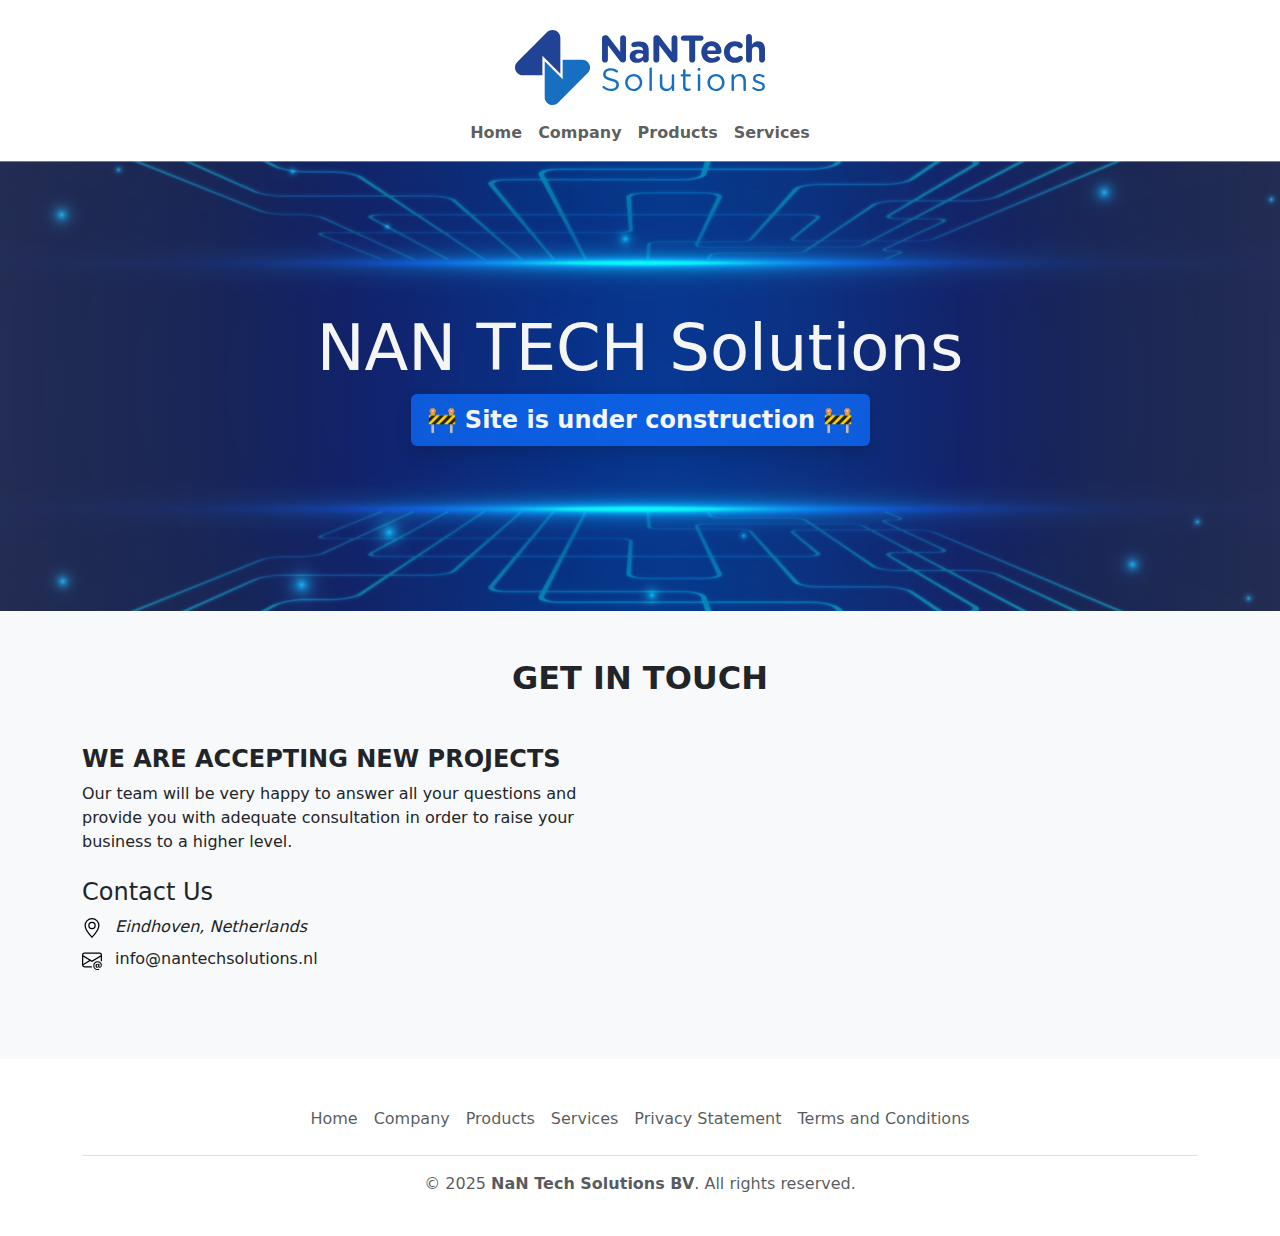
<file: index.html>
<!DOCTYPE html>
<html lang="en">
  <head>
    <meta charset="UTF-8" />
    <meta name="viewport" content="width=device-width, initial-scale=1.0" />
    <title>NaNTech</title>
    <link
      href="https://cdn.jsdelivr.net/npm/bootstrap@5.3.0-alpha1/dist/css/bootstrap.min.css"
      rel="stylesheet"
    />
    <link rel="stylesheet" href="./css/styles.css" />
  </head>
  <body>
    <section>
      <div id="header-container"></div>
    </section>

    <section>
      <main class="hero_body" id="home-body">
        <div class="container">
          <div>
            <h1 class="hero-large-text">
              NAN TECH
              <span class="animatedSolution">Solutions</span>
            </h1>

            <div>
              <p
                class="fs-4 fw-semibold bg-primary bg-opacity-75 py-2 px-3 rounded d-inline-block shadow"
              >
                🚧 Site is under construction 🚧
              </p>
            </div>
          </div>
        </div>
      </main>
    </section>

    <section class="contact bg-light py-5" id="contact">
      <div class="container">
        <div class="contact-us-large-text text-center mb-5">
          <h2 class="fw-bold">GET IN TOUCH</h2>
        </div>
        <div class="row align-items-start">
          <!-- Contact Info -->
          <div class="col-lg-6 mb-4">
            <h4 class="fw-semibold">WE ARE ACCEPTING NEW PROJECTS</h4>
            <p>
              Our team will be very happy to answer all your questions and
              provide you with adequate consultation in order to raise your
              business to a higher level.
            </p>
            <h4 class="mt-4">Contact Us</h4>
            <p class="mb-2">
              <img
                src="./assets/images/geo-alt.svg"
                alt="geo location icon"
                width="20"
                class="me-2"
              />
              <i>Eindhoven, Netherlands</i>
            </p>
            <p>
              <a
                href="mailto:info@nantechsolutions.nl"
                class="text-decoration-none text-dark"
              >
                <img
                  src="./assets/images/envelope-at.svg"
                  alt="envelope icon"
                  width="20"
                  class="me-2"
                />
                info@nantechsolutions.nl
              </a>
            </p>
          </div>
        </div>
      </div>
    </section>

    <section>
      <div id="footer-container"></div>
    </section>

    <script>
      fetch("./partials/header.html")
        .then((response) => response.text())
        .then((data) => {
          document.getElementById("header-container").innerHTML = data;

          const topHeader = document.getElementById("top-header");
          const navHeader = document.getElementById("nav-header");
          const navPlaceholder = document.getElementById("nav-placeholder");

          const navHeight = () => navHeader.offsetHeight;

          function updateSticky() {
            if (!topHeader || !navHeader || !navPlaceholder) return;

            const headerBottom = topHeader.getBoundingClientRect().bottom;

            if (headerBottom <= 0) {
              navHeader.classList.add("sticky-nav");
              navPlaceholder.style.height = `${navHeight()}px`;
            } else {
              navHeader.classList.remove("sticky-nav");
              navPlaceholder.style.height = "auto";
            }
          }

          // Call once on load and on scroll
          updateSticky();
          window.addEventListener("scroll", updateSticky);
        });
    </script>

    <script>
      fetch("./partials/footer.html")
        .then((res) => res.text())
        .then((data) => {
          document.getElementById("footer-container").innerHTML = data;
        });
    </script>

    <script src="https://cdn.jsdelivr.net/npm/@popperjs/core@2.11.6/dist/umd/popper.min.js"></script>
    <script src="https://cdn.jsdelivr.net/npm/bootstrap@5.3.0-alpha1/dist/js/bootstrap.min.js"></script>
    <script src="./js/index.js"></script>
  </body>
</html>
</file>
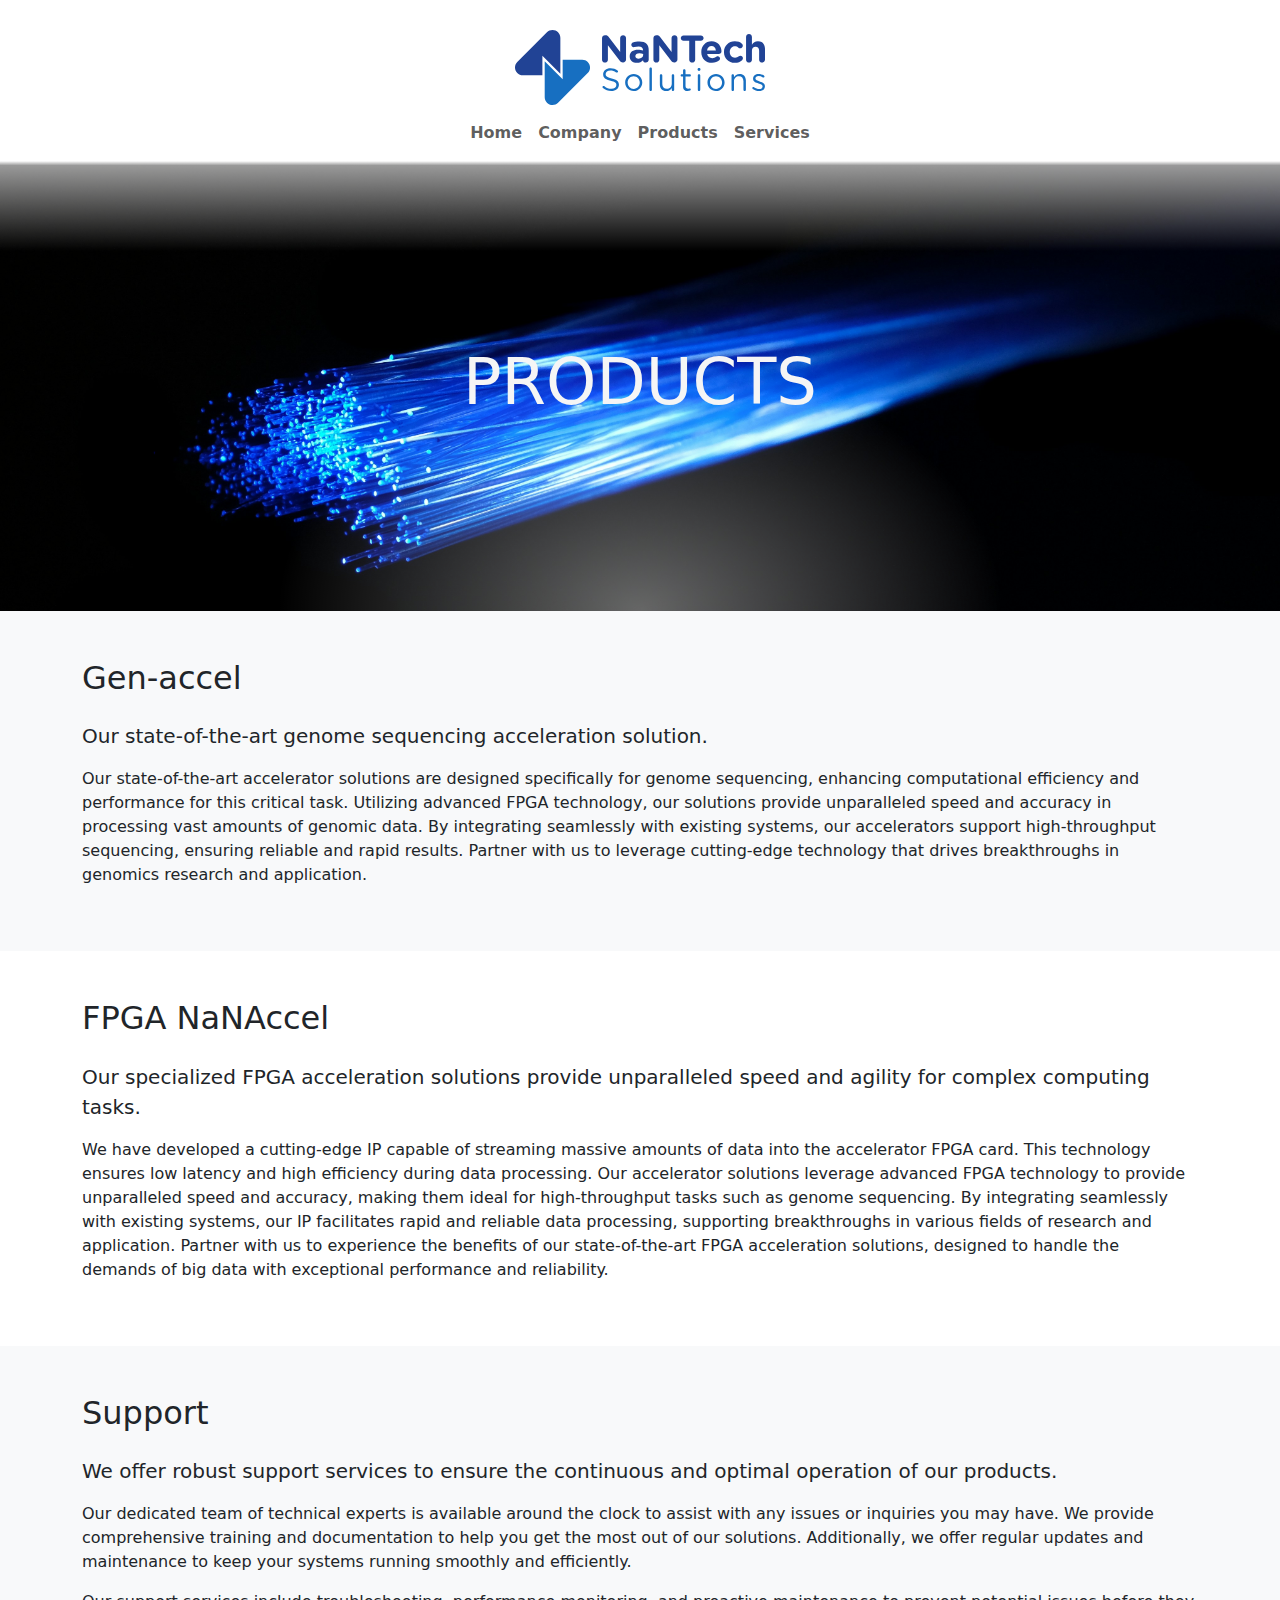
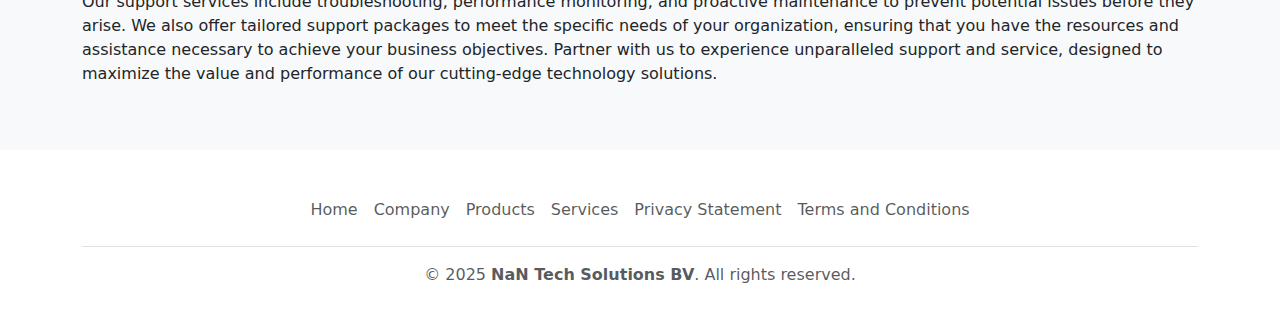
<file: ip_solutions.html>
<!DOCTYPE html>
<html lang="en">
  <head>
    <meta charset="UTF-8" />
    <meta name="viewport" content="width=device-width, initial-scale=1.0" />
    <title>NaN:Products</title>

    <link
      href="https://cdn.jsdelivr.net/npm/bootstrap@5.3.0-alpha1/dist/css/bootstrap.min.css"
      rel="stylesheet"
    />
    <link rel="stylesheet" href="./css/styles.css" />
  </head>
  <body>
    <section>
      <div id="header-container"></div>
    </section>

    <section class="hero_body" id="products-body">
      <div class="smoke-overlay">
        <h1>PRODUCTS</h1>
      </div>
    </section>

    <section id="gen-accel" class="py-5 bg-light">
      <div class="container">
        <h2 class="mb-4">Gen-accel</h2>
        <p class="lead">
          Our state-of-the-art genome sequencing acceleration solution.
        </p>
        <p>
          Our state-of-the-art accelerator solutions are designed specifically
          for genome sequencing, enhancing computational efficiency and
          performance for this critical task. Utilizing advanced FPGA
          technology, our solutions provide unparalleled speed and accuracy in
          processing vast amounts of genomic data. By integrating seamlessly
          with existing systems, our accelerators support high-throughput
          sequencing, ensuring reliable and rapid results. Partner with us to
          leverage cutting-edge technology that drives breakthroughs in genomics
          research and application.
        </p>
      </div>
    </section>

    <section id="fpga-nanaccel" class="py-5">
      <div class="container">
        <h2 class="mb-4">FPGA NaNAccel</h2>
        <p class="lead">
          Our specialized FPGA acceleration solutions provide unparalleled speed
          and agility for complex computing tasks.
        </p>
        <p>
          We have developed a cutting-edge IP capable of streaming massive
          amounts of data into the accelerator FPGA card. This technology
          ensures low latency and high efficiency during data processing. Our
          accelerator solutions leverage advanced FPGA technology to provide
          unparalleled speed and accuracy, making them ideal for high-throughput
          tasks such as genome sequencing. By integrating seamlessly with
          existing systems, our IP facilitates rapid and reliable data
          processing, supporting breakthroughs in various fields of research and
          application. Partner with us to experience the benefits of our
          state-of-the-art FPGA acceleration solutions, designed to handle the
          demands of big data with exceptional performance and reliability.
        </p>
      </div>
    </section>

    <section id="support" class="py-5 bg-light">
      <div class="container">
        <h2 class="mb-4">Support</h2>
        <p class="lead">
          We offer robust support services to ensure the continuous and optimal
          operation of our products.
        </p>
        <p>
          Our dedicated team of technical experts is available around the clock
          to assist with any issues or inquiries you may have. We provide
          comprehensive training and documentation to help you get the most out
          of our solutions. Additionally, we offer regular updates and
          maintenance to keep your systems running smoothly and efficiently.
        </p>
        <p>
          Our support services include troubleshooting, performance monitoring,
          and proactive maintenance to prevent potential issues before they
          arise. We also offer tailored support packages to meet the specific
          needs of your organization, ensuring that you have the resources and
          assistance necessary to achieve your business objectives. Partner with
          us to experience unparalleled support and service, designed to
          maximize the value and performance of our cutting-edge technology
          solutions.
        </p>
      </div>
    </section>

    <section>
      <div id="footer-container"></div>
    </section>

    <script src="./js/header.js"></script>
    <script src="./js/index.js"></script>
    <script src="https://cdn.jsdelivr.net/npm/@popperjs/core@2.11.6/dist/umd/popper.min.js"></script>
    <script src="https://cdn.jsdelivr.net/npm/bootstrap@5.3.0-alpha1/dist/js/bootstrap.min.js"></script>
  </body>
</html>
</file>
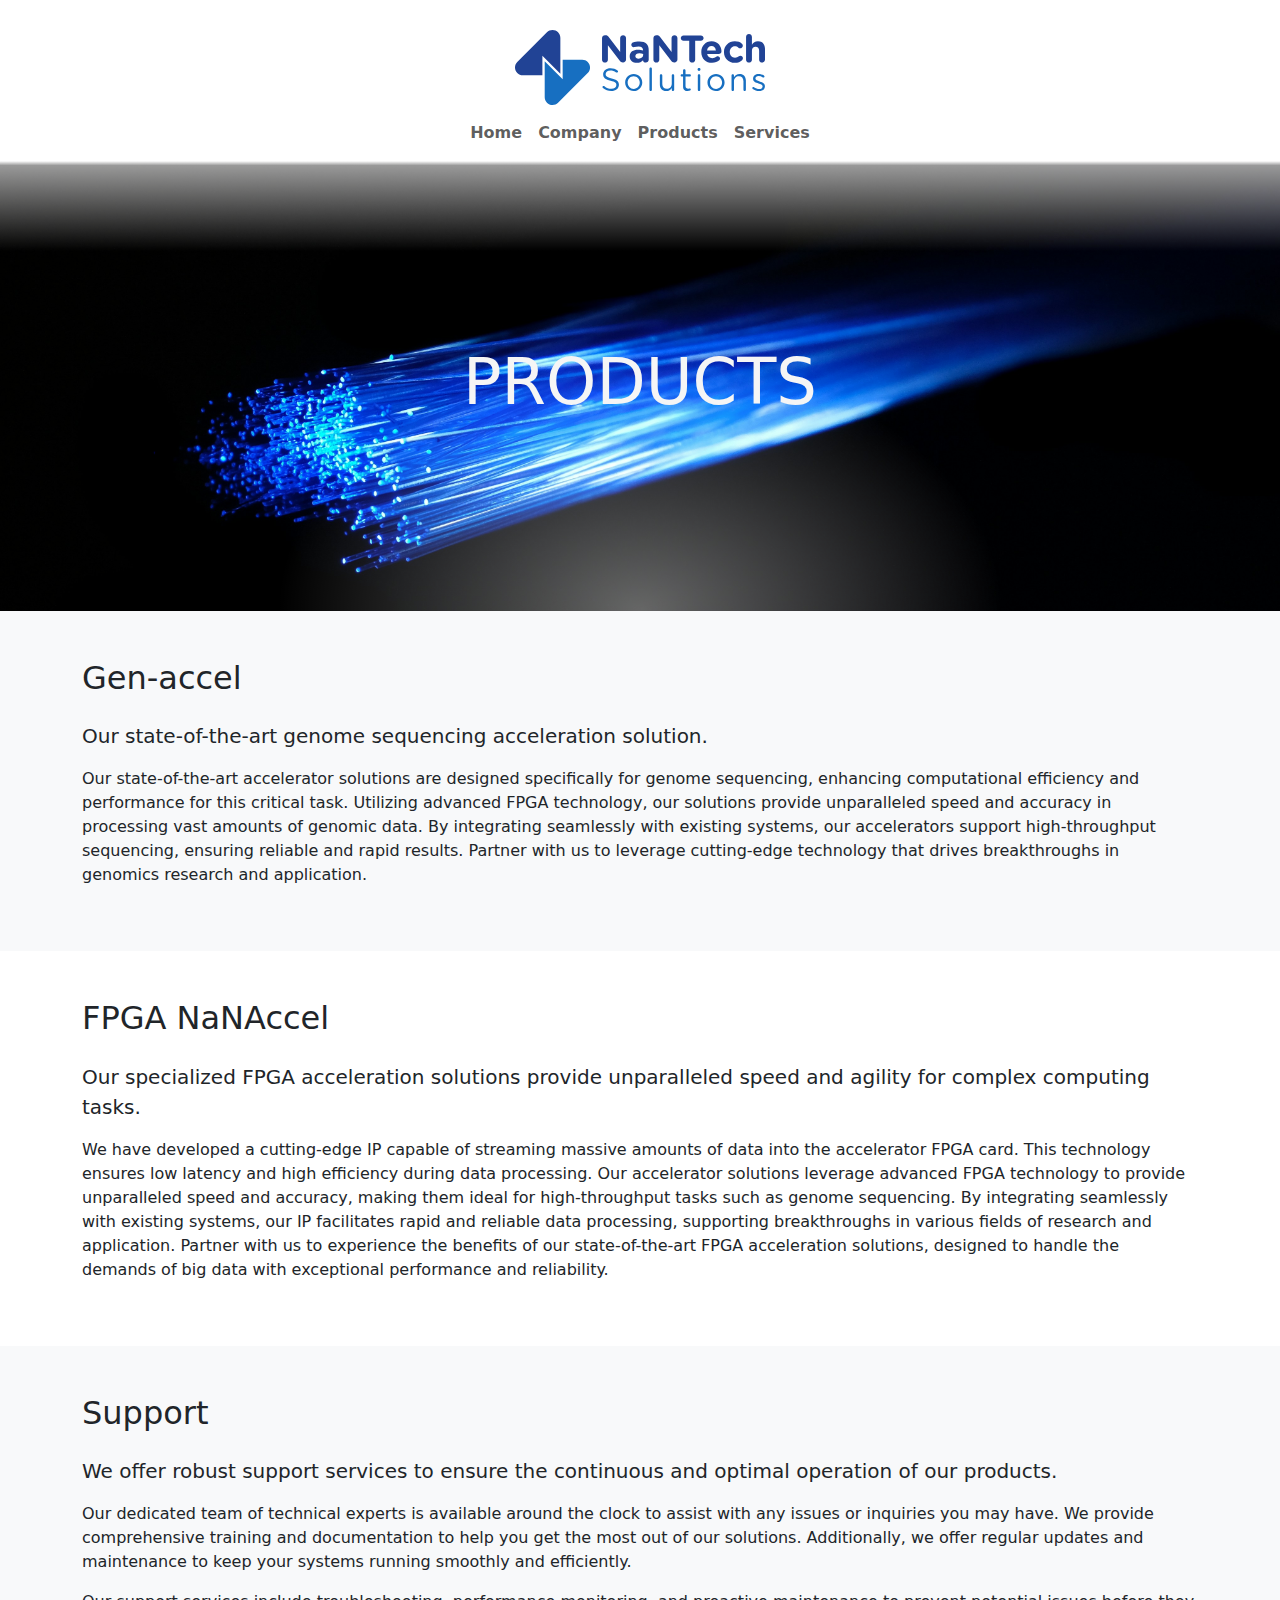
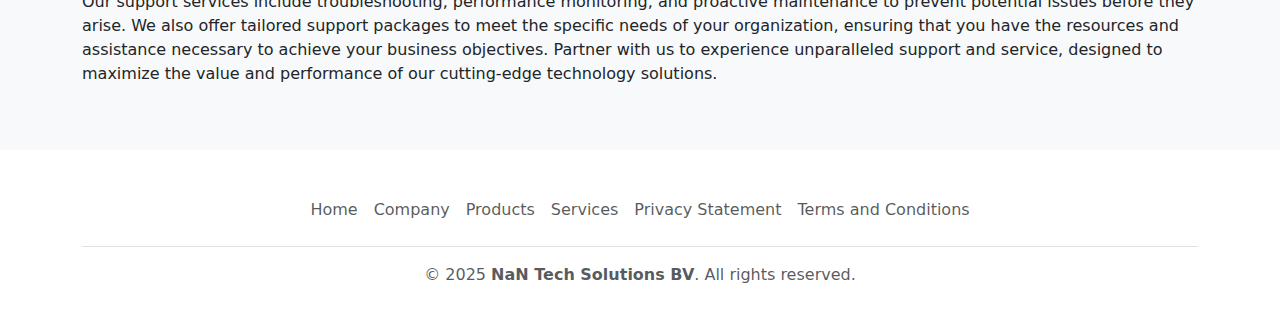
<file: products.html>
<!DOCTYPE html>
<html lang="en">
  <head>
    <meta charset="UTF-8" />
    <meta name="viewport" content="width=device-width, initial-scale=1.0" />
    <title>NaN:Products</title>

    <link
      href="https://cdn.jsdelivr.net/npm/bootstrap@5.3.0-alpha1/dist/css/bootstrap.min.css"
      rel="stylesheet"
    />
    <link rel="stylesheet" href="./css/styles.css" />
  </head>
  <body>
    <section>
      <div id="header-container"></div>
    </section>

    <section class="hero_body" id="products-body">
      <div class="smoke-overlay">
        <h1>PRODUCTS</h1>
      </div>
    </section>

    <section id="gen-accel" class="py-5 bg-light">
      <div class="container">
        <h2 class="mb-4">Gen-accel</h2>
        <p class="lead">
          Our state-of-the-art genome sequencing acceleration solution.
        </p>
        <p>
          Our state-of-the-art accelerator solutions are designed specifically
          for genome sequencing, enhancing computational efficiency and
          performance for this critical task. Utilizing advanced FPGA
          technology, our solutions provide unparalleled speed and accuracy in
          processing vast amounts of genomic data. By integrating seamlessly
          with existing systems, our accelerators support high-throughput
          sequencing, ensuring reliable and rapid results. Partner with us to
          leverage cutting-edge technology that drives breakthroughs in genomics
          research and application.
        </p>
      </div>
    </section>

    <section id="fpga-nanaccel" class="py-5">
      <div class="container">
        <h2 class="mb-4">FPGA NaNAccel</h2>
        <p class="lead">
          Our specialized FPGA acceleration solutions provide unparalleled speed
          and agility for complex computing tasks.
        </p>
        <p>
          We have developed a cutting-edge IP capable of streaming massive
          amounts of data into the accelerator FPGA card. This technology
          ensures low latency and high efficiency during data processing. Our
          accelerator solutions leverage advanced FPGA technology to provide
          unparalleled speed and accuracy, making them ideal for high-throughput
          tasks such as genome sequencing. By integrating seamlessly with
          existing systems, our IP facilitates rapid and reliable data
          processing, supporting breakthroughs in various fields of research and
          application. Partner with us to experience the benefits of our
          state-of-the-art FPGA acceleration solutions, designed to handle the
          demands of big data with exceptional performance and reliability.
        </p>
      </div>
    </section>

    <section id="support" class="py-5 bg-light">
      <div class="container">
        <h2 class="mb-4">Support</h2>
        <p class="lead">
          We offer robust support services to ensure the continuous and optimal
          operation of our products.
        </p>
        <p>
          Our dedicated team of technical experts is available around the clock
          to assist with any issues or inquiries you may have. We provide
          comprehensive training and documentation to help you get the most out
          of our solutions. Additionally, we offer regular updates and
          maintenance to keep your systems running smoothly and efficiently.
        </p>
        <p>
          Our support services include troubleshooting, performance monitoring,
          and proactive maintenance to prevent potential issues before they
          arise. We also offer tailored support packages to meet the specific
          needs of your organization, ensuring that you have the resources and
          assistance necessary to achieve your business objectives. Partner with
          us to experience unparalleled support and service, designed to
          maximize the value and performance of our cutting-edge technology
          solutions.
        </p>
      </div>
    </section>

    <section>
      <div id="footer-container"></div>
    </section>

    <script>
      fetch("./partials/header.html")
        .then((response) => response.text())
        .then((data) => {
          document.getElementById("header-container").innerHTML = data;

          const topHeader = document.getElementById("top-header");
          const navHeader = document.getElementById("nav-header");
          const navPlaceholder = document.getElementById("nav-placeholder");

          const navHeight = () => navHeader.offsetHeight;

          function updateSticky() {
            if (!topHeader || !navHeader || !navPlaceholder) return;

            const headerBottom = topHeader.getBoundingClientRect().bottom;

            if (headerBottom <= 0) {
              navHeader.classList.add("sticky-nav");
              navPlaceholder.style.height = `${navHeight()}px`;
            } else {
              navHeader.classList.remove("sticky-nav");
              navPlaceholder.style.height = "auto";
            }
          }

          // Call once on load and on scroll
          updateSticky();
          window.addEventListener("scroll", updateSticky);
        });
    </script>

    <script>
      fetch("./partials/footer.html")
        .then((res) => res.text())
        .then((data) => {
          document.getElementById("footer-container").innerHTML = data;
        });
    </script>

    <script src="./js/index.js"></script>
    <script src="https://cdn.jsdelivr.net/npm/@popperjs/core@2.11.6/dist/umd/popper.min.js"></script>
    <script src="https://cdn.jsdelivr.net/npm/bootstrap@5.3.0-alpha1/dist/js/bootstrap.min.js"></script>
  </body>
</html>
</file>
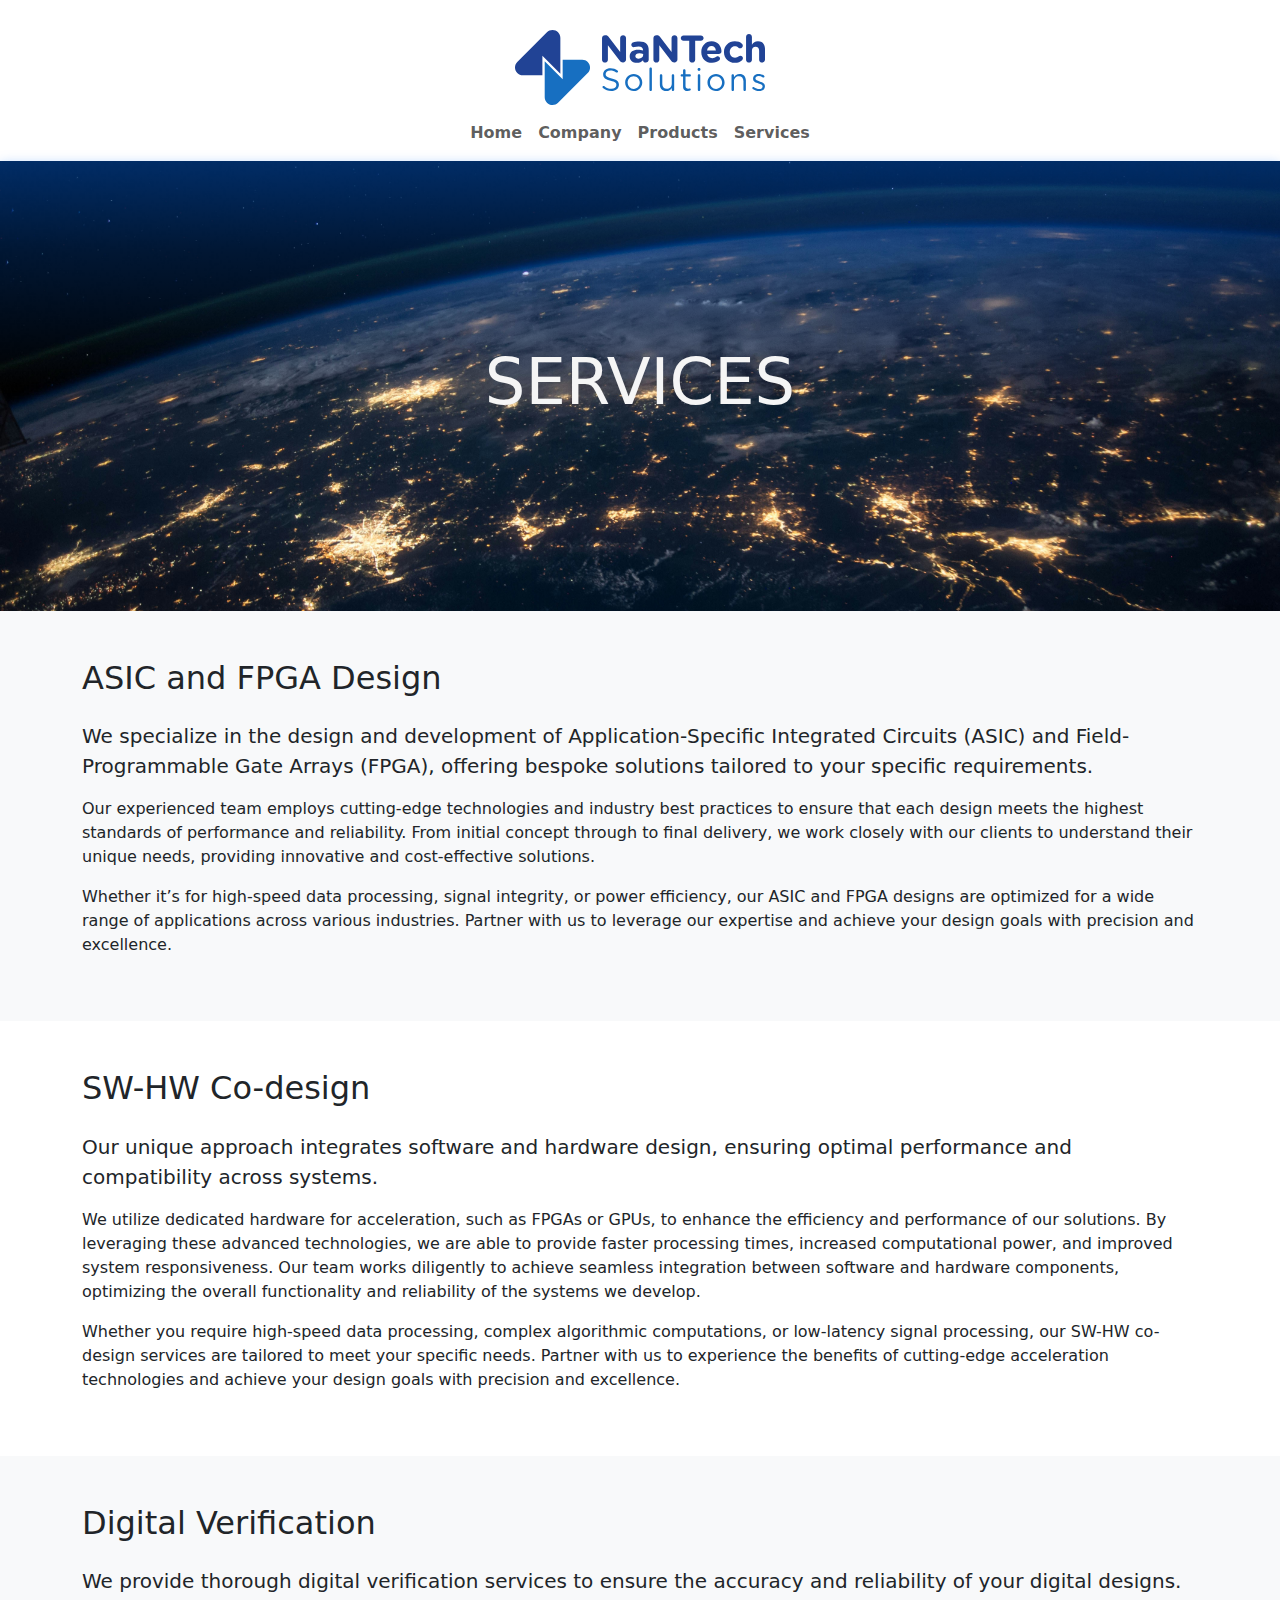
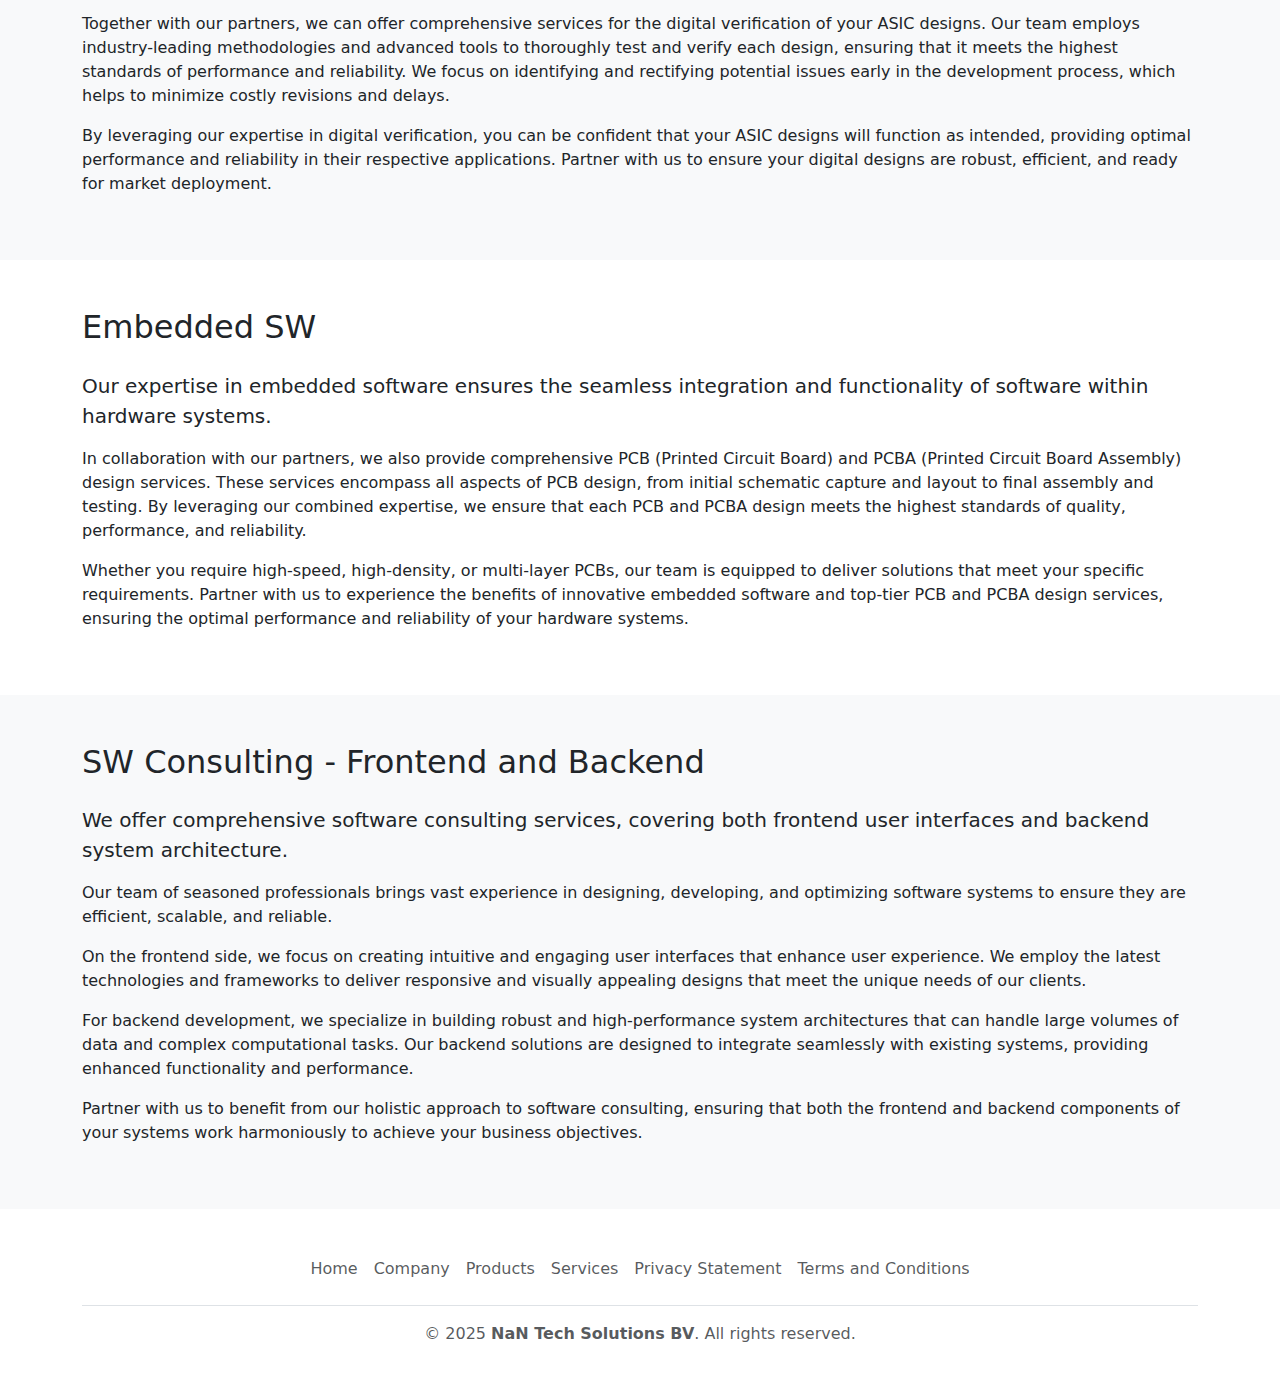
<file: services.html>
<!DOCTYPE html>
<html lang="en">
  <head>
    <meta charset="UTF-8" />
    <meta name="viewport" content="width=device-width, initial-scale=1.0" />
    <title>NaN:Services</title>

    <link
      href="https://cdn.jsdelivr.net/npm/bootstrap@5.3.0-alpha1/dist/css/bootstrap.min.css"
      rel="stylesheet"
    />
    <link rel="stylesheet" href="./css/styles.css" />
  </head>
  <body>
    <section>
      <div id="header-container"></div>
    </section>

    <section class="hero_body" id="services-body">
      <div class="smoke-overlay">
        <h1>SERVICES</h1>
      </div>
    </section>

    <section id="asic-fpga-design" class="py-5 bg-light">
      <div class="container">
        <h2 class="mb-4">ASIC and FPGA Design</h2>
        <p class="lead">
          We specialize in the design and development of Application-Specific
          Integrated Circuits (ASIC) and Field-Programmable Gate Arrays (FPGA),
          offering bespoke solutions tailored to your specific requirements.
        </p>
        <p>
          Our experienced team employs cutting-edge technologies and industry
          best practices to ensure that each design meets the highest standards
          of performance and reliability. From initial concept through to final
          delivery, we work closely with our clients to understand their unique
          needs, providing innovative and cost-effective solutions.
        </p>
        <p>
          Whether it’s for high-speed data processing, signal integrity, or
          power efficiency, our ASIC and FPGA designs are optimized for a wide
          range of applications across various industries. Partner with us to
          leverage our expertise and achieve your design goals with precision
          and excellence.
        </p>
      </div>
    </section>

    <section id="sw-hw-codesign" class="py-5">
      <div class="container">
        <h2 class="mb-4">SW-HW Co-design</h2>
        <p class="lead">
          Our unique approach integrates software and hardware design, ensuring
          optimal performance and compatibility across systems.
        </p>
        <p>
          We utilize dedicated hardware for acceleration, such as FPGAs or GPUs,
          to enhance the efficiency and performance of our solutions. By
          leveraging these advanced technologies, we are able to provide faster
          processing times, increased computational power, and improved system
          responsiveness. Our team works diligently to achieve seamless
          integration between software and hardware components, optimizing the
          overall functionality and reliability of the systems we develop.
        </p>
        <p>
          Whether you require high-speed data processing, complex algorithmic
          computations, or low-latency signal processing, our SW-HW co-design
          services are tailored to meet your specific needs. Partner with us to
          experience the benefits of cutting-edge acceleration technologies and
          achieve your design goals with precision and excellence.
        </p>
      </div>
    </section>

    <section id="digital-verification" class="py-5 bg-light">
      <div class="container">
        <h2 class="mb-4">Digital Verification</h2>
        <p class="lead">
          We provide thorough digital verification services to ensure the
          accuracy and reliability of your digital designs.
        </p>
        <p>
          Together with our partners, we can offer comprehensive services for
          the digital verification of your ASIC designs. Our team employs
          industry-leading methodologies and advanced tools to thoroughly test
          and verify each design, ensuring that it meets the highest standards
          of performance and reliability. We focus on identifying and rectifying
          potential issues early in the development process, which helps to
          minimize costly revisions and delays.
        </p>
        <p>
          By leveraging our expertise in digital verification, you can be
          confident that your ASIC designs will function as intended, providing
          optimal performance and reliability in their respective applications.
          Partner with us to ensure your digital designs are robust, efficient,
          and ready for market deployment.
        </p>
      </div>
    </section>

    <section id="embedded-sw" class="py-5">
      <div class="container">
        <h2 class="mb-4">Embedded SW</h2>
        <p class="lead">
          Our expertise in embedded software ensures the seamless integration
          and functionality of software within hardware systems.
        </p>
        <p>
          In collaboration with our partners, we also provide comprehensive PCB
          (Printed Circuit Board) and PCBA (Printed Circuit Board Assembly)
          design services. These services encompass all aspects of PCB design,
          from initial schematic capture and layout to final assembly and
          testing. By leveraging our combined expertise, we ensure that each PCB
          and PCBA design meets the highest standards of quality, performance,
          and reliability.
        </p>
        <p>
          Whether you require high-speed, high-density, or multi-layer PCBs, our
          team is equipped to deliver solutions that meet your specific
          requirements. Partner with us to experience the benefits of innovative
          embedded software and top-tier PCB and PCBA design services, ensuring
          the optimal performance and reliability of your hardware systems.
        </p>
      </div>
    </section>

    <section id="sw-consulting" class="py-5 bg-light">
      <div class="container">
        <h2 class="mb-4">SW Consulting - Frontend and Backend</h2>
        <p class="lead">
          We offer comprehensive software consulting services, covering both
          frontend user interfaces and backend system architecture.
        </p>
        <p>
          Our team of seasoned professionals brings vast experience in
          designing, developing, and optimizing software systems to ensure they
          are efficient, scalable, and reliable.
        </p>
        <p>
          On the frontend side, we focus on creating intuitive and engaging user
          interfaces that enhance user experience. We employ the latest
          technologies and frameworks to deliver responsive and visually
          appealing designs that meet the unique needs of our clients.
        </p>
        <p>
          For backend development, we specialize in building robust and
          high-performance system architectures that can handle large volumes of
          data and complex computational tasks. Our backend solutions are
          designed to integrate seamlessly with existing systems, providing
          enhanced functionality and performance.
        </p>
        <p>
          Partner with us to benefit from our holistic approach to software
          consulting, ensuring that both the frontend and backend components of
          your systems work harmoniously to achieve your business objectives.
        </p>
      </div>
    </section>

    <section>
      <div id="footer-container"></div>
    </section>

    <script>
      fetch("./partials/header.html")
        .then((response) => response.text())
        .then((data) => {
          document.getElementById("header-container").innerHTML = data;

          const topHeader = document.getElementById("top-header");
          const navHeader = document.getElementById("nav-header");
          const navPlaceholder = document.getElementById("nav-placeholder");

          const navHeight = () => navHeader.offsetHeight;

          function updateSticky() {
            if (!topHeader || !navHeader || !navPlaceholder) return;

            const headerBottom = topHeader.getBoundingClientRect().bottom;

            if (headerBottom <= 0) {
              navHeader.classList.add("sticky-nav");
              navPlaceholder.style.height = `${navHeight()}px`;
            } else {
              navHeader.classList.remove("sticky-nav");
              navPlaceholder.style.height = "auto";
            }
          }

          updateSticky();
          window.addEventListener("scroll", updateSticky);
        });
    </script>

    <script>
      fetch("./partials/footer.html")
        .then((res) => res.text())
        .then((data) => {
          document.getElementById("footer-container").innerHTML = data;
        });
    </script>

    <script src="./js/index.js"></script>
    <script src="https://cdn.jsdelivr.net/npm/@popperjs/core@2.11.6/dist/umd/popper.min.js"></script>
    <script src="https://cdn.jsdelivr.net/npm/bootstrap@5.3.0-alpha1/dist/js/bootstrap.min.js"></script>
  </body>
</html>
</file>
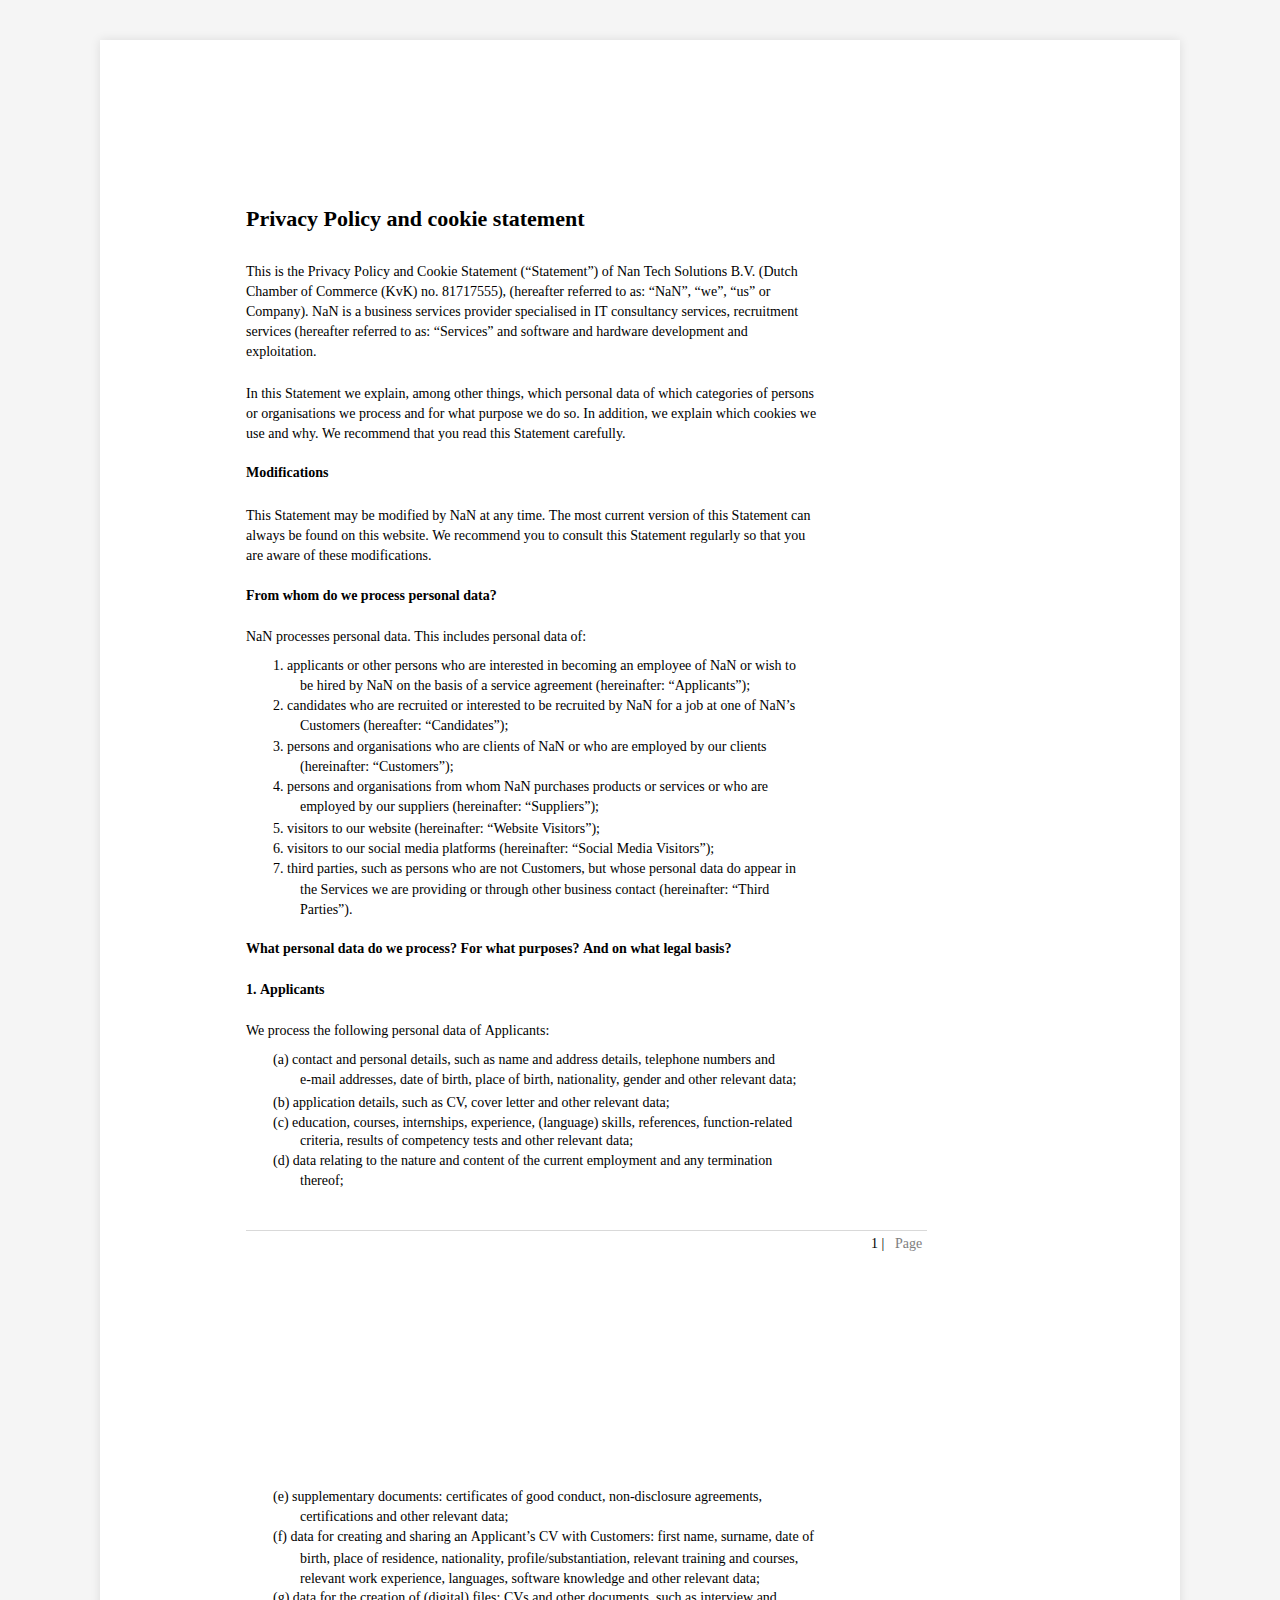
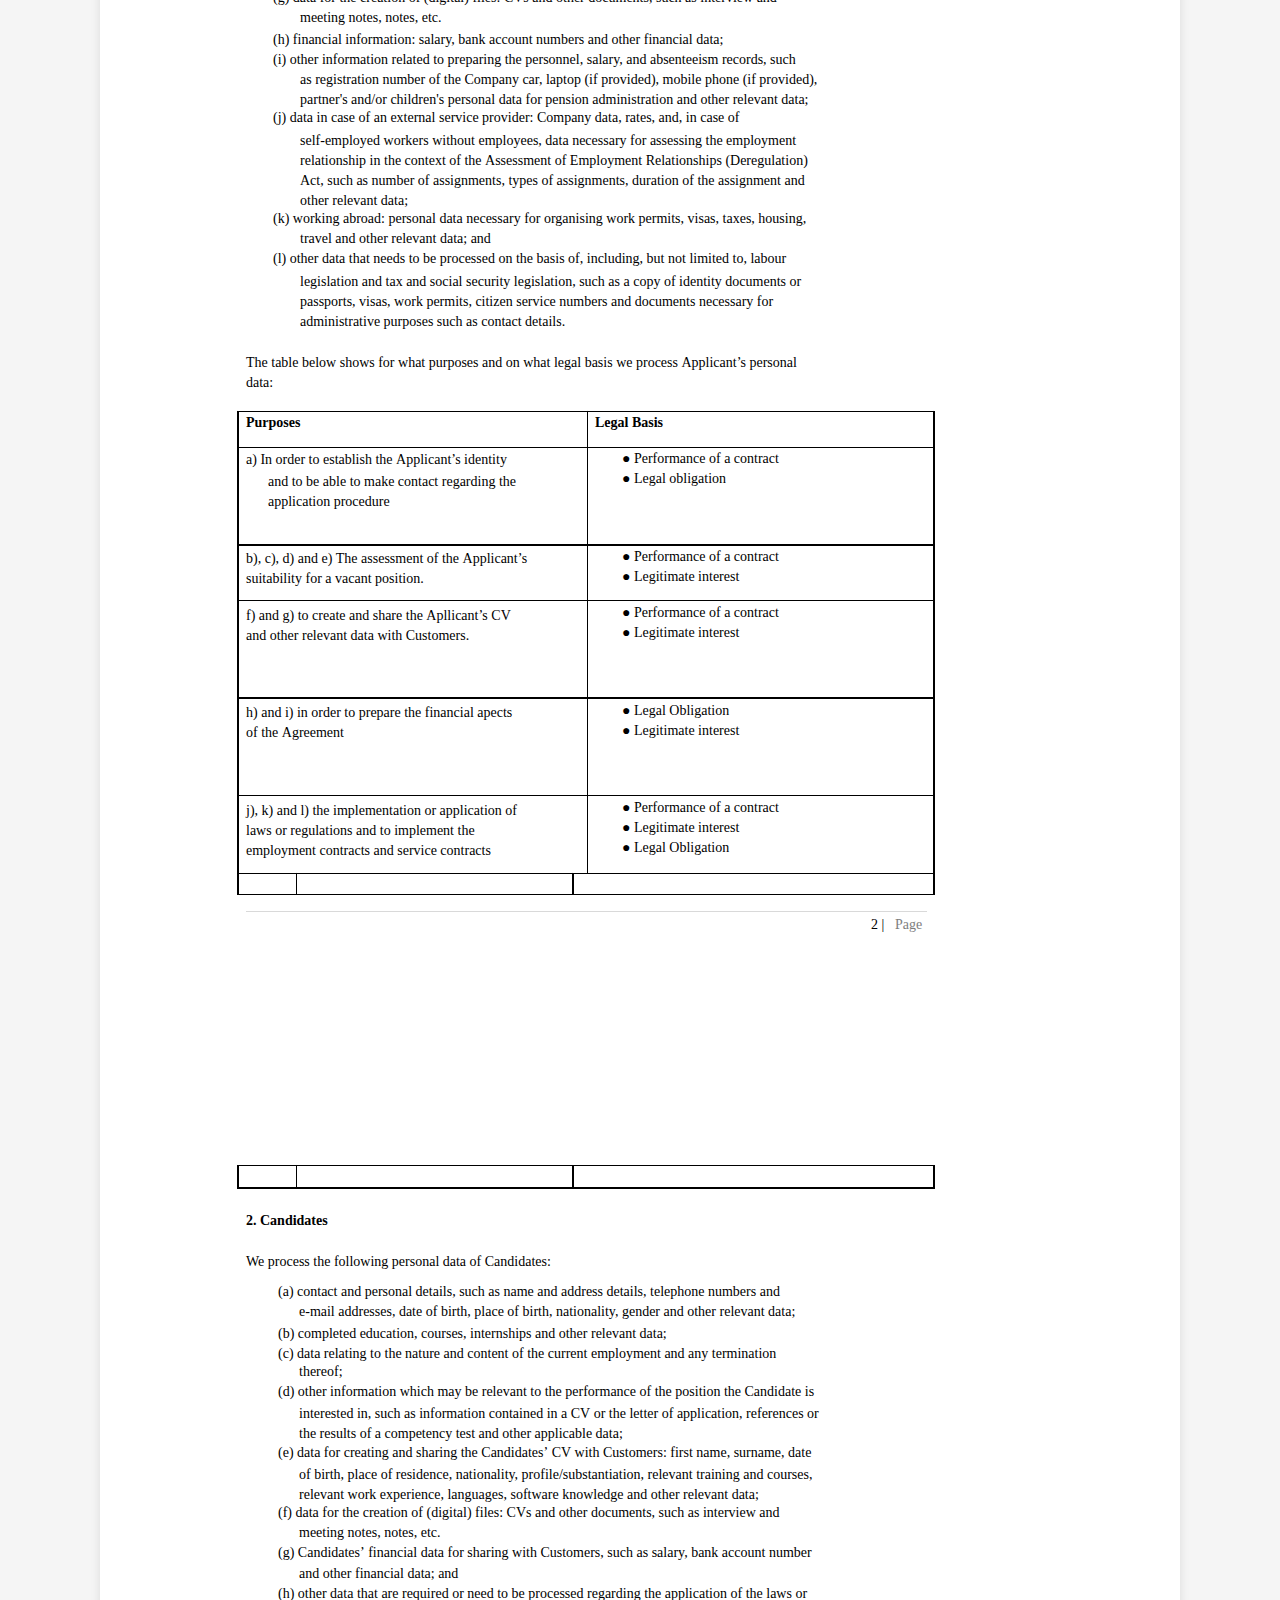
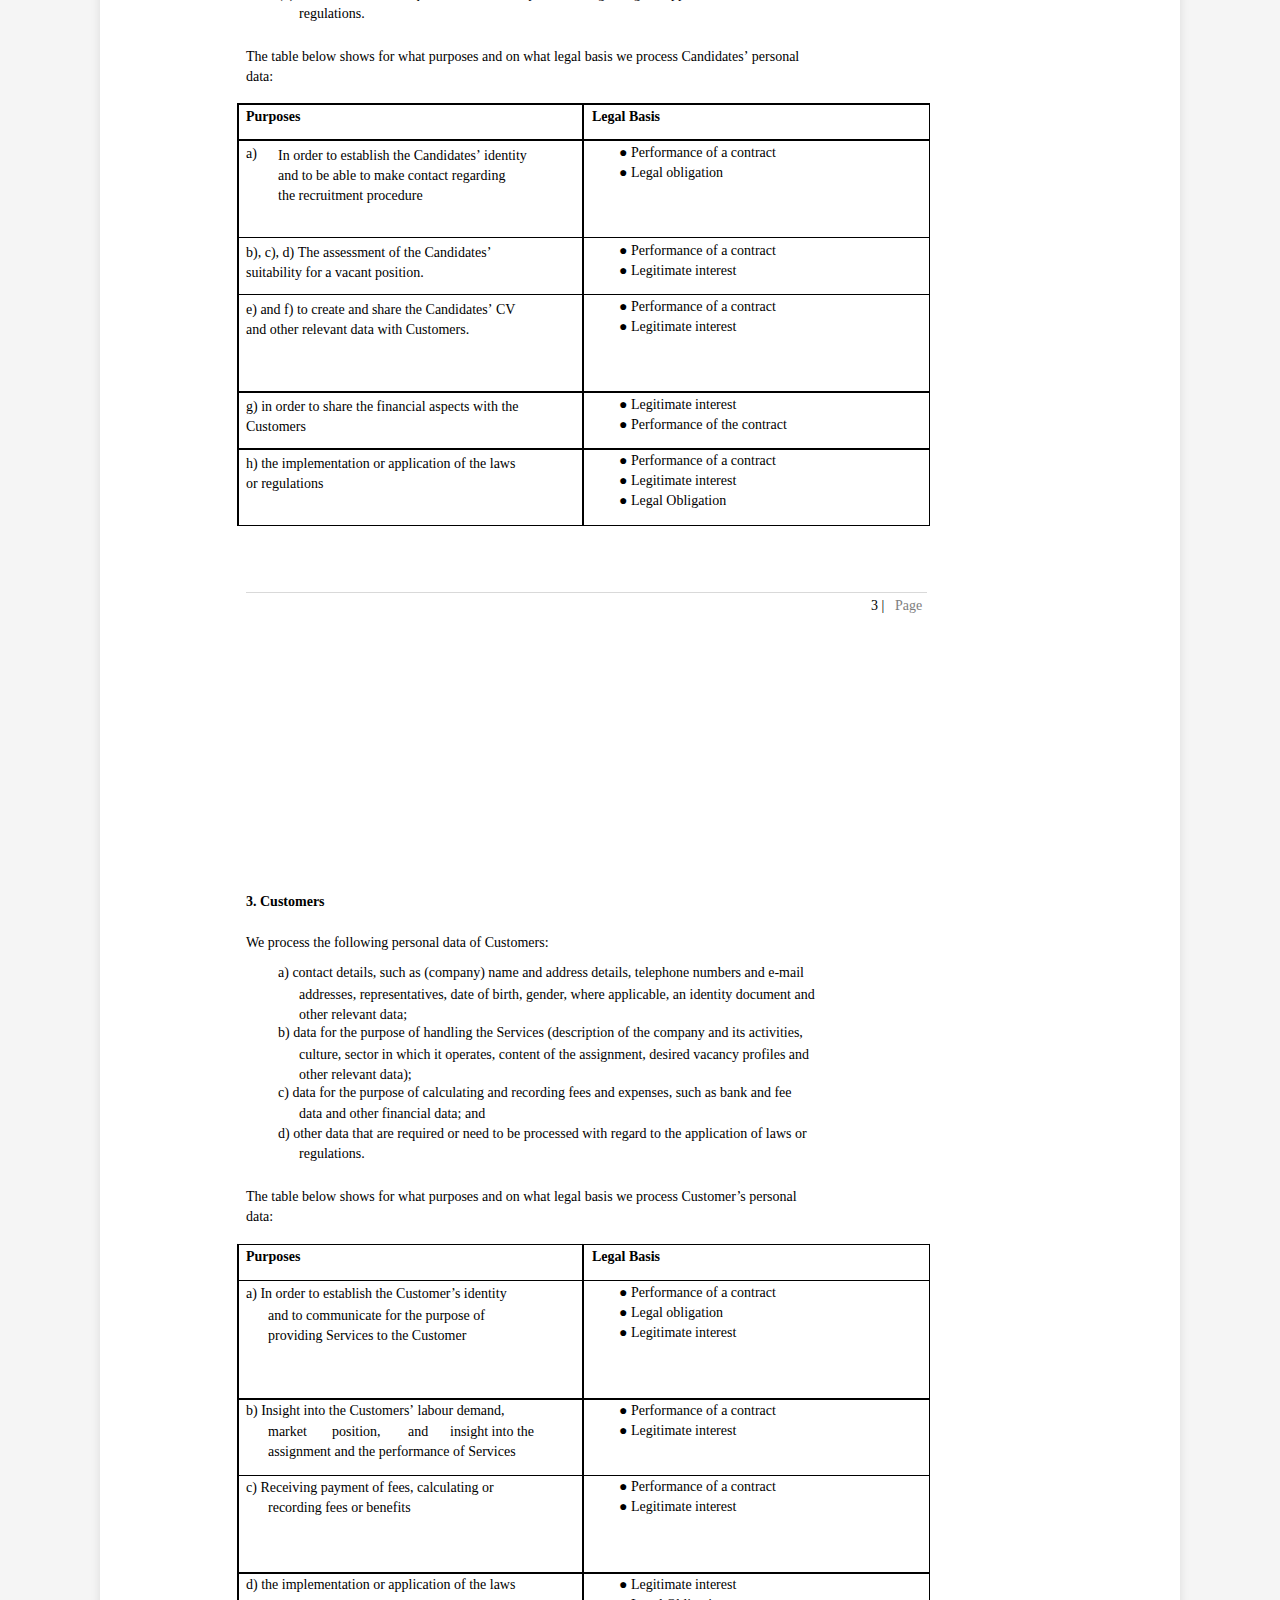
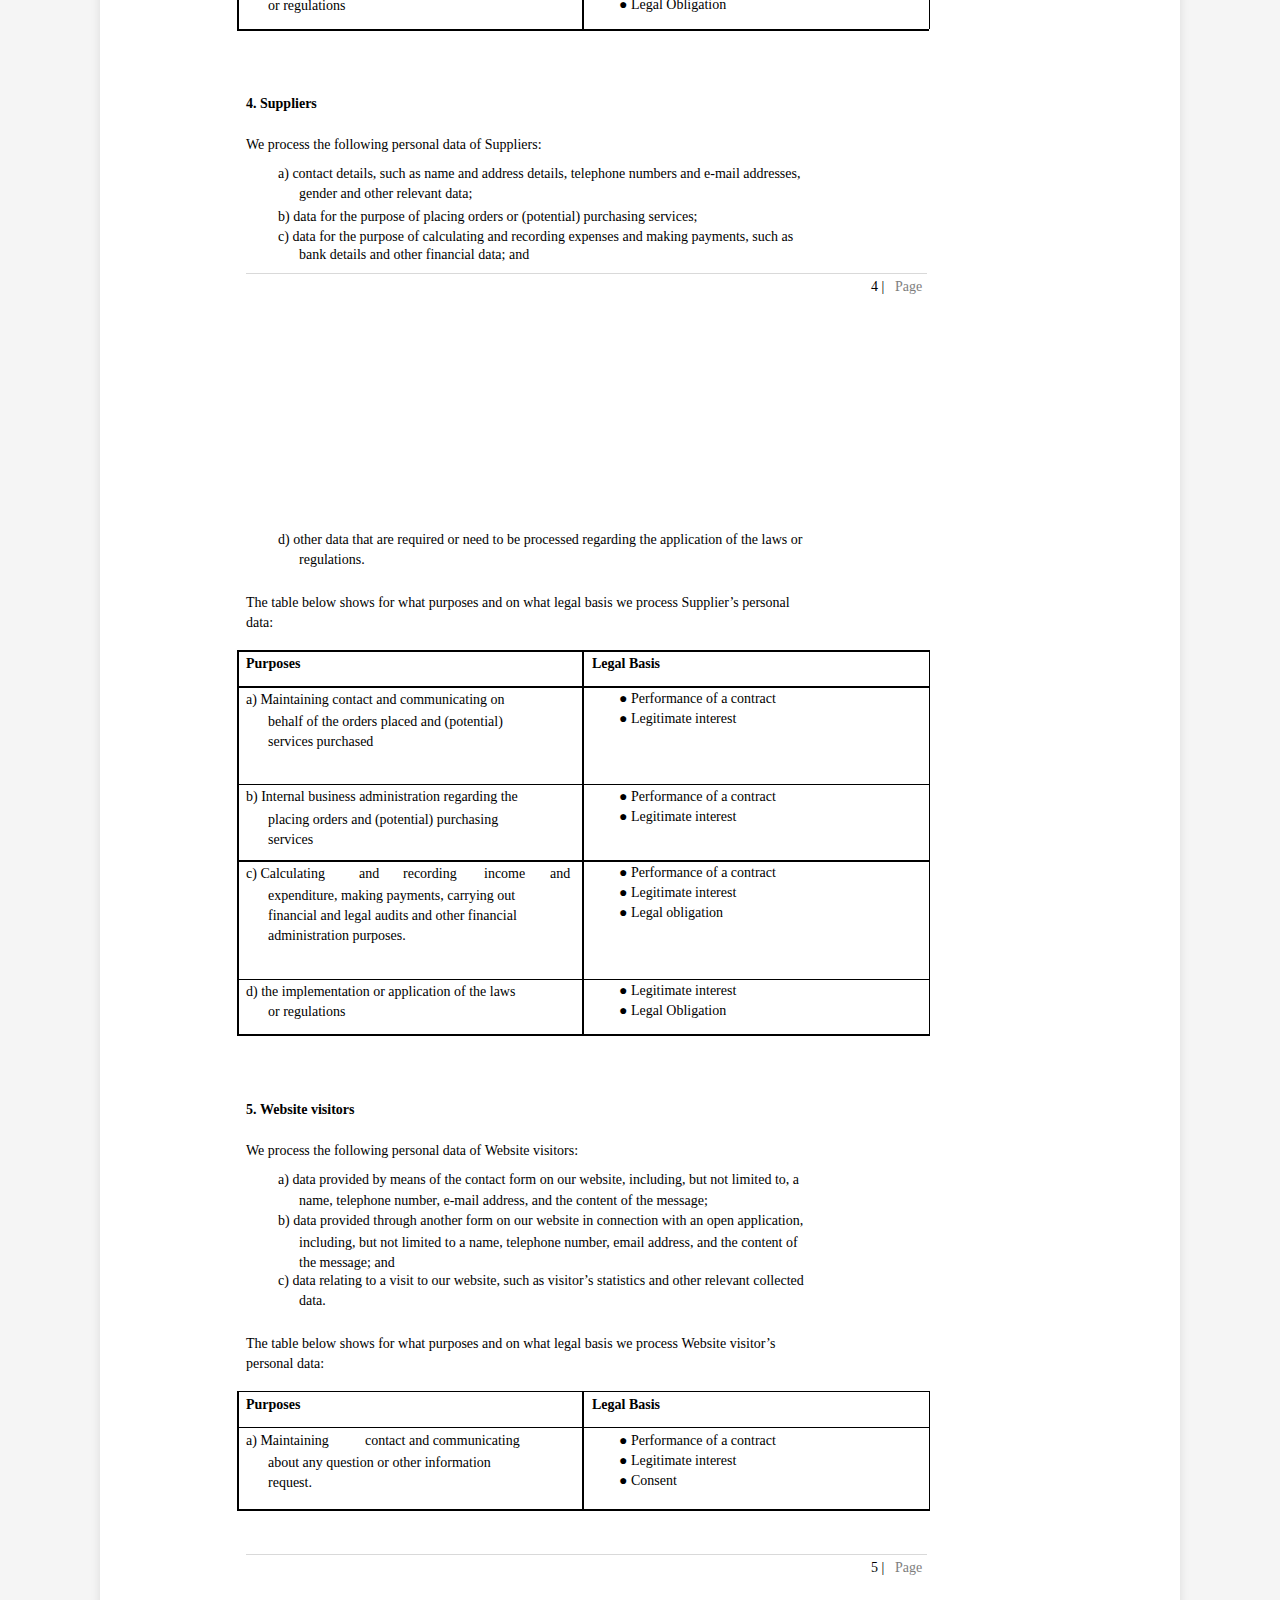
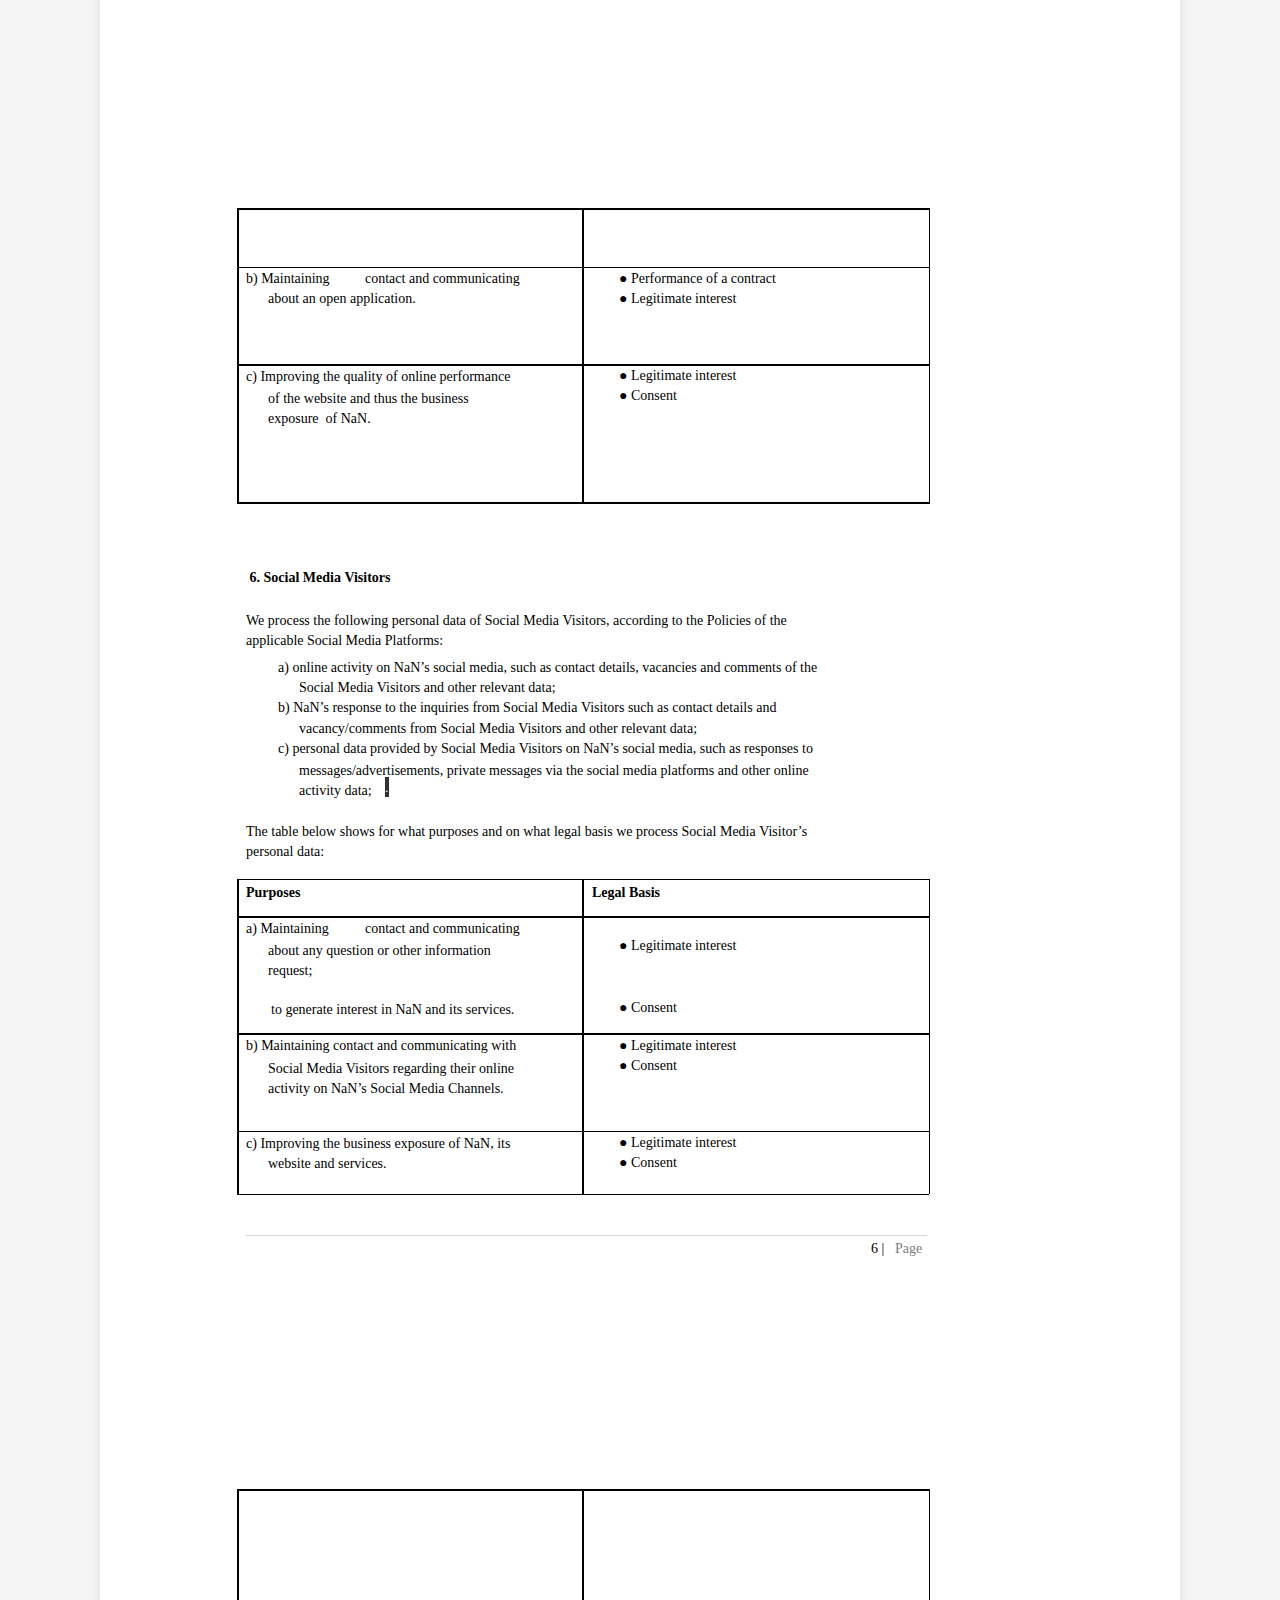
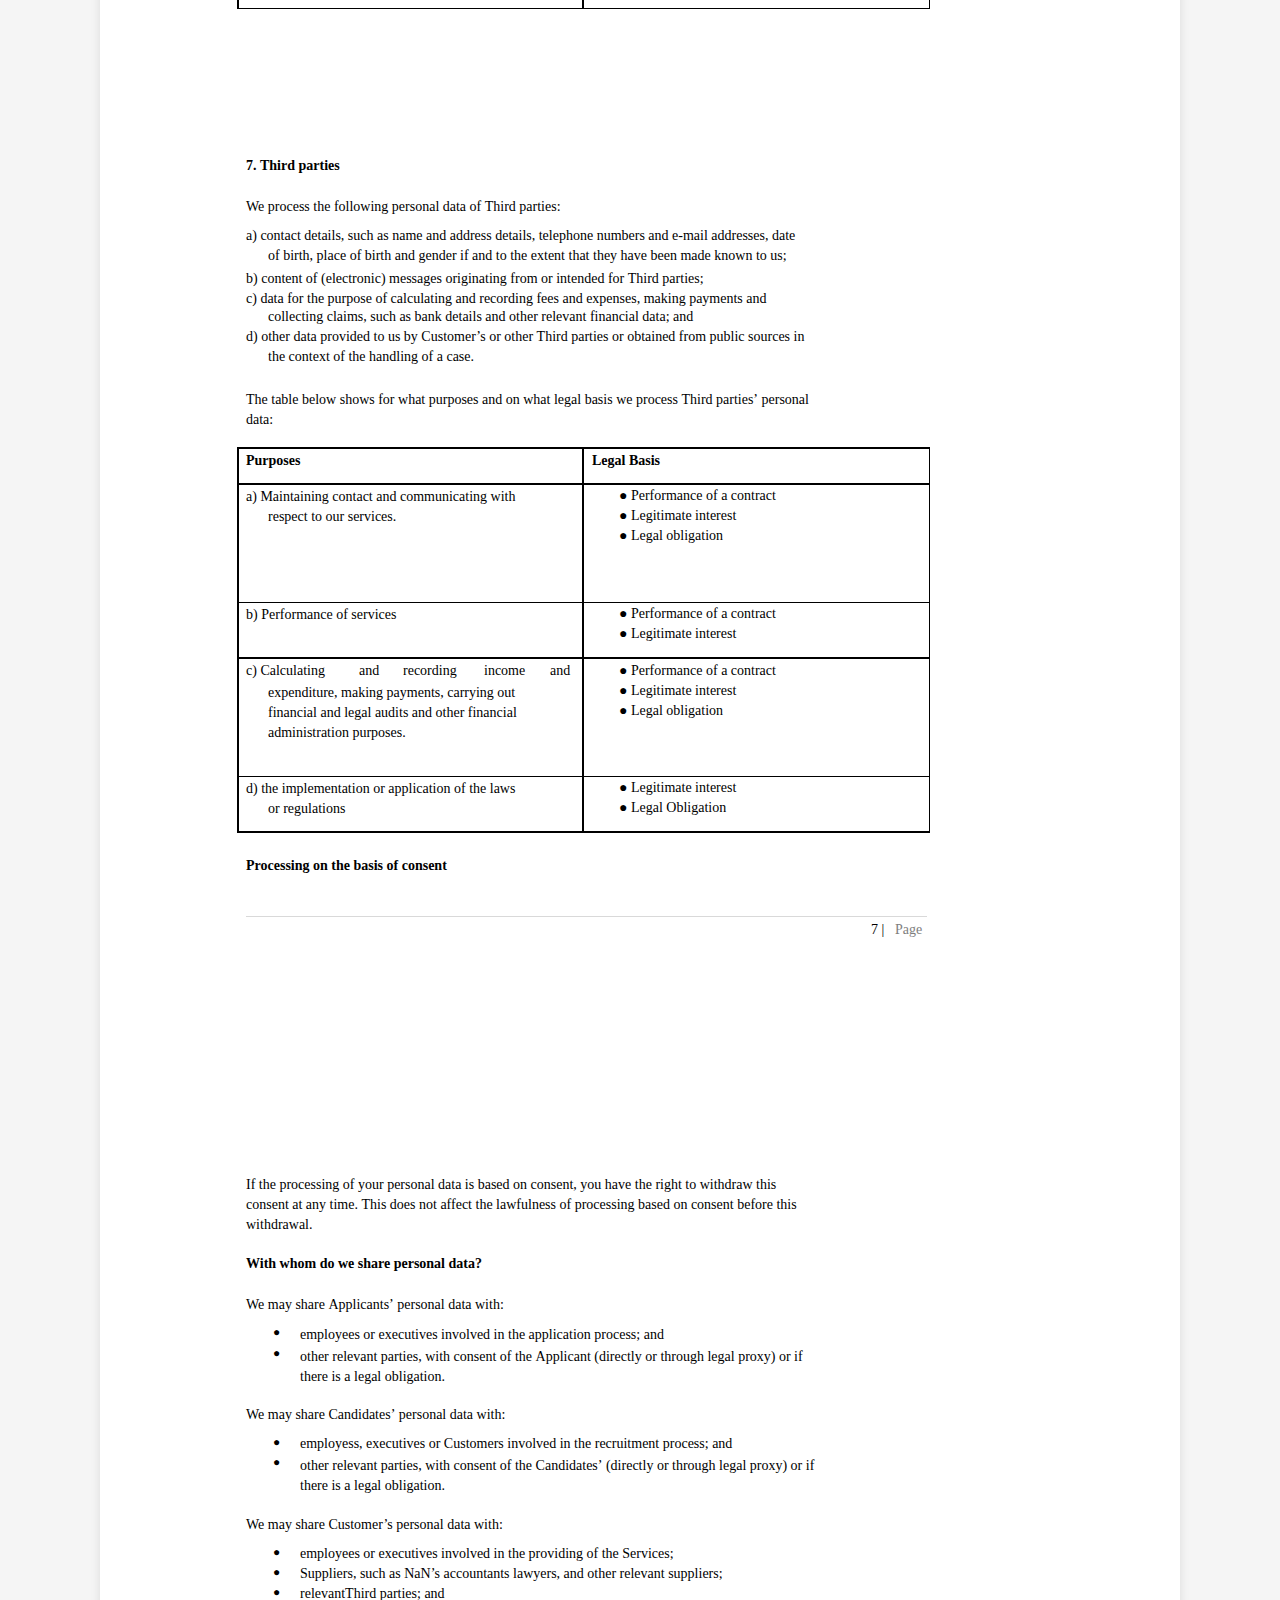
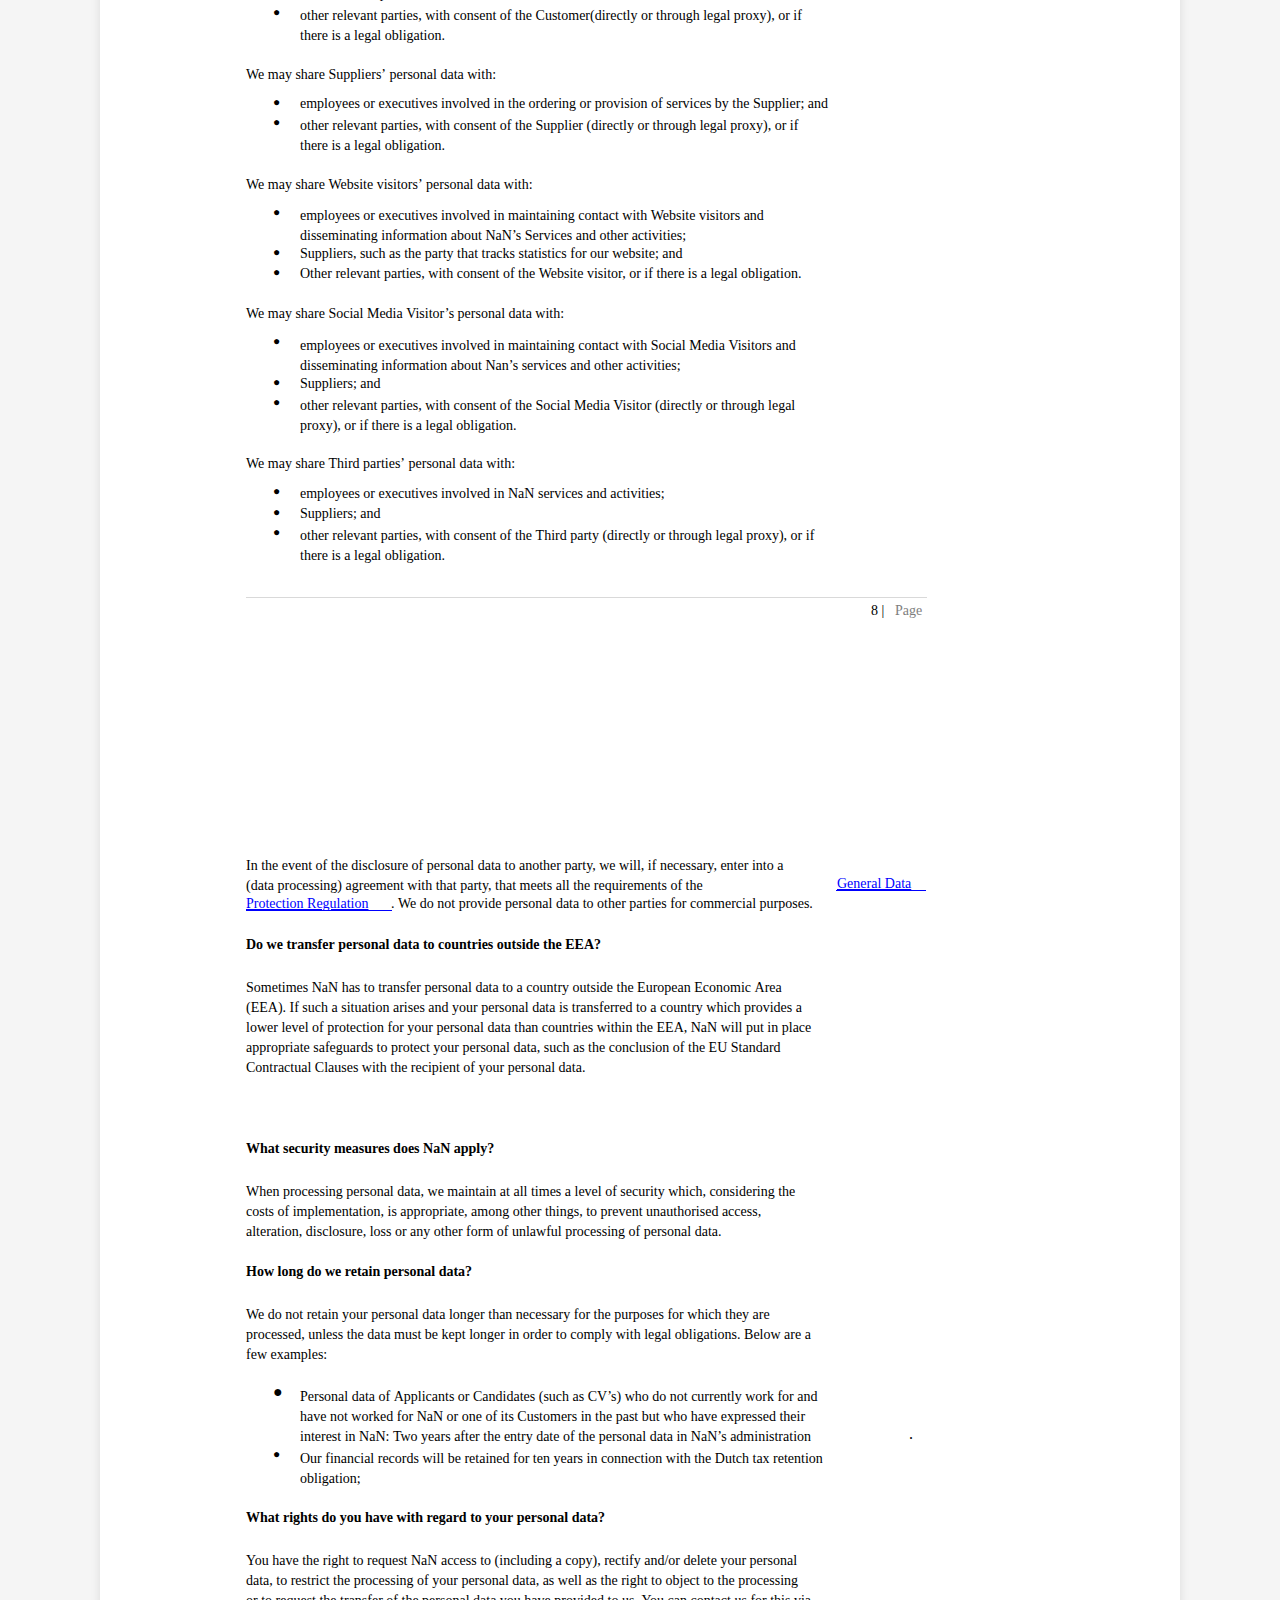
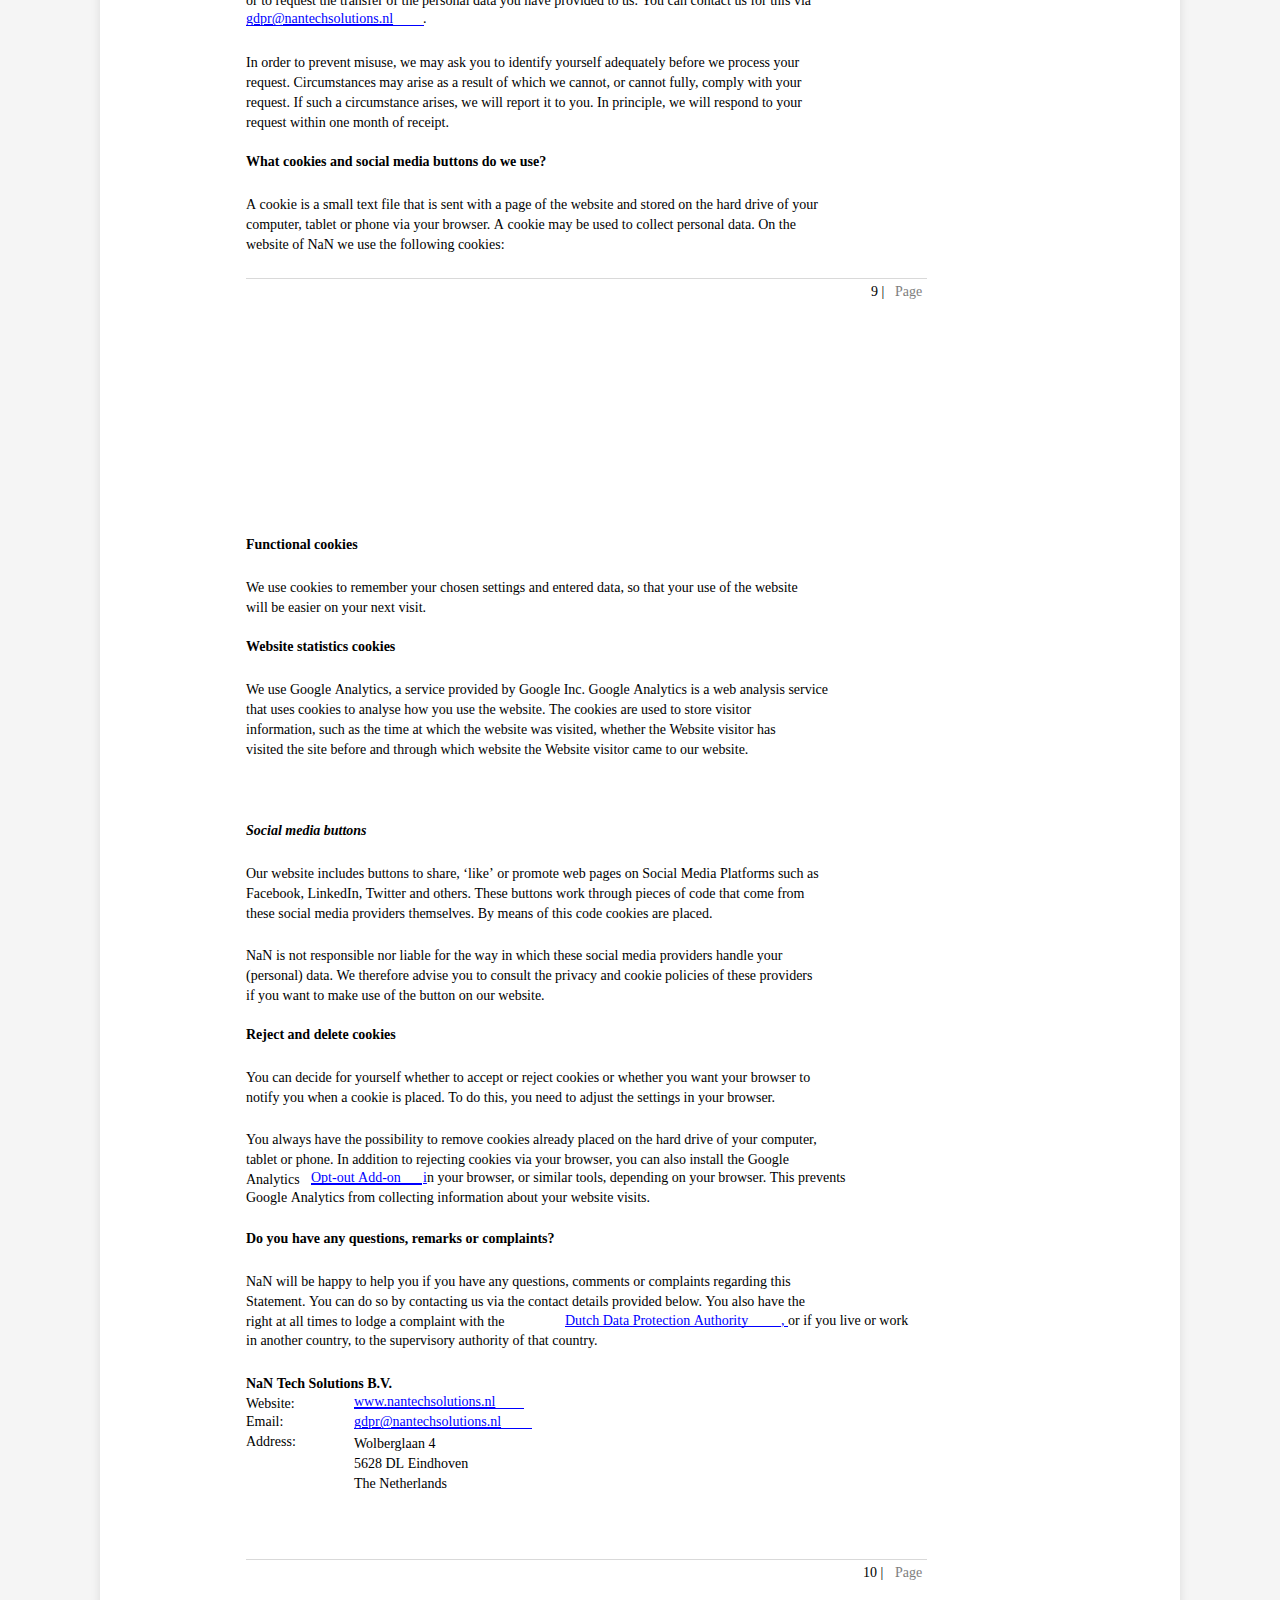
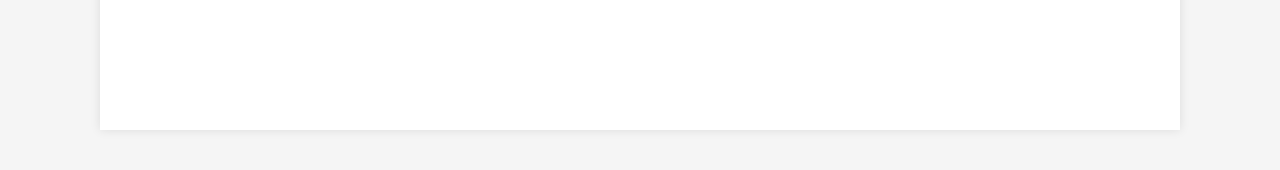
<file: assets/pdf/privacy/privacy.html>
<!DOCTYPE html>
<html lang="en">
  <head>
    <meta charset="UTF-8" />
    <title>Privacy Policy</title>
    <style>
      body {
        background-color: #f5f5f5;
        margin: 0;
        padding: 40px 0;
        font-family: Arial, sans-serif;
      }
      .container {
        width: 90%;
        max-width: 1000px;
        margin: 0 auto;
        background: white;
        padding: 40px;
        box-shadow: 0 0 10px rgba(0, 0, 0, 0.1);
        overflow-x: auto;
      }
    </style>
  </head>
  <body>
    <div class="container">
      <!DOCTYPE html>
      <html xmlns="http://www.w3.org/1999/xhtml" lang="" xml:lang="">
        <head>
          <title></title>

          <meta http-equiv="Content-Type" content="text/html; charset=UTF-8" />
          <br />
          <style type="text/css">
            <!--
            	p {margin: 0; padding: 0;}	.ft10{font-size:22px;font-family:Times;color:#000000;}
            	.ft11{font-size:14px;font-family:Times;color:#000000;}
            	.ft12{font-size:14px;font-family:Times;color:#000000;}
            	.ft13{font-size:14px;font-family:Times;color:#7e7e7e;}
            	.ft14{font-size:14px;line-height:20px;font-family:Times;color:#000000;}
            -->
          </style>
        </head>
        <body bgcolor="#A0A0A0" vlink="blue" link="blue">
          <div
            id="page1-div"
            style="position: relative; width: 894px; height: 1263px"
          >
            <img
              width="894"
              height="1263"
              src="target001.png"
              alt="background image"
            />
            <p
              style="
                position: absolute;
                top: 108px;
                left: 106px;
                white-space: nowrap;
              "
              class="ft10"
            >
              <b>Privacy&#160;Policy&#160;and&#160;cookie&#160;statement</b>
            </p>
            <p
              style="
                position: absolute;
                top: 164px;
                left: 106px;
                white-space: nowrap;
              "
              class="ft14"
            >
              This&#160;is&#160;the&#160;Privacy&#160;Policy&#160;and&#160;Cookie&#160;Statement&#160;(“Statement”)&#160;of&#160;Nan&#160;Tech&#160;Solutions&#160;B.V.&#160;(Dutch<br />Chamber&#160;of&#160;Commerce&#160;(KvK)&#160;no.&#160;81717555),&#160;(hereafter&#160;referred&#160;to&#160;as:&#160;“NaN”,&#160;“we”,&#160;“us”&#160;or<br />Company).&#160;NaN&#160;is&#160;a&#160;business&#160;services&#160;provider&#160;specialised&#160;in&#160;IT&#160;consultancy&#160;services,&#160;recruitment<br />services&#160;(hereafter&#160;referred&#160;to&#160;as:&#160;“Services”&#160;and&#160;software&#160;and&#160;hardware&#160;development&#160;and<br />exploitation.
            </p>
            <p
              style="
                position: absolute;
                top: 286px;
                left: 106px;
                white-space: nowrap;
              "
              class="ft14"
            >
              In&#160;this&#160;Statement&#160;we&#160;explain,&#160;among&#160;other&#160;things,&#160;which&#160;personal&#160;data&#160;of&#160;which&#160;categories&#160;of&#160;persons<br />or&#160;organisations&#160;we&#160;process&#160;and&#160;for&#160;what&#160;purpose&#160;we&#160;do&#160;so.&#160;In&#160;addition,&#160;we&#160;explain&#160;which&#160;cookies&#160;we<br />use&#160;and&#160;why.&#160;We&#160;recommend&#160;that&#160;you&#160;read&#160;this&#160;Statement&#160;carefully.
            </p>
            <p
              style="
                position: absolute;
                top: 367px;
                left: 106px;
                white-space: nowrap;
              "
              class="ft12"
            >
              <b>Modifications</b>
            </p>
            <p
              style="
                position: absolute;
                top: 408px;
                left: 106px;
                white-space: nowrap;
              "
              class="ft14"
            >
              This&#160;Statement&#160;may&#160;be&#160;modified&#160;by&#160;NaN&#160;at&#160;any&#160;time.&#160;The&#160;most&#160;current&#160;version&#160;of&#160;this&#160;Statement&#160;can<br />always&#160;be&#160;found&#160;on&#160;this&#160;website.&#160;We&#160;recommend&#160;you&#160;to&#160;consult&#160;this&#160;Statement&#160;regularly&#160;so&#160;that&#160;you<br />are&#160;aware&#160;of&#160;these&#160;modifications.
            </p>
            <p
              style="
                position: absolute;
                top: 490px;
                left: 106px;
                white-space: nowrap;
              "
              class="ft12"
            >
              <b
                >From&#160;whom&#160;do&#160;we&#160;process&#160;personal&#160;data?</b
              >
            </p>
            <p
              style="
                position: absolute;
                top: 531px;
                left: 106px;
                white-space: nowrap;
              "
              class="ft11"
            >
              NaN&#160;processes&#160;personal&#160;data.&#160;This&#160;includes&#160;personal&#160;data&#160;of:
            </p>
            <p
              style="
                position: absolute;
                top: 560px;
                left: 133px;
                white-space: nowrap;
              "
              class="ft11"
            >
              1.&#160;applicants&#160;or&#160;other&#160;persons&#160;who&#160;are&#160;interested&#160;in&#160;becoming&#160;an&#160;employee&#160;of&#160;NaN&#160;or&#160;wish&#160;to
            </p>
            <p
              style="
                position: absolute;
                top: 580px;
                left: 160px;
                white-space: nowrap;
              "
              class="ft11"
            >
              be&#160;hired&#160;by&#160;NaN&#160;on&#160;the&#160;basis&#160;of&#160;a&#160;service&#160;agreement&#160;(hereinafter:&#160;“Applicants”);
            </p>
            <p
              style="
                position: absolute;
                top: 600px;
                left: 133px;
                white-space: nowrap;
              "
              class="ft11"
            >
              2.&#160;candidates&#160;who&#160;are&#160;recruited&#160;or&#160;interested&#160;to&#160;be&#160;recruited&#160;by&#160;NaN&#160;for&#160;a&#160;job&#160;at&#160;one&#160;of&#160;NaN’s
            </p>
            <p
              style="
                position: absolute;
                top: 620px;
                left: 160px;
                white-space: nowrap;
              "
              class="ft11"
            >
              Customers&#160;(hereafter:&#160;“Candidates”);
            </p>
            <p
              style="
                position: absolute;
                top: 641px;
                left: 133px;
                white-space: nowrap;
              "
              class="ft11"
            >
              3.&#160;persons&#160;and&#160;organisations&#160;who&#160;are&#160;clients&#160;of&#160;NaN&#160;or&#160;who&#160;are&#160;employed&#160;by&#160;our&#160;clients
            </p>
            <p
              style="
                position: absolute;
                top: 661px;
                left: 160px;
                white-space: nowrap;
              "
              class="ft11"
            >
              (hereinafter:&#160;“Customers”);
            </p>
            <p
              style="
                position: absolute;
                top: 681px;
                left: 133px;
                white-space: nowrap;
              "
              class="ft11"
            >
              4.&#160;persons&#160;and&#160;organisations&#160;from&#160;whom&#160;NaN&#160;purchases&#160;products&#160;or&#160;services&#160;or&#160;who&#160;are
            </p>
            <p
              style="
                position: absolute;
                top: 701px;
                left: 160px;
                white-space: nowrap;
              "
              class="ft11"
            >
              employed&#160;by&#160;our&#160;suppliers&#160;(hereinafter:&#160;“Suppliers”);
            </p>
            <p
              style="
                position: absolute;
                top: 721px;
                left: 133px;
                white-space: nowrap;
              "
              class="ft14"
            >
              5.&#160;visitors&#160;to&#160;our&#160;website&#160;(hereinafter:&#160;“Website&#160;Visitors”);<br />6.&#160;visitors&#160;to&#160;our&#160;social&#160;media&#160;platforms&#160;(hereinafter:&#160;“Social&#160;Media&#160;Visitors”);<br />7.&#160;third&#160;parties,&#160;such&#160;as&#160;persons&#160;who&#160;are&#160;not&#160;Customers,&#160;but&#160;whose&#160;personal&#160;data&#160;do&#160;appear&#160;in
            </p>
            <p
              style="
                position: absolute;
                top: 782px;
                left: 160px;
                white-space: nowrap;
              "
              class="ft14"
            >
              the&#160;Services&#160;we&#160;are&#160;providing&#160;or&#160;through&#160;other&#160;business&#160;contact&#160;(hereinafter:&#160;“Third<br />Parties”).
            </p>
            <p
              style="
                position: absolute;
                top: 843px;
                left: 106px;
                white-space: nowrap;
              "
              class="ft12"
            >
              <b
                >What&#160;personal&#160;data&#160;do&#160;we&#160;process?&#160;For&#160;what&#160;purposes?&#160;And&#160;on&#160;what&#160;legal&#160;basis?</b
              >
            </p>
            <p
              style="
                position: absolute;
                top: 884px;
                left: 106px;
                white-space: nowrap;
              "
              class="ft12"
            >
              <b>1.&#160;Applicants</b>
            </p>
            <p
              style="
                position: absolute;
                top: 925px;
                left: 106px;
                white-space: nowrap;
              "
              class="ft11"
            >
              We&#160;process&#160;the&#160;following&#160;personal&#160;data&#160;of&#160;Applicants:
            </p>
            <p
              style="
                position: absolute;
                top: 954px;
                left: 133px;
                white-space: nowrap;
              "
              class="ft11"
            >
              (a)&#160;contact&#160;and&#160;personal&#160;details,&#160;such&#160;as&#160;name&#160;and&#160;address&#160;details,&#160;telephone&#160;numbers&#160;and
            </p>
            <p
              style="
                position: absolute;
                top: 974px;
                left: 160px;
                white-space: nowrap;
              "
              class="ft11"
            >
              e-mail&#160;addresses,&#160;date&#160;of&#160;birth,&#160;place&#160;of&#160;birth,&#160;nationality,&#160;gender&#160;and&#160;other&#160;relevant&#160;data;
            </p>
            <p
              style="
                position: absolute;
                top: 995px;
                left: 133px;
                white-space: nowrap;
              "
              class="ft14"
            >
              (b)&#160;application&#160;details,&#160;such&#160;as&#160;CV,&#160;cover&#160;letter&#160;and&#160;other&#160;relevant&#160;data;<br />(c)&#160;education,&#160;courses,&#160;internships,&#160;experience,&#160;(language)&#160;skills,&#160;references,&#160;function-related
            </p>
            <p
              style="
                position: absolute;
                top: 1035px;
                left: 160px;
                white-space: nowrap;
              "
              class="ft11"
            >
              criteria,&#160;results&#160;of&#160;competency&#160;tests&#160;and&#160;other&#160;relevant&#160;data;
            </p>
            <p
              style="
                position: absolute;
                top: 1055px;
                left: 133px;
                white-space: nowrap;
              "
              class="ft11"
            >
              (d)&#160;data&#160;relating&#160;to&#160;the&#160;nature&#160;and&#160;content&#160;of&#160;the&#160;current&#160;employment&#160;and&#160;any&#160;termination
            </p>
            <p
              style="
                position: absolute;
                top: 1075px;
                left: 160px;
                white-space: nowrap;
              "
              class="ft11"
            >
              thereof;
            </p>
            <p
              style="
                position: absolute;
                top: 1138px;
                left: 731px;
                white-space: nowrap;
              "
              class="ft11"
            >
              1&#160;|
            </p>
            <p
              style="
                position: absolute;
                top: 1138px;
                left: 755px;
                white-space: nowrap;
              "
              class="ft13"
            >
              Page
            </p>
          </div>
        </body>
      </html>
      <!DOCTYPE html>
      <html xmlns="http://www.w3.org/1999/xhtml" lang="" xml:lang="">
        <head>
          <title></title>

          <meta http-equiv="Content-Type" content="text/html; charset=UTF-8" />
          <br />
          <style type="text/css">
            <!--
            	p {margin: 0; padding: 0;}	.ft20{font-size:14px;font-family:Times;color:#000000;}
            	.ft21{font-size:14px;font-family:Times;color:#000000;}
            	.ft22{font-size:14px;font-family:Times;color:#7e7e7e;}
            	.ft23{font-size:14px;line-height:20px;font-family:Times;color:#000000;}
            -->
          </style>
        </head>
        <body bgcolor="#A0A0A0" vlink="blue" link="blue">
          <div
            id="page2-div"
            style="position: relative; width: 894px; height: 1263px"
          >
            <img
              width="894"
              height="1263"
              src="target002.png"
              alt="background image"
            />
            <p
              style="
                position: absolute;
                top: 110px;
                left: 133px;
                white-space: nowrap;
              "
              class="ft20"
            >
              (e)&#160;supplementary&#160;documents:&#160;certificates&#160;of&#160;good&#160;conduct,&#160;non-disclosure&#160;agreements,
            </p>
            <p
              style="
                position: absolute;
                top: 130px;
                left: 160px;
                white-space: nowrap;
              "
              class="ft20"
            >
              certifications&#160;and&#160;other&#160;relevant&#160;data;
            </p>
            <p
              style="
                position: absolute;
                top: 150px;
                left: 133px;
                white-space: nowrap;
              "
              class="ft20"
            >
              (f)&#160;data&#160;for&#160;creating&#160;and&#160;sharing&#160;an&#160;Applicant’s&#160;CV&#160;with&#160;Customers:&#160;first&#160;name,&#160;surname,&#160;date&#160;of
            </p>
            <p
              style="
                position: absolute;
                top: 170px;
                left: 160px;
                white-space: nowrap;
              "
              class="ft23"
            >
              birth,&#160;place&#160;of&#160;residence,&#160;nationality,&#160;profile/substantiation,&#160;relevant&#160;training&#160;and&#160;courses,<br />relevant&#160;work&#160;experience,&#160;languages,&#160;software&#160;knowledge&#160;and&#160;other&#160;relevant&#160;data;
            </p>
            <p
              style="
                position: absolute;
                top: 211px;
                left: 133px;
                white-space: nowrap;
              "
              class="ft20"
            >
              (g)&#160;data&#160;for&#160;the&#160;creation&#160;of&#160;(digital)&#160;files:&#160;CVs&#160;and&#160;other&#160;documents,&#160;such&#160;as&#160;interview&#160;and
            </p>
            <p
              style="
                position: absolute;
                top: 231px;
                left: 160px;
                white-space: nowrap;
              "
              class="ft20"
            >
              meeting&#160;notes,&#160;notes,&#160;etc.
            </p>
            <p
              style="
                position: absolute;
                top: 251px;
                left: 133px;
                white-space: nowrap;
              "
              class="ft23"
            >
              (h)&#160;financial&#160;information:&#160;salary,&#160;bank&#160;account&#160;numbers&#160;and&#160;other&#160;financial&#160;data;<br />(i)&#160;other&#160;information&#160;related&#160;to&#160;preparing&#160;the&#160;personnel,&#160;salary,&#160;and&#160;absenteeism&#160;records,&#160;such
            </p>
            <p
              style="
                position: absolute;
                top: 291px;
                left: 160px;
                white-space: nowrap;
              "
              class="ft23"
            >
              as&#160;registration&#160;number&#160;of&#160;the&#160;Company&#160;car,&#160;laptop&#160;(if&#160;provided),&#160;mobile&#160;phone&#160;(if&#160;provided),<br />partner's&#160;and/or&#160;children's&#160;personal&#160;data&#160;for&#160;pension&#160;administration&#160;and&#160;other&#160;relevant&#160;data;
            </p>
            <p
              style="
                position: absolute;
                top: 331px;
                left: 133px;
                white-space: nowrap;
              "
              class="ft20"
            >
              (j)&#160;data&#160;in&#160;case&#160;of&#160;an&#160;external&#160;service&#160;provider:&#160;Company&#160;data,&#160;rates,&#160;and,&#160;in&#160;case&#160;of
            </p>
            <p
              style="
                position: absolute;
                top: 352px;
                left: 160px;
                white-space: nowrap;
              "
              class="ft23"
            >
              self-employed&#160;workers&#160;without&#160;employees,&#160;data&#160;necessary&#160;for&#160;assessing&#160;the&#160;employment<br />relationship&#160;in&#160;the&#160;context&#160;of&#160;the&#160;Assessment&#160;of&#160;Employment&#160;Relationships&#160;(Deregulation)<br />Act,&#160;such&#160;as&#160;number&#160;of&#160;assignments,&#160;types&#160;of&#160;assignments,&#160;duration&#160;of&#160;the&#160;assignment&#160;and<br />other&#160;relevant&#160;data;
            </p>
            <p
              style="
                position: absolute;
                top: 432px;
                left: 133px;
                white-space: nowrap;
              "
              class="ft20"
            >
              (k)&#160;working&#160;abroad:&#160;personal&#160;data&#160;necessary&#160;for&#160;organising&#160;work&#160;permits,&#160;visas,&#160;taxes,&#160;housing,
            </p>
            <p
              style="
                position: absolute;
                top: 452px;
                left: 160px;
                white-space: nowrap;
              "
              class="ft20"
            >
              travel&#160;and&#160;other&#160;relevant&#160;data;&#160;and
            </p>
            <p
              style="
                position: absolute;
                top: 472px;
                left: 133px;
                white-space: nowrap;
              "
              class="ft20"
            >
              (l)&#160;other&#160;data&#160;that&#160;needs&#160;to&#160;be&#160;processed&#160;on&#160;the&#160;basis&#160;of,&#160;including,&#160;but&#160;not&#160;limited&#160;to,&#160;labour
            </p>
            <p
              style="
                position: absolute;
                top: 493px;
                left: 160px;
                white-space: nowrap;
              "
              class="ft23"
            >
              legislation&#160;and&#160;tax&#160;and&#160;social&#160;security&#160;legislation,&#160;such&#160;as&#160;a&#160;copy&#160;of&#160;identity&#160;documents&#160;or<br />passports,&#160;visas,&#160;work&#160;permits,&#160;citizen&#160;service&#160;numbers&#160;and&#160;documents&#160;necessary&#160;for<br />administrative&#160;purposes&#160;such&#160;as&#160;contact&#160;details.
            </p>
            <p
              style="
                position: absolute;
                top: 574px;
                left: 106px;
                white-space: nowrap;
              "
              class="ft23"
            >
              The&#160;table&#160;below&#160;shows&#160;for&#160;what&#160;purposes&#160;and&#160;on&#160;what&#160;legal&#160;basis&#160;we&#160;process&#160;Applicant’s&#160;personal<br />data:
            </p>
            <p
              style="
                position: absolute;
                top: 636px;
                left: 106px;
                white-space: nowrap;
              "
              class="ft21"
            >
              <b>Purposes</b>
            </p>
            <p
              style="
                position: absolute;
                top: 636px;
                left: 455px;
                white-space: nowrap;
              "
              class="ft21"
            >
              <b>Legal&#160;Basis</b>
            </p>
            <p
              style="
                position: absolute;
                top: 673px;
                left: 106px;
                white-space: nowrap;
              "
              class="ft20"
            >
              a)&#160;In&#160;order&#160;to&#160;establish&#160;the&#160;Applicant’s&#160;identity
            </p>
            <p
              style="
                position: absolute;
                top: 693px;
                left: 128px;
                white-space: nowrap;
              "
              class="ft23"
            >
              and&#160;to&#160;be&#160;able&#160;to&#160;make&#160;contact&#160;regarding&#160;the<br />application&#160;procedure
            </p>
            <p
              style="
                position: absolute;
                top: 670px;
                left: 482px;
                white-space: nowrap;
              "
              class="ft23"
            >
              ●&#160;Performance&#160;of&#160;a&#160;contract<br />●&#160;Legal&#160;obligation
            </p>
            <p
              style="
                position: absolute;
                top: 770px;
                left: 106px;
                white-space: nowrap;
              "
              class="ft23"
            >
              b),&#160;c),&#160;d)&#160;and&#160;e)&#160;The&#160;assessment&#160;of&#160;the&#160;Applicant’s<br />suitability&#160;for&#160;a&#160;vacant&#160;position.
            </p>
            <p
              style="
                position: absolute;
                top: 768px;
                left: 482px;
                white-space: nowrap;
              "
              class="ft23"
            >
              ●&#160;Performance&#160;of&#160;a&#160;contract<br />●&#160;Legitimate&#160;interest
            </p>
            <p
              style="
                position: absolute;
                top: 827px;
                left: 106px;
                white-space: nowrap;
              "
              class="ft23"
            >
              f)&#160;and&#160;g)&#160;to&#160;create&#160;and&#160;share&#160;the&#160;Apllicant’s&#160;CV<br />and&#160;other&#160;relevant&#160;data&#160;with&#160;Customers.
            </p>
            <p
              style="
                position: absolute;
                top: 824px;
                left: 482px;
                white-space: nowrap;
              "
              class="ft23"
            >
              ●&#160;Performance&#160;of&#160;a&#160;contract<br />●&#160;Legitimate&#160;interest
            </p>
            <p
              style="
                position: absolute;
                top: 924px;
                left: 106px;
                white-space: nowrap;
              "
              class="ft23"
            >
              h)&#160;and&#160;i)&#160;in&#160;order&#160;to&#160;prepare&#160;the&#160;financial&#160;apects<br />of&#160;the&#160;Agreement
            </p>
            <p
              style="
                position: absolute;
                top: 922px;
                left: 482px;
                white-space: nowrap;
              "
              class="ft23"
            >
              ●&#160;Legal&#160;Obligation<br />●&#160;Legitimate&#160;interest
            </p>
            <p
              style="
                position: absolute;
                top: 1022px;
                left: 106px;
                white-space: nowrap;
              "
              class="ft23"
            >
              j),&#160;k)&#160;and&#160;l)&#160;the&#160;implementation&#160;or&#160;application&#160;of<br />laws&#160;or&#160;regulations&#160;and&#160;to&#160;implement&#160;the<br />employment&#160;contracts&#160;and&#160;service&#160;contracts
            </p>
            <p
              style="
                position: absolute;
                top: 1019px;
                left: 482px;
                white-space: nowrap;
              "
              class="ft23"
            >
              ●&#160;Performance&#160;of&#160;a&#160;contract<br />●&#160;Legitimate&#160;interest<br />●&#160;Legal&#160;Obligation
            </p>
            <p
              style="
                position: absolute;
                top: 1098px;
                left: 106px;
                white-space: nowrap;
              "
              class="ft20"
            >
              &#160;
            </p>
            <p
              style="
                position: absolute;
                top: 1138px;
                left: 731px;
                white-space: nowrap;
              "
              class="ft20"
            >
              2&#160;|
            </p>
            <p
              style="
                position: absolute;
                top: 1138px;
                left: 755px;
                white-space: nowrap;
              "
              class="ft22"
            >
              Page
            </p>
          </div>
        </body>
      </html>
      <!DOCTYPE html>
      <html xmlns="http://www.w3.org/1999/xhtml" lang="" xml:lang="">
        <head>
          <title></title>

          <meta http-equiv="Content-Type" content="text/html; charset=UTF-8" />
          <br />
          <style type="text/css">
            <!--
            	p {margin: 0; padding: 0;}	.ft30{font-size:14px;font-family:Times;color:#000000;}
            	.ft31{font-size:14px;font-family:Times;color:#000000;}
            	.ft32{font-size:14px;font-family:Times;color:#7e7e7e;}
            	.ft33{font-size:14px;line-height:20px;font-family:Times;color:#000000;}
            -->
          </style>
        </head>
        <body bgcolor="#A0A0A0" vlink="blue" link="blue">
          <div
            id="page3-div"
            style="position: relative; width: 894px; height: 1263px"
          >
            <img
              width="894"
              height="1263"
              src="target003.png"
              alt="background image"
            />
            <p
              style="
                position: absolute;
                top: 153px;
                left: 106px;
                white-space: nowrap;
              "
              class="ft30"
            >
              <b>2.&#160;Candidates</b>
            </p>
            <p
              style="
                position: absolute;
                top: 194px;
                left: 106px;
                white-space: nowrap;
              "
              class="ft31"
            >
              We&#160;process&#160;the&#160;following&#160;personal&#160;data&#160;of&#160;Candidates:
            </p>
            <p
              style="
                position: absolute;
                top: 224px;
                left: 138px;
                white-space: nowrap;
              "
              class="ft31"
            >
              (a)&#160;contact&#160;and&#160;personal&#160;details,&#160;such&#160;as&#160;name&#160;and&#160;address&#160;details,&#160;telephone&#160;numbers&#160;and
            </p>
            <p
              style="
                position: absolute;
                top: 244px;
                left: 159px;
                white-space: nowrap;
              "
              class="ft31"
            >
              e-mail&#160;addresses,&#160;date&#160;of&#160;birth,&#160;place&#160;of&#160;birth,&#160;nationality,&#160;gender&#160;and&#160;other&#160;relevant&#160;data;
            </p>
            <p
              style="
                position: absolute;
                top: 264px;
                left: 138px;
                white-space: nowrap;
              "
              class="ft33"
            >
              (b)&#160;completed&#160;education,&#160;courses,&#160;internships&#160;and&#160;other&#160;relevant&#160;data;<br />(c)&#160;data&#160;relating&#160;to&#160;the&#160;nature&#160;and&#160;content&#160;of&#160;the&#160;current&#160;employment&#160;and&#160;any&#160;termination
            </p>
            <p
              style="
                position: absolute;
                top: 304px;
                left: 159px;
                white-space: nowrap;
              "
              class="ft31"
            >
              thereof;
            </p>
            <p
              style="
                position: absolute;
                top: 324px;
                left: 138px;
                white-space: nowrap;
              "
              class="ft31"
            >
              (d)&#160;other&#160;information&#160;which&#160;may&#160;be&#160;relevant&#160;to&#160;the&#160;performance&#160;of&#160;the&#160;position&#160;the&#160;Candidate&#160;is
            </p>
            <p
              style="
                position: absolute;
                top: 344px;
                left: 159px;
                white-space: nowrap;
              "
              class="ft33"
            >
              interested&#160;in,&#160;such&#160;as&#160;information&#160;contained&#160;in&#160;a&#160;CV&#160;or&#160;the&#160;letter&#160;of&#160;application,&#160;references&#160;or<br />the&#160;results&#160;of&#160;a&#160;competency&#160;test&#160;and&#160;other&#160;applicable&#160;data;
            </p>
            <p
              style="
                position: absolute;
                top: 385px;
                left: 138px;
                white-space: nowrap;
              "
              class="ft31"
            >
              (e)&#160;data&#160;for&#160;creating&#160;and&#160;sharing&#160;the&#160;Candidates’&#160;CV&#160;with&#160;Customers:&#160;first&#160;name,&#160;surname,&#160;date
            </p>
            <p
              style="
                position: absolute;
                top: 405px;
                left: 159px;
                white-space: nowrap;
              "
              class="ft33"
            >
              of&#160;birth,&#160;place&#160;of&#160;residence,&#160;nationality,&#160;profile/substantiation,&#160;relevant&#160;training&#160;and&#160;courses,<br />relevant&#160;work&#160;experience,&#160;languages,&#160;software&#160;knowledge&#160;and&#160;other&#160;relevant&#160;data;
            </p>
            <p
              style="
                position: absolute;
                top: 445px;
                left: 138px;
                white-space: nowrap;
              "
              class="ft31"
            >
              (f)&#160;data&#160;for&#160;the&#160;creation&#160;of&#160;(digital)&#160;files:&#160;CVs&#160;and&#160;other&#160;documents,&#160;such&#160;as&#160;interview&#160;and
            </p>
            <p
              style="
                position: absolute;
                top: 465px;
                left: 159px;
                white-space: nowrap;
              "
              class="ft31"
            >
              meeting&#160;notes,&#160;notes,&#160;etc.
            </p>
            <p
              style="
                position: absolute;
                top: 485px;
                left: 138px;
                white-space: nowrap;
              "
              class="ft31"
            >
              (g)&#160;Candidates’&#160;financial&#160;data&#160;for&#160;sharing&#160;with&#160;Customers,&#160;such&#160;as&#160;salary,&#160;bank&#160;account&#160;number
            </p>
            <p
              style="
                position: absolute;
                top: 506px;
                left: 159px;
                white-space: nowrap;
              "
              class="ft31"
            >
              and&#160;other&#160;financial&#160;data;&#160;and
            </p>
            <p
              style="
                position: absolute;
                top: 526px;
                left: 138px;
                white-space: nowrap;
              "
              class="ft31"
            >
              (h)&#160;other&#160;data&#160;that&#160;are&#160;required&#160;or&#160;need&#160;to&#160;be&#160;processed&#160;regarding&#160;the&#160;application&#160;of&#160;the&#160;laws&#160;or
            </p>
            <p
              style="
                position: absolute;
                top: 546px;
                left: 159px;
                white-space: nowrap;
              "
              class="ft31"
            >
              regulations.
            </p>
            <p
              style="
                position: absolute;
                top: 587px;
                left: 106px;
                white-space: nowrap;
              "
              class="ft33"
            >
              The&#160;table&#160;below&#160;shows&#160;for&#160;what&#160;purposes&#160;and&#160;on&#160;what&#160;legal&#160;basis&#160;we&#160;process&#160;Candidates’&#160;personal<br />data:
            </p>
            <p
              style="
                position: absolute;
                top: 649px;
                left: 106px;
                white-space: nowrap;
              "
              class="ft30"
            >
              <b>Purposes</b>
            </p>
            <p
              style="
                position: absolute;
                top: 649px;
                left: 452px;
                white-space: nowrap;
              "
              class="ft30"
            >
              <b>Legal&#160;Basis</b>
            </p>
            <p
              style="
                position: absolute;
                top: 686px;
                left: 106px;
                white-space: nowrap;
              "
              class="ft31"
            >
              a)
            </p>
            <p
              style="
                position: absolute;
                top: 686px;
                left: 138px;
                white-space: nowrap;
              "
              class="ft33"
            >
              In&#160;order&#160;to&#160;establish&#160;the&#160;Candidates’&#160;identity<br />and&#160;to&#160;be&#160;able&#160;to&#160;make&#160;contact&#160;regarding<br />the&#160;recruitment&#160;procedure
            </p>
            <p
              style="
                position: absolute;
                top: 683px;
                left: 479px;
                white-space: nowrap;
              "
              class="ft33"
            >
              ●&#160;Performance&#160;of&#160;a&#160;contract<br />●&#160;Legal&#160;obligation
            </p>
            <p
              style="
                position: absolute;
                top: 783px;
                left: 106px;
                white-space: nowrap;
              "
              class="ft33"
            >
              b),&#160;c),&#160;d)&#160;The&#160;assessment&#160;of&#160;the&#160;Candidates’<br />suitability&#160;for&#160;a&#160;vacant&#160;position.
            </p>
            <p
              style="
                position: absolute;
                top: 781px;
                left: 479px;
                white-space: nowrap;
              "
              class="ft33"
            >
              ●&#160;Performance&#160;of&#160;a&#160;contract<br />●&#160;Legitimate&#160;interest
            </p>
            <p
              style="
                position: absolute;
                top: 840px;
                left: 106px;
                white-space: nowrap;
              "
              class="ft33"
            >
              e)&#160;and&#160;f)&#160;to&#160;create&#160;and&#160;share&#160;the&#160;Candidates’&#160;CV<br />and&#160;other&#160;relevant&#160;data&#160;with&#160;Customers.
            </p>
            <p
              style="
                position: absolute;
                top: 837px;
                left: 479px;
                white-space: nowrap;
              "
              class="ft33"
            >
              ●&#160;Performance&#160;of&#160;a&#160;contract<br />●&#160;Legitimate&#160;interest
            </p>
            <p
              style="
                position: absolute;
                top: 937px;
                left: 106px;
                white-space: nowrap;
              "
              class="ft33"
            >
              g)&#160;in&#160;order&#160;to&#160;share&#160;the&#160;financial&#160;aspects&#160;with&#160;the<br />Customers
            </p>
            <p
              style="
                position: absolute;
                top: 935px;
                left: 479px;
                white-space: nowrap;
              "
              class="ft33"
            >
              ●&#160;Legitimate&#160;interest<br />●&#160;Performance&#160;of&#160;the&#160;contract
            </p>
            <p
              style="
                position: absolute;
                top: 994px;
                left: 106px;
                white-space: nowrap;
              "
              class="ft33"
            >
              h)&#160;the&#160;implementation&#160;or&#160;application&#160;of&#160;the&#160;laws<br />or&#160;regulations
            </p>
            <p
              style="
                position: absolute;
                top: 991px;
                left: 479px;
                white-space: nowrap;
              "
              class="ft33"
            >
              ●&#160;Performance&#160;of&#160;a&#160;contract<br />●&#160;Legitimate&#160;interest<br />●&#160;Legal&#160;Obligation
            </p>
            <p
              style="
                position: absolute;
                top: 1138px;
                left: 731px;
                white-space: nowrap;
              "
              class="ft31"
            >
              3&#160;|
            </p>
            <p
              style="
                position: absolute;
                top: 1138px;
                left: 755px;
                white-space: nowrap;
              "
              class="ft32"
            >
              Page
            </p>
          </div>
        </body>
      </html>
      <!DOCTYPE html>
      <html xmlns="http://www.w3.org/1999/xhtml" lang="" xml:lang="">
        <head>
          <title></title>

          <meta http-equiv="Content-Type" content="text/html; charset=UTF-8" />
          <br />
          <style type="text/css">
            <!--
            	p {margin: 0; padding: 0;}	.ft40{font-size:14px;font-family:Times;color:#000000;}
            	.ft41{font-size:14px;font-family:Times;color:#000000;}
            	.ft42{font-size:14px;font-family:Times;color:#7e7e7e;}
            	.ft43{font-size:14px;line-height:20px;font-family:Times;color:#000000;}
            -->
          </style>
        </head>
        <body bgcolor="#A0A0A0" vlink="blue" link="blue">
          <div
            id="page4-div"
            style="position: relative; width: 894px; height: 1263px"
          >
            <img
              width="894"
              height="1263"
              src="target004.png"
              alt="background image"
            />
            <p
              style="
                position: absolute;
                top: 111px;
                left: 106px;
                white-space: nowrap;
              "
              class="ft40"
            >
              &#160;
            </p>
            <p
              style="
                position: absolute;
                top: 111px;
                left: 598px;
                white-space: nowrap;
              "
              class="ft41"
            >
              <b>&#160;</b>
            </p>
            <p
              style="
                position: absolute;
                top: 153px;
                left: 106px;
                white-space: nowrap;
              "
              class="ft41"
            >
              <b>3.&#160;Customers</b>
            </p>
            <p
              style="
                position: absolute;
                top: 194px;
                left: 106px;
                white-space: nowrap;
              "
              class="ft40"
            >
              We&#160;process&#160;the&#160;following&#160;personal&#160;data&#160;of&#160;Customers:
            </p>
            <p
              style="
                position: absolute;
                top: 224px;
                left: 138px;
                white-space: nowrap;
              "
              class="ft40"
            >
              a)&#160;contact&#160;details,&#160;such&#160;as&#160;(company)&#160;name&#160;and&#160;address&#160;details,&#160;telephone&#160;numbers&#160;and&#160;e-mail
            </p>
            <p
              style="
                position: absolute;
                top: 244px;
                left: 159px;
                white-space: nowrap;
              "
              class="ft43"
            >
              addresses,&#160;representatives,&#160;date&#160;of&#160;birth,&#160;gender,&#160;where&#160;applicable,&#160;an&#160;identity&#160;document&#160;and<br />other&#160;relevant&#160;data;
            </p>
            <p
              style="
                position: absolute;
                top: 284px;
                left: 138px;
                white-space: nowrap;
              "
              class="ft40"
            >
              b)&#160;data&#160;for&#160;the&#160;purpose&#160;of&#160;handling&#160;the&#160;Services&#160;(description&#160;of&#160;the&#160;company&#160;and&#160;its&#160;activities,
            </p>
            <p
              style="
                position: absolute;
                top: 304px;
                left: 159px;
                white-space: nowrap;
              "
              class="ft43"
            >
              culture,&#160;sector&#160;in&#160;which&#160;it&#160;operates,&#160;content&#160;of&#160;the&#160;assignment,&#160;desired&#160;vacancy&#160;profiles&#160;and<br />other&#160;relevant&#160;data);
            </p>
            <p
              style="
                position: absolute;
                top: 344px;
                left: 138px;
                white-space: nowrap;
              "
              class="ft40"
            >
              c)&#160;data&#160;for&#160;the&#160;purpose&#160;of&#160;calculating&#160;and&#160;recording&#160;fees&#160;and&#160;expenses,&#160;such&#160;as&#160;bank&#160;and&#160;fee
            </p>
            <p
              style="
                position: absolute;
                top: 365px;
                left: 159px;
                white-space: nowrap;
              "
              class="ft40"
            >
              data&#160;and&#160;other&#160;financial&#160;data;&#160;and
            </p>
            <p
              style="
                position: absolute;
                top: 385px;
                left: 138px;
                white-space: nowrap;
              "
              class="ft40"
            >
              d)&#160;other&#160;data&#160;that&#160;are&#160;required&#160;or&#160;need&#160;to&#160;be&#160;processed&#160;with&#160;regard&#160;to&#160;the&#160;application&#160;of&#160;laws&#160;or
            </p>
            <p
              style="
                position: absolute;
                top: 405px;
                left: 159px;
                white-space: nowrap;
              "
              class="ft40"
            >
              regulations.
            </p>
            <p
              style="
                position: absolute;
                top: 446px;
                left: 106px;
                white-space: nowrap;
              "
              class="ft43"
            >
              The&#160;table&#160;below&#160;shows&#160;for&#160;what&#160;purposes&#160;and&#160;on&#160;what&#160;legal&#160;basis&#160;we&#160;process&#160;Customer’s&#160;personal<br />data:
            </p>
            <p
              style="
                position: absolute;
                top: 508px;
                left: 106px;
                white-space: nowrap;
              "
              class="ft41"
            >
              <b>Purposes</b>
            </p>
            <p
              style="
                position: absolute;
                top: 508px;
                left: 452px;
                white-space: nowrap;
              "
              class="ft41"
            >
              <b>Legal&#160;Basis</b>
            </p>
            <p
              style="
                position: absolute;
                top: 545px;
                left: 106px;
                white-space: nowrap;
              "
              class="ft40"
            >
              a)&#160;In&#160;order&#160;to&#160;establish&#160;the&#160;Customer’s&#160;identity
            </p>
            <p
              style="
                position: absolute;
                top: 565px;
                left: 128px;
                white-space: nowrap;
              "
              class="ft43"
            >
              and&#160;to&#160;communicate&#160;for&#160;the&#160;purpose&#160;of<br />providing&#160;Services&#160;to&#160;the&#160;Customer
            </p>
            <p
              style="
                position: absolute;
                top: 542px;
                left: 479px;
                white-space: nowrap;
              "
              class="ft43"
            >
              ●&#160;Performance&#160;of&#160;a&#160;contract<br />●&#160;Legal&#160;obligation<br />●&#160;Legitimate&#160;interest
            </p>
            <p
              style="
                position: absolute;
                top: 662px;
                left: 106px;
                white-space: nowrap;
              "
              class="ft40"
            >
              b)&#160;Insight&#160;into&#160;the&#160;Customers’&#160;labour&#160;demand,
            </p>
            <p
              style="
                position: absolute;
                top: 683px;
                left: 128px;
                white-space: nowrap;
              "
              class="ft40"
            >
              market
            </p>
            <p
              style="
                position: absolute;
                top: 683px;
                left: 192px;
                white-space: nowrap;
              "
              class="ft40"
            >
              position,
            </p>
            <p
              style="
                position: absolute;
                top: 683px;
                left: 268px;
                white-space: nowrap;
              "
              class="ft40"
            >
              and
            </p>
            <p
              style="
                position: absolute;
                top: 683px;
                left: 310px;
                white-space: nowrap;
              "
              class="ft40"
            >
              insight&#160;into&#160;the
            </p>
            <p
              style="
                position: absolute;
                top: 703px;
                left: 128px;
                white-space: nowrap;
              "
              class="ft40"
            >
              assignment&#160;and&#160;the&#160;performance&#160;of&#160;Services
            </p>
            <p
              style="
                position: absolute;
                top: 660px;
                left: 479px;
                white-space: nowrap;
              "
              class="ft43"
            >
              ●&#160;Performance&#160;of&#160;a&#160;contract<br />●&#160;Legitimate&#160;interest
            </p>
            <p
              style="
                position: absolute;
                top: 739px;
                left: 106px;
                white-space: nowrap;
              "
              class="ft40"
            >
              c)&#160;Receiving&#160;payment&#160;of&#160;fees,&#160;calculating&#160;or
            </p>
            <p
              style="
                position: absolute;
                top: 759px;
                left: 128px;
                white-space: nowrap;
              "
              class="ft40"
            >
              recording&#160;fees&#160;or&#160;benefits
            </p>
            <p
              style="
                position: absolute;
                top: 736px;
                left: 479px;
                white-space: nowrap;
              "
              class="ft43"
            >
              ●&#160;Performance&#160;of&#160;a&#160;contract<br />●&#160;Legitimate&#160;interest
            </p>
            <p
              style="
                position: absolute;
                top: 836px;
                left: 106px;
                white-space: nowrap;
              "
              class="ft40"
            >
              d)&#160;the&#160;implementation&#160;or&#160;application&#160;of&#160;the&#160;laws
            </p>
            <p
              style="
                position: absolute;
                top: 857px;
                left: 128px;
                white-space: nowrap;
              "
              class="ft40"
            >
              or&#160;regulations
            </p>
            <p
              style="
                position: absolute;
                top: 834px;
                left: 479px;
                white-space: nowrap;
              "
              class="ft43"
            >
              ●&#160;Legitimate&#160;interest<br />●&#160;Legal&#160;Obligation
            </p>
            <p
              style="
                position: absolute;
                top: 955px;
                left: 106px;
                white-space: nowrap;
              "
              class="ft41"
            >
              <b>4.&#160;Suppliers</b>
            </p>
            <p
              style="
                position: absolute;
                top: 996px;
                left: 106px;
                white-space: nowrap;
              "
              class="ft40"
            >
              We&#160;process&#160;the&#160;following&#160;personal&#160;data&#160;of&#160;Suppliers:
            </p>
            <p
              style="
                position: absolute;
                top: 1025px;
                left: 138px;
                white-space: nowrap;
              "
              class="ft40"
            >
              a)&#160;contact&#160;details,&#160;such&#160;as&#160;name&#160;and&#160;address&#160;details,&#160;telephone&#160;numbers&#160;and&#160;e-mail&#160;addresses,
            </p>
            <p
              style="
                position: absolute;
                top: 1045px;
                left: 159px;
                white-space: nowrap;
              "
              class="ft40"
            >
              gender&#160;and&#160;other&#160;relevant&#160;data;
            </p>
            <p
              style="
                position: absolute;
                top: 1066px;
                left: 138px;
                white-space: nowrap;
              "
              class="ft43"
            >
              b)&#160;data&#160;for&#160;the&#160;purpose&#160;of&#160;placing&#160;orders&#160;or&#160;(potential)&#160;purchasing&#160;services;<br />c)&#160;data&#160;for&#160;the&#160;purpose&#160;of&#160;calculating&#160;and&#160;recording&#160;expenses&#160;and&#160;making&#160;payments,&#160;such&#160;as
            </p>
            <p
              style="
                position: absolute;
                top: 1106px;
                left: 159px;
                white-space: nowrap;
              "
              class="ft40"
            >
              bank&#160;details&#160;and&#160;other&#160;financial&#160;data;&#160;and
            </p>
            <p
              style="
                position: absolute;
                top: 1138px;
                left: 731px;
                white-space: nowrap;
              "
              class="ft40"
            >
              4&#160;|
            </p>
            <p
              style="
                position: absolute;
                top: 1138px;
                left: 755px;
                white-space: nowrap;
              "
              class="ft42"
            >
              Page
            </p>
          </div>
        </body>
      </html>
      <!DOCTYPE html>
      <html xmlns="http://www.w3.org/1999/xhtml" lang="" xml:lang="">
        <head>
          <title></title>

          <meta http-equiv="Content-Type" content="text/html; charset=UTF-8" />
          <br />
          <style type="text/css">
            <!--
            	p {margin: 0; padding: 0;}	.ft50{font-size:14px;font-family:Times;color:#000000;}
            	.ft51{font-size:14px;font-family:Times;color:#000000;}
            	.ft52{font-size:14px;font-family:Times;color:#7e7e7e;}
            	.ft53{font-size:14px;line-height:20px;font-family:Times;color:#000000;}
            -->
          </style>
        </head>
        <body bgcolor="#A0A0A0" vlink="blue" link="blue">
          <div
            id="page5-div"
            style="position: relative; width: 894px; height: 1263px"
          >
            <img
              width="894"
              height="1263"
              src="target005.png"
              alt="background image"
            />
            <p
              style="
                position: absolute;
                top: 110px;
                left: 138px;
                white-space: nowrap;
              "
              class="ft50"
            >
              d)&#160;other&#160;data&#160;that&#160;are&#160;required&#160;or&#160;need&#160;to&#160;be&#160;processed&#160;regarding&#160;the&#160;application&#160;of&#160;the&#160;laws&#160;or
            </p>
            <p
              style="
                position: absolute;
                top: 130px;
                left: 159px;
                white-space: nowrap;
              "
              class="ft50"
            >
              regulations.
            </p>
            <p
              style="
                position: absolute;
                top: 171px;
                left: 106px;
                white-space: nowrap;
              "
              class="ft53"
            >
              The&#160;table&#160;below&#160;shows&#160;for&#160;what&#160;purposes&#160;and&#160;on&#160;what&#160;legal&#160;basis&#160;we&#160;process&#160;Supplier’s&#160;personal<br />data:
            </p>
            <p
              style="
                position: absolute;
                top: 234px;
                left: 106px;
                white-space: nowrap;
              "
              class="ft51"
            >
              <b>Purposes</b>
            </p>
            <p
              style="
                position: absolute;
                top: 234px;
                left: 452px;
                white-space: nowrap;
              "
              class="ft51"
            >
              <b>Legal&#160;Basis</b>
            </p>
            <p
              style="
                position: absolute;
                top: 270px;
                left: 106px;
                white-space: nowrap;
              "
              class="ft50"
            >
              a)&#160;Maintaining&#160;contact&#160;and&#160;communicating&#160;on
            </p>
            <p
              style="
                position: absolute;
                top: 290px;
                left: 128px;
                white-space: nowrap;
              "
              class="ft53"
            >
              behalf&#160;of&#160;the&#160;orders&#160;placed&#160;and&#160;(potential)<br />services&#160;purchased
            </p>
            <p
              style="
                position: absolute;
                top: 267px;
                left: 479px;
                white-space: nowrap;
              "
              class="ft53"
            >
              ●&#160;Performance&#160;of&#160;a&#160;contract<br />●&#160;Legitimate&#160;interest
            </p>
            <p
              style="
                position: absolute;
                top: 367px;
                left: 106px;
                white-space: nowrap;
              "
              class="ft50"
            >
              b)&#160;Internal&#160;business&#160;administration&#160;regarding&#160;the
            </p>
            <p
              style="
                position: absolute;
                top: 388px;
                left: 128px;
                white-space: nowrap;
              "
              class="ft53"
            >
              placing&#160;orders&#160;and&#160;(potential)&#160;purchasing<br />services
            </p>
            <p
              style="
                position: absolute;
                top: 365px;
                left: 479px;
                white-space: nowrap;
              "
              class="ft53"
            >
              ●&#160;Performance&#160;of&#160;a&#160;contract<br />●&#160;Legitimate&#160;interest
            </p>
            <p
              style="
                position: absolute;
                top: 444px;
                left: 106px;
                white-space: nowrap;
              "
              class="ft50"
            >
              c)&#160;Calculating
            </p>
            <p
              style="
                position: absolute;
                top: 444px;
                left: 219px;
                white-space: nowrap;
              "
              class="ft50"
            >
              and
            </p>
            <p
              style="
                position: absolute;
                top: 444px;
                left: 263px;
                white-space: nowrap;
              "
              class="ft50"
            >
              recording
            </p>
            <p
              style="
                position: absolute;
                top: 444px;
                left: 344px;
                white-space: nowrap;
              "
              class="ft50"
            >
              income
            </p>
            <p
              style="
                position: absolute;
                top: 444px;
                left: 410px;
                white-space: nowrap;
              "
              class="ft50"
            >
              and
            </p>
            <p
              style="
                position: absolute;
                top: 464px;
                left: 128px;
                white-space: nowrap;
              "
              class="ft53"
            >
              expenditure,&#160;making&#160;payments,&#160;carrying&#160;out<br />financial&#160;and&#160;legal&#160;audits&#160;and&#160;other&#160;financial<br />administration&#160;purposes.
            </p>
            <p
              style="
                position: absolute;
                top: 441px;
                left: 479px;
                white-space: nowrap;
              "
              class="ft53"
            >
              ●&#160;Performance&#160;of&#160;a&#160;contract<br />●&#160;Legitimate&#160;interest<br />●&#160;Legal&#160;obligation
            </p>
            <p
              style="
                position: absolute;
                top: 562px;
                left: 106px;
                white-space: nowrap;
              "
              class="ft50"
            >
              d)&#160;the&#160;implementation&#160;or&#160;application&#160;of&#160;the&#160;laws
            </p>
            <p
              style="
                position: absolute;
                top: 582px;
                left: 128px;
                white-space: nowrap;
              "
              class="ft50"
            >
              or&#160;regulations
            </p>
            <p
              style="
                position: absolute;
                top: 559px;
                left: 479px;
                white-space: nowrap;
              "
              class="ft53"
            >
              ●&#160;Legitimate&#160;interest<br />●&#160;Legal&#160;Obligation
            </p>
            <p
              style="
                position: absolute;
                top: 680px;
                left: 106px;
                white-space: nowrap;
              "
              class="ft51"
            >
              <b>5.&#160;Website&#160;visitors</b>
            </p>
            <p
              style="
                position: absolute;
                top: 721px;
                left: 106px;
                white-space: nowrap;
              "
              class="ft50"
            >
              We&#160;process&#160;the&#160;following&#160;personal&#160;data&#160;of&#160;Website&#160;visitors:
            </p>
            <p
              style="
                position: absolute;
                top: 750px;
                left: 138px;
                white-space: nowrap;
              "
              class="ft50"
            >
              a)&#160;data&#160;provided&#160;by&#160;means&#160;of&#160;the&#160;contact&#160;form&#160;on&#160;our&#160;website,&#160;including,&#160;but&#160;not&#160;limited&#160;to,&#160;a
            </p>
            <p
              style="
                position: absolute;
                top: 771px;
                left: 159px;
                white-space: nowrap;
              "
              class="ft50"
            >
              name,&#160;telephone&#160;number,&#160;e-mail&#160;address,&#160;and&#160;the&#160;content&#160;of&#160;the&#160;message;
            </p>
            <p
              style="
                position: absolute;
                top: 791px;
                left: 138px;
                white-space: nowrap;
              "
              class="ft50"
            >
              b)&#160;data&#160;provided&#160;through&#160;another&#160;form&#160;on&#160;our&#160;website&#160;in&#160;connection&#160;with&#160;an&#160;open&#160;application,
            </p>
            <p
              style="
                position: absolute;
                top: 811px;
                left: 159px;
                white-space: nowrap;
              "
              class="ft53"
            >
              including,&#160;but&#160;not&#160;limited&#160;to&#160;a&#160;name,&#160;telephone&#160;number,&#160;email&#160;address,&#160;and&#160;the&#160;content&#160;of<br />the&#160;message;&#160;and
            </p>
            <p
              style="
                position: absolute;
                top: 851px;
                left: 138px;
                white-space: nowrap;
              "
              class="ft50"
            >
              c)&#160;data&#160;relating&#160;to&#160;a&#160;visit&#160;to&#160;our&#160;website,&#160;such&#160;as&#160;visitor’s&#160;statistics&#160;and&#160;other&#160;relevant&#160;collected
            </p>
            <p
              style="
                position: absolute;
                top: 871px;
                left: 159px;
                white-space: nowrap;
              "
              class="ft50"
            >
              data.
            </p>
            <p
              style="
                position: absolute;
                top: 912px;
                left: 106px;
                white-space: nowrap;
              "
              class="ft53"
            >
              The&#160;table&#160;below&#160;shows&#160;for&#160;what&#160;purposes&#160;and&#160;on&#160;what&#160;legal&#160;basis&#160;we&#160;process&#160;Website&#160;visitor’s<br />personal&#160;data:&#160;
            </p>
            <p
              style="
                position: absolute;
                top: 975px;
                left: 106px;
                white-space: nowrap;
              "
              class="ft51"
            >
              <b>Purposes</b>
            </p>
            <p
              style="
                position: absolute;
                top: 975px;
                left: 452px;
                white-space: nowrap;
              "
              class="ft51"
            >
              <b>Legal&#160;Basis</b>
            </p>
            <p
              style="
                position: absolute;
                top: 1011px;
                left: 106px;
                white-space: nowrap;
              "
              class="ft50"
            >
              a)&#160;Maintaining
            </p>
            <p
              style="
                position: absolute;
                top: 1011px;
                left: 225px;
                white-space: nowrap;
              "
              class="ft50"
            >
              contact&#160;and&#160;communicating
            </p>
            <p
              style="
                position: absolute;
                top: 1031px;
                left: 128px;
                white-space: nowrap;
              "
              class="ft53"
            >
              about&#160;any&#160;question&#160;or&#160;other&#160;information<br />request.
            </p>
            <p
              style="
                position: absolute;
                top: 1009px;
                left: 479px;
                white-space: nowrap;
              "
              class="ft53"
            >
              ●&#160;Performance&#160;of&#160;a&#160;contract<br />●&#160;Legitimate&#160;interest<br />●&#160;Consent
            </p>
            <p
              style="
                position: absolute;
                top: 1138px;
                left: 731px;
                white-space: nowrap;
              "
              class="ft50"
            >
              5&#160;|
            </p>
            <p
              style="
                position: absolute;
                top: 1138px;
                left: 755px;
                white-space: nowrap;
              "
              class="ft52"
            >
              Page
            </p>
          </div>
        </body>
      </html>
      <!DOCTYPE html>
      <html xmlns="http://www.w3.org/1999/xhtml" lang="" xml:lang="">
        <head>
          <title></title>

          <meta http-equiv="Content-Type" content="text/html; charset=UTF-8" />
          <br />
          <style type="text/css">
            <!--
            	p {margin: 0; padding: 0;}	.ft60{font-size:14px;font-family:Times;color:#000000;}
            	.ft61{font-size:14px;font-family:Times;color:#000000;}
            	.ft62{font-size:13px;font-family:Times;color:#ffffff;}
            	.ft63{font-size:14px;font-family:Times;color:#7e7e7e;}
            	.ft64{font-size:14px;line-height:20px;font-family:Times;color:#000000;}
            -->
          </style>
        </head>
        <body bgcolor="#A0A0A0" vlink="blue" link="blue">
          <div
            id="page6-div"
            style="position: relative; width: 894px; height: 1263px"
          >
            <img
              width="894"
              height="1263"
              src="target006.png"
              alt="background image"
            />
            <p
              style="
                position: absolute;
                top: 168px;
                left: 106px;
                white-space: nowrap;
              "
              class="ft60"
            >
              b)&#160;Maintaining
            </p>
            <p
              style="
                position: absolute;
                top: 168px;
                left: 225px;
                white-space: nowrap;
              "
              class="ft60"
            >
              contact&#160;and&#160;communicating
            </p>
            <p
              style="
                position: absolute;
                top: 188px;
                left: 128px;
                white-space: nowrap;
              "
              class="ft60"
            >
              about&#160;an&#160;open&#160;application.
            </p>
            <p
              style="
                position: absolute;
                top: 166px;
                left: 479px;
                white-space: nowrap;
              "
              class="ft64"
            >
              ●&#160;Performance&#160;of&#160;a&#160;contract<br />●&#160;Legitimate&#160;interest
            </p>
            <p
              style="
                position: absolute;
                top: 266px;
                left: 106px;
                white-space: nowrap;
              "
              class="ft60"
            >
              c)&#160;Improving&#160;the&#160;quality&#160;of&#160;online&#160;performance
            </p>
            <p
              style="
                position: absolute;
                top: 286px;
                left: 128px;
                white-space: nowrap;
              "
              class="ft64"
            >
              of&#160;the&#160;website&#160;and&#160;thus&#160;the&#160;business<br />exposure&#160;&#160;of&#160;NaN.
            </p>
            <p
              style="
                position: absolute;
                top: 263px;
                left: 479px;
                white-space: nowrap;
              "
              class="ft64"
            >
              ●&#160;Legitimate&#160;interest<br />●&#160;Consent
            </p>
            <p
              style="
                position: absolute;
                top: 467px;
                left: 106px;
                white-space: nowrap;
              "
              class="ft60"
            >
              &#160;<b>6.&#160;Social&#160;Media&#160;Visitors</b>
            </p>
            <p
              style="
                position: absolute;
                top: 508px;
                left: 106px;
                white-space: nowrap;
              "
              class="ft64"
            >
              We&#160;process&#160;the&#160;following&#160;personal&#160;data&#160;of&#160;Social&#160;Media&#160;Visitors,&#160;according&#160;to&#160;the&#160;Policies&#160;of&#160;the<br />applicable&#160;Social&#160;Media&#160;Platforms:
            </p>
            <p
              style="
                position: absolute;
                top: 557px;
                left: 138px;
                white-space: nowrap;
              "
              class="ft60"
            >
              a)&#160;online&#160;activity&#160;on&#160;NaN’s&#160;social&#160;media,&#160;such&#160;as&#160;contact&#160;details,&#160;vacancies&#160;and&#160;comments&#160;of&#160;the
            </p>
            <p
              style="
                position: absolute;
                top: 577px;
                left: 159px;
                white-space: nowrap;
              "
              class="ft60"
            >
              Social&#160;Media&#160;Visitors&#160;and&#160;other&#160;relevant&#160;data;
            </p>
            <p
              style="
                position: absolute;
                top: 597px;
                left: 138px;
                white-space: nowrap;
              "
              class="ft60"
            >
              b)&#160;NaN’s&#160;response&#160;to&#160;the&#160;inquiries&#160;from&#160;Social&#160;Media&#160;Visitors&#160;such&#160;as&#160;contact&#160;details&#160;and
            </p>
            <p
              style="
                position: absolute;
                top: 618px;
                left: 159px;
                white-space: nowrap;
              "
              class="ft60"
            >
              vacancy/comments&#160;from&#160;Social&#160;Media&#160;Visitors&#160;and&#160;other&#160;relevant&#160;data;
            </p>
            <p
              style="
                position: absolute;
                top: 638px;
                left: 138px;
                white-space: nowrap;
              "
              class="ft60"
            >
              c)&#160;personal&#160;data&#160;provided&#160;by&#160;Social&#160;Media&#160;Visitors&#160;on&#160;NaN’s&#160;social&#160;media,&#160;such&#160;as&#160;responses&#160;to
            </p>
            <p
              style="
                position: absolute;
                top: 658px;
                left: 159px;
                white-space: nowrap;
              "
              class="ft64"
            >
              messages/advertisements,&#160;private&#160;messages&#160;via&#160;the&#160;social&#160;media&#160;platforms&#160;and&#160;other&#160;online<br />activity&#160;data;
            </p>
            <p
              style="
                position: absolute;
                top: 677px;
                left: 245px;
                white-space: nowrap;
              "
              class="ft62"
            >
              .
            </p>
            <p
              style="
                position: absolute;
                top: 719px;
                left: 106px;
                white-space: nowrap;
              "
              class="ft64"
            >
              The&#160;table&#160;below&#160;shows&#160;for&#160;what&#160;purposes&#160;and&#160;on&#160;what&#160;legal&#160;basis&#160;we&#160;process&#160;Social&#160;Media&#160;Visitor’s<br />personal&#160;data:
            </p>
            <p
              style="
                position: absolute;
                top: 782px;
                left: 106px;
                white-space: nowrap;
              "
              class="ft61"
            >
              <b>Purposes</b>
            </p>
            <p
              style="
                position: absolute;
                top: 782px;
                left: 452px;
                white-space: nowrap;
              "
              class="ft61"
            >
              <b>Legal&#160;Basis</b>
            </p>
            <p
              style="
                position: absolute;
                top: 818px;
                left: 106px;
                white-space: nowrap;
              "
              class="ft60"
            >
              a)&#160;Maintaining
            </p>
            <p
              style="
                position: absolute;
                top: 818px;
                left: 225px;
                white-space: nowrap;
              "
              class="ft60"
            >
              contact&#160;and&#160;communicating
            </p>
            <p
              style="
                position: absolute;
                top: 838px;
                left: 128px;
                white-space: nowrap;
              "
              class="ft64"
            >
              about&#160;any&#160;question&#160;or&#160;other&#160;information<br />request;
            </p>
            <p
              style="
                position: absolute;
                top: 899px;
                left: 131px;
                white-space: nowrap;
              "
              class="ft60"
            >
              to&#160;generate&#160;interest&#160;in&#160;NaN&#160;and&#160;its&#160;services.
            </p>
            <p
              style="
                position: absolute;
                top: 835px;
                left: 479px;
                white-space: nowrap;
              "
              class="ft60"
            >
              ●&#160;Legitimate&#160;interest
            </p>
            <p
              style="
                position: absolute;
                top: 897px;
                left: 479px;
                white-space: nowrap;
              "
              class="ft60"
            >
              ●&#160;Consent
            </p>
            <p
              style="
                position: absolute;
                top: 935px;
                left: 106px;
                white-space: nowrap;
              "
              class="ft60"
            >
              b)&#160;Maintaining&#160;contact&#160;and&#160;communicating&#160;with
            </p>
            <p
              style="
                position: absolute;
                top: 956px;
                left: 128px;
                white-space: nowrap;
              "
              class="ft64"
            >
              Social&#160;Media&#160;Visitors&#160;regarding&#160;their&#160;online<br />activity&#160;on&#160;NaN’s&#160;Social&#160;Media&#160;Channels.
            </p>
            <p
              style="
                position: absolute;
                top: 933px;
                left: 479px;
                white-space: nowrap;
              "
              class="ft64"
            >
              ●&#160;Legitimate&#160;interest<br />●&#160;Consent
            </p>
            <p
              style="
                position: absolute;
                top: 1033px;
                left: 106px;
                white-space: nowrap;
              "
              class="ft60"
            >
              c)&#160;Improving&#160;the&#160;business&#160;exposure&#160;of&#160;NaN,&#160;its
            </p>
            <p
              style="
                position: absolute;
                top: 1053px;
                left: 128px;
                white-space: nowrap;
              "
              class="ft60"
            >
              website&#160;and&#160;services.
            </p>
            <p
              style="
                position: absolute;
                top: 1030px;
                left: 479px;
                white-space: nowrap;
              "
              class="ft64"
            >
              ●&#160;Legitimate&#160;interest<br />●&#160;Consent
            </p>
            <p
              style="
                position: absolute;
                top: 1138px;
                left: 731px;
                white-space: nowrap;
              "
              class="ft60"
            >
              6&#160;|
            </p>
            <p
              style="
                position: absolute;
                top: 1138px;
                left: 755px;
                white-space: nowrap;
              "
              class="ft63"
            >
              Page
            </p>
          </div>
        </body>
      </html>
      <!DOCTYPE html>
      <html xmlns="http://www.w3.org/1999/xhtml" lang="" xml:lang="">
        <head>
          <title></title>

          <meta http-equiv="Content-Type" content="text/html; charset=UTF-8" />
          <br />
          <style type="text/css">
            <!--
            	p {margin: 0; padding: 0;}	.ft70{font-size:14px;font-family:Times;color:#000000;}
            	.ft71{font-size:14px;font-family:Times;color:#000000;}
            	.ft72{font-size:14px;font-family:Times;color:#7e7e7e;}
            	.ft73{font-size:14px;line-height:20px;font-family:Times;color:#000000;}
            -->
          </style>
        </head>
        <body bgcolor="#A0A0A0" vlink="blue" link="blue">
          <div
            id="page7-div"
            style="position: relative; width: 894px; height: 1263px"
          >
            <img
              width="894"
              height="1263"
              src="target007.png"
              alt="background image"
            />
            <p
              style="
                position: absolute;
                top: 374px;
                left: 106px;
                white-space: nowrap;
              "
              class="ft70"
            >
              <b>7.&#160;Third&#160;parties</b>
            </p>
            <p
              style="
                position: absolute;
                top: 415px;
                left: 106px;
                white-space: nowrap;
              "
              class="ft71"
            >
              We&#160;process&#160;the&#160;following&#160;personal&#160;data&#160;of&#160;Third&#160;parties:
            </p>
            <p
              style="
                position: absolute;
                top: 444px;
                left: 106px;
                white-space: nowrap;
              "
              class="ft71"
            >
              a)&#160;contact&#160;details,&#160;such&#160;as&#160;name&#160;and&#160;address&#160;details,&#160;telephone&#160;numbers&#160;and&#160;e-mail&#160;addresses,&#160;date
            </p>
            <p
              style="
                position: absolute;
                top: 464px;
                left: 128px;
                white-space: nowrap;
              "
              class="ft71"
            >
              of&#160;birth,&#160;place&#160;of&#160;birth&#160;and&#160;gender&#160;if&#160;and&#160;to&#160;the&#160;extent&#160;that&#160;they&#160;have&#160;been&#160;made&#160;known&#160;to&#160;us;
            </p>
            <p
              style="
                position: absolute;
                top: 485px;
                left: 106px;
                white-space: nowrap;
              "
              class="ft73"
            >
              b)&#160;content&#160;of&#160;(electronic)&#160;messages&#160;originating&#160;from&#160;or&#160;intended&#160;for&#160;Third&#160;parties;<br />c)&#160;data&#160;for&#160;the&#160;purpose&#160;of&#160;calculating&#160;and&#160;recording&#160;fees&#160;and&#160;expenses,&#160;making&#160;payments&#160;and
            </p>
            <p
              style="
                position: absolute;
                top: 525px;
                left: 128px;
                white-space: nowrap;
              "
              class="ft71"
            >
              collecting&#160;claims,&#160;such&#160;as&#160;bank&#160;details&#160;and&#160;other&#160;relevant&#160;financial&#160;data;&#160;and
            </p>
            <p
              style="
                position: absolute;
                top: 545px;
                left: 106px;
                white-space: nowrap;
              "
              class="ft71"
            >
              d)&#160;other&#160;data&#160;provided&#160;to&#160;us&#160;by&#160;Customer’s&#160;or&#160;other&#160;Third&#160;parties&#160;or&#160;obtained&#160;from&#160;public&#160;sources&#160;in
            </p>
            <p
              style="
                position: absolute;
                top: 565px;
                left: 128px;
                white-space: nowrap;
              "
              class="ft71"
            >
              the&#160;context&#160;of&#160;the&#160;handling&#160;of&#160;a&#160;case.
            </p>
            <p
              style="
                position: absolute;
                top: 606px;
                left: 106px;
                white-space: nowrap;
              "
              class="ft73"
            >
              The&#160;table&#160;below&#160;shows&#160;for&#160;what&#160;purposes&#160;and&#160;on&#160;what&#160;legal&#160;basis&#160;we&#160;process&#160;Third&#160;parties’&#160;personal<br />data:
            </p>
            <p
              style="
                position: absolute;
                top: 669px;
                left: 106px;
                white-space: nowrap;
              "
              class="ft70"
            >
              <b>Purposes</b>
            </p>
            <p
              style="
                position: absolute;
                top: 669px;
                left: 452px;
                white-space: nowrap;
              "
              class="ft70"
            >
              <b>Legal&#160;Basis</b>
            </p>
            <p
              style="
                position: absolute;
                top: 705px;
                left: 106px;
                white-space: nowrap;
              "
              class="ft71"
            >
              a)&#160;Maintaining&#160;contact&#160;and&#160;communicating&#160;with
            </p>
            <p
              style="
                position: absolute;
                top: 725px;
                left: 128px;
                white-space: nowrap;
              "
              class="ft71"
            >
              respect&#160;to&#160;our&#160;services.
            </p>
            <p
              style="
                position: absolute;
                top: 702px;
                left: 479px;
                white-space: nowrap;
              "
              class="ft73"
            >
              ●&#160;Performance&#160;of&#160;a&#160;contract<br />●&#160;Legitimate&#160;interest<br />●&#160;Legal&#160;obligation
            </p>
            <p
              style="
                position: absolute;
                top: 823px;
                left: 106px;
                white-space: nowrap;
              "
              class="ft71"
            >
              b)&#160;Performance&#160;of&#160;services
            </p>
            <p
              style="
                position: absolute;
                top: 820px;
                left: 479px;
                white-space: nowrap;
              "
              class="ft73"
            >
              ●&#160;Performance&#160;of&#160;a&#160;contract<br />●&#160;Legitimate&#160;interest
            </p>
            <p
              style="
                position: absolute;
                top: 879px;
                left: 106px;
                white-space: nowrap;
              "
              class="ft71"
            >
              c)&#160;Calculating
            </p>
            <p
              style="
                position: absolute;
                top: 879px;
                left: 219px;
                white-space: nowrap;
              "
              class="ft71"
            >
              and
            </p>
            <p
              style="
                position: absolute;
                top: 879px;
                left: 263px;
                white-space: nowrap;
              "
              class="ft71"
            >
              recording
            </p>
            <p
              style="
                position: absolute;
                top: 879px;
                left: 344px;
                white-space: nowrap;
              "
              class="ft71"
            >
              income
            </p>
            <p
              style="
                position: absolute;
                top: 879px;
                left: 410px;
                white-space: nowrap;
              "
              class="ft71"
            >
              and
            </p>
            <p
              style="
                position: absolute;
                top: 899px;
                left: 128px;
                white-space: nowrap;
              "
              class="ft73"
            >
              expenditure,&#160;making&#160;payments,&#160;carrying&#160;out<br />financial&#160;and&#160;legal&#160;audits&#160;and&#160;other&#160;financial<br />administration&#160;purposes.
            </p>
            <p
              style="
                position: absolute;
                top: 877px;
                left: 479px;
                white-space: nowrap;
              "
              class="ft73"
            >
              ●&#160;Performance&#160;of&#160;a&#160;contract<br />●&#160;Legitimate&#160;interest<br />●&#160;Legal&#160;obligation
            </p>
            <p
              style="
                position: absolute;
                top: 997px;
                left: 106px;
                white-space: nowrap;
              "
              class="ft71"
            >
              d)&#160;the&#160;implementation&#160;or&#160;application&#160;of&#160;the&#160;laws
            </p>
            <p
              style="
                position: absolute;
                top: 1017px;
                left: 128px;
                white-space: nowrap;
              "
              class="ft71"
            >
              or&#160;regulations
            </p>
            <p
              style="
                position: absolute;
                top: 994px;
                left: 479px;
                white-space: nowrap;
              "
              class="ft73"
            >
              ●&#160;Legitimate&#160;interest<br />●&#160;Legal&#160;Obligation
            </p>
            <p
              style="
                position: absolute;
                top: 1074px;
                left: 106px;
                white-space: nowrap;
              "
              class="ft70"
            >
              <b>Processing&#160;on&#160;the&#160;basis&#160;of&#160;consent</b>
            </p>
            <p
              style="
                position: absolute;
                top: 1138px;
                left: 731px;
                white-space: nowrap;
              "
              class="ft71"
            >
              7&#160;|
            </p>
            <p
              style="
                position: absolute;
                top: 1138px;
                left: 755px;
                white-space: nowrap;
              "
              class="ft72"
            >
              Page
            </p>
          </div>
        </body>
      </html>
      <!DOCTYPE html>
      <html xmlns="http://www.w3.org/1999/xhtml" lang="" xml:lang="">
        <head>
          <title></title>

          <meta http-equiv="Content-Type" content="text/html; charset=UTF-8" />
          <br />
          <style type="text/css">
            <!--
            	p {margin: 0; padding: 0;}	.ft80{font-size:14px;font-family:Times;color:#000000;}
            	.ft81{font-size:14px;font-family:Times;color:#000000;}
            	.ft82{font-size:12px;font-family:Times;color:#000000;}
            	.ft83{font-size:14px;font-family:Times;color:#7e7e7e;}
            	.ft84{font-size:14px;line-height:20px;font-family:Times;color:#000000;}
            -->
          </style>
        </head>
        <body bgcolor="#A0A0A0" vlink="blue" link="blue">
          <div
            id="page8-div"
            style="position: relative; width: 894px; height: 1263px"
          >
            <img
              width="894"
              height="1263"
              src="target008.png"
              alt="background image"
            />
            <p
              style="
                position: absolute;
                top: 110px;
                left: 106px;
                white-space: nowrap;
              "
              class="ft84"
            >
              If&#160;the&#160;processing&#160;of&#160;your&#160;personal&#160;data&#160;is&#160;based&#160;on&#160;consent,&#160;you&#160;have&#160;the&#160;right&#160;to&#160;withdraw&#160;this<br />consent&#160;at&#160;any&#160;time.&#160;This&#160;does&#160;not&#160;affect&#160;the&#160;lawfulness&#160;of&#160;processing&#160;based&#160;on&#160;consent&#160;before&#160;this<br />withdrawal.
            </p>
            <p
              style="
                position: absolute;
                top: 191px;
                left: 106px;
                white-space: nowrap;
              "
              class="ft81"
            >
              <b
                >With&#160;whom&#160;do&#160;we&#160;share&#160;personal&#160;data?</b
              >
            </p>
            <p
              style="
                position: absolute;
                top: 232px;
                left: 106px;
                white-space: nowrap;
              "
              class="ft80"
            >
              We&#160;may&#160;share&#160;Applicants’&#160;personal&#160;data&#160;with:
            </p>
            <p
              style="
                position: absolute;
                top: 260px;
                left: 133px;
                white-space: nowrap;
              "
              class="ft82"
            >
              ●
            </p>
            <p
              style="
                position: absolute;
                top: 262px;
                left: 160px;
                white-space: nowrap;
              "
              class="ft80"
            >
              employees&#160;or&#160;executives&#160;involved&#160;in&#160;the&#160;application&#160;process;&#160;and
            </p>
            <p
              style="
                position: absolute;
                top: 281px;
                left: 133px;
                white-space: nowrap;
              "
              class="ft82"
            >
              ●
            </p>
            <p
              style="
                position: absolute;
                top: 282px;
                left: 160px;
                white-space: nowrap;
              "
              class="ft84"
            >
              other&#160;relevant&#160;parties,&#160;with&#160;consent&#160;of&#160;the&#160;Applicant&#160;(directly&#160;or&#160;through&#160;legal&#160;proxy)&#160;or&#160;if<br />there&#160;is&#160;a&#160;legal&#160;obligation.
            </p>
            <p
              style="
                position: absolute;
                top: 342px;
                left: 106px;
                white-space: nowrap;
              "
              class="ft80"
            >
              We&#160;may&#160;share&#160;Candidates’&#160;personal&#160;data&#160;with:
            </p>
            <p
              style="
                position: absolute;
                top: 370px;
                left: 133px;
                white-space: nowrap;
              "
              class="ft82"
            >
              ●
            </p>
            <p
              style="
                position: absolute;
                top: 371px;
                left: 160px;
                white-space: nowrap;
              "
              class="ft80"
            >
              employess,&#160;executives&#160;or&#160;Customers&#160;involved&#160;in&#160;the&#160;recruitment&#160;process;&#160;and
            </p>
            <p
              style="
                position: absolute;
                top: 390px;
                left: 133px;
                white-space: nowrap;
              "
              class="ft82"
            >
              ●
            </p>
            <p
              style="
                position: absolute;
                top: 391px;
                left: 160px;
                white-space: nowrap;
              "
              class="ft84"
            >
              other&#160;relevant&#160;parties,&#160;with&#160;consent&#160;of&#160;the&#160;Candidates’&#160;(directly&#160;or&#160;through&#160;legal&#160;proxy)&#160;or&#160;if<br />there&#160;is&#160;a&#160;legal&#160;obligation.
            </p>
            <p
              style="
                position: absolute;
                top: 452px;
                left: 106px;
                white-space: nowrap;
              "
              class="ft80"
            >
              We&#160;may&#160;share&#160;Customer’s&#160;personal&#160;data&#160;with:
            </p>
            <p
              style="
                position: absolute;
                top: 480px;
                left: 133px;
                white-space: nowrap;
              "
              class="ft82"
            >
              ●
            </p>
            <p
              style="
                position: absolute;
                top: 481px;
                left: 160px;
                white-space: nowrap;
              "
              class="ft80"
            >
              employees&#160;or&#160;executives&#160;involved&#160;in&#160;the&#160;providing&#160;of&#160;the&#160;Services;
            </p>
            <p
              style="
                position: absolute;
                top: 500px;
                left: 133px;
                white-space: nowrap;
              "
              class="ft82"
            >
              ●
            </p>
            <p
              style="
                position: absolute;
                top: 501px;
                left: 160px;
                white-space: nowrap;
              "
              class="ft80"
            >
              Suppliers,&#160;such&#160;as&#160;NaN’s&#160;accountants&#160;lawyers,&#160;and&#160;other&#160;relevant&#160;suppliers;
            </p>
            <p
              style="
                position: absolute;
                top: 520px;
                left: 133px;
                white-space: nowrap;
              "
              class="ft82"
            >
              ●
            </p>
            <p
              style="
                position: absolute;
                top: 521px;
                left: 160px;
                white-space: nowrap;
              "
              class="ft80"
            >
              relevantThird&#160;parties;&#160;and
            </p>
            <p
              style="
                position: absolute;
                top: 540px;
                left: 133px;
                white-space: nowrap;
              "
              class="ft82"
            >
              ●
            </p>
            <p
              style="
                position: absolute;
                top: 541px;
                left: 160px;
                white-space: nowrap;
              "
              class="ft84"
            >
              other&#160;relevant&#160;parties,&#160;with&#160;consent&#160;of&#160;the&#160;Customer(directly&#160;or&#160;through&#160;legal&#160;proxy),&#160;or&#160;if<br />there&#160;is&#160;a&#160;legal&#160;obligation.
            </p>
            <p
              style="
                position: absolute;
                top: 602px;
                left: 106px;
                white-space: nowrap;
              "
              class="ft80"
            >
              We&#160;may&#160;share&#160;Suppliers’&#160;personal&#160;data&#160;with:
            </p>
            <p
              style="
                position: absolute;
                top: 630px;
                left: 133px;
                white-space: nowrap;
              "
              class="ft82"
            >
              ●
            </p>
            <p
              style="
                position: absolute;
                top: 631px;
                left: 160px;
                white-space: nowrap;
              "
              class="ft80"
            >
              employees&#160;or&#160;executives&#160;involved&#160;in&#160;the&#160;ordering&#160;or&#160;provision&#160;of&#160;services&#160;by&#160;the&#160;Supplier;&#160;and
            </p>
            <p
              style="
                position: absolute;
                top: 650px;
                left: 133px;
                white-space: nowrap;
              "
              class="ft82"
            >
              ●
            </p>
            <p
              style="
                position: absolute;
                top: 651px;
                left: 160px;
                white-space: nowrap;
              "
              class="ft84"
            >
              other&#160;relevant&#160;parties,&#160;with&#160;consent&#160;of&#160;the&#160;Supplier&#160;(directly&#160;or&#160;through&#160;legal&#160;proxy),&#160;or&#160;if<br />there&#160;is&#160;a&#160;legal&#160;obligation.
            </p>
            <p
              style="
                position: absolute;
                top: 712px;
                left: 106px;
                white-space: nowrap;
              "
              class="ft80"
            >
              We&#160;may&#160;share&#160;Website&#160;visitors’&#160;personal&#160;data&#160;with:
            </p>
            <p
              style="
                position: absolute;
                top: 740px;
                left: 133px;
                white-space: nowrap;
              "
              class="ft82"
            >
              ●
            </p>
            <p
              style="
                position: absolute;
                top: 741px;
                left: 160px;
                white-space: nowrap;
              "
              class="ft84"
            >
              employees&#160;or&#160;executives&#160;involved&#160;in&#160;maintaining&#160;contact&#160;with&#160;Website&#160;visitors&#160;and<br />disseminating&#160;information&#160;about&#160;NaN’s&#160;Services&#160;and&#160;other&#160;activities;
            </p>
            <p
              style="
                position: absolute;
                top: 780px;
                left: 133px;
                white-space: nowrap;
              "
              class="ft82"
            >
              ●
            </p>
            <p
              style="
                position: absolute;
                top: 781px;
                left: 160px;
                white-space: nowrap;
              "
              class="ft80"
            >
              Suppliers,&#160;such&#160;as&#160;the&#160;party&#160;that&#160;tracks&#160;statistics&#160;for&#160;our&#160;website;&#160;and
            </p>
            <p
              style="
                position: absolute;
                top: 800px;
                left: 133px;
                white-space: nowrap;
              "
              class="ft82"
            >
              ●
            </p>
            <p
              style="
                position: absolute;
                top: 801px;
                left: 160px;
                white-space: nowrap;
              "
              class="ft80"
            >
              Other&#160;relevant&#160;parties,&#160;with&#160;consent&#160;of&#160;the&#160;Website&#160;visitor,&#160;or&#160;if&#160;there&#160;is&#160;a&#160;legal&#160;obligation.
            </p>
            <p
              style="
                position: absolute;
                top: 841px;
                left: 106px;
                white-space: nowrap;
              "
              class="ft80"
            >
              We&#160;may&#160;share&#160;Social&#160;Media&#160;Visitor’s&#160;personal&#160;data&#160;with:
            </p>
            <p
              style="
                position: absolute;
                top: 869px;
                left: 133px;
                white-space: nowrap;
              "
              class="ft82"
            >
              ●
            </p>
            <p
              style="
                position: absolute;
                top: 871px;
                left: 160px;
                white-space: nowrap;
              "
              class="ft84"
            >
              employees&#160;or&#160;executives&#160;involved&#160;in&#160;maintaining&#160;contact&#160;with&#160;Social&#160;Media&#160;Visitors&#160;and<br />disseminating&#160;information&#160;about&#160;Nan’s&#160;services&#160;and&#160;other&#160;activities;
            </p>
            <p
              style="
                position: absolute;
                top: 910px;
                left: 133px;
                white-space: nowrap;
              "
              class="ft82"
            >
              ●
            </p>
            <p
              style="
                position: absolute;
                top: 911px;
                left: 160px;
                white-space: nowrap;
              "
              class="ft80"
            >
              Suppliers;&#160;and
            </p>
            <p
              style="
                position: absolute;
                top: 930px;
                left: 133px;
                white-space: nowrap;
              "
              class="ft82"
            >
              ●
            </p>
            <p
              style="
                position: absolute;
                top: 931px;
                left: 160px;
                white-space: nowrap;
              "
              class="ft84"
            >
              other&#160;relevant&#160;parties,&#160;with&#160;consent&#160;of&#160;the&#160;Social&#160;Media&#160;Visitor&#160;(directly&#160;or&#160;through&#160;legal<br />proxy),&#160;or&#160;if&#160;there&#160;is&#160;a&#160;legal&#160;obligation.
            </p>
            <p
              style="
                position: absolute;
                top: 991px;
                left: 106px;
                white-space: nowrap;
              "
              class="ft80"
            >
              We&#160;may&#160;share&#160;Third&#160;parties’&#160;personal&#160;data&#160;with:
            </p>
            <p
              style="
                position: absolute;
                top: 1019px;
                left: 133px;
                white-space: nowrap;
              "
              class="ft82"
            >
              ●
            </p>
            <p
              style="
                position: absolute;
                top: 1021px;
                left: 160px;
                white-space: nowrap;
              "
              class="ft80"
            >
              employees&#160;or&#160;executives&#160;involved&#160;in&#160;NaN&#160;services&#160;and&#160;activities;
            </p>
            <p
              style="
                position: absolute;
                top: 1040px;
                left: 133px;
                white-space: nowrap;
              "
              class="ft82"
            >
              ●
            </p>
            <p
              style="
                position: absolute;
                top: 1041px;
                left: 160px;
                white-space: nowrap;
              "
              class="ft80"
            >
              Suppliers;&#160;and
            </p>
            <p
              style="
                position: absolute;
                top: 1060px;
                left: 133px;
                white-space: nowrap;
              "
              class="ft82"
            >
              ●
            </p>
            <p
              style="
                position: absolute;
                top: 1061px;
                left: 160px;
                white-space: nowrap;
              "
              class="ft84"
            >
              other&#160;relevant&#160;parties,&#160;with&#160;consent&#160;of&#160;the&#160;Third&#160;party&#160;(directly&#160;or&#160;through&#160;legal&#160;proxy),&#160;or&#160;if<br />there&#160;is&#160;a&#160;legal&#160;obligation.
            </p>
            <p
              style="
                position: absolute;
                top: 1138px;
                left: 731px;
                white-space: nowrap;
              "
              class="ft80"
            >
              8&#160;|
            </p>
            <p
              style="
                position: absolute;
                top: 1138px;
                left: 755px;
                white-space: nowrap;
              "
              class="ft83"
            >
              Page
            </p>
          </div>
        </body>
      </html>
      <!DOCTYPE html>
      <html xmlns="http://www.w3.org/1999/xhtml" lang="" xml:lang="">
        <head>
          <title></title>

          <meta http-equiv="Content-Type" content="text/html; charset=UTF-8" />
          <br />
          <style type="text/css">
            <!--
            	p {margin: 0; padding: 0;}	.ft90{font-size:14px;font-family:Times;color:#000000;}
            	.ft91{font-size:14px;font-family:Times;color:#0000ff;}
            	.ft92{font-size:14px;font-family:Times;color:#000000;}
            	.ft93{font-size:16px;font-family:Times;color:#000000;}
            	.ft94{font-size:12px;font-family:Times;color:#000000;}
            	.ft95{font-size:14px;font-family:Times;color:#7e7e7e;}
            	.ft96{font-size:14px;line-height:20px;font-family:Times;color:#000000;}
            -->
          </style>
        </head>
        <body bgcolor="#A0A0A0" vlink="blue" link="blue">
          <div
            id="page9-div"
            style="position: relative; width: 894px; height: 1263px"
          >
            <img
              width="894"
              height="1263"
              src="target009.png"
              alt="background image"
            />
            <p
              style="
                position: absolute;
                top: 110px;
                left: 106px;
                white-space: nowrap;
              "
              class="ft96"
            >
              In&#160;the&#160;event&#160;of&#160;the&#160;disclosure&#160;of&#160;personal&#160;data&#160;to&#160;another&#160;party,&#160;we&#160;will,&#160;if&#160;necessary,&#160;enter&#160;into&#160;a<br />(data&#160;processing)&#160;agreement&#160;with&#160;that&#160;party,&#160;that&#160;meets&#160;all&#160;the&#160;requirements&#160;of&#160;the
            </p>
            <p
              style="
                position: absolute;
                top: 130px;
                left: 697px;
                white-space: nowrap;
              "
              class="ft91"
            >
              <a href="https://gdpr.eu">General&#160;Data</a>
            </p>
            <p
              style="
                position: absolute;
                top: 150px;
                left: 106px;
                white-space: nowrap;
              "
              class="ft91"
            >
              <a href="https://gdpr.eu">Protection&#160;Regulation</a>
            </p>
            <p
              style="
                position: absolute;
                top: 150px;
                left: 251px;
                white-space: nowrap;
              "
              class="ft90"
            >
              .&#160;We&#160;do&#160;not&#160;provide&#160;personal&#160;data&#160;to&#160;other&#160;parties&#160;for&#160;commercial&#160;purposes.
            </p>
            <p
              style="
                position: absolute;
                top: 191px;
                left: 106px;
                white-space: nowrap;
              "
              class="ft92"
            >
              <b
                >Do&#160;we&#160;transfer&#160;personal&#160;data&#160;to&#160;countries&#160;outside&#160;the&#160;EEA?</b
              >
            </p>
            <p
              style="
                position: absolute;
                top: 232px;
                left: 106px;
                white-space: nowrap;
              "
              class="ft96"
            >
              Sometimes&#160;NaN&#160;has&#160;to&#160;transfer&#160;personal&#160;data&#160;to&#160;a&#160;country&#160;outside&#160;the&#160;European&#160;Economic&#160;Area<br />(EEA).&#160;If&#160;such&#160;a&#160;situation&#160;arises&#160;and&#160;your&#160;personal&#160;data&#160;is&#160;transferred&#160;to&#160;a&#160;country&#160;which&#160;provides&#160;a<br />lower&#160;level&#160;of&#160;protection&#160;for&#160;your&#160;personal&#160;data&#160;than&#160;countries&#160;within&#160;the&#160;EEA,&#160;NaN&#160;will&#160;put&#160;in&#160;place<br />appropriate&#160;safeguards&#160;to&#160;protect&#160;your&#160;personal&#160;data,&#160;such&#160;as&#160;the&#160;conclusion&#160;of&#160;the&#160;EU&#160;Standard<br />Contractual&#160;Clauses&#160;with&#160;the&#160;recipient&#160;of&#160;your&#160;personal&#160;data.
            </p>
            <p
              style="
                position: absolute;
                top: 395px;
                left: 106px;
                white-space: nowrap;
              "
              class="ft92"
            >
              <b
                >What&#160;security&#160;measures&#160;does&#160;NaN&#160;apply?</b
              >
            </p>
            <p
              style="
                position: absolute;
                top: 436px;
                left: 106px;
                white-space: nowrap;
              "
              class="ft96"
            >
              When&#160;processing&#160;personal&#160;data,&#160;we&#160;maintain&#160;at&#160;all&#160;times&#160;a&#160;level&#160;of&#160;security&#160;which,&#160;considering&#160;the<br />costs&#160;of&#160;implementation,&#160;is&#160;appropriate,&#160;among&#160;other&#160;things,&#160;to&#160;prevent&#160;unauthorised&#160;access,<br />alteration,&#160;disclosure,&#160;loss&#160;or&#160;any&#160;other&#160;form&#160;of&#160;unlawful&#160;processing&#160;of&#160;personal&#160;data.
            </p>
            <p
              style="
                position: absolute;
                top: 518px;
                left: 106px;
                white-space: nowrap;
              "
              class="ft92"
            >
              <b
                >How&#160;long&#160;do&#160;we&#160;retain&#160;personal&#160;data?</b
              >
            </p>
            <p
              style="
                position: absolute;
                top: 559px;
                left: 106px;
                white-space: nowrap;
              "
              class="ft96"
            >
              We&#160;do&#160;not&#160;retain&#160;your&#160;personal&#160;data&#160;longer&#160;than&#160;necessary&#160;for&#160;the&#160;purposes&#160;for&#160;which&#160;they&#160;are<br />processed,&#160;unless&#160;the&#160;data&#160;must&#160;be&#160;kept&#160;longer&#160;in&#160;order&#160;to&#160;comply&#160;with&#160;legal&#160;obligations.&#160;Below&#160;are&#160;a<br />few&#160;examples:
            </p>
            <p
              style="
                position: absolute;
                top: 637px;
                left: 133px;
                white-space: nowrap;
              "
              class="ft93"
            >
              ●
            </p>
            <p
              style="
                position: absolute;
                top: 641px;
                left: 160px;
                white-space: nowrap;
              "
              class="ft96"
            >
              Personal&#160;data&#160;of&#160;Applicants&#160;or&#160;Candidates&#160;(such&#160;as&#160;CV’s)&#160;who&#160;do&#160;not&#160;currently&#160;work&#160;for&#160;and<br />have&#160;not&#160;worked&#160;for&#160;NaN&#160;or&#160;one&#160;of&#160;its&#160;Customers&#160;in&#160;the&#160;past&#160;but&#160;who&#160;have&#160;expressed&#160;their<br />interest&#160;in&#160;NaN:&#160;Two&#160;years&#160;after&#160;the&#160;entry&#160;date&#160;of&#160;the&#160;personal&#160;data&#160;in&#160;NaN’s&#160;administration
            </p>
            <p
              style="
                position: absolute;
                top: 679px;
                left: 769px;
                white-space: nowrap;
              "
              class="ft93"
            >
              .
            </p>
            <p
              style="
                position: absolute;
                top: 701px;
                left: 133px;
                white-space: nowrap;
              "
              class="ft94"
            >
              ●
            </p>
            <p
              style="
                position: absolute;
                top: 703px;
                left: 160px;
                white-space: nowrap;
              "
              class="ft96"
            >
              Our&#160;financial&#160;records&#160;will&#160;be&#160;retained&#160;for&#160;ten&#160;years&#160;in&#160;connection&#160;with&#160;the&#160;Dutch&#160;tax&#160;retention<br />obligation;
            </p>
            <p
              style="
                position: absolute;
                top: 764px;
                left: 106px;
                white-space: nowrap;
              "
              class="ft92"
            >
              <b
                >What&#160;rights&#160;do&#160;you&#160;have&#160;with&#160;regard&#160;to&#160;your&#160;personal&#160;data?</b
              >
            </p>
            <p
              style="
                position: absolute;
                top: 805px;
                left: 106px;
                white-space: nowrap;
              "
              class="ft96"
            >
              You&#160;have&#160;the&#160;right&#160;to&#160;request&#160;NaN&#160;access&#160;to&#160;(including&#160;a&#160;copy),&#160;rectify&#160;and/or&#160;delete&#160;your&#160;personal<br />data,&#160;to&#160;restrict&#160;the&#160;processing&#160;of&#160;your&#160;personal&#160;data,&#160;as&#160;well&#160;as&#160;the&#160;right&#160;to&#160;object&#160;to&#160;the&#160;processing<br />or&#160;to&#160;request&#160;the&#160;transfer&#160;of&#160;the&#160;personal&#160;data&#160;you&#160;have&#160;provided&#160;to&#160;us.&#160;You&#160;can&#160;contact&#160;us&#160;for&#160;this&#160;via
            </p>
            <p
              style="
                position: absolute;
                top: 865px;
                left: 106px;
                white-space: nowrap;
              "
              class="ft91"
            >
              <a href="http://gdpr@nantechsolutions.nl"
                >gdpr@nantechsolutions.nl</a
              >
            </p>
            <p
              style="
                position: absolute;
                top: 865px;
                left: 283px;
                white-space: nowrap;
              "
              class="ft90"
            >
              .
            </p>
            <p
              style="
                position: absolute;
                top: 907px;
                left: 106px;
                white-space: nowrap;
              "
              class="ft96"
            >
              In&#160;order&#160;to&#160;prevent&#160;misuse,&#160;we&#160;may&#160;ask&#160;you&#160;to&#160;identify&#160;yourself&#160;adequately&#160;before&#160;we&#160;process&#160;your<br />request.&#160;Circumstances&#160;may&#160;arise&#160;as&#160;a&#160;result&#160;of&#160;which&#160;we&#160;cannot,&#160;or&#160;cannot&#160;fully,&#160;comply&#160;with&#160;your<br />request.&#160;If&#160;such&#160;a&#160;circumstance&#160;arises,&#160;we&#160;will&#160;report&#160;it&#160;to&#160;you.&#160;In&#160;principle,&#160;we&#160;will&#160;respond&#160;to&#160;your<br />request&#160;within&#160;one&#160;month&#160;of&#160;receipt.
            </p>
            <p
              style="
                position: absolute;
                top: 1008px;
                left: 106px;
                white-space: nowrap;
              "
              class="ft92"
            >
              <b
                >What&#160;cookies&#160;and&#160;social&#160;media&#160;buttons&#160;do&#160;we&#160;use?</b
              >
            </p>
            <p
              style="
                position: absolute;
                top: 1049px;
                left: 106px;
                white-space: nowrap;
              "
              class="ft96"
            >
              A&#160;cookie&#160;is&#160;a&#160;small&#160;text&#160;file&#160;that&#160;is&#160;sent&#160;with&#160;a&#160;page&#160;of&#160;the&#160;website&#160;and&#160;stored&#160;on&#160;the&#160;hard&#160;drive&#160;of&#160;your<br />computer,&#160;tablet&#160;or&#160;phone&#160;via&#160;your&#160;browser.&#160;A&#160;cookie&#160;may&#160;be&#160;used&#160;to&#160;collect&#160;personal&#160;data.&#160;On&#160;the<br />website&#160;of&#160;NaN&#160;we&#160;use&#160;the&#160;following&#160;cookies:
            </p>
            <p
              style="
                position: absolute;
                top: 1138px;
                left: 731px;
                white-space: nowrap;
              "
              class="ft90"
            >
              9&#160;|
            </p>
            <p
              style="
                position: absolute;
                top: 1138px;
                left: 755px;
                white-space: nowrap;
              "
              class="ft95"
            >
              Page
            </p>
          </div>
        </body>
      </html>
      <!DOCTYPE html>
      <html xmlns="http://www.w3.org/1999/xhtml" lang="" xml:lang="">
        <head>
          <title></title>

          <meta http-equiv="Content-Type" content="text/html; charset=UTF-8" />
          <br />
          <style type="text/css">
            <!--
            	p {margin: 0; padding: 0;}	.ft100{font-size:14px;font-family:Times;color:#000000;}
            	.ft101{font-size:14px;font-family:Times;color:#000000;}
            	.ft102{font-size:14px;font-family:Times;color:#000000;}
            	.ft103{font-size:14px;font-family:Times;color:#0000ff;}
            	.ft104{font-size:14px;font-family:Times;color:#7e7e7e;}
            	.ft105{font-size:14px;line-height:20px;font-family:Times;color:#000000;}
            	.ft106{font-size:14px;line-height:20px;font-family:Times;color:#000000;}
            -->
          </style>
        </head>
        <body bgcolor="#A0A0A0" vlink="blue" link="blue">
          <div
            id="page10-div"
            style="position: relative; width: 894px; height: 1263px"
          >
            <img
              width="894"
              height="1263"
              src="target010.png"
              alt="background image"
            />
            <p
              style="
                position: absolute;
                top: 110px;
                left: 106px;
                white-space: nowrap;
              "
              class="ft100"
            >
              <b>Functional&#160;cookies</b>
            </p>
            <p
              style="
                position: absolute;
                top: 151px;
                left: 106px;
                white-space: nowrap;
              "
              class="ft105"
            >
              We&#160;use&#160;cookies&#160;to&#160;remember&#160;your&#160;chosen&#160;settings&#160;and&#160;entered&#160;data,&#160;so&#160;that&#160;your&#160;use&#160;of&#160;the&#160;website<br />will&#160;be&#160;easier&#160;on&#160;your&#160;next&#160;visit.
            </p>
            <p
              style="
                position: absolute;
                top: 212px;
                left: 106px;
                white-space: nowrap;
              "
              class="ft100"
            >
              <b>Website&#160;statistics&#160;cookies</b>
            </p>
            <p
              style="
                position: absolute;
                top: 253px;
                left: 106px;
                white-space: nowrap;
              "
              class="ft105"
            >
              We&#160;use&#160;Google&#160;Analytics,&#160;a&#160;service&#160;provided&#160;by&#160;Google&#160;Inc.&#160;Google&#160;Analytics&#160;is&#160;a&#160;web&#160;analysis&#160;service<br />that&#160;uses&#160;cookies&#160;to&#160;analyse&#160;how&#160;you&#160;use&#160;the&#160;website.&#160;The&#160;cookies&#160;are&#160;used&#160;to&#160;store&#160;visitor<br />information,&#160;such&#160;as&#160;the&#160;time&#160;at&#160;which&#160;the&#160;website&#160;was&#160;visited,&#160;whether&#160;the&#160;Website&#160;visitor&#160;has<br />visited&#160;the&#160;site&#160;before&#160;and&#160;through&#160;which&#160;website&#160;the&#160;Website&#160;visitor&#160;came&#160;to&#160;our&#160;website.
            </p>
            <p
              style="
                position: absolute;
                top: 396px;
                left: 106px;
                white-space: nowrap;
              "
              class="ft102"
            >
              <i><b>Social&#160;media&#160;buttons</b></i>
            </p>
            <p
              style="
                position: absolute;
                top: 437px;
                left: 106px;
                white-space: nowrap;
              "
              class="ft105"
            >
              Our&#160;website&#160;includes&#160;buttons&#160;to&#160;share,&#160;‘like’&#160;or&#160;promote&#160;web&#160;pages&#160;on&#160;Social&#160;Media&#160;Platforms&#160;such&#160;as<br />Facebook,&#160;LinkedIn,&#160;Twitter&#160;and&#160;others.&#160;These&#160;buttons&#160;work&#160;through&#160;pieces&#160;of&#160;code&#160;that&#160;come&#160;from<br />these&#160;social&#160;media&#160;providers&#160;themselves.&#160;By&#160;means&#160;of&#160;this&#160;code&#160;cookies&#160;are&#160;placed.
            </p>
            <p
              style="
                position: absolute;
                top: 519px;
                left: 106px;
                white-space: nowrap;
              "
              class="ft105"
            >
              NaN&#160;is&#160;not&#160;responsible&#160;nor&#160;liable&#160;for&#160;the&#160;way&#160;in&#160;which&#160;these&#160;social&#160;media&#160;providers&#160;handle&#160;your<br />(personal)&#160;data.&#160;We&#160;therefore&#160;advise&#160;you&#160;to&#160;consult&#160;the&#160;privacy&#160;and&#160;cookie&#160;policies&#160;of&#160;these&#160;providers<br />if&#160;you&#160;want&#160;to&#160;make&#160;use&#160;of&#160;the&#160;button&#160;on&#160;our&#160;website.
            </p>
            <p
              style="
                position: absolute;
                top: 600px;
                left: 106px;
                white-space: nowrap;
              "
              class="ft100"
            >
              <b>Reject&#160;and&#160;delete&#160;cookies</b>
            </p>
            <p
              style="
                position: absolute;
                top: 641px;
                left: 106px;
                white-space: nowrap;
              "
              class="ft105"
            >
              You&#160;can&#160;decide&#160;for&#160;yourself&#160;whether&#160;to&#160;accept&#160;or&#160;reject&#160;cookies&#160;or&#160;whether&#160;you&#160;want&#160;your&#160;browser&#160;to<br />notify&#160;you&#160;when&#160;a&#160;cookie&#160;is&#160;placed.&#160;To&#160;do&#160;this,&#160;you&#160;need&#160;to&#160;adjust&#160;the&#160;settings&#160;in&#160;your&#160;browser.
            </p>
            <p
              style="
                position: absolute;
                top: 703px;
                left: 106px;
                white-space: nowrap;
              "
              class="ft105"
            >
              You&#160;always&#160;have&#160;the&#160;possibility&#160;to&#160;remove&#160;cookies&#160;already&#160;placed&#160;on&#160;the&#160;hard&#160;drive&#160;of&#160;your&#160;computer,<br />tablet&#160;or&#160;phone.&#160;In&#160;addition&#160;to&#160;rejecting&#160;cookies&#160;via&#160;your&#160;browser,&#160;you&#160;can&#160;also&#160;install&#160;the&#160;Google<br />Analytics
            </p>
            <p
              style="
                position: absolute;
                top: 743px;
                left: 171px;
                white-space: nowrap;
              "
              class="ft103"
            >
              <a href="http://tools.google.com/dlpage/gaoptout?hl=nl"
                >Opt-out&#160;Add-on</a
              >
            </p>
            <p
              style="
                position: absolute;
                top: 743px;
                left: 283px;
                white-space: nowrap;
              "
              class="ft101"
            >
              <a href="http://tools.google.com/dlpage/gaoptout?hl=nl">i</a
              >n&#160;your&#160;browser,&#160;or&#160;similar&#160;tools,&#160;depending&#160;on&#160;your&#160;browser.&#160;This&#160;prevents
            </p>
            <p
              style="
                position: absolute;
                top: 763px;
                left: 106px;
                white-space: nowrap;
              "
              class="ft101"
            >
              Google&#160;Analytics&#160;from&#160;collecting&#160;information&#160;about&#160;your&#160;website&#160;visits.
            </p>
            <p
              style="
                position: absolute;
                top: 804px;
                left: 106px;
                white-space: nowrap;
              "
              class="ft100"
            >
              <b
                >Do&#160;you&#160;have&#160;any&#160;questions,&#160;remarks&#160;or&#160;complaints?</b
              >
            </p>
            <p
              style="
                position: absolute;
                top: 845px;
                left: 106px;
                white-space: nowrap;
              "
              class="ft105"
            >
              NaN&#160;will&#160;be&#160;happy&#160;to&#160;help&#160;you&#160;if&#160;you&#160;have&#160;any&#160;questions,&#160;comments&#160;or&#160;complaints&#160;regarding&#160;this<br />Statement.&#160;You&#160;can&#160;do&#160;so&#160;by&#160;contacting&#160;us&#160;via&#160;the&#160;contact&#160;details&#160;provided&#160;below.&#160;You&#160;also&#160;have&#160;the<br />right&#160;at&#160;all&#160;times&#160;to&#160;lodge&#160;a&#160;complaint&#160;with&#160;the
            </p>
            <p
              style="
                position: absolute;
                top: 886px;
                left: 425px;
                white-space: nowrap;
              "
              class="ft103"
            >
              <a href="https://autoriteitpersoonsgegevens.nl/en"
                >Dutch&#160;Data&#160;Protection&#160;Authority</a
              >
            </p>
            <p
              style="
                position: absolute;
                top: 886px;
                left: 641px;
                white-space: nowrap;
              "
              class="ft101"
            >
              <a href="https://autoriteitpersoonsgegevens.nl/en">,&#160;</a
              >or&#160;if&#160;you&#160;live&#160;or&#160;work
            </p>
            <p
              style="
                position: absolute;
                top: 906px;
                left: 106px;
                white-space: nowrap;
              "
              class="ft101"
            >
              in&#160;another&#160;country,&#160;to&#160;the&#160;supervisory&#160;authority&#160;of&#160;that&#160;country.
            </p>
            <p
              style="
                position: absolute;
                top: 947px;
                left: 106px;
                white-space: nowrap;
              "
              class="ft106"
            >
              <b>NaN&#160;Tech&#160;Solutions&#160;B.V.<br /></b>Website:
            </p>
            <p
              style="
                position: absolute;
                top: 967px;
                left: 214px;
                white-space: nowrap;
              "
              class="ft103"
            >
              <a href="http://www.nantechsolutions.nl"
                >www.nantechsolutions.nl</a
              >
            </p>
            <p
              style="
                position: absolute;
                top: 987px;
                left: 106px;
                white-space: nowrap;
              "
              class="ft101"
            >
              Email:
            </p>
            <p
              style="
                position: absolute;
                top: 987px;
                left: 214px;
                white-space: nowrap;
              "
              class="ft103"
            >
              <a href="http://gdpr@nantechsolutions.nl"
                >gdpr@nantechsolutions.nl</a
              >
            </p>
            <p
              style="
                position: absolute;
                top: 1007px;
                left: 106px;
                white-space: nowrap;
              "
              class="ft101"
            >
              Address:
            </p>
            <p
              style="
                position: absolute;
                top: 1007px;
                left: 214px;
                white-space: nowrap;
              "
              class="ft105"
            >
              Wolberglaan&#160;4<br />5628&#160;DL&#160;Eindhoven<br />The&#160;Netherlands
            </p>
            <p
              style="
                position: absolute;
                top: 1138px;
                left: 723px;
                white-space: nowrap;
              "
              class="ft101"
            >
              10&#160;|
            </p>
            <p
              style="
                position: absolute;
                top: 1138px;
                left: 755px;
                white-space: nowrap;
              "
              class="ft104"
            >
              Page
            </p>
          </div>
        </body>
      </html>
    </div>
  </body>
</html>
</file>
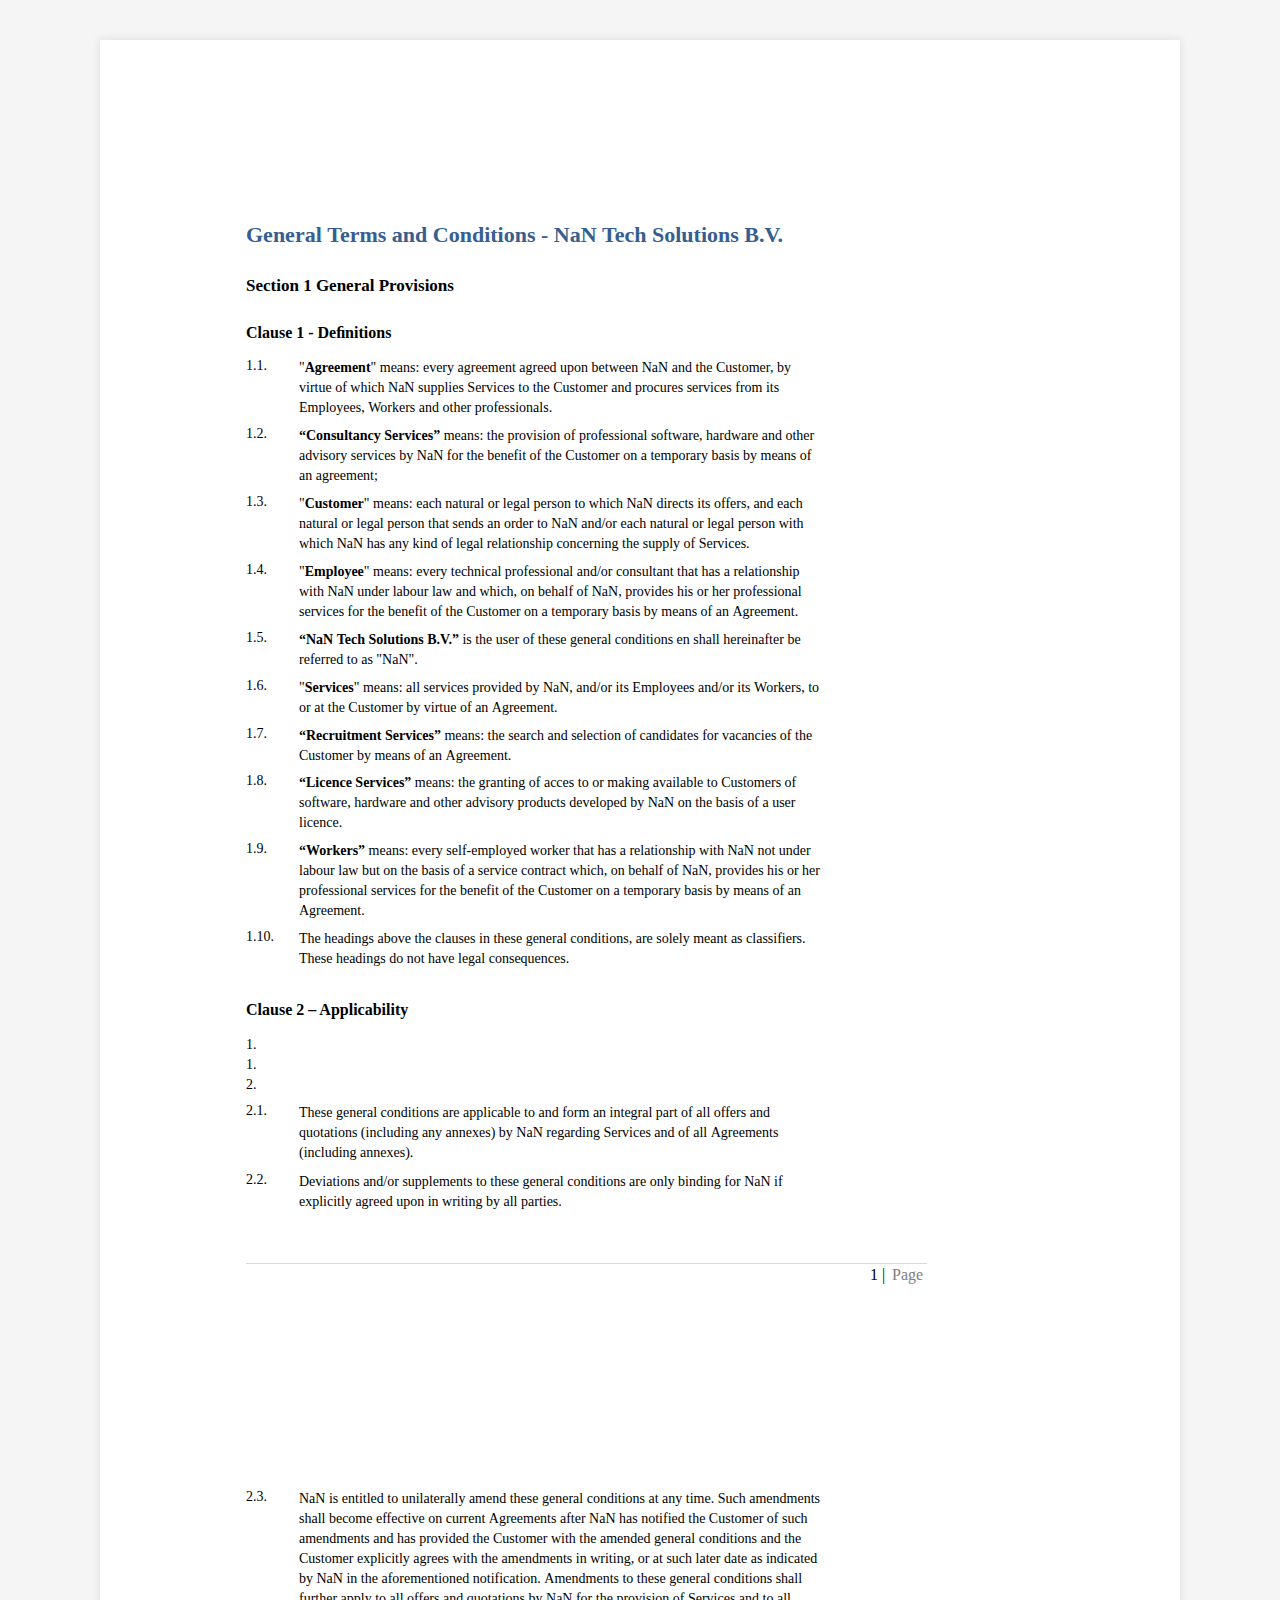
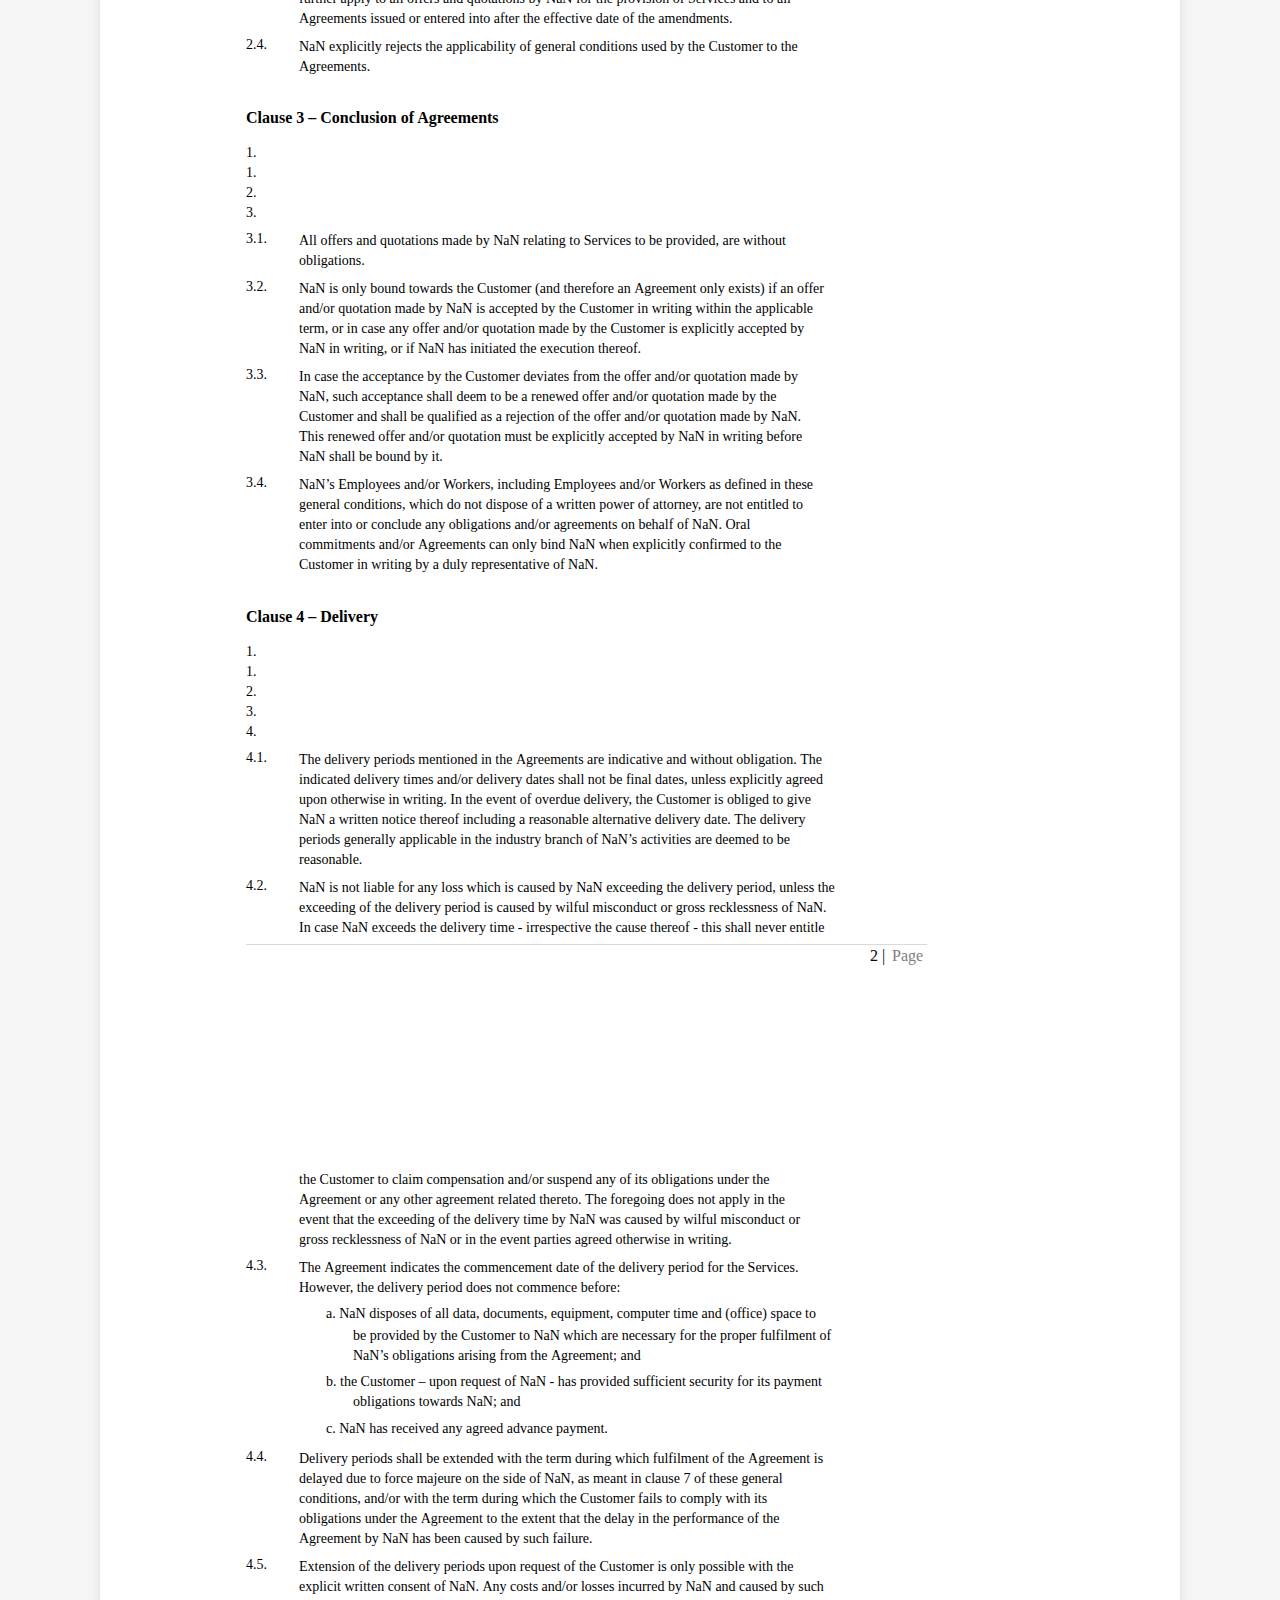
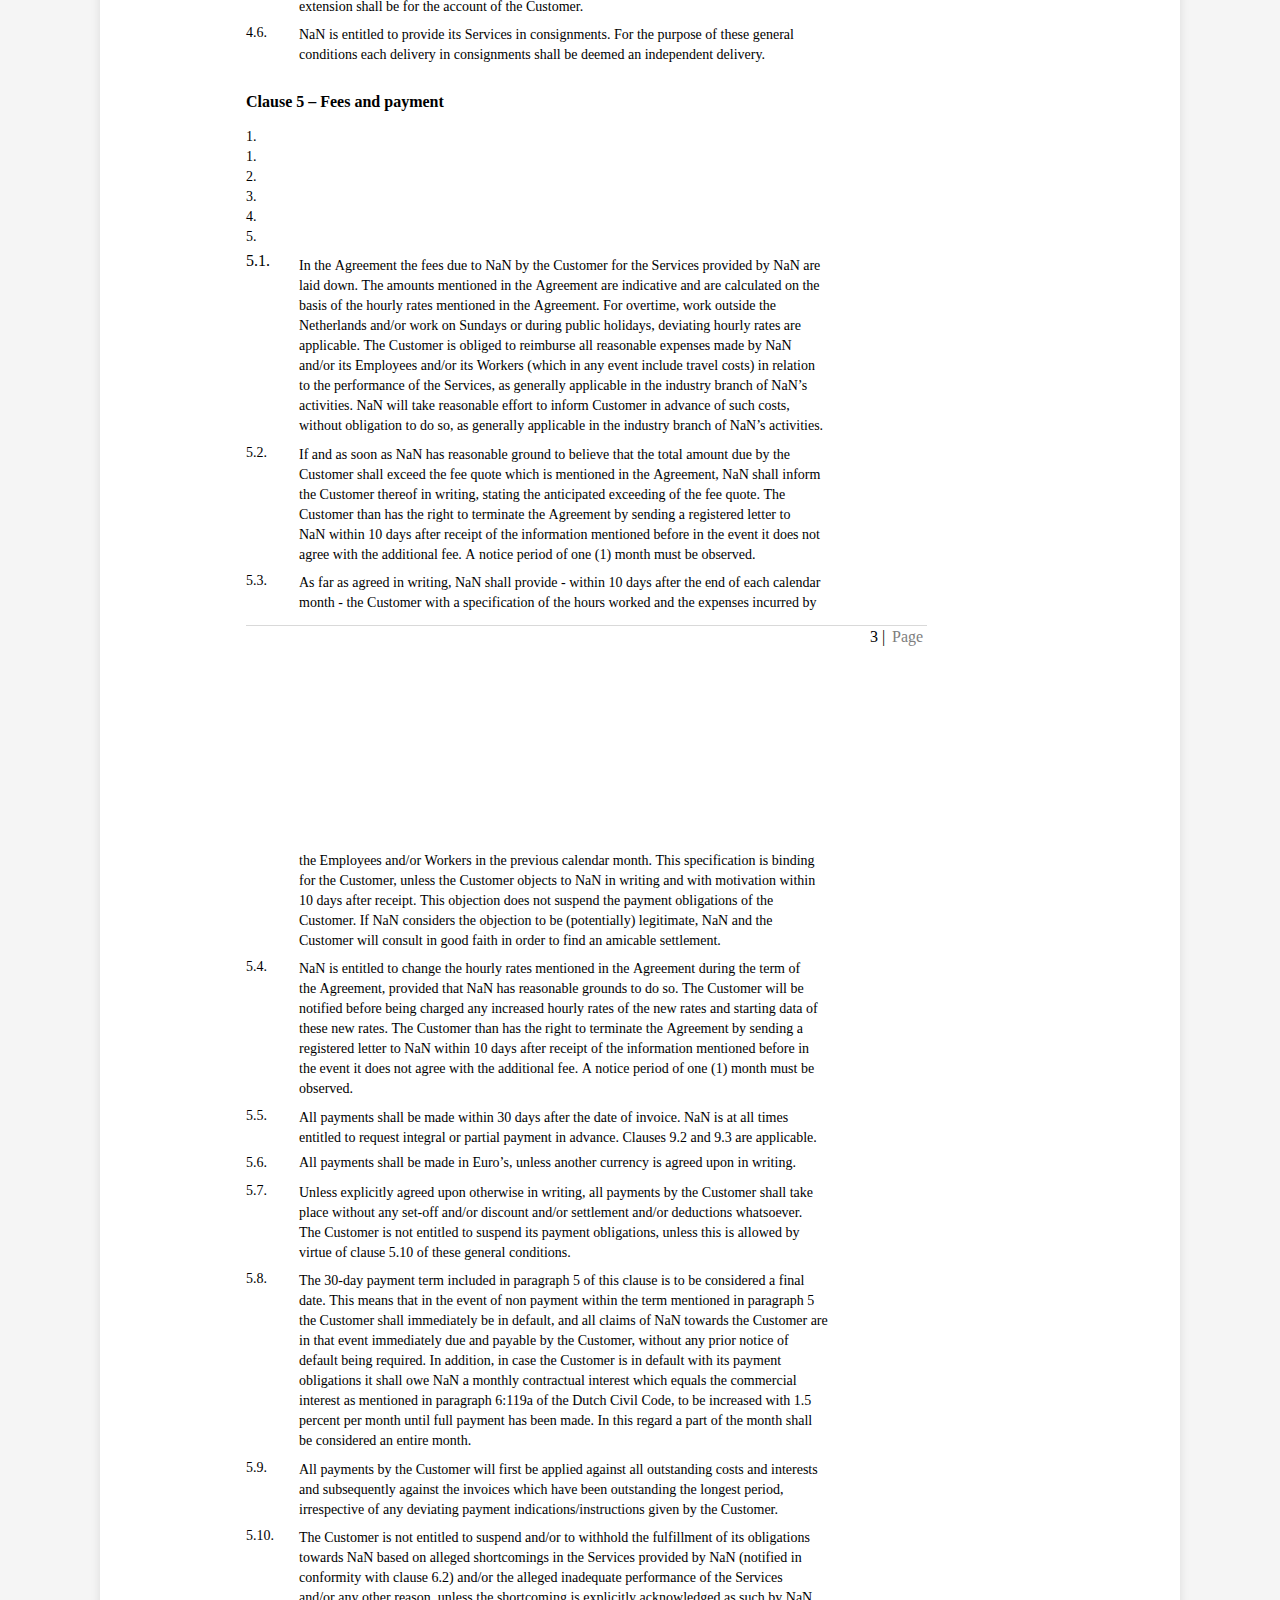
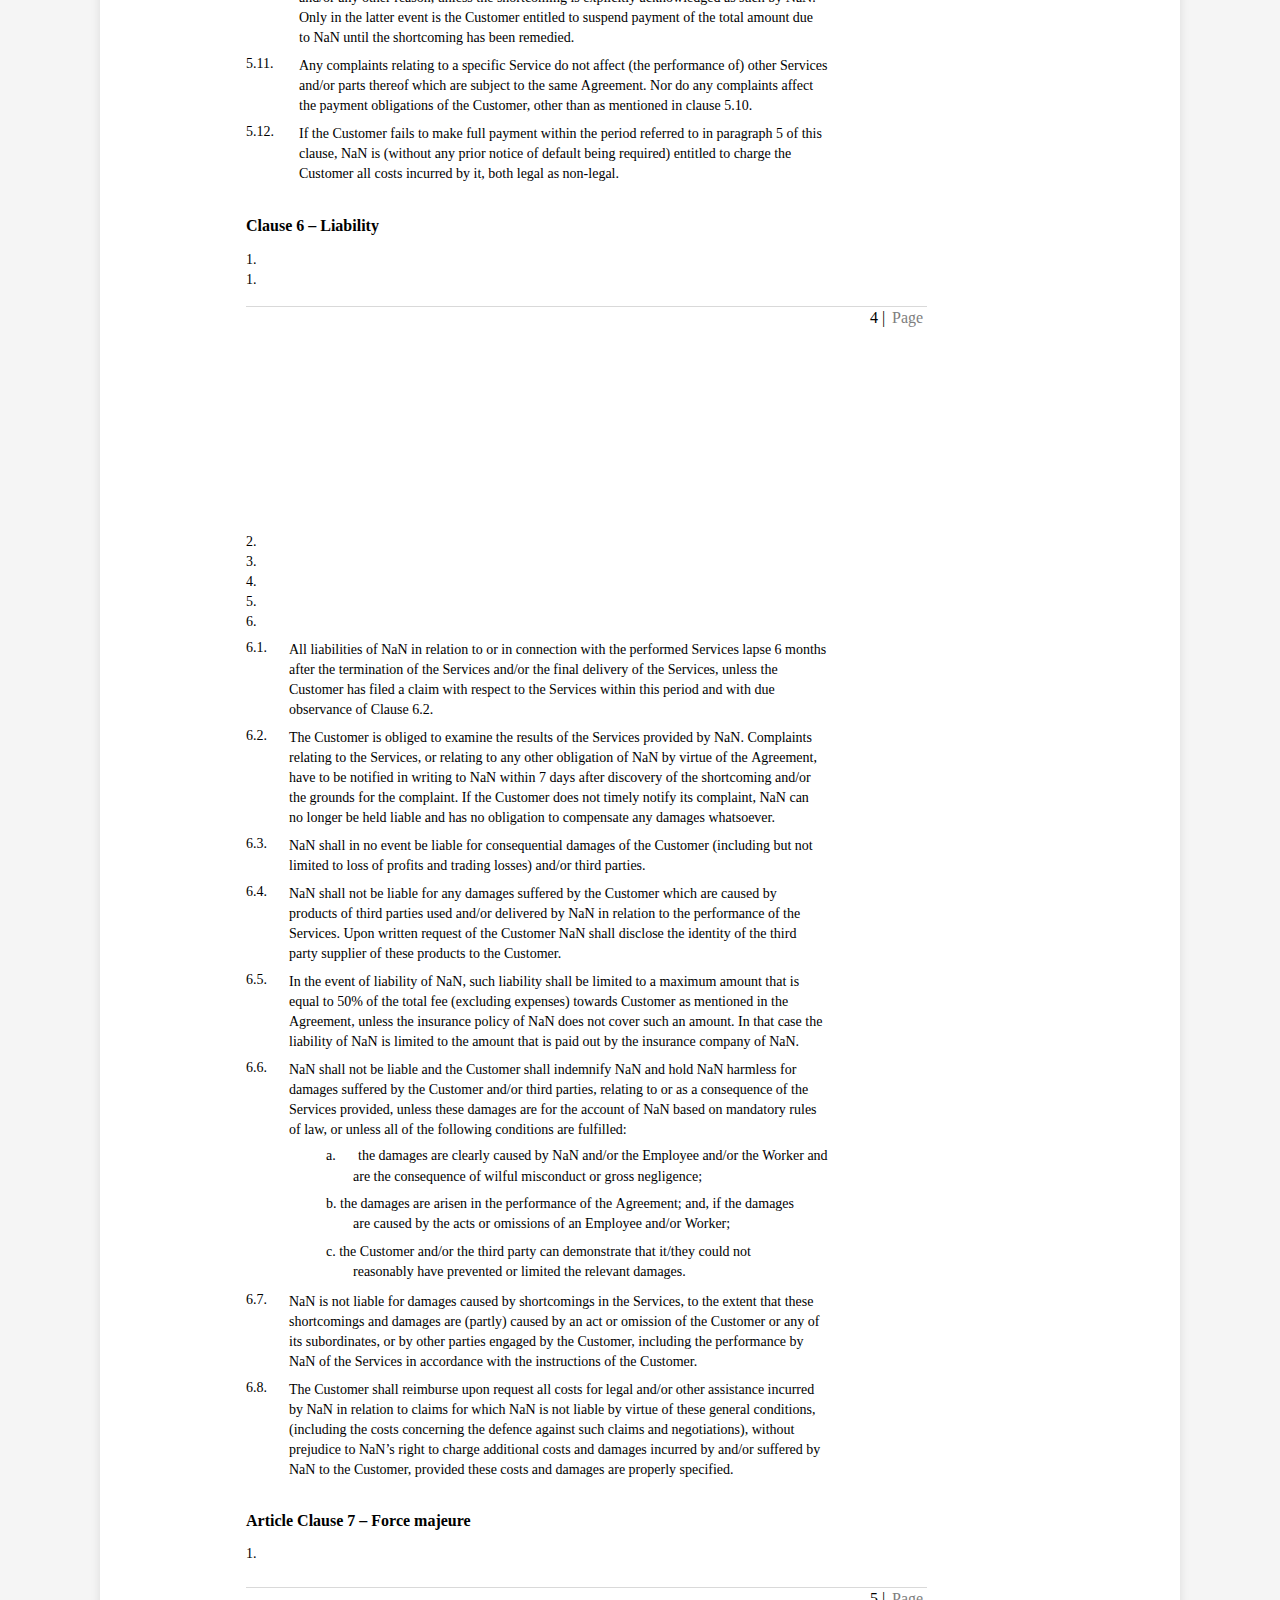
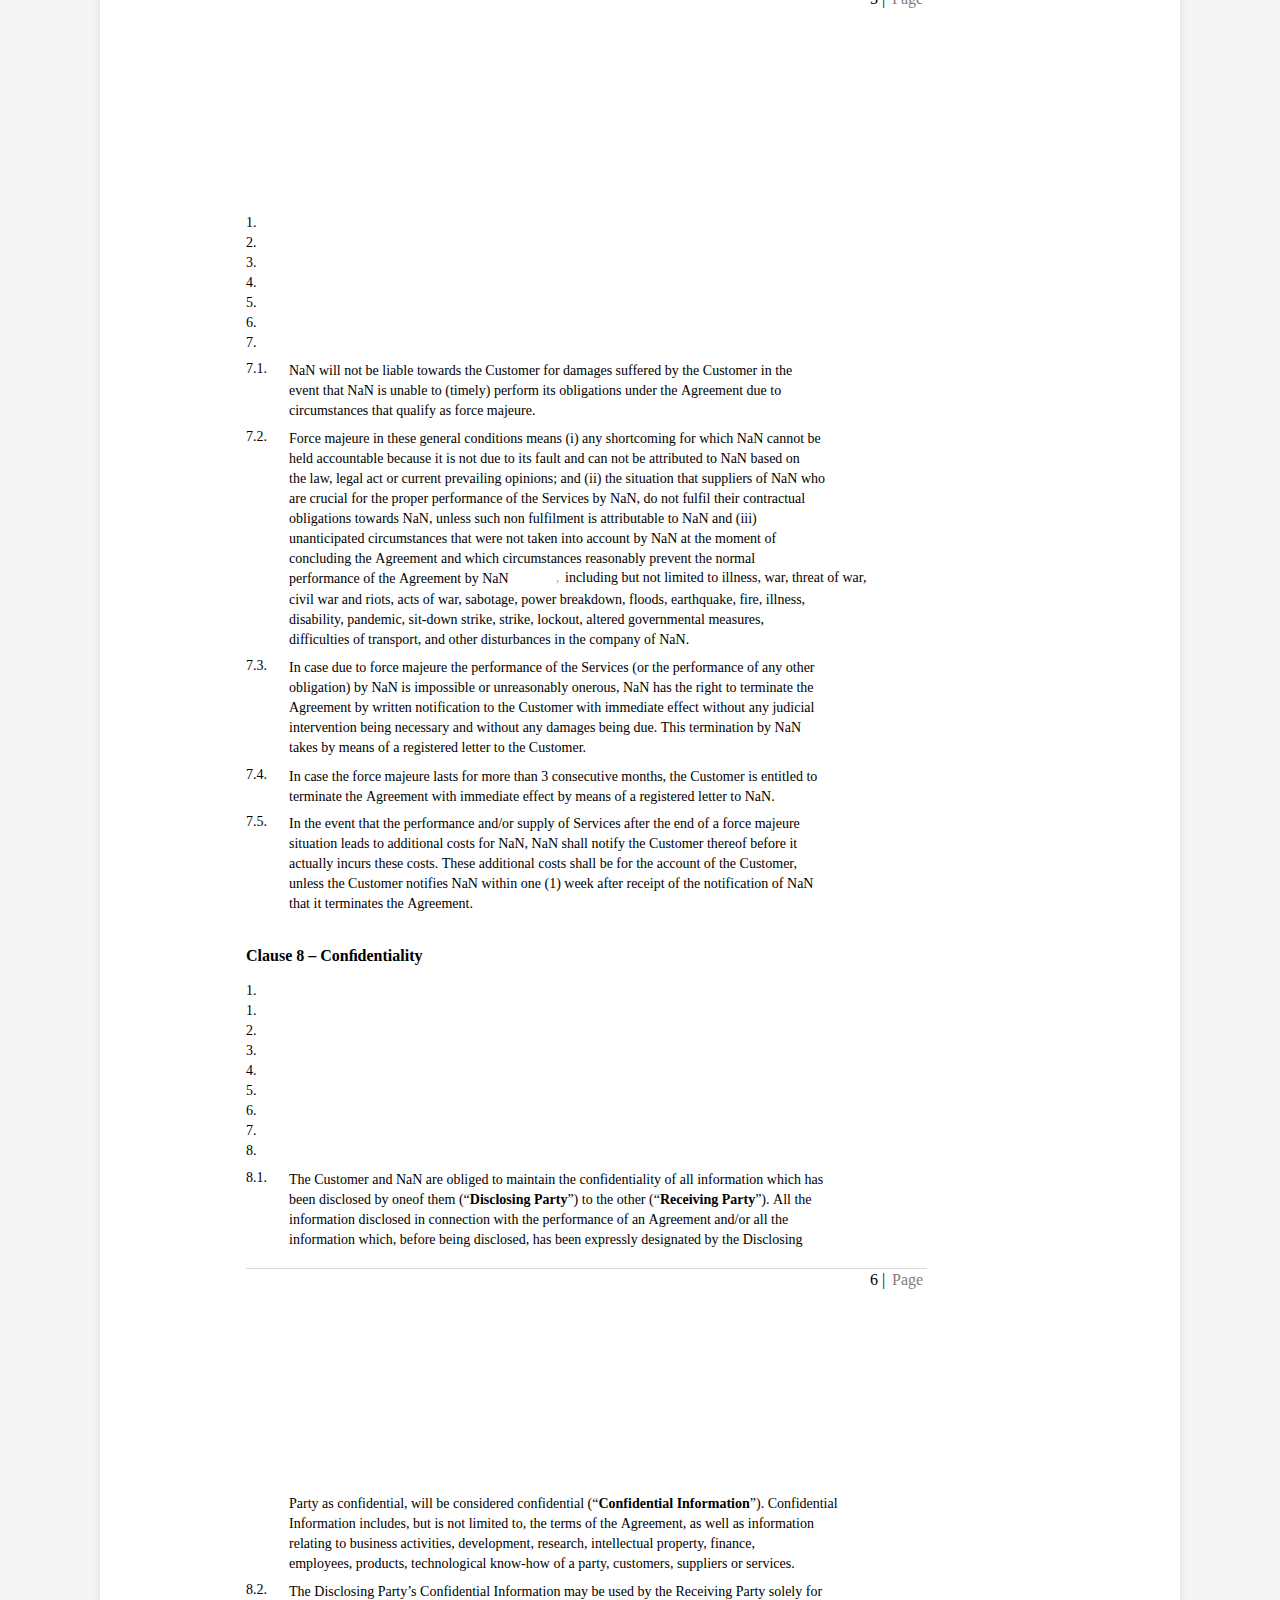
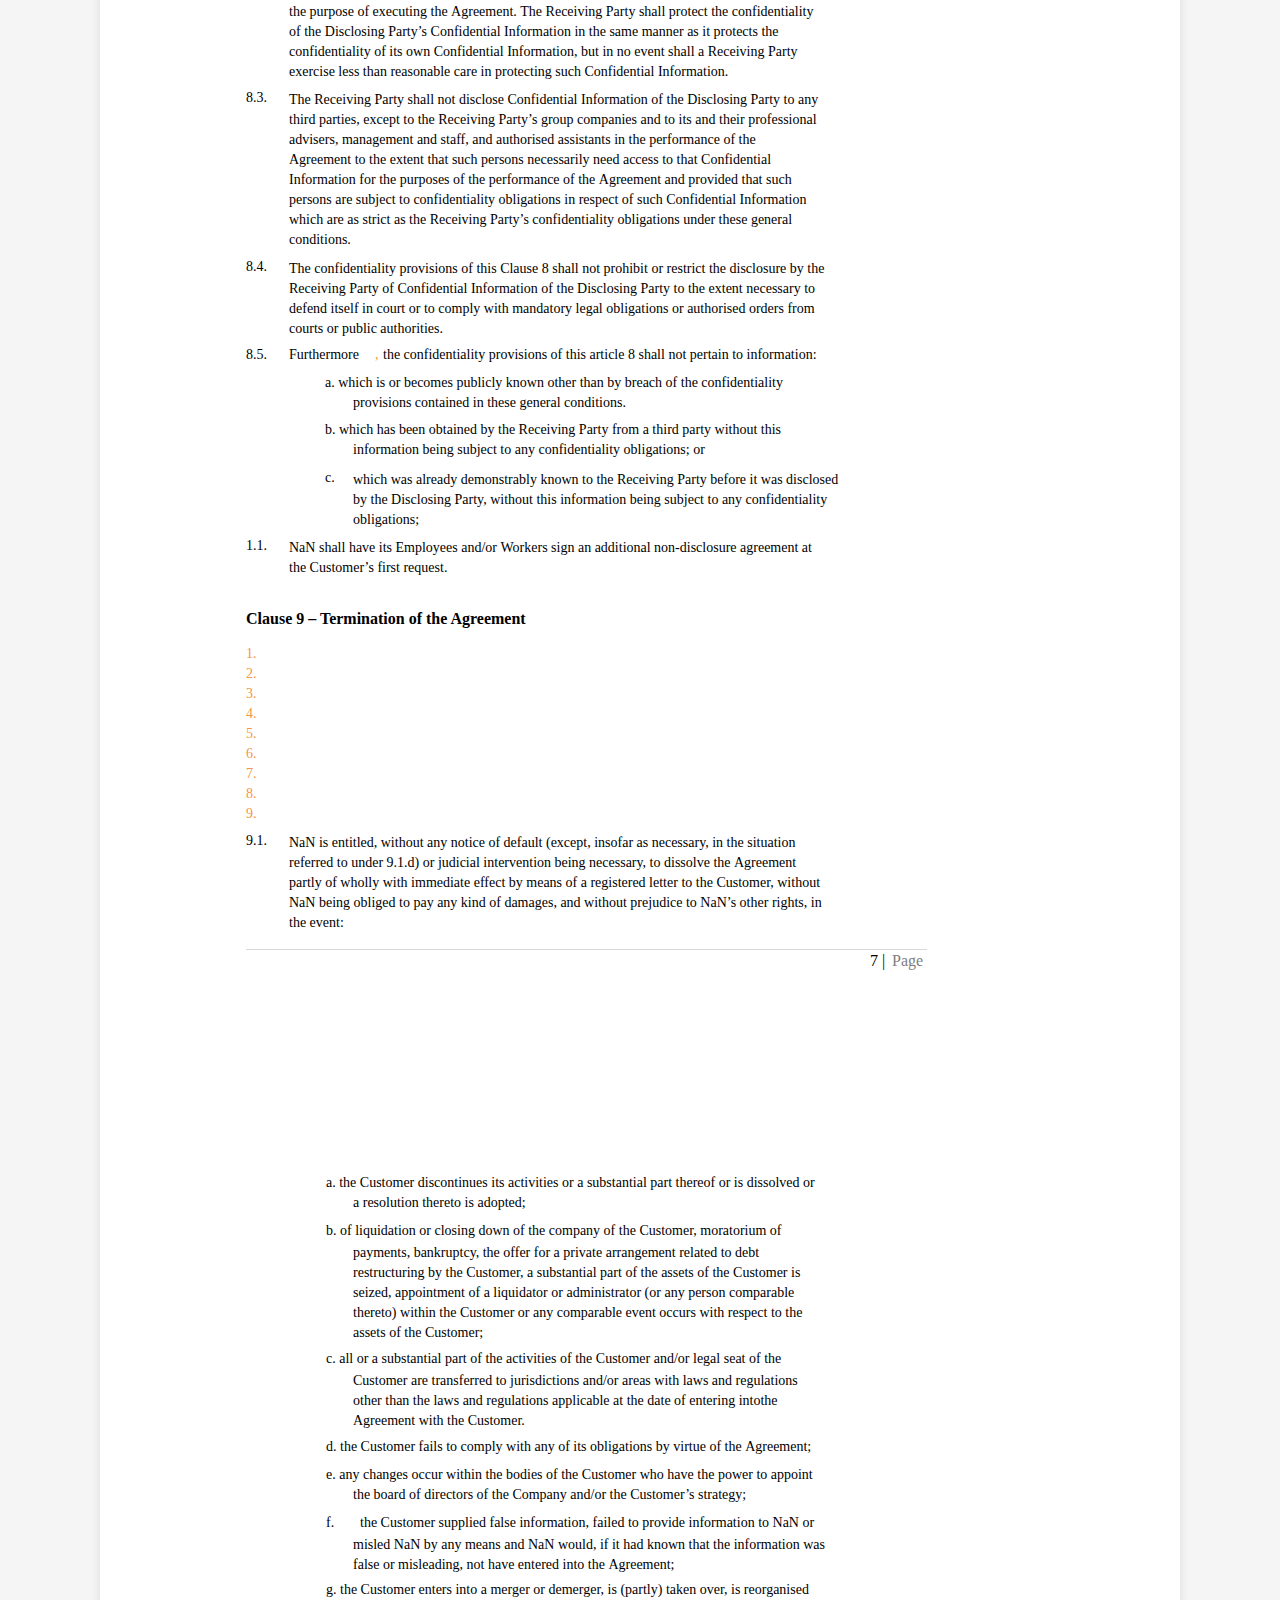
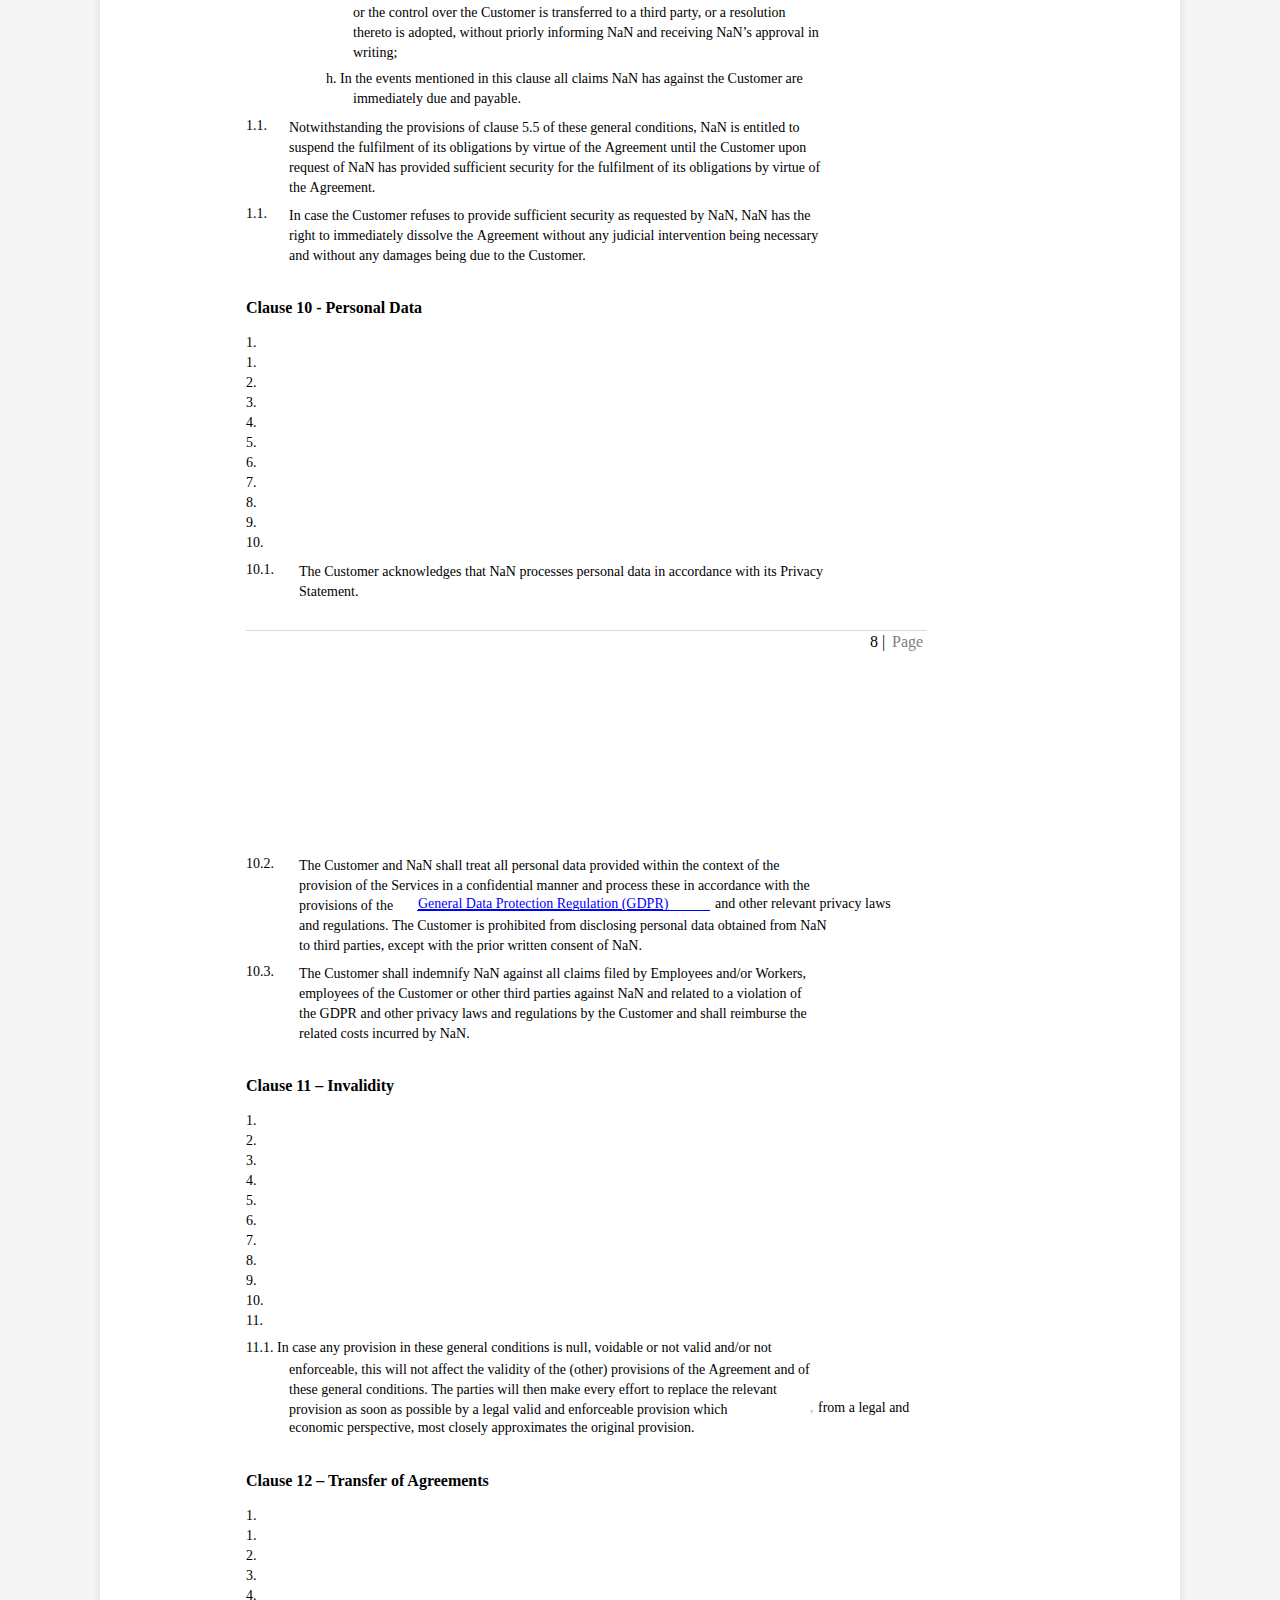
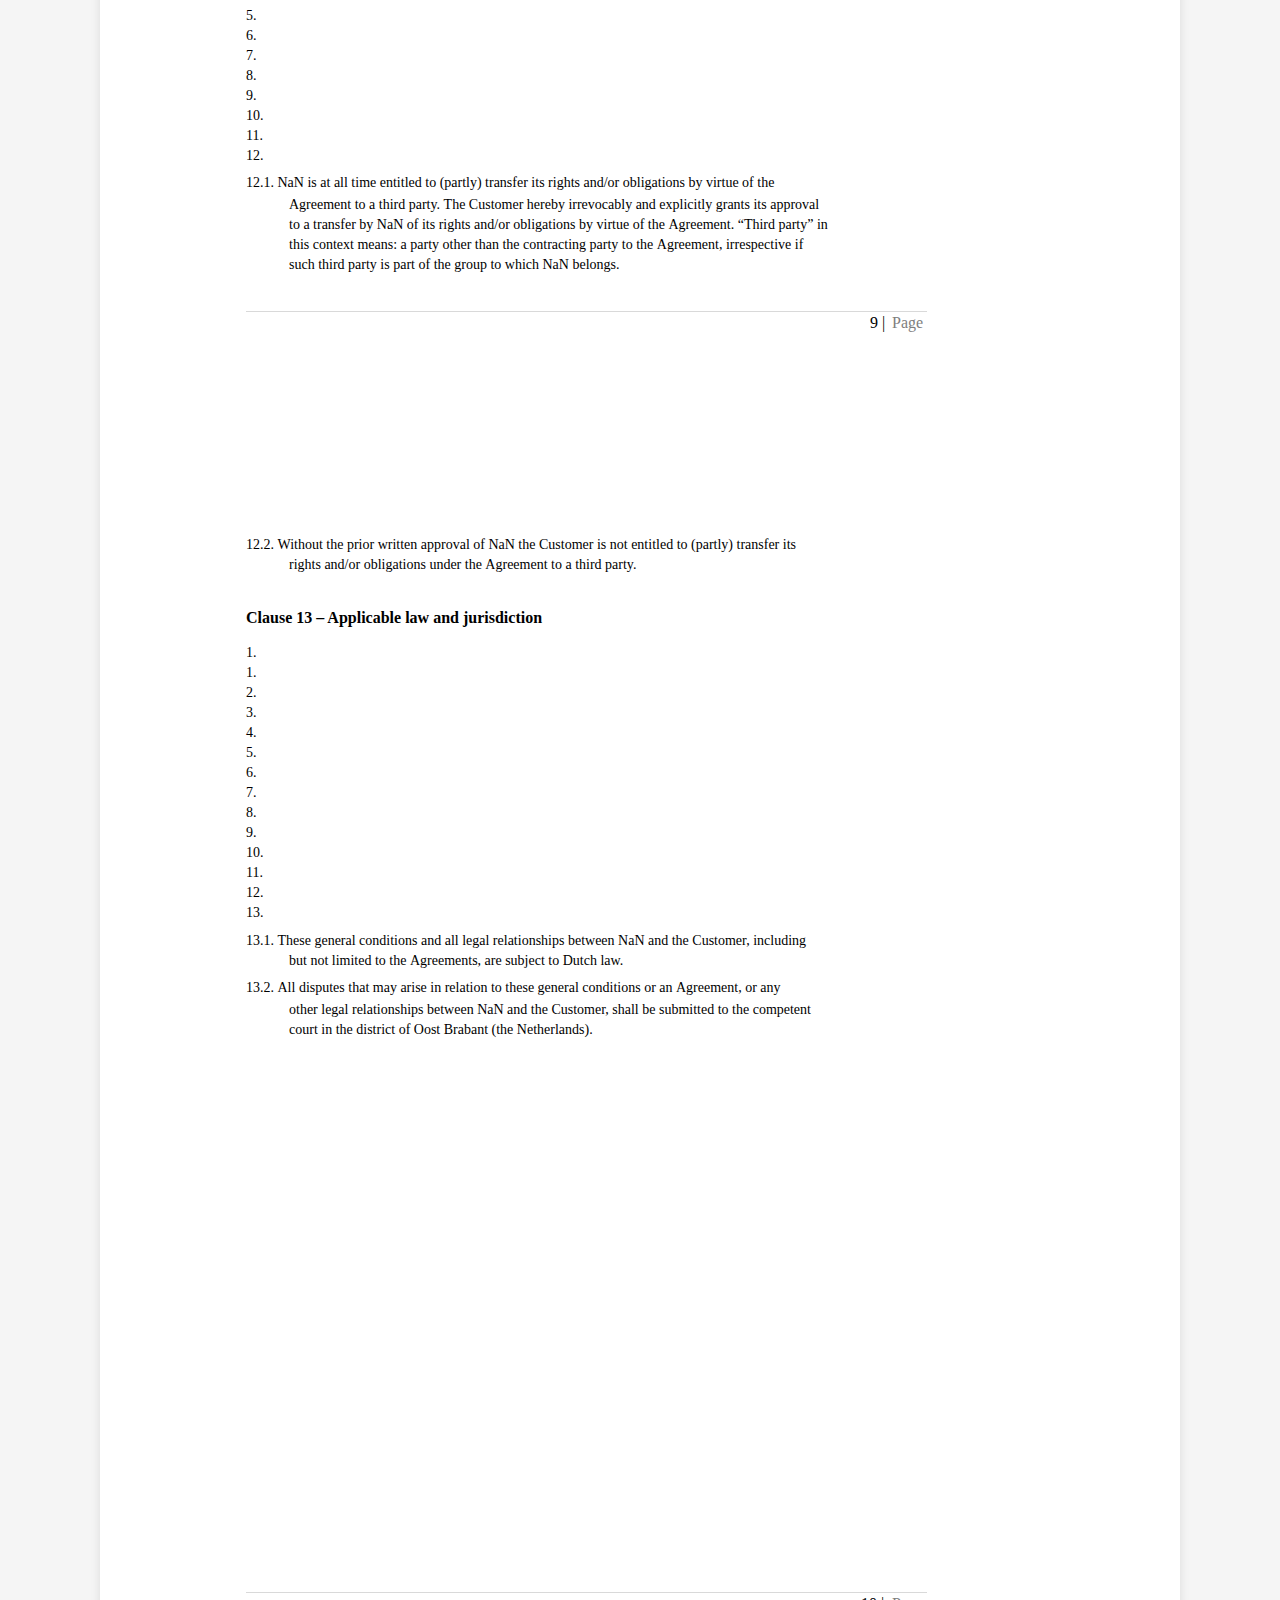
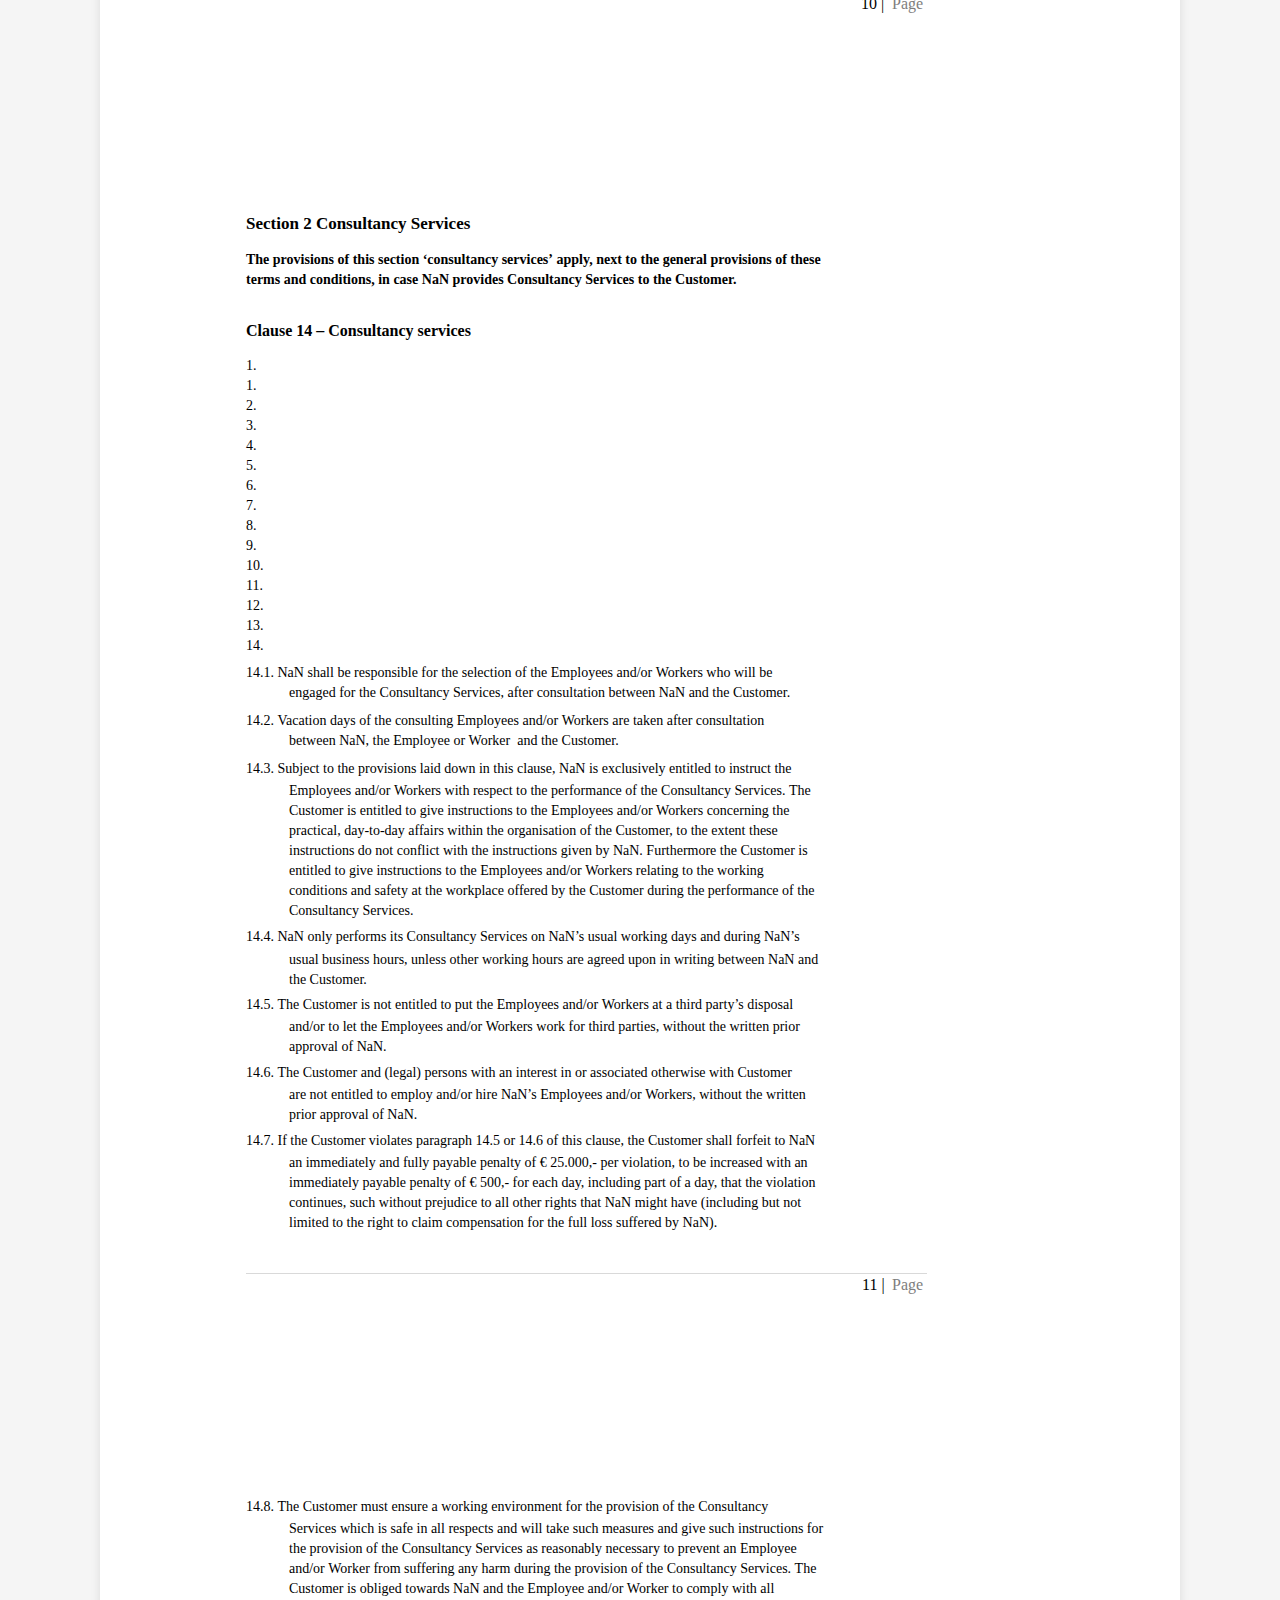
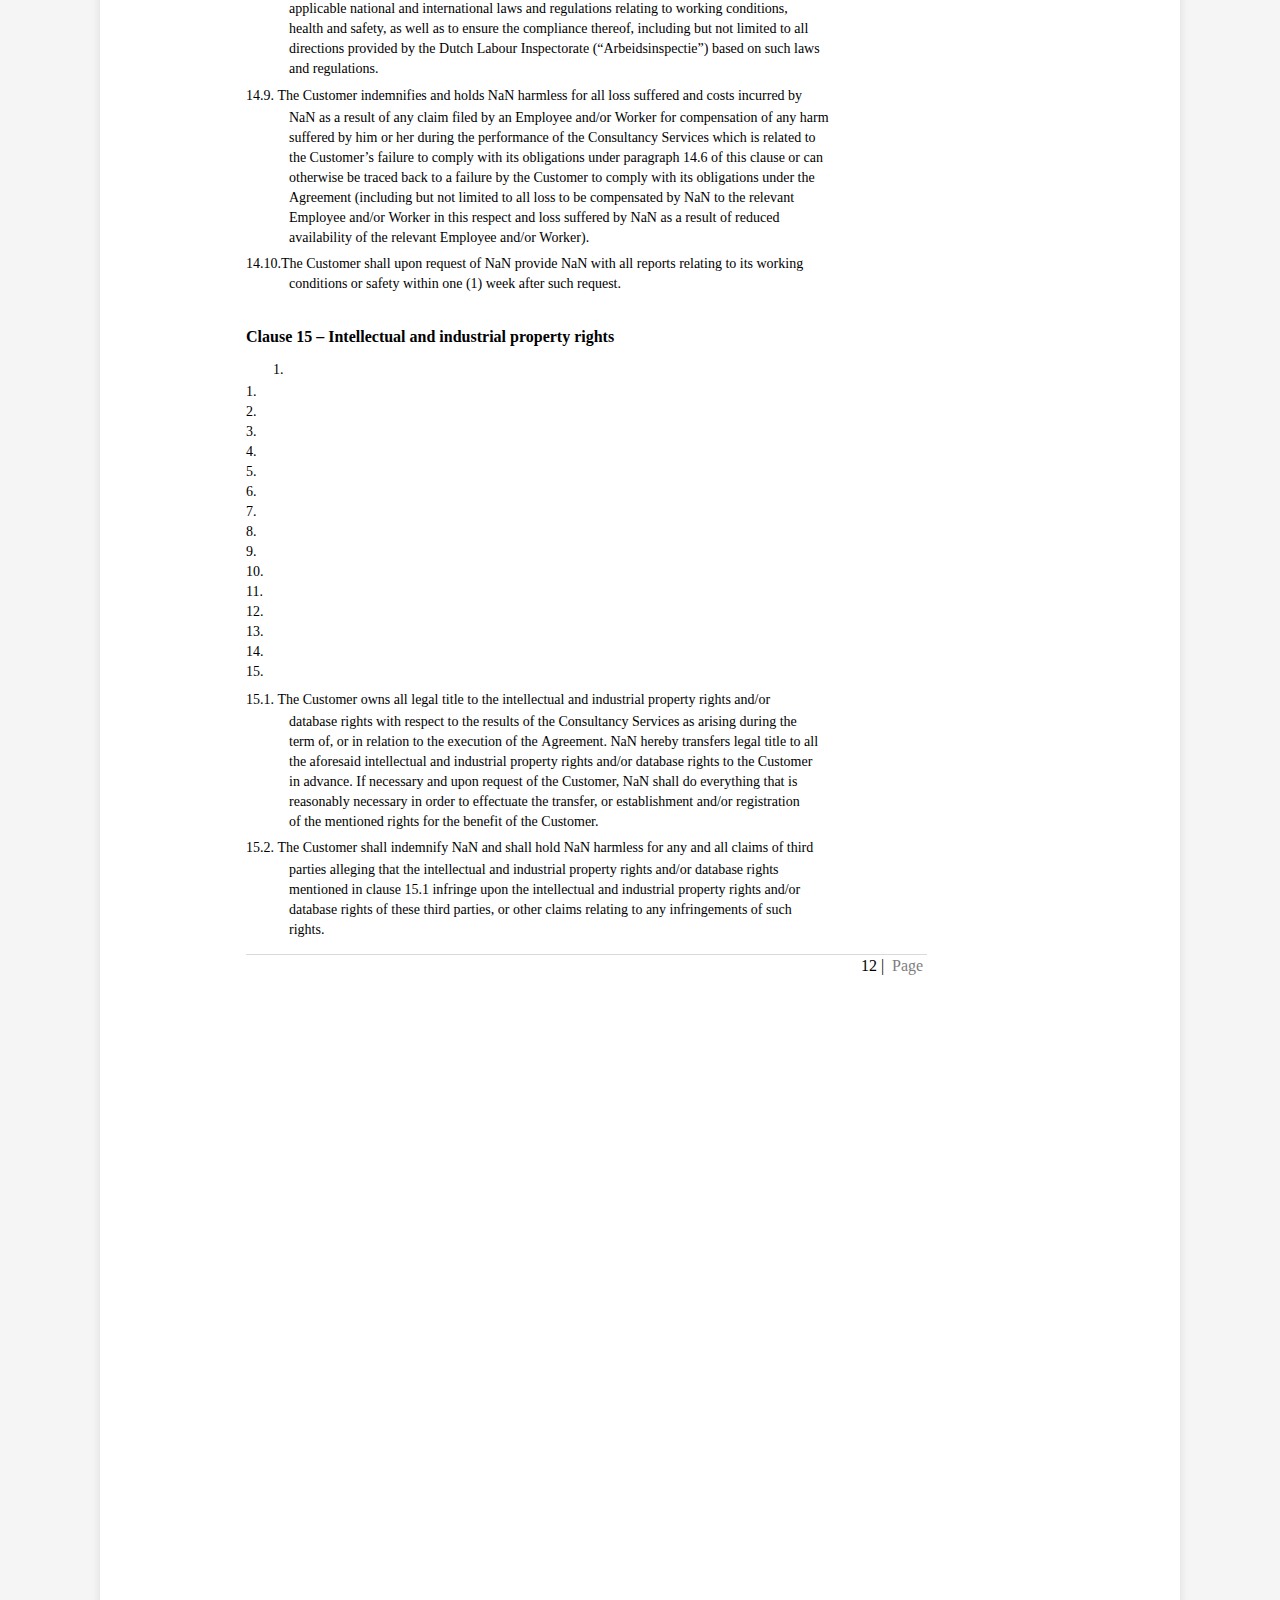
<file: assets/pdf/terms/terms.html>
<!DOCTYPE html>
<html lang="en">
  <head>
    <meta charset="UTF-8" />
    <title>Terms and Conditions</title>
    <style>
      body {
        background-color: #f5f5f5;
        margin: 0;
        padding: 40px 0;
        font-family: Arial, sans-serif;
      }
      .container {
        width: 90%;
        max-width: 1000px;
        margin: 0 auto;
        background: white;
        padding: 40px;
        box-shadow: 0 0 10px rgba(0, 0, 0, 0.1);
        overflow-x: auto;
      }
    </style>
  </head>
  <body>
    <div class="container">
      <!DOCTYPE html>
      <html xmlns="http://www.w3.org/1999/xhtml" lang="" xml:lang="">
        <head>
          <title></title>

          <meta http-equiv="Content-Type" content="text/html; charset=UTF-8" />
          <br />
          <style type="text/css">
            <!--
            	p {margin: 0; padding: 0;}	.ft10{font-size:22px;font-family:Times;color:#365e90;}
            	.ft11{font-size:17px;font-family:Times;color:#000000;}
            	.ft12{font-size:16px;font-family:Times;color:#000000;}
            	.ft13{font-size:14px;font-family:Times;color:#000000;}
            	.ft14{font-size:14px;font-family:Times;color:#000000;}
            	.ft15{font-size:16px;font-family:Times;color:#000000;}
            	.ft16{font-size:16px;font-family:Times;color:#7e7e7e;}
            	.ft17{font-size:14px;line-height:20px;font-family:Times;color:#000000;}
            -->
          </style>
        </head>
        <body bgcolor="#A0A0A0" vlink="blue" link="blue">
          <div
            id="page1-div"
            style="position: relative; width: 894px; height: 1263px"
          >
            <img
              width="894"
              height="1263"
              src="target001.png"
              alt="background image"
            />
            <p
              style="
                position: absolute;
                top: 124px;
                left: 106px;
                white-space: nowrap;
              "
              class="ft10"
            >
              <b
                >General&#160;Terms&#160;and&#160;Conditions&#160;-&#160;NaN&#160;Tech&#160;Solutions&#160;B.V.</b
              >
            </p>
            <p
              style="
                position: absolute;
                top: 178px;
                left: 106px;
                white-space: nowrap;
              "
              class="ft11"
            >
              <b>Section&#160;1&#160;General&#160;Provisions</b>
            </p>
            <p
              style="
                position: absolute;
                top: 226px;
                left: 106px;
                white-space: nowrap;
              "
              class="ft12"
            >
              <b>Clause 1 - Deﬁnitions</b>
            </p>
            <p
              style="
                position: absolute;
                top: 260px;
                left: 106px;
                white-space: nowrap;
              "
              class="ft13"
            >
              1.1.
            </p>
            <p
              style="
                position: absolute;
                top: 260px;
                left: 159px;
                white-space: nowrap;
              "
              class="ft17"
            >
              &#34;<b>Agreement</b>&#34;&#160;means:&#160;every&#160;agreement&#160;agreed&#160;upon&#160;between&#160;NaN&#160;and&#160;the&#160;Customer,&#160;by<br />virtue&#160;of&#160;which&#160;NaN&#160;supplies&#160;Services&#160;to&#160;the&#160;Customer&#160;and&#160;procures&#160;services&#160;from&#160;its<br />Employees,&#160;Workers&#160;and&#160;other&#160;professionals.
            </p>
            <p
              style="
                position: absolute;
                top: 328px;
                left: 106px;
                white-space: nowrap;
              "
              class="ft13"
            >
              1.2.
            </p>
            <p
              style="
                position: absolute;
                top: 328px;
                left: 159px;
                white-space: nowrap;
              "
              class="ft17"
            >
              <b>“Consultancy&#160;Services”&#160;</b
              >means:&#160;the&#160;provision&#160;of&#160;professional&#160;software,&#160;hardware&#160;and&#160;other<br />advisory&#160;services&#160;by&#160;NaN&#160;for&#160;the&#160;benefit&#160;of&#160;the&#160;Customer&#160;on&#160;a&#160;temporary&#160;basis&#160;by&#160;means&#160;of<br />an&#160;agreement;
            </p>
            <p
              style="
                position: absolute;
                top: 396px;
                left: 106px;
                white-space: nowrap;
              "
              class="ft13"
            >
              1.3.
            </p>
            <p
              style="
                position: absolute;
                top: 396px;
                left: 159px;
                white-space: nowrap;
              "
              class="ft17"
            >
              &#34;<b>Customer</b>&#34;&#160;means:&#160;each&#160;natural&#160;or&#160;legal&#160;person&#160;to&#160;which&#160;NaN&#160;directs&#160;its&#160;offers,&#160;and&#160;each<br />natural&#160;or&#160;legal&#160;person&#160;that&#160;sends&#160;an&#160;order&#160;to&#160;NaN&#160;and/or&#160;each&#160;natural&#160;or&#160;legal&#160;person&#160;with<br />which&#160;NaN&#160;has&#160;any&#160;kind&#160;of&#160;legal&#160;relationship&#160;concerning&#160;the&#160;supply&#160;of&#160;Services.
            </p>
            <p
              style="
                position: absolute;
                top: 464px;
                left: 106px;
                white-space: nowrap;
              "
              class="ft13"
            >
              1.4.
            </p>
            <p
              style="
                position: absolute;
                top: 464px;
                left: 159px;
                white-space: nowrap;
              "
              class="ft17"
            >
              &#34;<b>Employee</b>&#34;&#160;means:&#160;every&#160;technical&#160;professional&#160;and/or&#160;consultant&#160;that&#160;has&#160;a&#160;relationship<br />with&#160;NaN&#160;under&#160;labour&#160;law&#160;and&#160;which,&#160;on&#160;behalf&#160;of&#160;NaN,&#160;provides&#160;his&#160;or&#160;her&#160;professional<br />services&#160;for&#160;the&#160;benefit&#160;of&#160;the&#160;Customer&#160;on&#160;a&#160;temporary&#160;basis&#160;by&#160;means&#160;of&#160;an&#160;Agreement.
            </p>
            <p
              style="
                position: absolute;
                top: 532px;
                left: 106px;
                white-space: nowrap;
              "
              class="ft13"
            >
              1.5.
            </p>
            <p
              style="
                position: absolute;
                top: 532px;
                left: 159px;
                white-space: nowrap;
              "
              class="ft17"
            >
              <b>“NaN&#160;Tech&#160;Solutions&#160;B.V.”&#160;</b
              >is&#160;the&#160;user&#160;of&#160;these&#160;general&#160;conditions&#160;en&#160;shall&#160;hereinafter&#160;be<br />referred&#160;to&#160;as&#160;&#34;NaN&#34;.
            </p>
            <p
              style="
                position: absolute;
                top: 580px;
                left: 106px;
                white-space: nowrap;
              "
              class="ft13"
            >
              1.6.
            </p>
            <p
              style="
                position: absolute;
                top: 580px;
                left: 159px;
                white-space: nowrap;
              "
              class="ft17"
            >
              &#34;<b>Services</b>&#34;&#160;means:&#160;all&#160;services&#160;provided&#160;by&#160;NaN,&#160;and/or&#160;its&#160;Employees&#160;and/or&#160;its&#160;Workers,&#160;to<br />or&#160;at&#160;the&#160;Customer&#160;by&#160;virtue&#160;of&#160;an&#160;Agreement.
            </p>
            <p
              style="
                position: absolute;
                top: 628px;
                left: 106px;
                white-space: nowrap;
              "
              class="ft13"
            >
              1.7.
            </p>
            <p
              style="
                position: absolute;
                top: 628px;
                left: 159px;
                white-space: nowrap;
              "
              class="ft17"
            >
              <b>“Recruitment&#160;Services”&#160;</b
              >means:&#160;the&#160;search&#160;and&#160;selection&#160;of&#160;candidates&#160;for&#160;vacancies&#160;of&#160;the<br />Customer&#160;by&#160;means&#160;of&#160;an&#160;Agreement.
            </p>
            <p
              style="
                position: absolute;
                top: 675px;
                left: 106px;
                white-space: nowrap;
              "
              class="ft13"
            >
              1.8.
            </p>
            <p
              style="
                position: absolute;
                top: 675px;
                left: 159px;
                white-space: nowrap;
              "
              class="ft17"
            >
              <b>“Licence&#160;Services”&#160;</b
              >means:&#160;the&#160;granting&#160;of&#160;acces&#160;to&#160;or&#160;making&#160;available&#160;to&#160;Customers&#160;of<br />software,&#160;hardware&#160;and&#160;other&#160;advisory&#160;products&#160;developed&#160;by&#160;NaN&#160;on&#160;the&#160;basis&#160;of&#160;a&#160;user<br />licence.
            </p>
            <p
              style="
                position: absolute;
                top: 743px;
                left: 106px;
                white-space: nowrap;
              "
              class="ft13"
            >
              1.9.
            </p>
            <p
              style="
                position: absolute;
                top: 743px;
                left: 159px;
                white-space: nowrap;
              "
              class="ft17"
            >
              <b>“Workers”&#160;</b
              >means:&#160;every&#160;self-employed&#160;worker&#160;that&#160;has&#160;a&#160;relationship&#160;with&#160;NaN&#160;not&#160;under<br />labour&#160;law&#160;but&#160;on&#160;the&#160;basis&#160;of&#160;a&#160;service&#160;contract&#160;which,&#160;on&#160;behalf&#160;of&#160;NaN,&#160;provides&#160;his&#160;or&#160;her<br />professional&#160;services&#160;for&#160;the&#160;benefit&#160;of&#160;the&#160;Customer&#160;on&#160;a&#160;temporary&#160;basis&#160;by&#160;means&#160;of&#160;an<br />Agreement.
            </p>
            <p
              style="
                position: absolute;
                top: 831px;
                left: 106px;
                white-space: nowrap;
              "
              class="ft13"
            >
              1.10.
            </p>
            <p
              style="
                position: absolute;
                top: 831px;
                left: 159px;
                white-space: nowrap;
              "
              class="ft17"
            >
              The&#160;headings&#160;above&#160;the&#160;clauses&#160;in&#160;these&#160;general&#160;conditions,&#160;are&#160;solely&#160;meant&#160;as&#160;classifiers.<br />These&#160;headings&#160;do&#160;not&#160;have&#160;legal&#160;consequences.
            </p>
            <p
              style="
                position: absolute;
                top: 903px;
                left: 106px;
                white-space: nowrap;
              "
              class="ft12"
            >
              <b>Clause 2 – Applicability</b>
            </p>
            <p
              style="
                position: absolute;
                top: 937px;
                left: 106px;
                white-space: nowrap;
              "
              class="ft17"
            >
              1.<br />1.<br />2.
            </p>
            <p
              style="
                position: absolute;
                top: 1005px;
                left: 106px;
                white-space: nowrap;
              "
              class="ft13"
            >
              2.1.
            </p>
            <p
              style="
                position: absolute;
                top: 1005px;
                left: 159px;
                white-space: nowrap;
              "
              class="ft17"
            >
              These&#160;general&#160;conditions&#160;are&#160;applicable&#160;to&#160;and&#160;form&#160;an&#160;integral&#160;part&#160;of&#160;all&#160;offers&#160;and<br />quotations&#160;(including&#160;any&#160;annexes)&#160;by&#160;NaN&#160;regarding&#160;Services&#160;and&#160;of&#160;all&#160;Agreements<br />(including&#160;annexes).
            </p>
            <p
              style="
                position: absolute;
                top: 1074px;
                left: 106px;
                white-space: nowrap;
              "
              class="ft13"
            >
              2.2.
            </p>
            <p
              style="
                position: absolute;
                top: 1074px;
                left: 159px;
                white-space: nowrap;
              "
              class="ft17"
            >
              Deviations&#160;and/or&#160;supplements&#160;to&#160;these&#160;general&#160;conditions&#160;are&#160;only&#160;binding&#160;for&#160;NaN&#160;if<br />explicitly&#160;agreed&#160;upon&#160;in&#160;writing&#160;by&#160;all&#160;parties.
            </p>
            <p
              style="
                position: absolute;
                top: 1168px;
                left: 730px;
                white-space: nowrap;
              "
              class="ft15"
            >
              1&#160;|
            </p>
            <p
              style="
                position: absolute;
                top: 1168px;
                left: 752px;
                white-space: nowrap;
              "
              class="ft16"
            >
              Page
            </p>
          </div>
        </body>
      </html>
      <!DOCTYPE html>
      <html xmlns="http://www.w3.org/1999/xhtml" lang="" xml:lang="">
        <head>
          <title></title>

          <meta http-equiv="Content-Type" content="text/html; charset=UTF-8" />
          <br />
          <style type="text/css">
            <!--
            	p {margin: 0; padding: 0;}	.ft20{font-size:14px;font-family:Times;color:#000000;}
            	.ft21{font-size:16px;font-family:Times;color:#000000;}
            	.ft22{font-size:16px;font-family:Times;color:#000000;}
            	.ft23{font-size:16px;font-family:Times;color:#7e7e7e;}
            	.ft24{font-size:14px;line-height:20px;font-family:Times;color:#000000;}
            -->
          </style>
        </head>
        <body bgcolor="#A0A0A0" vlink="blue" link="blue">
          <div
            id="page2-div"
            style="position: relative; width: 894px; height: 1263px"
          >
            <img
              width="894"
              height="1263"
              src="target002.png"
              alt="background image"
            />
            <p
              style="
                position: absolute;
                top: 110px;
                left: 106px;
                white-space: nowrap;
              "
              class="ft20"
            >
              2.3.
            </p>
            <p
              style="
                position: absolute;
                top: 110px;
                left: 159px;
                white-space: nowrap;
              "
              class="ft24"
            >
              NaN&#160;is&#160;entitled&#160;to&#160;unilaterally&#160;amend&#160;these&#160;general&#160;conditions&#160;at&#160;any&#160;time.&#160;Such&#160;amendments<br />shall&#160;become&#160;effective&#160;on&#160;current&#160;Agreements&#160;after&#160;NaN&#160;has&#160;notified&#160;the&#160;Customer&#160;of&#160;such<br />amendments&#160;and&#160;has&#160;provided&#160;the&#160;Customer&#160;with&#160;the&#160;amended&#160;general&#160;conditions&#160;and&#160;the<br />Customer&#160;explicitly&#160;agrees&#160;with&#160;the&#160;amendments&#160;in&#160;writing,&#160;or&#160;at&#160;such&#160;later&#160;date&#160;as&#160;indicated<br />by&#160;NaN&#160;in&#160;the&#160;aforementioned&#160;notification.&#160;Amendments&#160;to&#160;these&#160;general&#160;conditions&#160;shall<br />further&#160;apply&#160;to&#160;all&#160;offers&#160;and&#160;quotations&#160;by&#160;NaN&#160;for&#160;the&#160;provision&#160;of&#160;Services&#160;and&#160;to&#160;all<br />Agreements&#160;issued&#160;or&#160;entered&#160;into&#160;after&#160;the&#160;effective&#160;date&#160;of&#160;the&#160;amendments.
            </p>
            <p
              style="
                position: absolute;
                top: 258px;
                left: 106px;
                white-space: nowrap;
              "
              class="ft20"
            >
              2.4.
            </p>
            <p
              style="
                position: absolute;
                top: 258px;
                left: 159px;
                white-space: nowrap;
              "
              class="ft24"
            >
              NaN&#160;explicitly&#160;rejects&#160;the&#160;applicability&#160;of&#160;general&#160;conditions&#160;used&#160;by&#160;the&#160;Customer&#160;to&#160;the<br />Agreements.
            </p>
            <p
              style="
                position: absolute;
                top: 330px;
                left: 106px;
                white-space: nowrap;
              "
              class="ft21"
            >
              <b>Clause 3 – Conclusion of Agreements</b>
            </p>
            <p
              style="
                position: absolute;
                top: 364px;
                left: 106px;
                white-space: nowrap;
              "
              class="ft24"
            >
              1.<br />1.<br />2.<br />3.
            </p>
            <p
              style="
                position: absolute;
                top: 452px;
                left: 106px;
                white-space: nowrap;
              "
              class="ft20"
            >
              3.1.
            </p>
            <p
              style="
                position: absolute;
                top: 452px;
                left: 159px;
                white-space: nowrap;
              "
              class="ft24"
            >
              All&#160;offers&#160;and&#160;quotations&#160;made&#160;by&#160;NaN&#160;relating&#160;to&#160;Services&#160;to&#160;be&#160;provided,&#160;are&#160;without<br />obligations.
            </p>
            <p
              style="
                position: absolute;
                top: 500px;
                left: 106px;
                white-space: nowrap;
              "
              class="ft20"
            >
              3.2.
            </p>
            <p
              style="
                position: absolute;
                top: 500px;
                left: 159px;
                white-space: nowrap;
              "
              class="ft24"
            >
              NaN&#160;is&#160;only&#160;bound&#160;towards&#160;the&#160;Customer&#160;(and&#160;therefore&#160;an&#160;Agreement&#160;only&#160;exists)&#160;if&#160;an&#160;offer<br />and/or&#160;quotation&#160;made&#160;by&#160;NaN&#160;is&#160;accepted&#160;by&#160;the&#160;Customer&#160;in&#160;writing&#160;within&#160;the&#160;applicable<br />term,&#160;or&#160;in&#160;case&#160;any&#160;offer&#160;and/or&#160;quotation&#160;made&#160;by&#160;the&#160;Customer&#160;is&#160;explicitly&#160;accepted&#160;by<br />NaN&#160;in&#160;writing,&#160;or&#160;if&#160;NaN&#160;has&#160;initiated&#160;the&#160;execution&#160;thereof.
            </p>
            <p
              style="
                position: absolute;
                top: 588px;
                left: 106px;
                white-space: nowrap;
              "
              class="ft20"
            >
              3.3.
            </p>
            <p
              style="
                position: absolute;
                top: 588px;
                left: 159px;
                white-space: nowrap;
              "
              class="ft24"
            >
              In&#160;case&#160;the&#160;acceptance&#160;by&#160;the&#160;Customer&#160;deviates&#160;from&#160;the&#160;offer&#160;and/or&#160;quotation&#160;made&#160;by<br />NaN,&#160;such&#160;acceptance&#160;shall&#160;deem&#160;to&#160;be&#160;a&#160;renewed&#160;offer&#160;and/or&#160;quotation&#160;made&#160;by&#160;the<br />Customer&#160;and&#160;shall&#160;be&#160;qualified&#160;as&#160;a&#160;rejection&#160;of&#160;the&#160;offer&#160;and/or&#160;quotation&#160;made&#160;by&#160;NaN.<br />This&#160;renewed&#160;offer&#160;and/or&#160;quotation&#160;must&#160;be&#160;explicitly&#160;accepted&#160;by&#160;NaN&#160;in&#160;writing&#160;before<br />NaN&#160;shall&#160;be&#160;bound&#160;by&#160;it.
            </p>
            <p
              style="
                position: absolute;
                top: 696px;
                left: 106px;
                white-space: nowrap;
              "
              class="ft20"
            >
              3.4.
            </p>
            <p
              style="
                position: absolute;
                top: 696px;
                left: 159px;
                white-space: nowrap;
              "
              class="ft24"
            >
              NaN’s&#160;Employees&#160;and/or&#160;Workers,&#160;including&#160;Employees&#160;and/or&#160;Workers&#160;as&#160;defined&#160;in&#160;these<br />general&#160;conditions,&#160;which&#160;do&#160;not&#160;dispose&#160;of&#160;a&#160;written&#160;power&#160;of&#160;attorney,&#160;are&#160;not&#160;entitled&#160;to<br />enter&#160;into&#160;or&#160;conclude&#160;any&#160;obligations&#160;and/or&#160;agreements&#160;on&#160;behalf&#160;of&#160;NaN.&#160;Oral<br />commitments&#160;and/or&#160;Agreements&#160;can&#160;only&#160;bind&#160;NaN&#160;when&#160;explicitly&#160;confirmed&#160;to&#160;the<br />Customer&#160;in&#160;writing&#160;by&#160;a&#160;duly&#160;representative&#160;of&#160;NaN.
            </p>
            <p
              style="
                position: absolute;
                top: 829px;
                left: 106px;
                white-space: nowrap;
              "
              class="ft21"
            >
              <b>Clause 4 – Delivery</b>
            </p>
            <p
              style="
                position: absolute;
                top: 863px;
                left: 106px;
                white-space: nowrap;
              "
              class="ft24"
            >
              1.<br />1.<br />2.<br />3.<br />4.
            </p>
            <p
              style="
                position: absolute;
                top: 971px;
                left: 106px;
                white-space: nowrap;
              "
              class="ft20"
            >
              4.1.
            </p>
            <p
              style="
                position: absolute;
                top: 971px;
                left: 159px;
                white-space: nowrap;
              "
              class="ft24"
            >
              The&#160;delivery&#160;periods&#160;mentioned&#160;in&#160;the&#160;Agreements&#160;are&#160;indicative&#160;and&#160;without&#160;obligation.&#160;The<br />indicated&#160;delivery&#160;times&#160;and/or&#160;delivery&#160;dates&#160;shall&#160;not&#160;be&#160;final&#160;dates,&#160;unless&#160;explicitly&#160;agreed<br />upon&#160;otherwise&#160;in&#160;writing.&#160;In&#160;the&#160;event&#160;of&#160;overdue&#160;delivery,&#160;the&#160;Customer&#160;is&#160;obliged&#160;to&#160;give<br />NaN&#160;a&#160;written&#160;notice&#160;thereof&#160;including&#160;a&#160;reasonable&#160;alternative&#160;delivery&#160;date.&#160;The&#160;delivery<br />periods&#160;generally&#160;applicable&#160;in&#160;the&#160;industry&#160;branch&#160;of&#160;NaN’s&#160;activities&#160;are&#160;deemed&#160;to&#160;be<br />reasonable.
            </p>
            <p
              style="
                position: absolute;
                top: 1099px;
                left: 106px;
                white-space: nowrap;
              "
              class="ft20"
            >
              4.2.
            </p>
            <p
              style="
                position: absolute;
                top: 1099px;
                left: 159px;
                white-space: nowrap;
              "
              class="ft24"
            >
              NaN&#160;is&#160;not&#160;liable&#160;for&#160;any&#160;loss&#160;which&#160;is&#160;caused&#160;by&#160;NaN&#160;exceeding&#160;the&#160;delivery&#160;period,&#160;unless&#160;the<br />exceeding&#160;of&#160;the&#160;delivery&#160;period&#160;is&#160;caused&#160;by&#160;wilful&#160;misconduct&#160;or&#160;gross&#160;recklessness&#160;of&#160;NaN.<br />In&#160;case&#160;NaN&#160;exceeds&#160;the&#160;delivery&#160;time&#160;-&#160;irrespective&#160;the&#160;cause&#160;thereof&#160;-&#160;this&#160;shall&#160;never&#160;entitle
            </p>
            <p
              style="
                position: absolute;
                top: 1168px;
                left: 730px;
                white-space: nowrap;
              "
              class="ft22"
            >
              2&#160;|
            </p>
            <p
              style="
                position: absolute;
                top: 1168px;
                left: 752px;
                white-space: nowrap;
              "
              class="ft23"
            >
              Page
            </p>
          </div>
        </body>
      </html>
      <!DOCTYPE html>
      <html xmlns="http://www.w3.org/1999/xhtml" lang="" xml:lang="">
        <head>
          <title></title>

          <meta http-equiv="Content-Type" content="text/html; charset=UTF-8" />
          <br />
          <style type="text/css">
            <!--
            	p {margin: 0; padding: 0;}	.ft30{font-size:14px;font-family:Times;color:#000000;}
            	.ft31{font-size:16px;font-family:Times;color:#000000;}
            	.ft32{font-size:16px;font-family:Times;color:#000000;}
            	.ft33{font-size:16px;font-family:Times;color:#7e7e7e;}
            	.ft34{font-size:14px;line-height:20px;font-family:Times;color:#000000;}
            -->
          </style>
        </head>
        <body bgcolor="#A0A0A0" vlink="blue" link="blue">
          <div
            id="page3-div"
            style="position: relative; width: 894px; height: 1263px"
          >
            <img
              width="894"
              height="1263"
              src="target003.png"
              alt="background image"
            />
            <p
              style="
                position: absolute;
                top: 110px;
                left: 159px;
                white-space: nowrap;
              "
              class="ft34"
            >
              the&#160;Customer&#160;to&#160;claim&#160;compensation&#160;and/or&#160;suspend&#160;any&#160;of&#160;its&#160;obligations&#160;under&#160;the<br />Agreement&#160;or&#160;any&#160;other&#160;agreement&#160;related&#160;thereto.&#160;The&#160;foregoing&#160;does&#160;not&#160;apply&#160;in&#160;the<br />event&#160;that&#160;the&#160;exceeding&#160;of&#160;the&#160;delivery&#160;time&#160;by&#160;NaN&#160;was&#160;caused&#160;by&#160;wilful&#160;misconduct&#160;or<br />gross&#160;recklessness&#160;of&#160;NaN&#160;or&#160;in&#160;the&#160;event&#160;parties&#160;agreed&#160;otherwise&#160;in&#160;writing.
            </p>
            <p
              style="
                position: absolute;
                top: 198px;
                left: 106px;
                white-space: nowrap;
              "
              class="ft30"
            >
              4.3.
            </p>
            <p
              style="
                position: absolute;
                top: 198px;
                left: 159px;
                white-space: nowrap;
              "
              class="ft34"
            >
              The&#160;Agreement&#160;indicates&#160;the&#160;commencement&#160;date&#160;of&#160;the&#160;delivery&#160;period&#160;for&#160;the&#160;Services.<br />However,&#160;the&#160;delivery&#160;period&#160;does&#160;not&#160;commence&#160;before:
            </p>
            <p
              style="
                position: absolute;
                top: 246px;
                left: 186px;
                white-space: nowrap;
              "
              class="ft30"
            >
              a.&#160;NaN&#160;disposes&#160;of&#160;all&#160;data,&#160;documents,&#160;equipment,&#160;computer&#160;time&#160;and&#160;(office)&#160;space&#160;to
            </p>
            <p
              style="
                position: absolute;
                top: 266px;
                left: 213px;
                white-space: nowrap;
              "
              class="ft34"
            >
              be&#160;provided&#160;by&#160;the&#160;Customer&#160;to&#160;NaN&#160;which&#160;are&#160;necessary&#160;for&#160;the&#160;proper&#160;fulfilment&#160;of<br />NaN’s&#160;obligations&#160;arising&#160;from&#160;the&#160;Agreement;&#160;and
            </p>
            <p
              style="
                position: absolute;
                top: 314px;
                left: 186px;
                white-space: nowrap;
              "
              class="ft30"
            >
              b.&#160;the&#160;Customer&#160;–&#160;upon&#160;request&#160;of&#160;NaN&#160;-&#160;has&#160;provided&#160;sufficient&#160;security&#160;for&#160;its&#160;payment
            </p>
            <p
              style="
                position: absolute;
                top: 334px;
                left: 213px;
                white-space: nowrap;
              "
              class="ft30"
            >
              obligations&#160;towards&#160;NaN;&#160;and
            </p>
            <p
              style="
                position: absolute;
                top: 361px;
                left: 186px;
                white-space: nowrap;
              "
              class="ft30"
            >
              c.&#160;NaN&#160;has&#160;received&#160;any&#160;agreed&#160;advance&#160;payment.
            </p>
            <p
              style="
                position: absolute;
                top: 389px;
                left: 106px;
                white-space: nowrap;
              "
              class="ft30"
            >
              4.4.
            </p>
            <p
              style="
                position: absolute;
                top: 389px;
                left: 159px;
                white-space: nowrap;
              "
              class="ft34"
            >
              Delivery&#160;periods&#160;shall&#160;be&#160;extended&#160;with&#160;the&#160;term&#160;during&#160;which&#160;fulfilment&#160;of&#160;the&#160;Agreement&#160;is<br />delayed&#160;due&#160;to&#160;force&#160;majeure&#160;on&#160;the&#160;side&#160;of&#160;NaN,&#160;as&#160;meant&#160;in&#160;clause&#160;7&#160;of&#160;these&#160;general<br />conditions,&#160;and/or&#160;with&#160;the&#160;term&#160;during&#160;which&#160;the&#160;Customer&#160;fails&#160;to&#160;comply&#160;with&#160;its<br />obligations&#160;under&#160;the&#160;Agreement&#160;to&#160;the&#160;extent&#160;that&#160;the&#160;delay&#160;in&#160;the&#160;performance&#160;of&#160;the<br />Agreement&#160;by&#160;NaN&#160;has&#160;been&#160;caused&#160;by&#160;such&#160;failure.
            </p>
            <p
              style="
                position: absolute;
                top: 497px;
                left: 106px;
                white-space: nowrap;
              "
              class="ft30"
            >
              4.5.
            </p>
            <p
              style="
                position: absolute;
                top: 497px;
                left: 159px;
                white-space: nowrap;
              "
              class="ft34"
            >
              Extension&#160;of&#160;the&#160;delivery&#160;periods&#160;upon&#160;request&#160;of&#160;the&#160;Customer&#160;is&#160;only&#160;possible&#160;with&#160;the<br />explicit&#160;written&#160;consent&#160;of&#160;NaN.&#160;Any&#160;costs&#160;and/or&#160;losses&#160;incurred&#160;by&#160;NaN&#160;and&#160;caused&#160;by&#160;such<br />extension&#160;shall&#160;be&#160;for&#160;the&#160;account&#160;of&#160;the&#160;Customer.
            </p>
            <p
              style="
                position: absolute;
                top: 565px;
                left: 106px;
                white-space: nowrap;
              "
              class="ft30"
            >
              4.6.
            </p>
            <p
              style="
                position: absolute;
                top: 565px;
                left: 159px;
                white-space: nowrap;
              "
              class="ft34"
            >
              NaN&#160;is&#160;entitled&#160;to&#160;provide&#160;its&#160;Services&#160;in&#160;consignments.&#160;For&#160;the&#160;purpose&#160;of&#160;these&#160;general<br />conditions&#160;each&#160;delivery&#160;in&#160;consignments&#160;shall&#160;be&#160;deemed&#160;an&#160;independent&#160;delivery.
            </p>
            <p
              style="
                position: absolute;
                top: 633px;
                left: 106px;
                white-space: nowrap;
              "
              class="ft31"
            >
              <b>Clause 5 – Fees and payment</b>
            </p>
            <p
              style="
                position: absolute;
                top: 667px;
                left: 106px;
                white-space: nowrap;
              "
              class="ft34"
            >
              1.<br />1.<br />2.<br />3.<br />4.<br />5.
            </p>
            <p
              style="
                position: absolute;
                top: 792px;
                left: 106px;
                white-space: nowrap;
              "
              class="ft32"
            >
              5.1.
            </p>
            <p
              style="
                position: absolute;
                top: 796px;
                left: 159px;
                white-space: nowrap;
              "
              class="ft34"
            >
              In&#160;the&#160;Agreement&#160;the&#160;fees&#160;due&#160;to&#160;NaN&#160;by&#160;the&#160;Customer&#160;for&#160;the&#160;Services&#160;provided&#160;by&#160;NaN&#160;are<br />laid&#160;down.&#160;The&#160;amounts&#160;mentioned&#160;in&#160;the&#160;Agreement&#160;are&#160;indicative&#160;and&#160;are&#160;calculated&#160;on&#160;the<br />basis&#160;of&#160;the&#160;hourly&#160;rates&#160;mentioned&#160;in&#160;the&#160;Agreement.&#160;For&#160;overtime,&#160;work&#160;outside&#160;the<br />Netherlands&#160;and/or&#160;work&#160;on&#160;Sundays&#160;or&#160;during&#160;public&#160;holidays,&#160;deviating&#160;hourly&#160;rates&#160;are<br />applicable.&#160;The&#160;Customer&#160;is&#160;obliged&#160;to&#160;reimburse&#160;all&#160;reasonable&#160;expenses&#160;made&#160;by&#160;NaN<br />and/or&#160;its&#160;Employees&#160;and/or&#160;its&#160;Workers&#160;(which&#160;in&#160;any&#160;event&#160;include&#160;travel&#160;costs)&#160;in&#160;relation<br />to&#160;the&#160;performance&#160;of&#160;the&#160;Services,&#160;as&#160;generally&#160;applicable&#160;in&#160;the&#160;industry&#160;branch&#160;of&#160;NaN’s<br />activities.&#160;NaN&#160;will&#160;take&#160;reasonable&#160;effort&#160;to&#160;inform&#160;Customer&#160;in&#160;advance&#160;of&#160;such&#160;costs,<br />without&#160;obligation&#160;to&#160;do&#160;so,&#160;as&#160;generally&#160;applicable&#160;in&#160;the&#160;industry&#160;branch&#160;of&#160;NaN’s&#160;activities.
            </p>
            <p
              style="
                position: absolute;
                top: 985px;
                left: 106px;
                white-space: nowrap;
              "
              class="ft30"
            >
              5.2.
            </p>
            <p
              style="
                position: absolute;
                top: 985px;
                left: 159px;
                white-space: nowrap;
              "
              class="ft34"
            >
              If&#160;and&#160;as&#160;soon&#160;as&#160;NaN&#160;has&#160;reasonable&#160;ground&#160;to&#160;believe&#160;that&#160;the&#160;total&#160;amount&#160;due&#160;by&#160;the<br />Customer&#160;shall&#160;exceed&#160;the&#160;fee&#160;quote&#160;which&#160;is&#160;mentioned&#160;in&#160;the&#160;Agreement,&#160;NaN&#160;shall&#160;inform<br />the&#160;Customer&#160;thereof&#160;in&#160;writing,&#160;stating&#160;the&#160;anticipated&#160;exceeding&#160;of&#160;the&#160;fee&#160;quote.&#160;The<br />Customer&#160;than&#160;has&#160;the&#160;right&#160;to&#160;terminate&#160;the&#160;Agreement&#160;by&#160;sending&#160;a&#160;registered&#160;letter&#160;to<br />NaN&#160;within&#160;10&#160;days&#160;after&#160;receipt&#160;of&#160;the&#160;information&#160;mentioned&#160;before&#160;in&#160;the&#160;event&#160;it&#160;does&#160;not<br />agree&#160;with&#160;the&#160;additional&#160;fee.&#160;A&#160;notice&#160;period&#160;of&#160;one&#160;(1)&#160;month&#160;must&#160;be&#160;observed.
            </p>
            <p
              style="
                position: absolute;
                top: 1113px;
                left: 106px;
                white-space: nowrap;
              "
              class="ft30"
            >
              5.3.
            </p>
            <p
              style="
                position: absolute;
                top: 1113px;
                left: 159px;
                white-space: nowrap;
              "
              class="ft34"
            >
              As&#160;far&#160;as&#160;agreed&#160;in&#160;writing,&#160;NaN&#160;shall&#160;provide&#160;-&#160;within&#160;10&#160;days&#160;after&#160;the&#160;end&#160;of&#160;each&#160;calendar<br />month&#160;-&#160;the&#160;Customer&#160;with&#160;a&#160;specification&#160;of&#160;the&#160;hours&#160;worked&#160;and&#160;the&#160;expenses&#160;incurred&#160;by
            </p>
            <p
              style="
                position: absolute;
                top: 1168px;
                left: 730px;
                white-space: nowrap;
              "
              class="ft32"
            >
              3&#160;|
            </p>
            <p
              style="
                position: absolute;
                top: 1168px;
                left: 752px;
                white-space: nowrap;
              "
              class="ft33"
            >
              Page
            </p>
          </div>
        </body>
      </html>
      <!DOCTYPE html>
      <html xmlns="http://www.w3.org/1999/xhtml" lang="" xml:lang="">
        <head>
          <title></title>

          <meta http-equiv="Content-Type" content="text/html; charset=UTF-8" />
          <br />
          <style type="text/css">
            <!--
            	p {margin: 0; padding: 0;}	.ft40{font-size:14px;font-family:Times;color:#000000;}
            	.ft41{font-size:16px;font-family:Times;color:#000000;}
            	.ft42{font-size:16px;font-family:Times;color:#000000;}
            	.ft43{font-size:16px;font-family:Times;color:#7e7e7e;}
            	.ft44{font-size:14px;line-height:20px;font-family:Times;color:#000000;}
            -->
          </style>
        </head>
        <body bgcolor="#A0A0A0" vlink="blue" link="blue">
          <div
            id="page4-div"
            style="position: relative; width: 894px; height: 1263px"
          >
            <img
              width="894"
              height="1263"
              src="target004.png"
              alt="background image"
            />
            <p
              style="
                position: absolute;
                top: 110px;
                left: 159px;
                white-space: nowrap;
              "
              class="ft44"
            >
              the&#160;Employees&#160;and/or&#160;Workers&#160;in&#160;the&#160;previous&#160;calendar&#160;month.&#160;This&#160;specification&#160;is&#160;binding<br />for&#160;the&#160;Customer,&#160;unless&#160;the&#160;Customer&#160;objects&#160;to&#160;NaN&#160;in&#160;writing&#160;and&#160;with&#160;motivation&#160;within<br />10&#160;days&#160;after&#160;receipt.&#160;This&#160;objection&#160;does&#160;not&#160;suspend&#160;the&#160;payment&#160;obligations&#160;of&#160;the<br />Customer.&#160;If&#160;NaN&#160;considers&#160;the&#160;objection&#160;to&#160;be&#160;(potentially)&#160;legitimate,&#160;NaN&#160;and&#160;the<br />Customer&#160;will&#160;consult&#160;in&#160;good&#160;faith&#160;in&#160;order&#160;to&#160;find&#160;an&#160;amicable&#160;settlement.
            </p>
            <p
              style="
                position: absolute;
                top: 218px;
                left: 106px;
                white-space: nowrap;
              "
              class="ft40"
            >
              5.4.
            </p>
            <p
              style="
                position: absolute;
                top: 218px;
                left: 159px;
                white-space: nowrap;
              "
              class="ft44"
            >
              NaN&#160;is&#160;entitled&#160;to&#160;change&#160;the&#160;hourly&#160;rates&#160;mentioned&#160;in&#160;the&#160;Agreement&#160;during&#160;the&#160;term&#160;of<br />the&#160;Agreement,&#160;provided&#160;that&#160;NaN&#160;has&#160;reasonable&#160;grounds&#160;to&#160;do&#160;so.&#160;The&#160;Customer&#160;will&#160;be<br />notified&#160;before&#160;being&#160;charged&#160;any&#160;increased&#160;hourly&#160;rates&#160;of&#160;the&#160;new&#160;rates&#160;and&#160;starting&#160;data&#160;of<br />these&#160;new&#160;rates.&#160;The&#160;Customer&#160;than&#160;has&#160;the&#160;right&#160;to&#160;terminate&#160;the&#160;Agreement&#160;by&#160;sending&#160;a<br />registered&#160;letter&#160;to&#160;NaN&#160;within&#160;10&#160;days&#160;after&#160;receipt&#160;of&#160;the&#160;information&#160;mentioned&#160;before&#160;in<br />the&#160;event&#160;it&#160;does&#160;not&#160;agree&#160;with&#160;the&#160;additional&#160;fee.&#160;A&#160;notice&#160;period&#160;of&#160;one&#160;(1)&#160;month&#160;must&#160;be<br />observed.
            </p>
            <p
              style="
                position: absolute;
                top: 367px;
                left: 106px;
                white-space: nowrap;
              "
              class="ft40"
            >
              5.5.
            </p>
            <p
              style="
                position: absolute;
                top: 367px;
                left: 159px;
                white-space: nowrap;
              "
              class="ft44"
            >
              All&#160;payments&#160;shall&#160;be&#160;made&#160;within&#160;30&#160;days&#160;after&#160;the&#160;date&#160;of&#160;invoice.&#160;NaN&#160;is&#160;at&#160;all&#160;times<br />entitled&#160;to&#160;request&#160;integral&#160;or&#160;partial&#160;payment&#160;in&#160;advance.&#160;Clauses&#160;9.2&#160;and&#160;9.3&#160;are&#160;applicable.
            </p>
            <p
              style="
                position: absolute;
                top: 414px;
                left: 106px;
                white-space: nowrap;
              "
              class="ft40"
            >
              5.6.
            </p>
            <p
              style="
                position: absolute;
                top: 414px;
                left: 159px;
                white-space: nowrap;
              "
              class="ft40"
            >
              All&#160;payments&#160;shall&#160;be&#160;made&#160;in&#160;Euro’s,&#160;unless&#160;another&#160;currency&#160;is&#160;agreed&#160;upon&#160;in&#160;writing.
            </p>
            <p
              style="
                position: absolute;
                top: 442px;
                left: 106px;
                white-space: nowrap;
              "
              class="ft40"
            >
              5.7.
            </p>
            <p
              style="
                position: absolute;
                top: 442px;
                left: 159px;
                white-space: nowrap;
              "
              class="ft44"
            >
              Unless&#160;explicitly&#160;agreed&#160;upon&#160;otherwise&#160;in&#160;writing,&#160;all&#160;payments&#160;by&#160;the&#160;Customer&#160;shall&#160;take<br />place&#160;without&#160;any&#160;set-off&#160;and/or&#160;discount&#160;and/or&#160;settlement&#160;and/or&#160;deductions&#160;whatsoever.<br />The&#160;Customer&#160;is&#160;not&#160;entitled&#160;to&#160;suspend&#160;its&#160;payment&#160;obligations,&#160;unless&#160;this&#160;is&#160;allowed&#160;by<br />virtue&#160;of&#160;clause&#160;5.10&#160;of&#160;these&#160;general&#160;conditions.
            </p>
            <p
              style="
                position: absolute;
                top: 530px;
                left: 106px;
                white-space: nowrap;
              "
              class="ft40"
            >
              5.8.
            </p>
            <p
              style="
                position: absolute;
                top: 530px;
                left: 159px;
                white-space: nowrap;
              "
              class="ft44"
            >
              The&#160;30-day&#160;payment&#160;term&#160;included&#160;in&#160;paragraph&#160;5&#160;of&#160;this&#160;clause&#160;is&#160;to&#160;be&#160;considered&#160;a&#160;final<br />date.&#160;This&#160;means&#160;that&#160;in&#160;the&#160;event&#160;of&#160;non&#160;payment&#160;within&#160;the&#160;term&#160;mentioned&#160;in&#160;paragraph&#160;5<br />the&#160;Customer&#160;shall&#160;immediately&#160;be&#160;in&#160;default,&#160;and&#160;all&#160;claims&#160;of&#160;NaN&#160;towards&#160;the&#160;Customer&#160;are<br />in&#160;that&#160;event&#160;immediately&#160;due&#160;and&#160;payable&#160;by&#160;the&#160;Customer,&#160;without&#160;any&#160;prior&#160;notice&#160;of<br />default&#160;being&#160;required.&#160;In&#160;addition,&#160;in&#160;case&#160;the&#160;Customer&#160;is&#160;in&#160;default&#160;with&#160;its&#160;payment<br />obligations&#160;it&#160;shall&#160;owe&#160;NaN&#160;a&#160;monthly&#160;contractual&#160;interest&#160;which&#160;equals&#160;the&#160;commercial<br />interest&#160;as&#160;mentioned&#160;in&#160;paragraph&#160;6:119a&#160;of&#160;the&#160;Dutch&#160;Civil&#160;Code,&#160;to&#160;be&#160;increased&#160;with&#160;1.5<br />percent&#160;per&#160;month&#160;until&#160;full&#160;payment&#160;has&#160;been&#160;made.&#160;In&#160;this&#160;regard&#160;a&#160;part&#160;of&#160;the&#160;month&#160;shall<br />be&#160;considered&#160;an&#160;entire&#160;month.
            </p>
            <p
              style="
                position: absolute;
                top: 719px;
                left: 106px;
                white-space: nowrap;
              "
              class="ft40"
            >
              5.9.
            </p>
            <p
              style="
                position: absolute;
                top: 719px;
                left: 159px;
                white-space: nowrap;
              "
              class="ft44"
            >
              All&#160;payments&#160;by&#160;the&#160;Customer&#160;will&#160;first&#160;be&#160;applied&#160;against&#160;all&#160;outstanding&#160;costs&#160;and&#160;interests<br />and&#160;subsequently&#160;against&#160;the&#160;invoices&#160;which&#160;have&#160;been&#160;outstanding&#160;the&#160;longest&#160;period,<br />irrespective&#160;of&#160;any&#160;deviating&#160;payment&#160;indications/instructions&#160;given&#160;by&#160;the&#160;Customer.
            </p>
            <p
              style="
                position: absolute;
                top: 787px;
                left: 106px;
                white-space: nowrap;
              "
              class="ft40"
            >
              5.10.
            </p>
            <p
              style="
                position: absolute;
                top: 787px;
                left: 159px;
                white-space: nowrap;
              "
              class="ft44"
            >
              The&#160;Customer&#160;is&#160;not&#160;entitled&#160;to&#160;suspend&#160;and/or&#160;to&#160;withhold&#160;the&#160;fulfillment&#160;of&#160;its&#160;obligations<br />towards&#160;NaN&#160;based&#160;on&#160;alleged&#160;shortcomings&#160;in&#160;the&#160;Services&#160;provided&#160;by&#160;NaN&#160;(notified&#160;in<br />conformity&#160;with&#160;clause&#160;6.2)&#160;and/or&#160;the&#160;alleged&#160;inadequate&#160;performance&#160;of&#160;the&#160;Services<br />and/or&#160;any&#160;other&#160;reason,&#160;unless&#160;the&#160;shortcoming&#160;is&#160;explicitly&#160;acknowledged&#160;as&#160;such&#160;by&#160;NaN.<br />Only&#160;in&#160;the&#160;latter&#160;event&#160;is&#160;the&#160;Customer&#160;entitled&#160;to&#160;suspend&#160;payment&#160;of&#160;the&#160;total&#160;amount&#160;due<br />to&#160;NaN&#160;until&#160;the&#160;shortcoming&#160;has&#160;been&#160;remedied.
            </p>
            <p
              style="
                position: absolute;
                top: 915px;
                left: 106px;
                white-space: nowrap;
              "
              class="ft40"
            >
              5.11.
            </p>
            <p
              style="
                position: absolute;
                top: 915px;
                left: 159px;
                white-space: nowrap;
              "
              class="ft44"
            >
              Any&#160;complaints&#160;relating&#160;to&#160;a&#160;specific&#160;Service&#160;do&#160;not&#160;affect&#160;(the&#160;performance&#160;of)&#160;other&#160;Services<br />and/or&#160;parts&#160;thereof&#160;which&#160;are&#160;subject&#160;to&#160;the&#160;same&#160;Agreement.&#160;Nor&#160;do&#160;any&#160;complaints&#160;affect<br />the&#160;payment&#160;obligations&#160;of&#160;the&#160;Customer,&#160;other&#160;than&#160;as&#160;mentioned&#160;in&#160;clause&#160;5.10.
            </p>
            <p
              style="
                position: absolute;
                top: 983px;
                left: 106px;
                white-space: nowrap;
              "
              class="ft40"
            >
              5.12.
            </p>
            <p
              style="
                position: absolute;
                top: 983px;
                left: 159px;
                white-space: nowrap;
              "
              class="ft44"
            >
              If&#160;the&#160;Customer&#160;fails&#160;to&#160;make&#160;full&#160;payment&#160;within&#160;the&#160;period&#160;referred&#160;to&#160;in&#160;paragraph&#160;5&#160;of&#160;this<br />clause,&#160;NaN&#160;is&#160;(without&#160;any&#160;prior&#160;notice&#160;of&#160;default&#160;being&#160;required)&#160;entitled&#160;to&#160;charge&#160;the<br />Customer&#160;all&#160;costs&#160;incurred&#160;by&#160;it,&#160;both&#160;legal&#160;as&#160;non-legal.
            </p>
            <p
              style="
                position: absolute;
                top: 1076px;
                left: 106px;
                white-space: nowrap;
              "
              class="ft41"
            >
              <b>Clause 6 – Liability</b>
            </p>
            <p
              style="
                position: absolute;
                top: 1109px;
                left: 106px;
                white-space: nowrap;
              "
              class="ft44"
            >
              1.<br />1.
            </p>
            <p
              style="
                position: absolute;
                top: 1168px;
                left: 730px;
                white-space: nowrap;
              "
              class="ft42"
            >
              4&#160;|
            </p>
            <p
              style="
                position: absolute;
                top: 1168px;
                left: 752px;
                white-space: nowrap;
              "
              class="ft43"
            >
              Page
            </p>
          </div>
        </body>
      </html>
      <!DOCTYPE html>
      <html xmlns="http://www.w3.org/1999/xhtml" lang="" xml:lang="">
        <head>
          <title></title>

          <meta http-equiv="Content-Type" content="text/html; charset=UTF-8" />
          <br />
          <style type="text/css">
            <!--
            	p {margin: 0; padding: 0;}	.ft50{font-size:14px;font-family:Times;color:#000000;}
            	.ft51{font-size:16px;font-family:Times;color:#000000;}
            	.ft52{font-size:16px;font-family:Times;color:#000000;}
            	.ft53{font-size:16px;font-family:Times;color:#7e7e7e;}
            	.ft54{font-size:14px;line-height:20px;font-family:Times;color:#000000;}
            -->
          </style>
        </head>
        <body bgcolor="#A0A0A0" vlink="blue" link="blue">
          <div
            id="page5-div"
            style="position: relative; width: 894px; height: 1263px"
          >
            <img
              width="894"
              height="1263"
              src="target005.png"
              alt="background image"
            />
            <p
              style="
                position: absolute;
                top: 110px;
                left: 106px;
                white-space: nowrap;
              "
              class="ft54"
            >
              2.<br />3.<br />4.<br />5.<br />6.
            </p>
            <p
              style="
                position: absolute;
                top: 218px;
                left: 106px;
                white-space: nowrap;
              "
              class="ft50"
            >
              6.1.
            </p>
            <p
              style="
                position: absolute;
                top: 218px;
                left: 149px;
                white-space: nowrap;
              "
              class="ft54"
            >
              All&#160;liabilities&#160;of&#160;NaN&#160;in&#160;relation&#160;to&#160;or&#160;in&#160;connection&#160;with&#160;the&#160;performed&#160;Services&#160;lapse&#160;6&#160;months<br />after&#160;the&#160;termination&#160;of&#160;the&#160;Services&#160;and/or&#160;the&#160;final&#160;delivery&#160;of&#160;the&#160;Services,&#160;unless&#160;the<br />Customer&#160;has&#160;filed&#160;a&#160;claim&#160;with&#160;respect&#160;to&#160;the&#160;Services&#160;within&#160;this&#160;period&#160;and&#160;with&#160;due<br />observance&#160;of&#160;Clause&#160;6.2.
            </p>
            <p
              style="
                position: absolute;
                top: 306px;
                left: 106px;
                white-space: nowrap;
              "
              class="ft50"
            >
              6.2.
            </p>
            <p
              style="
                position: absolute;
                top: 306px;
                left: 149px;
                white-space: nowrap;
              "
              class="ft54"
            >
              The&#160;Customer&#160;is&#160;obliged&#160;to&#160;examine&#160;the&#160;results&#160;of&#160;the&#160;Services&#160;provided&#160;by&#160;NaN.&#160;Complaints<br />relating&#160;to&#160;the&#160;Services,&#160;or&#160;relating&#160;to&#160;any&#160;other&#160;obligation&#160;of&#160;NaN&#160;by&#160;virtue&#160;of&#160;the&#160;Agreement,<br />have&#160;to&#160;be&#160;notified&#160;in&#160;writing&#160;to&#160;NaN&#160;within&#160;7&#160;days&#160;after&#160;discovery&#160;of&#160;the&#160;shortcoming&#160;and/or<br />the&#160;grounds&#160;for&#160;the&#160;complaint.&#160;If&#160;the&#160;Customer&#160;does&#160;not&#160;timely&#160;notify&#160;its&#160;complaint,&#160;NaN&#160;can<br />no&#160;longer&#160;be&#160;held&#160;liable&#160;and&#160;has&#160;no&#160;obligation&#160;to&#160;compensate&#160;any&#160;damages&#160;whatsoever.
            </p>
            <p
              style="
                position: absolute;
                top: 414px;
                left: 106px;
                white-space: nowrap;
              "
              class="ft50"
            >
              6.3.
            </p>
            <p
              style="
                position: absolute;
                top: 414px;
                left: 149px;
                white-space: nowrap;
              "
              class="ft54"
            >
              NaN&#160;shall&#160;in&#160;no&#160;event&#160;be&#160;liable&#160;for&#160;consequential&#160;damages&#160;of&#160;the&#160;Customer&#160;(including&#160;but&#160;not<br />limited&#160;to&#160;loss&#160;of&#160;profits&#160;and&#160;trading&#160;losses)&#160;and/or&#160;third&#160;parties.
            </p>
            <p
              style="
                position: absolute;
                top: 462px;
                left: 106px;
                white-space: nowrap;
              "
              class="ft50"
            >
              6.4.
            </p>
            <p
              style="
                position: absolute;
                top: 462px;
                left: 149px;
                white-space: nowrap;
              "
              class="ft54"
            >
              NaN&#160;shall&#160;not&#160;be&#160;liable&#160;for&#160;any&#160;damages&#160;suffered&#160;by&#160;the&#160;Customer&#160;which&#160;are&#160;caused&#160;by<br />products&#160;of&#160;third&#160;parties&#160;used&#160;and/or&#160;delivered&#160;by&#160;NaN&#160;in&#160;relation&#160;to&#160;the&#160;performance&#160;of&#160;the<br />Services.&#160;Upon&#160;written&#160;request&#160;of&#160;the&#160;Customer&#160;NaN&#160;shall&#160;disclose&#160;the&#160;identity&#160;of&#160;the&#160;third<br />party&#160;supplier&#160;of&#160;these&#160;products&#160;to&#160;the&#160;Customer.
            </p>
            <p
              style="
                position: absolute;
                top: 550px;
                left: 106px;
                white-space: nowrap;
              "
              class="ft50"
            >
              6.5.
            </p>
            <p
              style="
                position: absolute;
                top: 550px;
                left: 149px;
                white-space: nowrap;
              "
              class="ft54"
            >
              In&#160;the&#160;event&#160;of&#160;liability&#160;of&#160;NaN,&#160;such&#160;liability&#160;shall&#160;be&#160;limited&#160;to&#160;a&#160;maximum&#160;amount&#160;that&#160;is<br />equal&#160;to&#160;50%&#160;of&#160;the&#160;total&#160;fee&#160;(excluding&#160;expenses)&#160;towards&#160;Customer&#160;as&#160;mentioned&#160;in&#160;the<br />Agreement,&#160;unless&#160;the&#160;insurance&#160;policy&#160;of&#160;NaN&#160;does&#160;not&#160;cover&#160;such&#160;an&#160;amount.&#160;In&#160;that&#160;case&#160;the<br />liability&#160;of&#160;NaN&#160;is&#160;limited&#160;to&#160;the&#160;amount&#160;that&#160;is&#160;paid&#160;out&#160;by&#160;the&#160;insurance&#160;company&#160;of&#160;NaN.
            </p>
            <p
              style="
                position: absolute;
                top: 638px;
                left: 106px;
                white-space: nowrap;
              "
              class="ft50"
            >
              6.6.
            </p>
            <p
              style="
                position: absolute;
                top: 638px;
                left: 149px;
                white-space: nowrap;
              "
              class="ft54"
            >
              NaN&#160;shall&#160;not&#160;be&#160;liable&#160;and&#160;the&#160;Customer&#160;shall&#160;indemnify&#160;NaN&#160;and&#160;hold&#160;NaN&#160;harmless&#160;for<br />damages&#160;suffered&#160;by&#160;the&#160;Customer&#160;and/or&#160;third&#160;parties,&#160;relating&#160;to&#160;or&#160;as&#160;a&#160;consequence&#160;of&#160;the<br />Services&#160;provided,&#160;unless&#160;these&#160;damages&#160;are&#160;for&#160;the&#160;account&#160;of&#160;NaN&#160;based&#160;on&#160;mandatory&#160;rules<br />of&#160;law,&#160;or&#160;unless&#160;all&#160;of&#160;the&#160;following&#160;conditions&#160;are&#160;fulfilled:
            </p>
            <p
              style="
                position: absolute;
                top: 726px;
                left: 186px;
                white-space: nowrap;
              "
              class="ft50"
            >
              a.
            </p>
            <p
              style="
                position: absolute;
                top: 726px;
                left: 218px;
                white-space: nowrap;
              "
              class="ft50"
            >
              the&#160;damages&#160;are&#160;clearly&#160;caused&#160;by&#160;NaN&#160;and/or&#160;the&#160;Employee&#160;and/or&#160;the&#160;Worker&#160;and
            </p>
            <p
              style="
                position: absolute;
                top: 747px;
                left: 213px;
                white-space: nowrap;
              "
              class="ft50"
            >
              are&#160;the&#160;consequence&#160;of&#160;wilful&#160;misconduct&#160;or&#160;gross&#160;negligence;
            </p>
            <p
              style="
                position: absolute;
                top: 774px;
                left: 186px;
                white-space: nowrap;
              "
              class="ft50"
            >
              b.&#160;the&#160;damages&#160;are&#160;arisen&#160;in&#160;the&#160;performance&#160;of&#160;the&#160;Agreement;&#160;and,&#160;if&#160;the&#160;damages
            </p>
            <p
              style="
                position: absolute;
                top: 794px;
                left: 213px;
                white-space: nowrap;
              "
              class="ft50"
            >
              are&#160;caused&#160;by&#160;the&#160;acts&#160;or&#160;omissions&#160;of&#160;an&#160;Employee&#160;and/or&#160;Worker;
            </p>
            <p
              style="
                position: absolute;
                top: 822px;
                left: 186px;
                white-space: nowrap;
              "
              class="ft50"
            >
              c.&#160;the&#160;Customer&#160;and/or&#160;the&#160;third&#160;party&#160;can&#160;demonstrate&#160;that&#160;it/they&#160;could&#160;not
            </p>
            <p
              style="
                position: absolute;
                top: 842px;
                left: 213px;
                white-space: nowrap;
              "
              class="ft50"
            >
              reasonably&#160;have&#160;prevented&#160;or&#160;limited&#160;the&#160;relevant&#160;damages.
            </p>
            <p
              style="
                position: absolute;
                top: 870px;
                left: 106px;
                white-space: nowrap;
              "
              class="ft50"
            >
              6.7.
            </p>
            <p
              style="
                position: absolute;
                top: 870px;
                left: 149px;
                white-space: nowrap;
              "
              class="ft54"
            >
              NaN&#160;is&#160;not&#160;liable&#160;for&#160;damages&#160;caused&#160;by&#160;shortcomings&#160;in&#160;the&#160;Services,&#160;to&#160;the&#160;extent&#160;that&#160;these<br />shortcomings&#160;and&#160;damages&#160;are&#160;(partly)&#160;caused&#160;by&#160;an&#160;act&#160;or&#160;omission&#160;of&#160;the&#160;Customer&#160;or&#160;any&#160;of<br />its&#160;subordinates,&#160;or&#160;by&#160;other&#160;parties&#160;engaged&#160;by&#160;the&#160;Customer,&#160;including&#160;the&#160;performance&#160;by<br />NaN&#160;of&#160;the&#160;Services&#160;in&#160;accordance&#160;with&#160;the&#160;instructions&#160;of&#160;the&#160;Customer.
            </p>
            <p
              style="
                position: absolute;
                top: 958px;
                left: 106px;
                white-space: nowrap;
              "
              class="ft50"
            >
              6.8.
            </p>
            <p
              style="
                position: absolute;
                top: 958px;
                left: 149px;
                white-space: nowrap;
              "
              class="ft54"
            >
              The&#160;Customer&#160;shall&#160;reimburse&#160;upon&#160;request&#160;all&#160;costs&#160;for&#160;legal&#160;and/or&#160;other&#160;assistance&#160;incurred<br />by&#160;NaN&#160;in&#160;relation&#160;to&#160;claims&#160;for&#160;which&#160;NaN&#160;is&#160;not&#160;liable&#160;by&#160;virtue&#160;of&#160;these&#160;general&#160;conditions,<br />(including&#160;the&#160;costs&#160;concerning&#160;the&#160;defence&#160;against&#160;such&#160;claims&#160;and&#160;negotiations),&#160;without<br />prejudice&#160;to&#160;NaN’s&#160;right&#160;to&#160;charge&#160;additional&#160;costs&#160;and&#160;damages&#160;incurred&#160;by&#160;and/or&#160;suffered&#160;by<br />NaN&#160;to&#160;the&#160;Customer,&#160;provided&#160;these&#160;costs&#160;and&#160;damages&#160;are&#160;properly&#160;specified.
            </p>
            <p
              style="
                position: absolute;
                top: 1090px;
                left: 106px;
                white-space: nowrap;
              "
              class="ft51"
            >
              <b>Article Clause 7 – Force majeure</b>
            </p>
            <p
              style="
                position: absolute;
                top: 1124px;
                left: 106px;
                white-space: nowrap;
              "
              class="ft50"
            >
              1.
            </p>
            <p
              style="
                position: absolute;
                top: 1168px;
                left: 730px;
                white-space: nowrap;
              "
              class="ft52"
            >
              5&#160;|
            </p>
            <p
              style="
                position: absolute;
                top: 1168px;
                left: 752px;
                white-space: nowrap;
              "
              class="ft53"
            >
              Page
            </p>
          </div>
        </body>
      </html>
      <!DOCTYPE html>
      <html xmlns="http://www.w3.org/1999/xhtml" lang="" xml:lang="">
        <head>
          <title></title>

          <meta http-equiv="Content-Type" content="text/html; charset=UTF-8" />
          <br />
          <style type="text/css">
            <!--
            	p {margin: 0; padding: 0;}	.ft60{font-size:14px;font-family:Times;color:#000000;}
            	.ft61{font-size:14px;font-family:Times;color:#f69545;}
            	.ft62{font-size:16px;font-family:Times;color:#000000;}
            	.ft63{font-size:14px;font-family:Times;color:#000000;}
            	.ft64{font-size:16px;font-family:Times;color:#000000;}
            	.ft65{font-size:16px;font-family:Times;color:#7e7e7e;}
            	.ft66{font-size:14px;line-height:20px;font-family:Times;color:#000000;}
            -->
          </style>
        </head>
        <body bgcolor="#A0A0A0" vlink="blue" link="blue">
          <div
            id="page6-div"
            style="position: relative; width: 894px; height: 1263px"
          >
            <img
              width="894"
              height="1263"
              src="target006.png"
              alt="background image"
            />
            <p
              style="
                position: absolute;
                top: 110px;
                left: 106px;
                white-space: nowrap;
              "
              class="ft66"
            >
              1.<br />2.<br />3.<br />4.<br />5.<br />6.<br />7.
            </p>
            <p
              style="
                position: absolute;
                top: 258px;
                left: 106px;
                white-space: nowrap;
              "
              class="ft60"
            >
              7.1.
            </p>
            <p
              style="
                position: absolute;
                top: 258px;
                left: 149px;
                white-space: nowrap;
              "
              class="ft66"
            >
              NaN&#160;will&#160;not&#160;be&#160;liable&#160;towards&#160;the&#160;Customer&#160;for&#160;damages&#160;suffered&#160;by&#160;the&#160;Customer&#160;in&#160;the<br />event&#160;that&#160;NaN&#160;is&#160;unable&#160;to&#160;(timely)&#160;perform&#160;its&#160;obligations&#160;under&#160;the&#160;Agreement&#160;due&#160;to<br />circumstances&#160;that&#160;qualify&#160;as&#160;force&#160;majeure.
            </p>
            <p
              style="
                position: absolute;
                top: 326px;
                left: 106px;
                white-space: nowrap;
              "
              class="ft60"
            >
              7.2.
            </p>
            <p
              style="
                position: absolute;
                top: 326px;
                left: 149px;
                white-space: nowrap;
              "
              class="ft66"
            >
              Force&#160;majeure&#160;in&#160;these&#160;general&#160;conditions&#160;means&#160;(i)&#160;any&#160;shortcoming&#160;for&#160;which&#160;NaN&#160;cannot&#160;be<br />held&#160;accountable&#160;because&#160;it&#160;is&#160;not&#160;due&#160;to&#160;its&#160;fault&#160;and&#160;can&#160;not&#160;be&#160;attributed&#160;to&#160;NaN&#160;based&#160;on<br />the&#160;law,&#160;legal&#160;act&#160;or&#160;current&#160;prevailing&#160;opinions;&#160;and&#160;(ii)&#160;the&#160;situation&#160;that&#160;suppliers&#160;of&#160;NaN&#160;who<br />are&#160;crucial&#160;for&#160;the&#160;proper&#160;performance&#160;of&#160;the&#160;Services&#160;by&#160;NaN,&#160;do&#160;not&#160;fulfil&#160;their&#160;contractual<br />obligations&#160;towards&#160;NaN,&#160;unless&#160;such&#160;non&#160;fulfilment&#160;is&#160;attributable&#160;to&#160;NaN&#160;and&#160;(iii)<br />unanticipated&#160;circumstances&#160;that&#160;were&#160;not&#160;taken&#160;into&#160;account&#160;by&#160;NaN&#160;at&#160;the&#160;moment&#160;of<br />concluding&#160;the&#160;Agreement&#160;and&#160;which&#160;circumstances&#160;reasonably&#160;prevent&#160;the&#160;normal<br />performance&#160;of&#160;the&#160;Agreement&#160;by&#160;NaN
            </p>
            <p
              style="
                position: absolute;
                top: 467px;
                left: 416px;
                white-space: nowrap;
              "
              class="ft61"
            >
              ,
            </p>
            <p
              style="
                position: absolute;
                top: 467px;
                left: 425px;
                white-space: nowrap;
              "
              class="ft60"
            >
              including&#160;but&#160;not&#160;limited&#160;to&#160;illness,&#160;war,&#160;threat&#160;of&#160;war,
            </p>
            <p
              style="
                position: absolute;
                top: 487px;
                left: 149px;
                white-space: nowrap;
              "
              class="ft66"
            >
              civil&#160;war&#160;and&#160;riots,&#160;acts&#160;of&#160;war,&#160;sabotage,&#160;power&#160;breakdown,&#160;floods,&#160;earthquake,&#160;fire,&#160;illness,<br />disability,&#160;pandemic,&#160;sit-down&#160;strike,&#160;strike,&#160;lockout,&#160;altered&#160;governmental&#160;measures,<br />difficulties&#160;of&#160;transport,&#160;and&#160;other&#160;disturbances&#160;in&#160;the&#160;company&#160;of&#160;NaN.
            </p>
            <p
              style="
                position: absolute;
                top: 555px;
                left: 106px;
                white-space: nowrap;
              "
              class="ft60"
            >
              7.3.
            </p>
            <p
              style="
                position: absolute;
                top: 555px;
                left: 149px;
                white-space: nowrap;
              "
              class="ft66"
            >
              In&#160;case&#160;due&#160;to&#160;force&#160;majeure&#160;the&#160;performance&#160;of&#160;the&#160;Services&#160;(or&#160;the&#160;performance&#160;of&#160;any&#160;other<br />obligation)&#160;by&#160;NaN&#160;is&#160;impossible&#160;or&#160;unreasonably&#160;onerous,&#160;NaN&#160;has&#160;the&#160;right&#160;to&#160;terminate&#160;the<br />Agreement&#160;by&#160;written&#160;notification&#160;to&#160;the&#160;Customer&#160;with&#160;immediate&#160;effect&#160;without&#160;any&#160;judicial<br />intervention&#160;being&#160;necessary&#160;and&#160;without&#160;any&#160;damages&#160;being&#160;due.&#160;This&#160;termination&#160;by&#160;NaN<br />takes&#160;by&#160;means&#160;of&#160;a&#160;registered&#160;letter&#160;to&#160;the&#160;Customer.
            </p>
            <p
              style="
                position: absolute;
                top: 664px;
                left: 106px;
                white-space: nowrap;
              "
              class="ft60"
            >
              7.4.
            </p>
            <p
              style="
                position: absolute;
                top: 664px;
                left: 149px;
                white-space: nowrap;
              "
              class="ft66"
            >
              In&#160;case&#160;the&#160;force&#160;majeure&#160;lasts&#160;for&#160;more&#160;than&#160;3&#160;consecutive&#160;months,&#160;the&#160;Customer&#160;is&#160;entitled&#160;to<br />terminate&#160;the&#160;Agreement&#160;with&#160;immediate&#160;effect&#160;by&#160;means&#160;of&#160;a&#160;registered&#160;letter&#160;to&#160;NaN.
            </p>
            <p
              style="
                position: absolute;
                top: 711px;
                left: 106px;
                white-space: nowrap;
              "
              class="ft60"
            >
              7.5.
            </p>
            <p
              style="
                position: absolute;
                top: 711px;
                left: 149px;
                white-space: nowrap;
              "
              class="ft66"
            >
              In&#160;the&#160;event&#160;that&#160;the&#160;performance&#160;and/or&#160;supply&#160;of&#160;Services&#160;after&#160;the&#160;end&#160;of&#160;a&#160;force&#160;majeure<br />situation&#160;leads&#160;to&#160;additional&#160;costs&#160;for&#160;NaN,&#160;NaN&#160;shall&#160;notify&#160;the&#160;Customer&#160;thereof&#160;before&#160;it<br />actually&#160;incurs&#160;these&#160;costs.&#160;These&#160;additional&#160;costs&#160;shall&#160;be&#160;for&#160;the&#160;account&#160;of&#160;the&#160;Customer,<br />unless&#160;the&#160;Customer&#160;notifies&#160;NaN&#160;within&#160;one&#160;(1)&#160;week&#160;after&#160;receipt&#160;of&#160;the&#160;notification&#160;of&#160;NaN<br />that&#160;it&#160;terminates&#160;the&#160;Agreement.
            </p>
            <p
              style="
                position: absolute;
                top: 844px;
                left: 106px;
                white-space: nowrap;
              "
              class="ft62"
            >
              <b>Clause 8 – Conﬁdentiality</b>
            </p>
            <p
              style="
                position: absolute;
                top: 878px;
                left: 106px;
                white-space: nowrap;
              "
              class="ft66"
            >
              1.<br />1.<br />2.<br />3.<br />4.<br />5.<br />6.<br />7.<br />8.
            </p>
            <p
              style="
                position: absolute;
                top: 1067px;
                left: 106px;
                white-space: nowrap;
              "
              class="ft60"
            >
              8.1.
            </p>
            <p
              style="
                position: absolute;
                top: 1067px;
                left: 149px;
                white-space: nowrap;
              "
              class="ft66"
            >
              The&#160;Customer&#160;and&#160;NaN&#160;are&#160;obliged&#160;to&#160;maintain&#160;the&#160;confidentiality&#160;of&#160;all&#160;information&#160;which&#160;has<br />been&#160;disclosed&#160;by&#160;oneof&#160;them&#160;(“<b>Disclosing&#160;Party</b>”)&#160;to&#160;the&#160;other&#160;(“<b>Receiving&#160;Party</b>”).&#160;All&#160;the<br />information&#160;disclosed&#160;in&#160;connection&#160;with&#160;the&#160;performance&#160;of&#160;an&#160;Agreement&#160;and/or&#160;all&#160;the<br />information&#160;which,&#160;before&#160;being&#160;disclosed,&#160;has&#160;been&#160;expressly&#160;designated&#160;by&#160;the&#160;Disclosing
            </p>
            <p
              style="
                position: absolute;
                top: 1168px;
                left: 730px;
                white-space: nowrap;
              "
              class="ft64"
            >
              6&#160;|
            </p>
            <p
              style="
                position: absolute;
                top: 1168px;
                left: 752px;
                white-space: nowrap;
              "
              class="ft65"
            >
              Page
            </p>
          </div>
        </body>
      </html>
      <!DOCTYPE html>
      <html xmlns="http://www.w3.org/1999/xhtml" lang="" xml:lang="">
        <head>
          <title></title>

          <meta http-equiv="Content-Type" content="text/html; charset=UTF-8" />
          <br />
          <style type="text/css">
            <!--
            	p {margin: 0; padding: 0;}	.ft70{font-size:14px;font-family:Times;color:#000000;}
            	.ft71{font-size:14px;font-family:Times;color:#000000;}
            	.ft72{font-size:14px;font-family:Times;color:#f69545;}
            	.ft73{font-size:16px;font-family:Times;color:#000000;}
            	.ft74{font-size:16px;font-family:Times;color:#000000;}
            	.ft75{font-size:16px;font-family:Times;color:#7e7e7e;}
            	.ft76{font-size:14px;line-height:20px;font-family:Times;color:#000000;}
            	.ft77{font-size:14px;line-height:20px;font-family:Times;color:#f69545;}
            -->
          </style>
        </head>
        <body bgcolor="#A0A0A0" vlink="blue" link="blue">
          <div
            id="page7-div"
            style="position: relative; width: 894px; height: 1263px"
          >
            <img
              width="894"
              height="1263"
              src="target007.png"
              alt="background image"
            />
            <p
              style="
                position: absolute;
                top: 110px;
                left: 149px;
                white-space: nowrap;
              "
              class="ft76"
            >
              Party&#160;as&#160;confidential,&#160;will&#160;be&#160;considered&#160;confidential&#160;(“<b>Confidential&#160;Information</b>”).&#160;Confidential<br />Information&#160;includes,&#160;but&#160;is&#160;not&#160;limited&#160;to,&#160;the&#160;terms&#160;of&#160;the&#160;Agreement,&#160;as&#160;well&#160;as&#160;information<br />relating&#160;to&#160;business&#160;activities,&#160;development,&#160;research,&#160;intellectual&#160;property,&#160;finance,<br />employees,&#160;products,&#160;technological&#160;know-how&#160;of&#160;a&#160;party,&#160;customers,&#160;suppliers&#160;or&#160;services.
            </p>
            <p
              style="
                position: absolute;
                top: 198px;
                left: 106px;
                white-space: nowrap;
              "
              class="ft70"
            >
              8.2.
            </p>
            <p
              style="
                position: absolute;
                top: 198px;
                left: 149px;
                white-space: nowrap;
              "
              class="ft76"
            >
              The&#160;Disclosing&#160;Party’s&#160;Confidential&#160;Information&#160;may&#160;be&#160;used&#160;by&#160;the&#160;Receiving&#160;Party&#160;solely&#160;for<br />the&#160;purpose&#160;of&#160;executing&#160;the&#160;Agreement.&#160;The&#160;Receiving&#160;Party&#160;shall&#160;protect&#160;the&#160;confidentiality<br />of&#160;the&#160;Disclosing&#160;Party’s&#160;Confidential&#160;Information&#160;in&#160;the&#160;same&#160;manner&#160;as&#160;it&#160;protects&#160;the<br />confidentiality&#160;of&#160;its&#160;own&#160;Confidential&#160;Information,&#160;but&#160;in&#160;no&#160;event&#160;shall&#160;a&#160;Receiving&#160;Party<br />exercise&#160;less&#160;than&#160;reasonable&#160;care&#160;in&#160;protecting&#160;such&#160;Confidential&#160;Information.
            </p>
            <p
              style="
                position: absolute;
                top: 306px;
                left: 106px;
                white-space: nowrap;
              "
              class="ft70"
            >
              8.3.
            </p>
            <p
              style="
                position: absolute;
                top: 306px;
                left: 149px;
                white-space: nowrap;
              "
              class="ft76"
            >
              The&#160;Receiving&#160;Party&#160;shall&#160;not&#160;disclose&#160;Confidential&#160;Information&#160;of&#160;the&#160;Disclosing&#160;Party&#160;to&#160;any<br />third&#160;parties,&#160;except&#160;to&#160;the&#160;Receiving&#160;Party’s&#160;group&#160;companies&#160;and&#160;to&#160;its&#160;and&#160;their&#160;professional<br />advisers,&#160;management&#160;and&#160;staff,&#160;and&#160;authorised&#160;assistants&#160;in&#160;the&#160;performance&#160;of&#160;the<br />Agreement&#160;to&#160;the&#160;extent&#160;that&#160;such&#160;persons&#160;necessarily&#160;need&#160;access&#160;to&#160;that&#160;Confidential<br />Information&#160;for&#160;the&#160;purposes&#160;of&#160;the&#160;performance&#160;of&#160;the&#160;Agreement&#160;and&#160;provided&#160;that&#160;such<br />persons&#160;are&#160;subject&#160;to&#160;confidentiality&#160;obligations&#160;in&#160;respect&#160;of&#160;such&#160;Confidential&#160;Information<br />which&#160;are&#160;as&#160;strict&#160;as&#160;the&#160;Receiving&#160;Party’s&#160;confidentiality&#160;obligations&#160;under&#160;these&#160;general<br />conditions.
            </p>
            <p
              style="
                position: absolute;
                top: 475px;
                left: 106px;
                white-space: nowrap;
              "
              class="ft70"
            >
              8.4.
            </p>
            <p
              style="
                position: absolute;
                top: 475px;
                left: 149px;
                white-space: nowrap;
              "
              class="ft76"
            >
              The&#160;confidentiality&#160;provisions&#160;of&#160;this&#160;Clause&#160;8&#160;shall&#160;not&#160;prohibit&#160;or&#160;restrict&#160;the&#160;disclosure&#160;by&#160;the<br />Receiving&#160;Party&#160;of&#160;Confidential&#160;Information&#160;of&#160;the&#160;Disclosing&#160;Party&#160;to&#160;the&#160;extent&#160;necessary&#160;to<br />defend&#160;itself&#160;in&#160;court&#160;or&#160;to&#160;comply&#160;with&#160;mandatory&#160;legal&#160;obligations&#160;or&#160;authorised&#160;orders&#160;from<br />courts&#160;or&#160;public&#160;authorities.
            </p>
            <p
              style="
                position: absolute;
                top: 563px;
                left: 106px;
                white-space: nowrap;
              "
              class="ft70"
            >
              8.5.
            </p>
            <p
              style="
                position: absolute;
                top: 563px;
                left: 149px;
                white-space: nowrap;
              "
              class="ft70"
            >
              Furthermore
            </p>
            <p
              style="
                position: absolute;
                top: 563px;
                left: 235px;
                white-space: nowrap;
              "
              class="ft72"
            >
              ,
            </p>
            <p
              style="
                position: absolute;
                top: 563px;
                left: 243px;
                white-space: nowrap;
              "
              class="ft70"
            >
              the&#160;confidentiality&#160;provisions&#160;of&#160;this&#160;article&#160;8&#160;shall&#160;not&#160;pertain&#160;to&#160;information:
            </p>
            <p
              style="
                position: absolute;
                top: 591px;
                left: 185px;
                white-space: nowrap;
              "
              class="ft70"
            >
              a.&#160;which&#160;is&#160;or&#160;becomes&#160;publicly&#160;known&#160;other&#160;than&#160;by&#160;breach&#160;of&#160;the&#160;confidentiality
            </p>
            <p
              style="
                position: absolute;
                top: 611px;
                left: 213px;
                white-space: nowrap;
              "
              class="ft70"
            >
              provisions&#160;contained&#160;in&#160;these&#160;general&#160;conditions.
            </p>
            <p
              style="
                position: absolute;
                top: 638px;
                left: 185px;
                white-space: nowrap;
              "
              class="ft70"
            >
              b.&#160;which&#160;has&#160;been&#160;obtained&#160;by&#160;the&#160;Receiving&#160;Party&#160;from&#160;a&#160;third&#160;party&#160;without&#160;this
            </p>
            <p
              style="
                position: absolute;
                top: 658px;
                left: 213px;
                white-space: nowrap;
              "
              class="ft70"
            >
              information&#160;being&#160;subject&#160;to&#160;any&#160;confidentiality&#160;obligations;&#160;or
            </p>
            <p
              style="
                position: absolute;
                top: 686px;
                left: 185px;
                white-space: nowrap;
              "
              class="ft70"
            >
              c.
            </p>
            <p
              style="
                position: absolute;
                top: 686px;
                left: 213px;
                white-space: nowrap;
              "
              class="ft76"
            >
              which&#160;was&#160;already&#160;demonstrably&#160;known&#160;to&#160;the&#160;Receiving&#160;Party&#160;before&#160;it&#160;was&#160;disclosed<br />by&#160;the&#160;Disclosing&#160;Party,&#160;without&#160;this&#160;information&#160;being&#160;subject&#160;to&#160;any&#160;confidentiality<br />obligations;
            </p>
            <p
              style="
                position: absolute;
                top: 754px;
                left: 106px;
                white-space: nowrap;
              "
              class="ft70"
            >
              1.1.
            </p>
            <p
              style="
                position: absolute;
                top: 754px;
                left: 149px;
                white-space: nowrap;
              "
              class="ft76"
            >
              NaN&#160;shall&#160;have&#160;its&#160;Employees&#160;and/or&#160;Workers&#160;sign&#160;an&#160;additional&#160;non-disclosure&#160;agreement&#160;at<br />the&#160;Customer’s&#160;first&#160;request.
            </p>
            <p
              style="
                position: absolute;
                top: 826px;
                left: 106px;
                white-space: nowrap;
              "
              class="ft73"
            >
              <b>Clause 9 – Termination of the Agreement</b>
            </p>
            <p
              style="
                position: absolute;
                top: 860px;
                left: 106px;
                white-space: nowrap;
              "
              class="ft77"
            >
              1.<br />2.<br />3.<br />4.<br />5.<br />6.<br />7.<br />8.<br />9.
            </p>
            <p
              style="
                position: absolute;
                top: 1049px;
                left: 106px;
                white-space: nowrap;
              "
              class="ft70"
            >
              9.1.
            </p>
            <p
              style="
                position: absolute;
                top: 1049px;
                left: 149px;
                white-space: nowrap;
              "
              class="ft76"
            >
              NaN&#160;is&#160;entitled,&#160;without&#160;any&#160;notice&#160;of&#160;default&#160;(except,&#160;insofar&#160;as&#160;necessary,&#160;in&#160;the&#160;situation<br />referred&#160;to&#160;under&#160;9.1.d)&#160;or&#160;judicial&#160;intervention&#160;being&#160;necessary,&#160;to&#160;dissolve&#160;the&#160;Agreement<br />partly&#160;of&#160;wholly&#160;with&#160;immediate&#160;effect&#160;by&#160;means&#160;of&#160;a&#160;registered&#160;letter&#160;to&#160;the&#160;Customer,&#160;without<br />NaN&#160;being&#160;obliged&#160;to&#160;pay&#160;any&#160;kind&#160;of&#160;damages,&#160;and&#160;without&#160;prejudice&#160;to&#160;NaN’s&#160;other&#160;rights,&#160;in<br />the&#160;event:
            </p>
            <p
              style="
                position: absolute;
                top: 1168px;
                left: 730px;
                white-space: nowrap;
              "
              class="ft74"
            >
              7&#160;|
            </p>
            <p
              style="
                position: absolute;
                top: 1168px;
                left: 752px;
                white-space: nowrap;
              "
              class="ft75"
            >
              Page
            </p>
          </div>
        </body>
      </html>
      <!DOCTYPE html>
      <html xmlns="http://www.w3.org/1999/xhtml" lang="" xml:lang="">
        <head>
          <title></title>

          <meta http-equiv="Content-Type" content="text/html; charset=UTF-8" />
          <br />
          <style type="text/css">
            <!--
            	p {margin: 0; padding: 0;}	.ft80{font-size:14px;font-family:Times;color:#000000;}
            	.ft81{font-size:16px;font-family:Times;color:#000000;}
            	.ft82{font-size:16px;font-family:Times;color:#000000;}
            	.ft83{font-size:16px;font-family:Times;color:#7e7e7e;}
            	.ft84{font-size:14px;line-height:20px;font-family:Times;color:#000000;}
            -->
          </style>
        </head>
        <body bgcolor="#A0A0A0" vlink="blue" link="blue">
          <div
            id="page8-div"
            style="position: relative; width: 894px; height: 1263px"
          >
            <img
              width="894"
              height="1263"
              src="target008.png"
              alt="background image"
            />
            <p
              style="
                position: absolute;
                top: 110px;
                left: 186px;
                white-space: nowrap;
              "
              class="ft80"
            >
              a.&#160;the&#160;Customer&#160;discontinues&#160;its&#160;activities&#160;or&#160;a&#160;substantial&#160;part&#160;thereof&#160;or&#160;is&#160;dissolved&#160;or
            </p>
            <p
              style="
                position: absolute;
                top: 130px;
                left: 213px;
                white-space: nowrap;
              "
              class="ft80"
            >
              a&#160;resolution&#160;thereto&#160;is&#160;adopted;
            </p>
            <p
              style="
                position: absolute;
                top: 158px;
                left: 186px;
                white-space: nowrap;
              "
              class="ft80"
            >
              b.&#160;of&#160;liquidation&#160;or&#160;closing&#160;down&#160;of&#160;the&#160;company&#160;of&#160;the&#160;Customer,&#160;moratorium&#160;of
            </p>
            <p
              style="
                position: absolute;
                top: 178px;
                left: 213px;
                white-space: nowrap;
              "
              class="ft84"
            >
              payments,&#160;bankruptcy,&#160;the&#160;offer&#160;for&#160;a&#160;private&#160;arrangement&#160;related&#160;to&#160;debt<br />restructuring&#160;by&#160;the&#160;Customer,&#160;a&#160;substantial&#160;part&#160;of&#160;the&#160;assets&#160;of&#160;the&#160;Customer&#160;is<br />seized,&#160;appointment&#160;of&#160;a&#160;liquidator&#160;or&#160;administrator&#160;(or&#160;any&#160;person&#160;comparable<br />thereto)&#160;within&#160;the&#160;Customer&#160;or&#160;any&#160;comparable&#160;event&#160;occurs&#160;with&#160;respect&#160;to&#160;the<br />assets&#160;of&#160;the&#160;Customer;
            </p>
            <p
              style="
                position: absolute;
                top: 286px;
                left: 186px;
                white-space: nowrap;
              "
              class="ft80"
            >
              c.&#160;all&#160;or&#160;a&#160;substantial&#160;part&#160;of&#160;the&#160;activities&#160;of&#160;the&#160;Customer&#160;and/or&#160;legal&#160;seat&#160;of&#160;the
            </p>
            <p
              style="
                position: absolute;
                top: 306px;
                left: 213px;
                white-space: nowrap;
              "
              class="ft84"
            >
              Customer&#160;are&#160;transferred&#160;to&#160;jurisdictions&#160;and/or&#160;areas&#160;with&#160;laws&#160;and&#160;regulations<br />other&#160;than&#160;the&#160;laws&#160;and&#160;regulations&#160;applicable&#160;at&#160;the&#160;date&#160;of&#160;entering&#160;intothe<br />Agreement&#160;with&#160;the&#160;Customer.
            </p>
            <p
              style="
                position: absolute;
                top: 374px;
                left: 186px;
                white-space: nowrap;
              "
              class="ft80"
            >
              d.&#160;the&#160;Customer&#160;fails&#160;to&#160;comply&#160;with&#160;any&#160;of&#160;its&#160;obligations&#160;by&#160;virtue&#160;of&#160;the&#160;Agreement;
            </p>
            <p
              style="
                position: absolute;
                top: 402px;
                left: 186px;
                white-space: nowrap;
              "
              class="ft80"
            >
              e.&#160;any&#160;changes&#160;occur&#160;within&#160;the&#160;bodies&#160;of&#160;the&#160;Customer&#160;who&#160;have&#160;the&#160;power&#160;to&#160;appoint
            </p>
            <p
              style="
                position: absolute;
                top: 422px;
                left: 213px;
                white-space: nowrap;
              "
              class="ft80"
            >
              the&#160;board&#160;of&#160;directors&#160;of&#160;the&#160;Company&#160;and/or&#160;the&#160;Customer’s&#160;strategy;
            </p>
            <p
              style="
                position: absolute;
                top: 450px;
                left: 186px;
                white-space: nowrap;
              "
              class="ft80"
            >
              f.
            </p>
            <p
              style="
                position: absolute;
                top: 450px;
                left: 220px;
                white-space: nowrap;
              "
              class="ft80"
            >
              the&#160;Customer&#160;supplied&#160;false&#160;information,&#160;failed&#160;to&#160;provide&#160;information&#160;to&#160;NaN&#160;or
            </p>
            <p
              style="
                position: absolute;
                top: 470px;
                left: 213px;
                white-space: nowrap;
              "
              class="ft84"
            >
              misled&#160;NaN&#160;by&#160;any&#160;means&#160;and&#160;NaN&#160;would,&#160;if&#160;it&#160;had&#160;known&#160;that&#160;the&#160;information&#160;was<br />false&#160;or&#160;misleading,&#160;not&#160;have&#160;entered&#160;into&#160;the&#160;Agreement;
            </p>
            <p
              style="
                position: absolute;
                top: 517px;
                left: 186px;
                white-space: nowrap;
              "
              class="ft80"
            >
              g.&#160;the&#160;Customer&#160;enters&#160;into&#160;a&#160;merger&#160;or&#160;demerger,&#160;is&#160;(partly)&#160;taken&#160;over,&#160;is&#160;reorganised
            </p>
            <p
              style="
                position: absolute;
                top: 538px;
                left: 213px;
                white-space: nowrap;
              "
              class="ft84"
            >
              or&#160;the&#160;control&#160;over&#160;the&#160;Customer&#160;is&#160;transferred&#160;to&#160;a&#160;third&#160;party,&#160;or&#160;a&#160;resolution<br />thereto&#160;is&#160;adopted,&#160;without&#160;priorly&#160;informing&#160;NaN&#160;and&#160;receiving&#160;NaN’s&#160;approval&#160;in<br />writing;
            </p>
            <p
              style="
                position: absolute;
                top: 606px;
                left: 186px;
                white-space: nowrap;
              "
              class="ft80"
            >
              h.&#160;In&#160;the&#160;events&#160;mentioned&#160;in&#160;this&#160;clause&#160;all&#160;claims&#160;NaN&#160;has&#160;against&#160;the&#160;Customer&#160;are
            </p>
            <p
              style="
                position: absolute;
                top: 626px;
                left: 213px;
                white-space: nowrap;
              "
              class="ft80"
            >
              immediately&#160;due&#160;and&#160;payable.
            </p>
            <p
              style="
                position: absolute;
                top: 653px;
                left: 106px;
                white-space: nowrap;
              "
              class="ft80"
            >
              1.1.
            </p>
            <p
              style="
                position: absolute;
                top: 653px;
                left: 149px;
                white-space: nowrap;
              "
              class="ft84"
            >
              Notwithstanding&#160;the&#160;provisions&#160;of&#160;clause&#160;5.5&#160;of&#160;these&#160;general&#160;conditions,&#160;NaN&#160;is&#160;entitled&#160;to<br />suspend&#160;the&#160;fulfilment&#160;of&#160;its&#160;obligations&#160;by&#160;virtue&#160;of&#160;the&#160;Agreement&#160;until&#160;the&#160;Customer&#160;upon<br />request&#160;of&#160;NaN&#160;has&#160;provided&#160;sufficient&#160;security&#160;for&#160;the&#160;fulfilment&#160;of&#160;its&#160;obligations&#160;by&#160;virtue&#160;of<br />the&#160;Agreement.
            </p>
            <p
              style="
                position: absolute;
                top: 741px;
                left: 106px;
                white-space: nowrap;
              "
              class="ft80"
            >
              1.1.
            </p>
            <p
              style="
                position: absolute;
                top: 741px;
                left: 149px;
                white-space: nowrap;
              "
              class="ft84"
            >
              In&#160;case&#160;the&#160;Customer&#160;refuses&#160;to&#160;provide&#160;sufficient&#160;security&#160;as&#160;requested&#160;by&#160;NaN,&#160;NaN&#160;has&#160;the<br />right&#160;to&#160;immediately&#160;dissolve&#160;the&#160;Agreement&#160;without&#160;any&#160;judicial&#160;intervention&#160;being&#160;necessary<br />and&#160;without&#160;any&#160;damages&#160;being&#160;due&#160;to&#160;the&#160;Customer.
            </p>
            <p
              style="
                position: absolute;
                top: 834px;
                left: 106px;
                white-space: nowrap;
              "
              class="ft81"
            >
              <b>Clause 10 - Personal Data</b>
            </p>
            <p
              style="
                position: absolute;
                top: 868px;
                left: 106px;
                white-space: nowrap;
              "
              class="ft84"
            >
              1.<br />1.<br />2.<br />3.<br />4.<br />5.<br />6.<br />7.<br />8.<br />9.<br />10.
            </p>
            <p
              style="
                position: absolute;
                top: 1097px;
                left: 106px;
                white-space: nowrap;
              "
              class="ft80"
            >
              10.1.
            </p>
            <p
              style="
                position: absolute;
                top: 1097px;
                left: 159px;
                white-space: nowrap;
              "
              class="ft84"
            >
              The&#160;Customer&#160;acknowledges&#160;that&#160;NaN&#160;processes&#160;personal&#160;data&#160;in&#160;accordance&#160;with&#160;its&#160;Privacy<br />Statement.
            </p>
            <p
              style="
                position: absolute;
                top: 1168px;
                left: 730px;
                white-space: nowrap;
              "
              class="ft82"
            >
              8&#160;|
            </p>
            <p
              style="
                position: absolute;
                top: 1168px;
                left: 752px;
                white-space: nowrap;
              "
              class="ft83"
            >
              Page
            </p>
          </div>
        </body>
      </html>
      <!DOCTYPE html>
      <html xmlns="http://www.w3.org/1999/xhtml" lang="" xml:lang="">
        <head>
          <title></title>

          <meta http-equiv="Content-Type" content="text/html; charset=UTF-8" />
          <br />
          <style type="text/css">
            <!--
            	p {margin: 0; padding: 0;}	.ft90{font-size:14px;font-family:Times;color:#000000;}
            	.ft91{font-size:14px;font-family:Times;color:#0000ff;}
            	.ft92{font-size:16px;font-family:Times;color:#000000;}
            	.ft93{font-size:14px;font-family:Times;color:#f69545;}
            	.ft94{font-size:16px;font-family:Times;color:#000000;}
            	.ft95{font-size:16px;font-family:Times;color:#7e7e7e;}
            	.ft96{font-size:14px;line-height:20px;font-family:Times;color:#000000;}
            -->
          </style>
        </head>
        <body bgcolor="#A0A0A0" vlink="blue" link="blue">
          <div
            id="page9-div"
            style="position: relative; width: 894px; height: 1263px"
          >
            <img
              width="894"
              height="1263"
              src="target009.png"
              alt="background image"
            />
            <p
              style="
                position: absolute;
                top: 110px;
                left: 106px;
                white-space: nowrap;
              "
              class="ft90"
            >
              10.2.
            </p>
            <p
              style="
                position: absolute;
                top: 110px;
                left: 159px;
                white-space: nowrap;
              "
              class="ft96"
            >
              The&#160;Customer&#160;and&#160;NaN&#160;shall&#160;treat&#160;all&#160;personal&#160;data&#160;provided&#160;within&#160;the&#160;context&#160;of&#160;the<br />provision&#160;of&#160;the&#160;Services&#160;in&#160;a&#160;confidential&#160;manner&#160;and&#160;process&#160;these&#160;in&#160;accordance&#160;with&#160;the<br />provisions&#160;of&#160;the
            </p>
            <p
              style="
                position: absolute;
                top: 150px;
                left: 278px;
                white-space: nowrap;
              "
              class="ft91"
            >
              <a href="https://gdpr.eu"
                >General&#160;Data&#160;Protection&#160;Regulation&#160;(GDPR)</a
              >
            </p>
            <p
              style="
                position: absolute;
                top: 150px;
                left: 575px;
                white-space: nowrap;
              "
              class="ft90"
            >
              and&#160;other&#160;relevant&#160;privacy&#160;laws
            </p>
            <p
              style="
                position: absolute;
                top: 170px;
                left: 159px;
                white-space: nowrap;
              "
              class="ft96"
            >
              and&#160;regulations.&#160;The&#160;Customer&#160;is&#160;prohibited&#160;from&#160;disclosing&#160;personal&#160;data&#160;obtained&#160;from&#160;NaN<br />to&#160;third&#160;parties,&#160;except&#160;with&#160;the&#160;prior&#160;written&#160;consent&#160;of&#160;NaN.
            </p>
            <p
              style="
                position: absolute;
                top: 218px;
                left: 106px;
                white-space: nowrap;
              "
              class="ft90"
            >
              10.3.
            </p>
            <p
              style="
                position: absolute;
                top: 218px;
                left: 159px;
                white-space: nowrap;
              "
              class="ft96"
            >
              The&#160;Customer&#160;shall&#160;indemnify&#160;NaN&#160;against&#160;all&#160;claims&#160;filed&#160;by&#160;Employees&#160;and/or&#160;Workers,<br />employees&#160;of&#160;the&#160;Customer&#160;or&#160;other&#160;third&#160;parties&#160;against&#160;NaN&#160;and&#160;related&#160;to&#160;a&#160;violation&#160;of<br />the&#160;GDPR&#160;and&#160;other&#160;privacy&#160;laws&#160;and&#160;regulations&#160;by&#160;the&#160;Customer&#160;and&#160;shall&#160;reimburse&#160;the<br />related&#160;costs&#160;incurred&#160;by&#160;NaN.
            </p>
            <p
              style="
                position: absolute;
                top: 331px;
                left: 106px;
                white-space: nowrap;
              "
              class="ft92"
            >
              <b>Clause 11 – Invalidity</b>
            </p>
            <p
              style="
                position: absolute;
                top: 365px;
                left: 106px;
                white-space: nowrap;
              "
              class="ft96"
            >
              1.<br />2.<br />3.<br />4.<br />5.<br />6.<br />7.<br />8.<br />9.<br />10.<br />11.
            </p>
            <p
              style="
                position: absolute;
                top: 594px;
                left: 106px;
                white-space: nowrap;
              "
              class="ft90"
            >
              11.1.&#160;In&#160;case&#160;any&#160;provision&#160;in&#160;these&#160;general&#160;conditions&#160;is&#160;null,&#160;voidable&#160;or&#160;not&#160;valid&#160;and/or&#160;not
            </p>
            <p
              style="
                position: absolute;
                top: 614px;
                left: 149px;
                white-space: nowrap;
              "
              class="ft96"
            >
              enforceable,&#160;this&#160;will&#160;not&#160;affect&#160;the&#160;validity&#160;of&#160;the&#160;(other)&#160;provisions&#160;of&#160;the&#160;Agreement&#160;and&#160;of<br />these&#160;general&#160;conditions.&#160;The&#160;parties&#160;will&#160;then&#160;make&#160;every&#160;effort&#160;to&#160;replace&#160;the&#160;relevant<br />provision&#160;as&#160;soon&#160;as&#160;possible&#160;by&#160;a&#160;legal&#160;valid&#160;and&#160;enforceable&#160;provision&#160;which
            </p>
            <p
              style="
                position: absolute;
                top: 654px;
                left: 670px;
                white-space: nowrap;
              "
              class="ft93"
            >
              ,
            </p>
            <p
              style="
                position: absolute;
                top: 654px;
                left: 678px;
                white-space: nowrap;
              "
              class="ft90"
            >
              from&#160;a&#160;legal&#160;and
            </p>
            <p
              style="
                position: absolute;
                top: 674px;
                left: 149px;
                white-space: nowrap;
              "
              class="ft90"
            >
              economic&#160;perspective,&#160;most&#160;closely&#160;approximates&#160;the&#160;original&#160;provision.
            </p>
            <p
              style="
                position: absolute;
                top: 726px;
                left: 106px;
                white-space: nowrap;
              "
              class="ft92"
            >
              <b>Clause 12 – Transfer of Agreements</b>
            </p>
            <p
              style="
                position: absolute;
                top: 760px;
                left: 106px;
                white-space: nowrap;
              "
              class="ft96"
            >
              1.<br />1.<br />2.<br />3.<br />4.<br />5.<br />6.<br />7.<br />8.<br />9.<br />10.<br />11.<br />12.
            </p>
            <p
              style="
                position: absolute;
                top: 1029px;
                left: 106px;
                white-space: nowrap;
              "
              class="ft90"
            >
              12.1.&#160;NaN&#160;is&#160;at&#160;all&#160;time&#160;entitled&#160;to&#160;(partly)&#160;transfer&#160;its&#160;rights&#160;and/or&#160;obligations&#160;by&#160;virtue&#160;of&#160;the
            </p>
            <p
              style="
                position: absolute;
                top: 1049px;
                left: 149px;
                white-space: nowrap;
              "
              class="ft96"
            >
              Agreement&#160;to&#160;a&#160;third&#160;party.&#160;The&#160;Customer&#160;hereby&#160;irrevocably&#160;and&#160;explicitly&#160;grants&#160;its&#160;approval<br />to&#160;a&#160;transfer&#160;by&#160;NaN&#160;of&#160;its&#160;rights&#160;and/or&#160;obligations&#160;by&#160;virtue&#160;of&#160;the&#160;Agreement.&#160;“Third&#160;party”&#160;in<br />this&#160;context&#160;means:&#160;a&#160;party&#160;other&#160;than&#160;the&#160;contracting&#160;party&#160;to&#160;the&#160;Agreement,&#160;irrespective&#160;if<br />such&#160;third&#160;party&#160;is&#160;part&#160;of&#160;the&#160;group&#160;to&#160;which&#160;NaN&#160;belongs.
            </p>
            <p
              style="
                position: absolute;
                top: 1168px;
                left: 730px;
                white-space: nowrap;
              "
              class="ft94"
            >
              9&#160;|
            </p>
            <p
              style="
                position: absolute;
                top: 1168px;
                left: 752px;
                white-space: nowrap;
              "
              class="ft95"
            >
              Page
            </p>
          </div>
        </body>
      </html>
      <!DOCTYPE html>
      <html xmlns="http://www.w3.org/1999/xhtml" lang="" xml:lang="">
        <head>
          <title></title>

          <meta http-equiv="Content-Type" content="text/html; charset=UTF-8" />
          <br />
          <style type="text/css">
            <!--
            	p {margin: 0; padding: 0;}	.ft100{font-size:14px;font-family:Times;color:#000000;}
            	.ft101{font-size:16px;font-family:Times;color:#000000;}
            	.ft102{font-size:16px;font-family:Times;color:#000000;}
            	.ft103{font-size:16px;font-family:Times;color:#7e7e7e;}
            	.ft104{font-size:14px;line-height:20px;font-family:Times;color:#000000;}
            -->
          </style>
        </head>
        <body bgcolor="#A0A0A0" vlink="blue" link="blue">
          <div
            id="page10-div"
            style="position: relative; width: 894px; height: 1263px"
          >
            <img
              width="894"
              height="1263"
              src="target010.png"
              alt="background image"
            />
            <p
              style="
                position: absolute;
                top: 110px;
                left: 106px;
                white-space: nowrap;
              "
              class="ft100"
            >
              12.2.&#160;Without&#160;the&#160;prior&#160;written&#160;approval&#160;of&#160;NaN&#160;the&#160;Customer&#160;is&#160;not&#160;entitled&#160;to&#160;(partly)&#160;transfer&#160;its
            </p>
            <p
              style="
                position: absolute;
                top: 130px;
                left: 149px;
                white-space: nowrap;
              "
              class="ft100"
            >
              rights&#160;and/or&#160;obligations&#160;under&#160;the&#160;Agreement&#160;to&#160;a&#160;third&#160;party.
            </p>
            <p
              style="
                position: absolute;
                top: 182px;
                left: 106px;
                white-space: nowrap;
              "
              class="ft101"
            >
              <b>Clause 13 – Applicable law and jurisdiction</b>
            </p>
            <p
              style="
                position: absolute;
                top: 216px;
                left: 106px;
                white-space: nowrap;
              "
              class="ft104"
            >
              1.<br />1.<br />2.<br />3.<br />4.<br />5.<br />6.<br />7.<br />8.<br />9.<br />10.<br />11.<br />12.<br />13.
            </p>
            <p
              style="
                position: absolute;
                top: 506px;
                left: 106px;
                white-space: nowrap;
              "
              class="ft100"
            >
              13.1.&#160;These&#160;general&#160;conditions&#160;and&#160;all&#160;legal&#160;relationships&#160;between&#160;NaN&#160;and&#160;the&#160;Customer,&#160;including
            </p>
            <p
              style="
                position: absolute;
                top: 526px;
                left: 149px;
                white-space: nowrap;
              "
              class="ft100"
            >
              but&#160;not&#160;limited&#160;to&#160;the&#160;Agreements,&#160;are&#160;subject&#160;to&#160;Dutch&#160;law.
            </p>
            <p
              style="
                position: absolute;
                top: 553px;
                left: 106px;
                white-space: nowrap;
              "
              class="ft100"
            >
              13.2.&#160;All&#160;disputes&#160;that&#160;may&#160;arise&#160;in&#160;relation&#160;to&#160;these&#160;general&#160;conditions&#160;or&#160;an&#160;Agreement,&#160;or&#160;any
            </p>
            <p
              style="
                position: absolute;
                top: 573px;
                left: 149px;
                white-space: nowrap;
              "
              class="ft104"
            >
              other&#160;legal&#160;relationships&#160;between&#160;NaN&#160;and&#160;the&#160;Customer,&#160;shall&#160;be&#160;submitted&#160;to&#160;the&#160;competent<br />court&#160;in&#160;the&#160;district&#160;of&#160;Oost&#160;Brabant&#160;(the&#160;Netherlands).
            </p>
            <p
              style="
                position: absolute;
                top: 1168px;
                left: 721px;
                white-space: nowrap;
              "
              class="ft102"
            >
              10&#160;|
            </p>
            <p
              style="
                position: absolute;
                top: 1168px;
                left: 752px;
                white-space: nowrap;
              "
              class="ft103"
            >
              Page
            </p>
          </div>
        </body>
      </html>
      <!DOCTYPE html>
      <html xmlns="http://www.w3.org/1999/xhtml" lang="" xml:lang="">
        <head>
          <title></title>

          <meta http-equiv="Content-Type" content="text/html; charset=UTF-8" />
          <br />
          <style type="text/css">
            <!--
            	p {margin: 0; padding: 0;}	.ft110{font-size:17px;font-family:Times;color:#000000;}
            	.ft111{font-size:14px;font-family:Times;color:#000000;}
            	.ft112{font-size:16px;font-family:Times;color:#000000;}
            	.ft113{font-size:14px;font-family:Times;color:#000000;}
            	.ft114{font-size:16px;font-family:Times;color:#000000;}
            	.ft115{font-size:16px;font-family:Times;color:#7e7e7e;}
            	.ft116{font-size:14px;line-height:20px;font-family:Times;color:#000000;}
            	.ft117{font-size:14px;line-height:20px;font-family:Times;color:#000000;}
            -->
          </style>
        </head>
        <body bgcolor="#A0A0A0" vlink="blue" link="blue">
          <div
            id="page11-div"
            style="position: relative; width: 894px; height: 1263px"
          >
            <img
              width="894"
              height="1263"
              src="target011.png"
              alt="background image"
            />
            <p
              style="
                position: absolute;
                top: 106px;
                left: 106px;
                white-space: nowrap;
              "
              class="ft110"
            >
              <b>Section&#160;2&#160;Consultancy&#160;Services</b>
            </p>
            <p
              style="
                position: absolute;
                top: 142px;
                left: 106px;
                white-space: nowrap;
              "
              class="ft116"
            >
              <b
                >The&#160;provisions&#160;of&#160;this&#160;section&#160;‘consultancy&#160;services’&#160;apply,&#160;next&#160;to&#160;the&#160;general&#160;provisions&#160;of&#160;these<br />terms&#160;and&#160;conditions,&#160;in&#160;case&#160;NaN&#160;provides&#160;Consultancy&#160;Services&#160;to&#160;the&#160;Customer.</b
              >
            </p>
            <p
              style="
                position: absolute;
                top: 214px;
                left: 106px;
                white-space: nowrap;
              "
              class="ft112"
            >
              <b>Clause 14 – Consultancy services</b>
            </p>
            <p
              style="
                position: absolute;
                top: 248px;
                left: 106px;
                white-space: nowrap;
              "
              class="ft117"
            >
              1.<br />1.<br />2.<br />3.<br />4.<br />5.<br />6.<br />7.<br />8.<br />9.<br />10.<br />11.<br />12.<br />13.<br />14.
            </p>
            <p
              style="
                position: absolute;
                top: 557px;
                left: 106px;
                white-space: nowrap;
              "
              class="ft113"
            >
              14.1.&#160;NaN&#160;shall&#160;be&#160;responsible&#160;for&#160;the&#160;selection&#160;of&#160;the&#160;Employees&#160;and/or&#160;Workers&#160;who&#160;will&#160;be
            </p>
            <p
              style="
                position: absolute;
                top: 577px;
                left: 149px;
                white-space: nowrap;
              "
              class="ft113"
            >
              engaged&#160;for&#160;the&#160;Consultancy&#160;Services,&#160;after&#160;consultation&#160;between&#160;NaN&#160;and&#160;the&#160;Customer.
            </p>
            <p
              style="
                position: absolute;
                top: 605px;
                left: 106px;
                white-space: nowrap;
              "
              class="ft113"
            >
              14.2.&#160;Vacation&#160;days&#160;of&#160;the&#160;consulting&#160;Employees&#160;and/or&#160;Workers&#160;are&#160;taken&#160;after&#160;consultation
            </p>
            <p
              style="
                position: absolute;
                top: 625px;
                left: 149px;
                white-space: nowrap;
              "
              class="ft113"
            >
              between&#160;NaN,&#160;the&#160;Employee&#160;or&#160;Worker&#160;&#160;and&#160;the&#160;Customer.
            </p>
            <p
              style="
                position: absolute;
                top: 653px;
                left: 106px;
                white-space: nowrap;
              "
              class="ft113"
            >
              14.3.&#160;Subject&#160;to&#160;the&#160;provisions&#160;laid&#160;down&#160;in&#160;this&#160;clause,&#160;NaN&#160;is&#160;exclusively&#160;entitled&#160;to&#160;instruct&#160;the
            </p>
            <p
              style="
                position: absolute;
                top: 673px;
                left: 149px;
                white-space: nowrap;
              "
              class="ft117"
            >
              Employees&#160;and/or&#160;Workers&#160;with&#160;respect&#160;to&#160;the&#160;performance&#160;of&#160;the&#160;Consultancy&#160;Services.&#160;The<br />Customer&#160;is&#160;entitled&#160;to&#160;give&#160;instructions&#160;to&#160;the&#160;Employees&#160;and/or&#160;Workers&#160;concerning&#160;the<br />practical,&#160;day-to-day&#160;affairs&#160;within&#160;the&#160;organisation&#160;of&#160;the&#160;Customer,&#160;to&#160;the&#160;extent&#160;these<br />instructions&#160;do&#160;not&#160;conflict&#160;with&#160;the&#160;instructions&#160;given&#160;by&#160;NaN.&#160;Furthermore&#160;the&#160;Customer&#160;is<br />entitled&#160;to&#160;give&#160;instructions&#160;to&#160;the&#160;Employees&#160;and/or&#160;Workers&#160;relating&#160;to&#160;the&#160;working<br />conditions&#160;and&#160;safety&#160;at&#160;the&#160;workplace&#160;offered&#160;by&#160;the&#160;Customer&#160;during&#160;the&#160;performance&#160;of&#160;the<br />Consultancy&#160;Services.
            </p>
            <p
              style="
                position: absolute;
                top: 821px;
                left: 106px;
                white-space: nowrap;
              "
              class="ft113"
            >
              14.4.&#160;NaN&#160;only&#160;performs&#160;its&#160;Consultancy&#160;Services&#160;on&#160;NaN’s&#160;usual&#160;working&#160;days&#160;and&#160;during&#160;NaN’s
            </p>
            <p
              style="
                position: absolute;
                top: 842px;
                left: 149px;
                white-space: nowrap;
              "
              class="ft117"
            >
              usual&#160;business&#160;hours,&#160;unless&#160;other&#160;working&#160;hours&#160;are&#160;agreed&#160;upon&#160;in&#160;writing&#160;between&#160;NaN&#160;and<br />the&#160;Customer.
            </p>
            <p
              style="
                position: absolute;
                top: 889px;
                left: 106px;
                white-space: nowrap;
              "
              class="ft113"
            >
              14.5.&#160;The&#160;Customer&#160;is&#160;not&#160;entitled&#160;to&#160;put&#160;the&#160;Employees&#160;and/or&#160;Workers&#160;at&#160;a&#160;third&#160;party’s&#160;disposal
            </p>
            <p
              style="
                position: absolute;
                top: 909px;
                left: 149px;
                white-space: nowrap;
              "
              class="ft117"
            >
              and/or&#160;to&#160;let&#160;the&#160;Employees&#160;and/or&#160;Workers&#160;work&#160;for&#160;third&#160;parties,&#160;without&#160;the&#160;written&#160;prior<br />approval&#160;of&#160;NaN.
            </p>
            <p
              style="
                position: absolute;
                top: 957px;
                left: 106px;
                white-space: nowrap;
              "
              class="ft113"
            >
              14.6.&#160;The&#160;Customer&#160;and&#160;(legal)&#160;persons&#160;with&#160;an&#160;interest&#160;in&#160;or&#160;associated&#160;otherwise&#160;with&#160;Customer
            </p>
            <p
              style="
                position: absolute;
                top: 977px;
                left: 149px;
                white-space: nowrap;
              "
              class="ft117"
            >
              are&#160;not&#160;entitled&#160;to&#160;employ&#160;and/or&#160;hire&#160;NaN’s&#160;Employees&#160;and/or&#160;Workers,&#160;without&#160;the&#160;written<br />prior&#160;approval&#160;of&#160;NaN.
            </p>
            <p
              style="
                position: absolute;
                top: 1025px;
                left: 106px;
                white-space: nowrap;
              "
              class="ft113"
            >
              14.7.&#160;If&#160;the&#160;Customer&#160;violates&#160;paragraph&#160;14.5&#160;or&#160;14.6&#160;of&#160;this&#160;clause,&#160;the&#160;Customer&#160;shall&#160;forfeit&#160;to&#160;NaN
            </p>
            <p
              style="
                position: absolute;
                top: 1045px;
                left: 149px;
                white-space: nowrap;
              "
              class="ft117"
            >
              an&#160;immediately&#160;and&#160;fully&#160;payable&#160;penalty&#160;of&#160;€&#160;25.000,-&#160;per&#160;violation,&#160;to&#160;be&#160;increased&#160;with&#160;an<br />immediately&#160;payable&#160;penalty&#160;of&#160;€&#160;500,-&#160;for&#160;each&#160;day,&#160;including&#160;part&#160;of&#160;a&#160;day,&#160;that&#160;the&#160;violation<br />continues,&#160;such&#160;without&#160;prejudice&#160;to&#160;all&#160;other&#160;rights&#160;that&#160;NaN&#160;might&#160;have&#160;(including&#160;but&#160;not<br />limited&#160;to&#160;the&#160;right&#160;to&#160;claim&#160;compensation&#160;for&#160;the&#160;full&#160;loss&#160;suffered&#160;by&#160;NaN).
            </p>
            <p
              style="
                position: absolute;
                top: 1168px;
                left: 722px;
                white-space: nowrap;
              "
              class="ft114"
            >
              11&#160;|
            </p>
            <p
              style="
                position: absolute;
                top: 1168px;
                left: 752px;
                white-space: nowrap;
              "
              class="ft115"
            >
              Page
            </p>
          </div>
        </body>
      </html>
      <!DOCTYPE html>
      <html xmlns="http://www.w3.org/1999/xhtml" lang="" xml:lang="">
        <head>
          <title></title>

          <meta http-equiv="Content-Type" content="text/html; charset=UTF-8" />
          <br />
          <style type="text/css">
            <!--
            	p {margin: 0; padding: 0;}	.ft120{font-size:14px;font-family:Times;color:#000000;}
            	.ft121{font-size:16px;font-family:Times;color:#000000;}
            	.ft122{font-size:16px;font-family:Times;color:#000000;}
            	.ft123{font-size:16px;font-family:Times;color:#7e7e7e;}
            	.ft124{font-size:14px;line-height:20px;font-family:Times;color:#000000;}
            -->
          </style>
        </head>
        <body bgcolor="#A0A0A0" vlink="blue" link="blue">
          <div
            id="page12-div"
            style="position: relative; width: 894px; height: 1263px"
          >
            <img
              width="894"
              height="1263"
              src="target012.png"
              alt="background image"
            />
            <p
              style="
                position: absolute;
                top: 110px;
                left: 106px;
                white-space: nowrap;
              "
              class="ft120"
            >
              14.8.&#160;The&#160;Customer&#160;must&#160;ensure&#160;a&#160;working&#160;environment&#160;for&#160;the&#160;provision&#160;of&#160;the&#160;Consultancy
            </p>
            <p
              style="
                position: absolute;
                top: 130px;
                left: 149px;
                white-space: nowrap;
              "
              class="ft124"
            >
              Services&#160;which&#160;is&#160;safe&#160;in&#160;all&#160;respects&#160;and&#160;will&#160;take&#160;such&#160;measures&#160;and&#160;give&#160;such&#160;instructions&#160;for<br />the&#160;provision&#160;of&#160;the&#160;Consultancy&#160;Services&#160;as&#160;reasonably&#160;necessary&#160;to&#160;prevent&#160;an&#160;Employee<br />and/or&#160;Worker&#160;from&#160;suffering&#160;any&#160;harm&#160;during&#160;the&#160;provision&#160;of&#160;the&#160;Consultancy&#160;Services.&#160;The<br />Customer&#160;is&#160;obliged&#160;towards&#160;NaN&#160;and&#160;the&#160;Employee&#160;and/or&#160;Worker&#160;to&#160;comply&#160;with&#160;all<br />applicable&#160;national&#160;and&#160;international&#160;laws&#160;and&#160;regulations&#160;relating&#160;to&#160;working&#160;conditions,<br />health&#160;and&#160;safety,&#160;as&#160;well&#160;as&#160;to&#160;ensure&#160;the&#160;compliance&#160;thereof,&#160;including&#160;but&#160;not&#160;limited&#160;to&#160;all<br />directions&#160;provided&#160;by&#160;the&#160;Dutch&#160;Labour&#160;Inspectorate&#160;(“Arbeidsinspectie”)&#160;based&#160;on&#160;such&#160;laws<br />and&#160;regulations.
            </p>
            <p
              style="
                position: absolute;
                top: 299px;
                left: 106px;
                white-space: nowrap;
              "
              class="ft120"
            >
              14.9.&#160;The&#160;Customer&#160;indemnifies&#160;and&#160;holds&#160;NaN&#160;harmless&#160;for&#160;all&#160;loss&#160;suffered&#160;and&#160;costs&#160;incurred&#160;by
            </p>
            <p
              style="
                position: absolute;
                top: 319px;
                left: 149px;
                white-space: nowrap;
              "
              class="ft124"
            >
              NaN&#160;as&#160;a&#160;result&#160;of&#160;any&#160;claim&#160;filed&#160;by&#160;an&#160;Employee&#160;and/or&#160;Worker&#160;for&#160;compensation&#160;of&#160;any&#160;harm<br />suffered&#160;by&#160;him&#160;or&#160;her&#160;during&#160;the&#160;performance&#160;of&#160;the&#160;Consultancy&#160;Services&#160;which&#160;is&#160;related&#160;to<br />the&#160;Customer’s&#160;failure&#160;to&#160;comply&#160;with&#160;its&#160;obligations&#160;under&#160;paragraph&#160;14.6&#160;of&#160;this&#160;clause&#160;or&#160;can<br />otherwise&#160;be&#160;traced&#160;back&#160;to&#160;a&#160;failure&#160;by&#160;the&#160;Customer&#160;to&#160;comply&#160;with&#160;its&#160;obligations&#160;under&#160;the<br />Agreement&#160;(including&#160;but&#160;not&#160;limited&#160;to&#160;all&#160;loss&#160;to&#160;be&#160;compensated&#160;by&#160;NaN&#160;to&#160;the&#160;relevant<br />Employee&#160;and/or&#160;Worker&#160;in&#160;this&#160;respect&#160;and&#160;loss&#160;suffered&#160;by&#160;NaN&#160;as&#160;a&#160;result&#160;of&#160;reduced<br />availability&#160;of&#160;the&#160;relevant&#160;Employee&#160;and/or&#160;Worker).
            </p>
            <p
              style="
                position: absolute;
                top: 467px;
                left: 106px;
                white-space: nowrap;
              "
              class="ft120"
            >
              14.10.The&#160;Customer&#160;shall&#160;upon&#160;request&#160;of&#160;NaN&#160;provide&#160;NaN&#160;with&#160;all&#160;reports&#160;relating&#160;to&#160;its&#160;working
            </p>
            <p
              style="
                position: absolute;
                top: 487px;
                left: 149px;
                white-space: nowrap;
              "
              class="ft120"
            >
              conditions&#160;or&#160;safety&#160;within&#160;one&#160;(1)&#160;week&#160;after&#160;such&#160;request.
            </p>
            <p
              style="
                position: absolute;
                top: 539px;
                left: 106px;
                white-space: nowrap;
              "
              class="ft121"
            >
              <b>Clause 15 – Intellectual and industrial property rights</b>
            </p>
            <p
              style="
                position: absolute;
                top: 573px;
                left: 133px;
                white-space: nowrap;
              "
              class="ft120"
            >
              1.
            </p>
            <p
              style="
                position: absolute;
                top: 593px;
                left: 106px;
                white-space: nowrap;
              "
              class="ft124"
            >
              1.<br />2.<br />3.<br />4.<br />5.<br />6.<br />7.<br />8.<br />9.<br />10.<br />11.<br />12.<br />13.<br />14.<br />15.
            </p>
            <p
              style="
                position: absolute;
                top: 903px;
                left: 106px;
                white-space: nowrap;
              "
              class="ft120"
            >
              15.1.&#160;The&#160;Customer&#160;owns&#160;all&#160;legal&#160;title&#160;to&#160;the&#160;intellectual&#160;and&#160;industrial&#160;property&#160;rights&#160;and/or
            </p>
            <p
              style="
                position: absolute;
                top: 923px;
                left: 149px;
                white-space: nowrap;
              "
              class="ft124"
            >
              database&#160;rights&#160;with&#160;respect&#160;to&#160;the&#160;results&#160;of&#160;the&#160;Consultancy&#160;Services&#160;as&#160;arising&#160;during&#160;the<br />term&#160;of,&#160;or&#160;in&#160;relation&#160;to&#160;the&#160;execution&#160;of&#160;the&#160;Agreement.&#160;NaN&#160;hereby&#160;transfers&#160;legal&#160;title&#160;to&#160;all<br />the&#160;aforesaid&#160;intellectual&#160;and&#160;industrial&#160;property&#160;rights&#160;and/or&#160;database&#160;rights&#160;to&#160;the&#160;Customer<br />in&#160;advance.&#160;If&#160;necessary&#160;and&#160;upon&#160;request&#160;of&#160;the&#160;Customer,&#160;NaN&#160;shall&#160;do&#160;everything&#160;that&#160;is<br />reasonably&#160;necessary&#160;in&#160;order&#160;to&#160;effectuate&#160;the&#160;transfer,&#160;or&#160;establishment&#160;and/or&#160;registration<br />of&#160;the&#160;mentioned&#160;rights&#160;for&#160;the&#160;benefit&#160;of&#160;the&#160;Customer.
            </p>
            <p
              style="
                position: absolute;
                top: 1051px;
                left: 106px;
                white-space: nowrap;
              "
              class="ft120"
            >
              15.2.&#160;The&#160;Customer&#160;shall&#160;indemnify&#160;NaN&#160;and&#160;shall&#160;hold&#160;NaN&#160;harmless&#160;for&#160;any&#160;and&#160;all&#160;claims&#160;of&#160;third
            </p>
            <p
              style="
                position: absolute;
                top: 1071px;
                left: 149px;
                white-space: nowrap;
              "
              class="ft124"
            >
              parties&#160;alleging&#160;that&#160;the&#160;intellectual&#160;and&#160;industrial&#160;property&#160;rights&#160;and/or&#160;database&#160;rights<br />mentioned&#160;in&#160;clause&#160;15.1&#160;infringe&#160;upon&#160;the&#160;intellectual&#160;and&#160;industrial&#160;property&#160;rights&#160;and/or<br />database&#160;rights&#160;of&#160;these&#160;third&#160;parties,&#160;or&#160;other&#160;claims&#160;relating&#160;to&#160;any&#160;infringements&#160;of&#160;such<br />rights.
            </p>
            <p
              style="
                position: absolute;
                top: 1168px;
                left: 721px;
                white-space: nowrap;
              "
              class="ft122"
            >
              12&#160;|
            </p>
            <p
              style="
                position: absolute;
                top: 1168px;
                left: 752px;
                white-space: nowrap;
              "
              class="ft123"
            >
              Page
            </p>
          </div>
        </body>
      </html>
      <!DOCTYPE html>
      <html xmlns="http://www.w3.org/1999/xhtml" lang="" xml:lang="">
        <head>
          <title></title>

          <meta http-equiv="Content-Type" content="text/html; charset=UTF-8" />
          <br />
          <style type="text/css">
            <!--
            	p {margin: 0; padding: 0;}	.ft130{font-size:16px;font-family:Times;color:#000000;}
            	.ft131{font-size:16px;font-family:Times;color:#7e7e7e;}
            -->
          </style>
        </head>
        <body bgcolor="#A0A0A0" vlink="blue" link="blue">
          <div
            id="page13-div"
            style="position: relative; width: 894px; height: 1263px"
          >
            <img
              width="894"
              height="1263"
              src="target013.png"
              alt="background image"
            />
            <p
              style="
                position: absolute;
                top: 1168px;
                left: 721px;
                white-space: nowrap;
              "
              class="ft130"
            >
              13&#160;|
            </p>
            <p
              style="
                position: absolute;
                top: 1168px;
                left: 752px;
                white-space: nowrap;
              "
              class="ft131"
            >
              Page
            </p>
          </div>
        </body>
      </html>
      <!DOCTYPE html>
      <html xmlns="http://www.w3.org/1999/xhtml" lang="" xml:lang="">
        <head>
          <title></title>

          <meta http-equiv="Content-Type" content="text/html; charset=UTF-8" />
          <br />
          <style type="text/css">
            <!--
            	p {margin: 0; padding: 0;}	.ft140{font-size:17px;font-family:Times;color:#000000;}
            	.ft141{font-size:14px;font-family:Times;color:#000000;}
            	.ft142{font-size:16px;font-family:Times;color:#000000;}
            	.ft143{font-size:14px;font-family:Times;color:#000000;}
            	.ft144{font-size:12px;font-family:Times;color:#000000;}
            	.ft145{font-size:16px;font-family:Times;color:#000000;}
            	.ft146{font-size:16px;font-family:Times;color:#7e7e7e;}
            	.ft147{font-size:14px;line-height:20px;font-family:Times;color:#000000;}
            	.ft148{font-size:14px;line-height:20px;font-family:Times;color:#000000;}
            -->
          </style>
        </head>
        <body bgcolor="#A0A0A0" vlink="blue" link="blue">
          <div
            id="page14-div"
            style="position: relative; width: 894px; height: 1263px"
          >
            <img
              width="894"
              height="1263"
              src="target014.png"
              alt="background image"
            />
            <p
              style="
                position: absolute;
                top: 106px;
                left: 106px;
                white-space: nowrap;
              "
              class="ft140"
            >
              <b>Section&#160;3&#160;Licence&#160;Services</b>
            </p>
            <p
              style="
                position: absolute;
                top: 142px;
                left: 133px;
                white-space: nowrap;
              "
              class="ft147"
            >
              <b
                >The&#160;provisions&#160;of&#160;this&#160;section&#160;‘Licence&#160;Services’&#160;apply,&#160;next&#160;to&#160;the&#160;general&#160;provisions&#160;of&#160;these<br />terms&#160;and&#160;conditions,&#160;in&#160;case&#160;NaN&#160;provides&#160;Licence&#160;Services&#160;to&#160;the&#160;Customer.</b
              >
            </p>
            <p
              style="
                position: absolute;
                top: 214px;
                left: 106px;
                white-space: nowrap;
              "
              class="ft142"
            >
              <b>Clause 16 - Licencing Services</b>
            </p>
            <p
              style="
                position: absolute;
                top: 248px;
                left: 106px;
                white-space: nowrap;
              "
              class="ft148"
            >
              1.<br />1.<br />2.<br />3.<br />4.<br />5.<br />6.<br />7.<br />8.<br />9.<br />10.<br />11.<br />12.<br />13.<br />14.<br />15.<br />16.
            </p>
            <p
              style="
                position: absolute;
                top: 598px;
                left: 106px;
                white-space: nowrap;
              "
              class="ft143"
            >
              16.1.&#160;NaN&#160;makes&#160;the&#160;software&#160;and/or&#160;hardware&#160;agreed&#160;upon&#160;available&#160;for&#160;use&#160;by&#160;Customer&#160;on&#160;the
            </p>
            <p
              style="
                position: absolute;
                top: 618px;
                left: 149px;
                white-space: nowrap;
              "
              class="ft148"
            >
              basis&#160;of&#160;a&#160;user&#160;licence&#160;and&#160;for&#160;the&#160;term&#160;of&#160;the&#160;Agreement.&#160;The&#160;right&#160;to&#160;use&#160;the&#160;software&#160;and/or<br />hardware&#160;is&#160;non-exclusive,&#160;non-transferable,&#160;and&#160;non-sublicensable.
            </p>
            <p
              style="
                position: absolute;
                top: 665px;
                left: 106px;
                white-space: nowrap;
              "
              class="ft143"
            >
              16.2.&#160;NaN’s&#160;obligation&#160;to&#160;make&#160;the&#160;software&#160;available&#160;and&#160;Customer’s&#160;right&#160;to&#160;use&#160;the&#160;software
            </p>
            <p
              style="
                position: absolute;
                top: 686px;
                left: 149px;
                white-space: nowrap;
              "
              class="ft148"
            >
              exclusively&#160;extend&#160;to&#160;the&#160;so-called&#160;object&#160;code&#160;of&#160;the&#160;software.&#160;Customer’s&#160;right&#160;to&#160;use&#160;the<br />software&#160;does&#160;not&#160;pertain&#160;to&#160;the&#160;software’s&#160;source&#160;code.&#160;The&#160;source&#160;code&#160;of&#160;the&#160;software&#160;and<br />the&#160;technical&#160;documentation&#160;drafted&#160;when&#160;the&#160;software&#160;was&#160;developed&#160;are&#160;not&#160;made&#160;available<br />to&#160;Customer,&#160;not&#160;even&#160;if&#160;Customer&#160;is&#160;prepared&#160;to&#160;pay&#160;a&#160;financial&#160;compensation
            </p>
            <p
              style="
                position: absolute;
                top: 745px;
                left: 673px;
                white-space: nowrap;
              "
              class="ft144"
            >
              .
            </p>
            <p
              style="
                position: absolute;
                top: 774px;
                left: 106px;
                white-space: nowrap;
              "
              class="ft143"
            >
              16.3.&#160;Customer&#160;always&#160;strictly&#160;complies&#160;with&#160;the&#160;agreed&#160;restrictions&#160;on&#160;the&#160;use&#160;of&#160;the&#160;software
            </p>
            <p
              style="
                position: absolute;
                top: 794px;
                left: 149px;
                white-space: nowrap;
              "
              class="ft143"
            >
              and/or&#160;hardware,&#160;regardless&#160;of&#160;the&#160;nature&#160;or&#160;the&#160;content&#160;of&#160;these&#160;restrictions.
            </p>
            <p
              style="
                position: absolute;
                top: 821px;
                left: 106px;
                white-space: nowrap;
              "
              class="ft143"
            >
              16.4.&#160;If&#160;parties&#160;have&#160;agreed&#160;that&#160;the&#160;software&#160;may&#160;only&#160;be&#160;used&#160;in&#160;combination&#160;with&#160;particular
            </p>
            <p
              style="
                position: absolute;
                top: 842px;
                left: 149px;
                white-space: nowrap;
              "
              class="ft148"
            >
              hardware&#160;and&#160;this&#160;hardware&#160;has&#160;a&#160;malfunction,&#160;Customer&#160;is&#160;entitled&#160;to&#160;use&#160;the&#160;software&#160;on<br />other&#160;hardware&#160;with&#160;the&#160;same&#160;qualifications&#160;during&#160;the&#160;period&#160;of&#160;time&#160;that&#160;the&#160;original<br />hardware&#160;remains&#160;defective.
            </p>
            <p
              style="
                position: absolute;
                top: 909px;
                left: 106px;
                white-space: nowrap;
              "
              class="ft143"
            >
              16.5.&#160;NaN&#160;may&#160;require&#160;that&#160;Customer&#160;should&#160;only&#160;start&#160;using&#160;the&#160;software&#160;and/or&#160;hardware&#160;after&#160;it
            </p>
            <p
              style="
                position: absolute;
                top: 930px;
                left: 149px;
                white-space: nowrap;
              "
              class="ft148"
            >
              has&#160;received&#160;one&#160;or&#160;more&#160;codes&#160;needed&#160;for&#160;the&#160;use&#160;from&#160;NaN,&#160;from&#160;NaN’s&#160;supplier&#160;or&#160;from&#160;the<br />producer&#160;of&#160;the&#160;software.
            </p>
            <p
              style="
                position: absolute;
                top: 977px;
                left: 106px;
                white-space: nowrap;
              "
              class="ft143"
            >
              16.6.&#160;Customer&#160;is&#160;only&#160;entitled&#160;to&#160;use&#160;the&#160;software&#160;and/or&#160;hardware&#160;in&#160;and&#160;for&#160;its&#160;own&#160;organisation
            </p>
            <p
              style="
                position: absolute;
                top: 998px;
                left: 149px;
                white-space: nowrap;
              "
              class="ft148"
            >
              or&#160;company&#160;and&#160;only&#160;insofar&#160;as&#160;required&#160;for&#160;the&#160;intended&#160;use.&#160;Customer&#160;does&#160;not&#160;use&#160;the<br />software&#160;and/or&#160;hardware&#160;for&#160;the&#160;benefit&#160;of&#160;third&#160;parties,&#160;for&#160;example&#160;in&#160;the&#160;context&#160;of<br />Software-as-a-Service&#160;(SaaS)&#160;or&#160;outsourcing.
            </p>
            <p
              style="
                position: absolute;
                top: 1065px;
                left: 106px;
                white-space: nowrap;
              "
              class="ft143"
            >
              16.7.&#160;Customer&#160;is&#160;never&#160;entitled&#160;to&#160;sell,&#160;lease&#160;or&#160;alienate,&#160;or&#160;grant&#160;limited&#160;rights&#160;to,&#160;or&#160;make&#160;the
            </p>
            <p
              style="
                position: absolute;
                top: 1086px;
                left: 149px;
                white-space: nowrap;
              "
              class="ft148"
            >
              software&#160;and/&#160;or&#160;hardware&#160;and&#160;the&#160;carriers&#160;on&#160;which&#160;the&#160;software&#160;is&#160;or&#160;will&#160;be&#160;recorded<br />available&#160;to&#160;third&#160;parties,&#160;in&#160;any&#160;way&#160;whatsoever,&#160;for&#160;whatever&#160;purpose&#160;or&#160;under&#160;whatever&#160;title.<br />Neither&#160;is&#160;Customer&#160;entitled&#160;to&#160;grant,&#160;whether&#160;or&#160;not&#160;remotely&#160;(online),&#160;a&#160;third&#160;party&#160;access&#160;to
            </p>
            <p
              style="
                position: absolute;
                top: 1168px;
                left: 721px;
                white-space: nowrap;
              "
              class="ft145"
            >
              14&#160;|
            </p>
            <p
              style="
                position: absolute;
                top: 1168px;
                left: 752px;
                white-space: nowrap;
              "
              class="ft146"
            >
              Page
            </p>
          </div>
        </body>
      </html>
      <!DOCTYPE html>
      <html xmlns="http://www.w3.org/1999/xhtml" lang="" xml:lang="">
        <head>
          <title></title>

          <meta http-equiv="Content-Type" content="text/html; charset=UTF-8" />
          <br />
          <style type="text/css">
            <!--
            	p {margin: 0; padding: 0;}	.ft150{font-size:14px;font-family:Times;color:#000000;}
            	.ft151{font-size:16px;font-family:Times;color:#000000;}
            	.ft152{font-size:16px;font-family:Times;color:#7e7e7e;}
            	.ft153{font-size:14px;line-height:20px;font-family:Times;color:#000000;}
            -->
          </style>
        </head>
        <body bgcolor="#A0A0A0" vlink="blue" link="blue">
          <div
            id="page15-div"
            style="position: relative; width: 894px; height: 1263px"
          >
            <img
              width="894"
              height="1263"
              src="target015.png"
              alt="background image"
            />
            <p
              style="
                position: absolute;
                top: 110px;
                left: 149px;
                white-space: nowrap;
              "
              class="ft153"
            >
              the&#160;software&#160;or&#160;place&#160;the&#160;software&#160;with&#160;a&#160;third&#160;party&#160;for&#160;hosting,&#160;not&#160;even&#160;if&#160;the&#160;third&#160;party<br />concerned&#160;exclusively&#160;uses&#160;the&#160;software&#160;in&#160;Customer’s&#160;interest.
            </p>
            <p
              style="
                position: absolute;
                top: 158px;
                left: 106px;
                white-space: nowrap;
              "
              class="ft150"
            >
              16.8.&#160;If&#160;so&#160;requested,&#160;Customer&#160;promptly&#160;renders&#160;assistance&#160;in&#160;any&#160;investigation&#160;into&#160;compliance
            </p>
            <p
              style="
                position: absolute;
                top: 178px;
                left: 149px;
                white-space: nowrap;
              "
              class="ft153"
            >
              with&#160;the&#160;agreed&#160;restrictions&#160;on&#160;use&#160;to&#160;be&#160;carried&#160;out&#160;by&#160;or&#160;on&#160;behalf&#160;of&#160;NaN.&#160;At&#160;NaN’s&#160;first<br />request,&#160;Customer&#160;grants&#160;supplier&#160;access&#160;to&#160;its&#160;buildings&#160;and&#160;systems.&#160;Insofar&#160;as&#160;such<br />information&#160;does&#160;not&#160;concern&#160;the&#160;use&#160;of&#160;the&#160;software&#160;and/or&#160;hardware&#160;itself,&#160;NaN&#160;observes<br />secrecy&#160;with&#160;respect&#160;to&#160;all&#160;confidential&#160;business&#160;information&#160;that&#160;it&#160;obtains&#160;from&#160;Customer&#160;or<br />at&#160;Customer’s&#160;business&#160;location&#160;in&#160;the&#160;context&#160;of&#160;an&#160;investigation.
            </p>
            <p
              style="
                position: absolute;
                top: 286px;
                left: 106px;
                white-space: nowrap;
              "
              class="ft150"
            >
              16.9.&#160;Parties&#160;agree&#160;that&#160;the&#160;agreement&#160;entered&#160;into&#160;by&#160;parties&#160;is&#160;never&#160;seen&#160;as&#160;a&#160;purchase
            </p>
            <p
              style="
                position: absolute;
                top: 306px;
                left: 149px;
                white-space: nowrap;
              "
              class="ft150"
            >
              agreement&#160;where&#160;it&#160;is&#160;related&#160;to&#160;making&#160;software&#160;and/or&#160;hardware&#160;available&#160;for&#160;use.
            </p>
            <p
              style="
                position: absolute;
                top: 334px;
                left: 106px;
                white-space: nowrap;
              "
              class="ft150"
            >
              16.10.NaN&#160;is&#160;not&#160;obliged&#160;to&#160;maintain&#160;the&#160;software&#160;and/or&#160;hardware&#160;and/or&#160;provide&#160;support&#160;to&#160;users
            </p>
            <p
              style="
                position: absolute;
                top: 354px;
                left: 149px;
                white-space: nowrap;
              "
              class="ft153"
            >
              and/or&#160;administrators&#160;of&#160;the&#160;software&#160;and/or&#160;hardware.&#160;If,&#160;contrary&#160;to&#160;the&#160;foregoing,&#160;NaN&#160;is<br />asked&#160;to&#160;perform&#160;maintenance&#160;activities&#160;and/or&#160;provide&#160;support&#160;for&#160;the&#160;software&#160;and/or<br />hardware,&#160;NaN&#160;may&#160;require&#160;that&#160;Customer&#160;should&#160;enter&#160;into&#160;a&#160;separate,&#160;written&#160;agreement&#160;for<br />this&#160;purpose.
            </p>
            <p
              style="
                position: absolute;
                top: 442px;
                left: 106px;
                white-space: nowrap;
              "
              class="ft150"
            >
              16.11.At&#160;its&#160;discretion,&#160;NaN&#160;either&#160;delivers&#160;the&#160;hardware&#160;and/or&#160;software&#160;on&#160;the&#160;agreed&#160;type&#160;of&#160;data
            </p>
            <p
              style="
                position: absolute;
                top: 462px;
                left: 149px;
                white-space: nowrap;
              "
              class="ft153"
            >
              carrier&#160;or,&#160;if&#160;no&#160;arrangements&#160;have&#160;been&#160;made&#160;in&#160;this&#160;regard,&#160;on&#160;a&#160;type&#160;of&#160;data&#160;carrier<br />determined&#160;by&#160;NaN,&#160;or&#160;makes&#160;the&#160;software&#160;online&#160;available&#160;to&#160;Customer.&#160;At&#160;NaN’s&#160;discretion,<br />any&#160;agreed&#160;user&#160;documentation&#160;is&#160;made&#160;available&#160;in&#160;hardcopy&#160;or&#160;digital&#160;form,&#160;in&#160;a&#160;language<br />determined&#160;by&#160;NaN.
            </p>
            <p
              style="
                position: absolute;
                top: 550px;
                left: 106px;
                white-space: nowrap;
              "
              class="ft150"
            >
              16.12.NaN&#160;only&#160;installs&#160;the&#160;software&#160;and/or&#160;hardware&#160;at&#160;Customer’s&#160;business&#160;premises&#160;if&#160;this&#160;has
            </p>
            <p
              style="
                position: absolute;
                top: 570px;
                left: 149px;
                white-space: nowrap;
              "
              class="ft153"
            >
              been&#160;agreed&#160;on.&#160;If&#160;no&#160;arrangements&#160;have&#160;been&#160;made&#160;in&#160;this&#160;respect,&#160;Customer&#160;itself&#160;is<br />responsible&#160;for&#160;installing,&#160;designing,&#160;configuring,&#160;tuning&#160;and,&#160;if&#160;necessary,&#160;for&#160;modifying&#160;the<br />hardware&#160;and&#160;operating&#160;environment&#160;used.
            </p>
            <p
              style="
                position: absolute;
                top: 638px;
                left: 106px;
                white-space: nowrap;
              "
              class="ft150"
            >
              16.13.If&#160;parties&#160;have&#160;not&#160;agreed&#160;on&#160;an&#160;acceptance&#160;test,&#160;Customer&#160;accepts&#160;the&#160;software&#160;and/or
            </p>
            <p
              style="
                position: absolute;
                top: 658px;
                left: 149px;
                white-space: nowrap;
              "
              class="ft153"
            >
              hardware&#160;in&#160;the&#160;state&#160;that&#160;it&#160;is&#160;in&#160;when&#160;delivered&#160;(‘as&#160;is,&#160;where&#160;is’),&#160;therefore,&#160;with&#160;all&#160;visible<br />and&#160;invisible&#160;errors&#160;and&#160;defects,&#160;without&#160;prejudice&#160;to&#160;NaN’s&#160;obligations&#160;under&#160;the&#160;guarantee<br />scheme&#160;as&#160;set&#160;out&#160;in&#160;article&#160;16.28&#160;to&#160;16.32.&#160;If&#160;this&#160;should&#160;be&#160;the&#160;case,&#160;the&#160;software&#160;and/or<br />hadrware&#160;is&#160;deemed&#160;to&#160;have&#160;been&#160;accepted&#160;by&#160;Customer&#160;upon&#160;delivery&#160;or,&#160;if&#160;installation&#160;by<br />NaN&#160;has&#160;been&#160;agreed&#160;on&#160;in&#160;writing,&#160;upon&#160;completion&#160;of&#160;the&#160;installation.&#160;If&#160;an&#160;acceptance&#160;test<br />has&#160;been&#160;agreed&#160;on&#160;by&#160;parties,&#160;the&#160;provisions&#160;of&#160;articles&#160;16.14&#160;up&#160;to&#160;and&#160;including&#160;16.21&#160;apply.
            </p>
            <p
              style="
                position: absolute;
                top: 787px;
                left: 106px;
                white-space: nowrap;
              "
              class="ft150"
            >
              16.14.Where&#160;these&#160;general&#160;terms&#160;refer&#160;to&#160;‘error’&#160;this&#160;is&#160;understood&#160;to&#160;mean&#160;a&#160;substantial&#160;failure&#160;of
            </p>
            <p
              style="
                position: absolute;
                top: 807px;
                left: 149px;
                white-space: nowrap;
              "
              class="ft153"
            >
              the&#160;software&#160;and/or&#160;hardware&#160;to&#160;meet&#160;the&#160;functional&#160;or&#160;technical&#160;specifications&#160;of&#160;the<br />software&#160;and/or&#160;hardware&#160;explicitly&#160;made&#160;known&#160;by&#160;NaN&#160;in&#160;writing&#160;and,&#160;if&#160;all&#160;or&#160;part&#160;of&#160;the<br />software&#160;and/or&#160;hardware&#160;is&#160;customised&#160;software&#160;and/or&#160;hardware,&#160;a&#160;substantial&#160;failure&#160;to<br />meet&#160;the&#160;functional&#160;or&#160;technical&#160;specifications&#160;explicitly&#160;agreed&#160;on&#160;in&#160;writing.&#160;An&#160;error&#160;only<br />exists&#160;if&#160;it&#160;can&#160;be&#160;demonstrated&#160;by&#160;Customer&#160;and&#160;if&#160;it&#160;is&#160;reproducible.&#160;Customer&#160;is&#160;obliged&#160;to<br />report&#160;errors&#160;without&#160;delay.&#160;NaN&#160;does&#160;not&#160;have&#160;any&#160;other&#160;obligation&#160;whatsoever&#160;with&#160;regard&#160;to<br />other&#160;imperfections&#160;in&#160;or&#160;on&#160;the&#160;software&#160;and/or&#160;hardware&#160;than&#160;those&#160;in&#160;relation&#160;to&#160;errors&#160;in<br />the&#160;sense&#160;of&#160;these&#160;general&#160;terms.
            </p>
            <p
              style="
                position: absolute;
                top: 976px;
                left: 106px;
                white-space: nowrap;
              "
              class="ft150"
            >
              16.15.If&#160;an&#160;acceptance&#160;test&#160;has&#160;been&#160;agreed&#160;on,&#160;the&#160;test&#160;period&#160;is&#160;fourteen&#160;days&#160;following&#160;delivery&#160;or,
            </p>
            <p
              style="
                position: absolute;
                top: 996px;
                left: 149px;
                white-space: nowrap;
              "
              class="ft153"
            >
              if&#160;installation&#160;by&#160;NaN&#160;has&#160;been&#160;agreed&#160;on&#160;in&#160;writing,&#160;fourteen&#160;(14)&#160;days&#160;following&#160;the<br />completion&#160;of&#160;installation.&#160;During&#160;the&#160;test&#160;period,&#160;Customer&#160;may&#160;not&#160;use&#160;the&#160;software&#160;and/or<br />hardware&#160;for&#160;production&#160;or&#160;operational&#160;purposes.&#160;Customer&#160;performs&#160;the&#160;agreed&#160;acceptance<br />test&#160;with&#160;qualified&#160;personnel,&#160;to&#160;an&#160;adequate&#160;extent&#160;and&#160;in&#160;sufficient&#160;detail
            </p>
            <p
              style="
                position: absolute;
                top: 1084px;
                left: 106px;
                white-space: nowrap;
              "
              class="ft150"
            >
              16.16.If&#160;an&#160;acceptance&#160;test&#160;has&#160;been&#160;agreed&#160;on,&#160;Customer&#160;is&#160;obliged&#160;to&#160;check&#160;whether&#160;the&#160;software
            </p>
            <p
              style="
                position: absolute;
                top: 1104px;
                left: 149px;
                white-space: nowrap;
              "
              class="ft153"
            >
              and/or&#160;hardware&#160;delivered&#160;meets&#160;the&#160;functional&#160;or&#160;technical&#160;specifications&#160;explicitly&#160;made<br />known&#160;by&#160;NaN&#160;in&#160;writing&#160;and,&#160;if&#160;and&#160;to&#160;the&#160;extent&#160;that&#160;all&#160;or&#160;part&#160;of&#160;the&#160;software&#160;and/or
            </p>
            <p
              style="
                position: absolute;
                top: 1168px;
                left: 721px;
                white-space: nowrap;
              "
              class="ft151"
            >
              15&#160;|
            </p>
            <p
              style="
                position: absolute;
                top: 1168px;
                left: 752px;
                white-space: nowrap;
              "
              class="ft152"
            >
              Page
            </p>
          </div>
        </body>
      </html>
      <!DOCTYPE html>
      <html xmlns="http://www.w3.org/1999/xhtml" lang="" xml:lang="">
        <head>
          <title></title>

          <meta http-equiv="Content-Type" content="text/html; charset=UTF-8" />
          <br />
          <style type="text/css">
            <!--
            	p {margin: 0; padding: 0;}	.ft160{font-size:14px;font-family:Times;color:#000000;}
            	.ft161{font-size:16px;font-family:Times;color:#000000;}
            	.ft162{font-size:16px;font-family:Times;color:#7e7e7e;}
            	.ft163{font-size:14px;line-height:20px;font-family:Times;color:#000000;}
            -->
          </style>
        </head>
        <body bgcolor="#A0A0A0" vlink="blue" link="blue">
          <div
            id="page16-div"
            style="position: relative; width: 894px; height: 1263px"
          >
            <img
              width="894"
              height="1263"
              src="target016.png"
              alt="background image"
            />
            <p
              style="
                position: absolute;
                top: 110px;
                left: 149px;
                white-space: nowrap;
              "
              class="ft163"
            >
              hardware&#160;is&#160;customised&#160;software&#160;and/or&#160;hardware,&#160;that&#160;it&#160;meets&#160;the&#160;functional&#160;or&#160;technical<br />specifications&#160;explicitly&#160;agreed&#160;on&#160;in&#160;writing.
            </p>
            <p
              style="
                position: absolute;
                top: 158px;
                left: 106px;
                white-space: nowrap;
              "
              class="ft160"
            >
              16.17.If&#160;testing&#160;on&#160;Customer’s&#160;instruction&#160;involves&#160;personal&#160;data&#160;being&#160;made&#160;use&#160;of,&#160;Customer
            </p>
            <p
              style="
                position: absolute;
                top: 178px;
                left: 149px;
                white-space: nowrap;
              "
              class="ft160"
            >
              ensures&#160;that&#160;using&#160;these&#160;data&#160;for&#160;this&#160;purpose&#160;is&#160;permitted.
            </p>
            <p
              style="
                position: absolute;
                top: 205px;
                left: 106px;
                white-space: nowrap;
              "
              class="ft160"
            >
              16.18.The&#160;software&#160;and/or&#160;hardware&#160;is&#160;understood&#160;to&#160;have&#160;been&#160;accepted:
            </p>
            <p
              style="
                position: absolute;
                top: 233px;
                left: 161px;
                white-space: nowrap;
              "
              class="ft160"
            >
              a.&#160;if&#160;parties&#160;have&#160;agreed&#160;on&#160;an&#160;acceptance&#160;test:&#160;on&#160;the&#160;first&#160;day&#160;following&#160;the&#160;test&#160;period,&#160;or
            </p>
            <p
              style="
                position: absolute;
                top: 261px;
                left: 161px;
                white-space: nowrap;
              "
              class="ft160"
            >
              b.&#160;if&#160;NaN&#160;receives&#160;a&#160;test&#160;report&#160;as&#160;referred&#160;to&#160;in&#160;article&#160;16.19&#160;prior&#160;to&#160;the&#160;end&#160;of&#160;the&#160;test
            </p>
            <p
              style="
                position: absolute;
                top: 281px;
                left: 188px;
                white-space: nowrap;
              "
              class="ft163"
            >
              period:&#160;at&#160;the&#160;time&#160;the&#160;errors&#160;listed&#160;in&#160;this&#160;test&#160;report&#160;have&#160;been&#160;repaired,<br />notwithstanding&#160;the&#160;presence&#160;of&#160;errors&#160;that,&#160;according&#160;to&#160;article&#160;16.20,&#160;do&#160;not&#160;prevent<br />acceptance,&#160;or
            </p>
            <p
              style="
                position: absolute;
                top: 349px;
                left: 161px;
                white-space: nowrap;
              "
              class="ft160"
            >
              c.&#160;if&#160;Customer&#160;uses&#160;the&#160;software&#160;and/or&#160;hardware&#160;in&#160;any&#160;way&#160;for&#160;production&#160;or&#160;operational
            </p>
            <p
              style="
                position: absolute;
                top: 369px;
                left: 188px;
                white-space: nowrap;
              "
              class="ft160"
            >
              purposes:&#160;at&#160;the&#160;time&#160;it&#160;is&#160;put&#160;into&#160;use&#160;for&#160;production&#160;or&#160;operational&#160;purposes.
            </p>
            <p
              style="
                position: absolute;
                top: 397px;
                left: 106px;
                white-space: nowrap;
              "
              class="ft160"
            >
              1.1.
            </p>
            <p
              style="
                position: absolute;
                top: 397px;
                left: 149px;
                white-space: nowrap;
              "
              class="ft163"
            >
              If&#160;it&#160;should&#160;become&#160;clear&#160;when&#160;the&#160;agreed&#160;acceptance&#160;test&#160;is&#160;carried&#160;out&#160;that&#160;the&#160;software&#160;and/<br />or&#160;hardware&#160;contains&#160;errors,&#160;Customer&#160;reports&#160;the&#160;test&#160;results&#160;to&#160;NaN&#160;in&#160;writing&#160;in&#160;a<br />well-ordered,&#160;detailed&#160;and&#160;understandable&#160;manner&#160;no&#160;later&#160;than&#160;on&#160;the&#160;last&#160;day&#160;of&#160;the&#160;test<br />period.&#160;NaN&#160;makes&#160;every&#160;effort&#160;to&#160;repair&#160;the&#160;errors&#160;referred&#160;to&#160;within&#160;a&#160;reasonable&#160;period&#160;of<br />time.&#160;In&#160;this&#160;context,&#160;NaN&#160;is&#160;entitled&#160;to&#160;install&#160;temporary&#160;solutions,&#160;program&#160;bypasses&#160;or<br />problem-avoiding&#160;restrictions.
            </p>
            <p
              style="
                position: absolute;
                top: 525px;
                left: 106px;
                white-space: nowrap;
              "
              class="ft160"
            >
              1.2.
            </p>
            <p
              style="
                position: absolute;
                top: 525px;
                left: 149px;
                white-space: nowrap;
              "
              class="ft163"
            >
              Customer&#160;is&#160;neither&#160;entitled&#160;to&#160;refuse&#160;the&#160;acceptance&#160;of&#160;the&#160;software&#160;and/or&#160;hardware&#160;for<br />reasons&#160;that&#160;are&#160;not&#160;related&#160;to&#160;the&#160;specifications&#160;explicitly&#160;agreed&#160;on&#160;in&#160;writing&#160;by&#160;parties&#160;nor<br />entitled&#160;to&#160;refuse&#160;the&#160;acceptance&#160;of&#160;the&#160;software&#160;and/or&#160;hardware&#160;because&#160;it&#160;has&#160;minor&#160;errors,<br />i.e.&#160;errors&#160;that&#160;do&#160;not&#160;prevent&#160;-&#160;within&#160;reason&#160;-&#160;the&#160;productive&#160;or&#160;operational&#160;use&#160;of&#160;the<br />software&#160;and/or&#160;hardware,&#160;all&#160;of&#160;this&#160;without&#160;prejudice&#160;to&#160;NaN’s&#160;obligation&#160;to&#160;repair&#160;these<br />minor&#160;errors&#160;as&#160;referred&#160;to&#160;in&#160;the&#160;article&#160;16.28.&#160;Acceptance&#160;may&#160;not&#160;be&#160;refused&#160;either&#160;because<br />of&#160;aspects&#160;of&#160;the&#160;software&#160;and/or&#160;hardware&#160;that&#160;can&#160;only&#160;be&#160;assessed&#160;subjectively,&#160;such&#160;as<br />aesthetic&#160;aspects&#160;of&#160;the&#160;user&#160;interfaces.
            </p>
            <p
              style="
                position: absolute;
                top: 694px;
                left: 106px;
                white-space: nowrap;
              "
              class="ft160"
            >
              1.3.
            </p>
            <p
              style="
                position: absolute;
                top: 694px;
                left: 149px;
                white-space: nowrap;
              "
              class="ft163"
            >
              If&#160;the&#160;software&#160;and/or&#160;hardware&#160;is&#160;delivered&#160;and&#160;tested&#160;in&#160;phases&#160;and/or&#160;parts,<br />non-acceptance&#160;of&#160;a&#160;certain&#160;phase&#160;and/or&#160;part&#160;is&#160;without&#160;prejudice&#160;to&#160;the&#160;acceptance&#160;of&#160;a<br />previous&#160;phase&#160;and/or&#160;a&#160;different&#160;part.
            </p>
            <p
              style="
                position: absolute;
                top: 762px;
                left: 106px;
                white-space: nowrap;
              "
              class="ft160"
            >
              1.4.
            </p>
            <p
              style="
                position: absolute;
                top: 762px;
                left: 149px;
                white-space: nowrap;
              "
              class="ft163"
            >
              Acceptance&#160;of&#160;the&#160;software&#160;and/or&#160;hardware&#160;in&#160;one&#160;of&#160;the&#160;ways&#160;referred&#160;to&#160;in&#160;this&#160;article<br />results&#160;in&#160;NaN&#160;being&#160;discharged&#160;of&#160;its&#160;obligations&#160;in&#160;the&#160;context&#160;of&#160;making&#160;the&#160;software&#160;and/or<br />hardware&#160;available&#160;and&#160;delivering&#160;it&#160;and,&#160;if&#160;installation&#160;of&#160;the&#160;software&#160;and/or&#160;hardware&#160;by&#160;NaN<br />has&#160;also&#160;been&#160;agreed&#160;on,&#160;of&#160;its&#160;obligations&#160;in&#160;the&#160;context&#160;of&#160;installing&#160;it.
            </p>
            <p
              style="
                position: absolute;
                top: 850px;
                left: 106px;
                white-space: nowrap;
              "
              class="ft160"
            >
              1.5.
            </p>
            <p
              style="
                position: absolute;
                top: 850px;
                left: 149px;
                white-space: nowrap;
              "
              class="ft163"
            >
              Acceptance&#160;of&#160;the&#160;software&#160;and/or&#160;hardware&#160;is&#160;without&#160;prejudice&#160;to&#160;Customer’s&#160;rights&#160;under<br />the&#160;article&#160;16.20&#160;regarding&#160;minor&#160;errors&#160;and&#160;the&#160;article&#160;16.28&#160;providing&#160;for&#160;guarantees.
            </p>
            <p
              style="
                position: absolute;
                top: 897px;
                left: 106px;
                white-space: nowrap;
              "
              class="ft160"
            >
              1.6.
            </p>
            <p
              style="
                position: absolute;
                top: 897px;
                left: 149px;
                white-space: nowrap;
              "
              class="ft163"
            >
              NaN&#160;makes&#160;the&#160;software&#160;and/or&#160;hardware&#160;available&#160;to&#160;Customer&#160;within&#160;a&#160;reasonable&#160;period&#160;of<br />time&#160;after&#160;parties&#160;have&#160;entered&#160;into&#160;the&#160;Agreement.
            </p>
            <p
              style="
                position: absolute;
                top: 945px;
                left: 106px;
                white-space: nowrap;
              "
              class="ft160"
            >
              1.7.
            </p>
            <p
              style="
                position: absolute;
                top: 945px;
                left: 149px;
                white-space: nowrap;
              "
              class="ft163"
            >
              Immediately&#160;after&#160;the&#160;Agreement&#160;ends&#160;Customer&#160;returns&#160;all&#160;hardware&#160;and&#160;copies&#160;of&#160;the<br />software&#160;in&#160;its&#160;possession&#160;to&#160;NaN.&#160;If&#160;it&#160;has&#160;been&#160;agreed&#160;that&#160;Customer&#160;is&#160;obliged&#160;to&#160;destroy&#160;the<br />relevant&#160;copies&#160;when&#160;the&#160;Agreement&#160;ends,&#160;Customer&#160;informs&#160;NaN,&#160;promptly&#160;and&#160;in&#160;writing,<br />that&#160;the&#160;copies&#160;have&#160;been&#160;destroyed.&#160;When&#160;the&#160;agreement&#160;ends,&#160;or&#160;after&#160;it&#160;has&#160;ended,&#160;NaN&#160;is<br />not&#160;obliged&#160;to&#160;render&#160;assistance&#160;in&#160;any&#160;data&#160;conversion&#160;that&#160;Customer&#160;may&#160;possibly&#160;want&#160;to<br />carry&#160;out.
            </p>
            <p
              style="
                position: absolute;
                top: 1074px;
                left: 106px;
                white-space: nowrap;
              "
              class="ft160"
            >
              1.8.
            </p>
            <p
              style="
                position: absolute;
                top: 1074px;
                left: 149px;
                white-space: nowrap;
              "
              class="ft163"
            >
              The&#160;sum&#160;due&#160;for&#160;the&#160;right&#160;to&#160;use&#160;is&#160;payable&#160;by&#160;Customer&#160;at&#160;the&#160;agreed&#160;times&#160;or,&#160;if&#160;a&#160;time&#160;has<br />not&#160;been&#160;agreed&#160;on:
            </p>
            <p
              style="
                position: absolute;
                top: 1121px;
                left: 165px;
                white-space: nowrap;
              "
              class="ft160"
            >
              a.&#160;if&#160;parties&#160;have&#160;not&#160;agreed&#160;that&#160;NaN&#160;is&#160;responsible&#160;for&#160;the&#160;installation&#160;of&#160;the&#160;software:
            </p>
            <p
              style="
                position: absolute;
                top: 1168px;
                left: 721px;
                white-space: nowrap;
              "
              class="ft161"
            >
              16&#160;|
            </p>
            <p
              style="
                position: absolute;
                top: 1168px;
                left: 752px;
                white-space: nowrap;
              "
              class="ft162"
            >
              Page
            </p>
          </div>
        </body>
      </html>
      <!DOCTYPE html>
      <html xmlns="http://www.w3.org/1999/xhtml" lang="" xml:lang="">
        <head>
          <title></title>

          <meta http-equiv="Content-Type" content="text/html; charset=UTF-8" />
          <br />
          <style type="text/css">
            <!--
            	p {margin: 0; padding: 0;}	.ft170{font-size:14px;font-family:Times;color:#000000;}
            	.ft171{font-size:16px;font-family:Times;color:#000000;}
            	.ft172{font-size:16px;font-family:Times;color:#000000;}
            	.ft173{font-size:16px;font-family:Times;color:#7e7e7e;}
            	.ft174{font-size:14px;line-height:27px;font-family:Times;color:#000000;}
            	.ft175{font-size:14px;line-height:20px;font-family:Times;color:#000000;}
            -->
          </style>
        </head>
        <body bgcolor="#A0A0A0" vlink="blue" link="blue">
          <div
            id="page17-div"
            style="position: relative; width: 894px; height: 1263px"
          >
            <img
              width="894"
              height="1263"
              src="target017.png"
              alt="background image"
            />
            <p
              style="
                position: absolute;
                top: 107px;
                left: 219px;
                white-space: nowrap;
              "
              class="ft174"
            >
              ●&#160;upon&#160;delivery&#160;of&#160;the&#160;software&#160;and/or&#160;hardware;&#160;or<br />●&#160;in&#160;the&#160;event&#160;periodic&#160;payments&#160;are&#160;due&#160;for&#160;the&#160;right&#160;to&#160;use,&#160;upon&#160;delivery&#160;of&#160;the
            </p>
            <p
              style="
                position: absolute;
                top: 158px;
                left: 246px;
                white-space: nowrap;
              "
              class="ft175"
            >
              software&#160;and/or&#160;hardware&#160;and&#160;subsequently&#160;when&#160;each&#160;new&#160;term&#160;of&#160;the&#160;right&#160;to<br />use&#160;commences;
            </p>
            <p
              style="
                position: absolute;
                top: 205px;
                left: 165px;
                white-space: nowrap;
              "
              class="ft170"
            >
              b.&#160;if&#160;parties&#160;have&#160;agreed&#160;that&#160;NaN&#160;is&#160;responsible&#160;for&#160;the&#160;installation&#160;of&#160;the&#160;software&#160;and/or
            </p>
            <p
              style="
                position: absolute;
                top: 226px;
                left: 192px;
                white-space: nowrap;
              "
              class="ft170"
            >
              hardware:
            </p>
            <p
              style="
                position: absolute;
                top: 251px;
                left: 219px;
                white-space: nowrap;
              "
              class="ft174"
            >
              ●&#160;upon&#160;completion&#160;of&#160;that&#160;installation;<br />●&#160;in&#160;the&#160;event&#160;periodic&#160;payments&#160;are&#160;due&#160;for&#160;the&#160;right&#160;to&#160;use&#160;the&#160;software&#160;and/or
            </p>
            <p
              style="
                position: absolute;
                top: 301px;
                left: 246px;
                white-space: nowrap;
              "
              class="ft175"
            >
              hardware,&#160;upon&#160;completion&#160;of&#160;that&#160;installation&#160;and&#160;subsequently&#160;when&#160;each<br />new&#160;term&#160;of&#160;the&#160;right&#160;to&#160;use&#160;commences.
            </p>
            <p
              style="
                position: absolute;
                top: 349px;
                left: 106px;
                white-space: nowrap;
              "
              class="ft170"
            >
              1.1.
            </p>
            <p
              style="
                position: absolute;
                top: 349px;
                left: 149px;
                white-space: nowrap;
              "
              class="ft175"
            >
              Except&#160;where&#160;mandatory&#160;statutory&#160;provisions&#160;should&#160;provide&#160;otherwise,&#160;Customer&#160;is&#160;not<br />entitled&#160;to&#160;modify&#160;all&#160;or&#160;part&#160;of&#160;the&#160;software&#160;and/or&#160;hardware&#160;without&#160;NaN’s&#160;prior&#160;written<br />permission.&#160;NaN&#160;is&#160;entitled&#160;to&#160;refuse&#160;permission&#160;or&#160;to&#160;attach&#160;conditions&#160;to&#160;its&#160;permission.<br />Customer&#160;bears&#160;the&#160;entire&#160;risk&#160;of&#160;all&#160;modifications&#160;that&#160;it&#160;implements,&#160;whether&#160;or&#160;not&#160;with<br />NaN’s&#160;permission,&#160;or&#160;that&#160;Customer&#160;has&#160;implemented&#160;by&#160;third&#160;parties&#160;on&#160;its&#160;instructions.
            </p>
            <p
              style="
                position: absolute;
                top: 457px;
                left: 106px;
                white-space: nowrap;
              "
              class="ft170"
            >
              1.9.
            </p>
            <p
              style="
                position: absolute;
                top: 457px;
                left: 149px;
                white-space: nowrap;
              "
              class="ft175"
            >
              NaN&#160;makes&#160;reasonable&#160;efforts&#160;to&#160;repair&#160;errors&#160;in&#160;the&#160;sense&#160;of&#160;article&#160;16.14&#160;within&#160;a&#160;reasonable<br />period&#160;of&#160;time&#160;if&#160;these&#160;errors&#160;are&#160;reported,&#160;in&#160;detail&#160;and&#160;in&#160;writing,&#160;to&#160;NaN&#160;within&#160;a&#160;period&#160;of<br />three&#160;(3)&#160;months&#160;after&#160;delivery&#160;or,&#160;if&#160;an&#160;acceptance&#160;test&#160;was&#160;agreed,&#160;within&#160;three&#160;(3)&#160;months<br />after&#160;acceptance.&#160;NaN&#160;does&#160;not&#160;guarantee&#160;that&#160;the&#160;software&#160;and/or&#160;hardware&#160;is&#160;suitable&#160;for<br />the&#160;actual&#160;and/or&#160;the&#160;intended&#160;use.&#160;NaN&#160;does&#160;not&#160;guarantee&#160;either&#160;that&#160;the&#160;software&#160;and/or<br />hardware&#160;functions&#160;without&#160;interruptions&#160;and/or&#160;that&#160;all&#160;errors&#160;are&#160;always&#160;repaired.&#160;Repairs<br />are&#160;carried&#160;out&#160;free&#160;of&#160;charge&#160;unless&#160;the&#160;software&#160;and/or&#160;hardware&#160;was&#160;developed&#160;on<br />Customer’s&#160;instructions&#160;other&#160;than&#160;for&#160;a&#160;fixed&#160;price,&#160;in&#160;which&#160;case&#160;NaN&#160;charges&#160;the&#160;costs&#160;of&#160;the<br />repairs&#160;to&#160;Customer&#160;at&#160;its&#160;applicable&#160;rates.
            </p>
            <p
              style="
                position: absolute;
                top: 646px;
                left: 106px;
                white-space: nowrap;
              "
              class="ft170"
            >
              1.10.&#160;NaN&#160;may&#160;charge&#160;the&#160;costs&#160;of&#160;the&#160;repairs&#160;to&#160;Customer&#160;at&#160;its&#160;applicable&#160;rates&#160;if&#160;such&#160;repairs&#160;are
            </p>
            <p
              style="
                position: absolute;
                top: 666px;
                left: 149px;
                white-space: nowrap;
              "
              class="ft175"
            >
              required&#160;as&#160;a&#160;result&#160;of&#160;usage&#160;errors&#160;or&#160;Customer&#160;not&#160;using&#160;the&#160;software&#160;and/or&#160;hardware&#160;for<br />intended&#160;use,&#160;or&#160;as&#160;a&#160;result&#160;of&#160;causes&#160;that&#160;cannot&#160;be&#160;attributed&#160;to&#160;NaN.&#160;The&#160;obligation&#160;to&#160;repair<br />errors&#160;ends&#160;if&#160;Customer&#160;modifies&#160;the&#160;software&#160;and/or&#160;hardware&#160;or&#160;has&#160;such&#160;modifications<br />implemented&#160;without&#160;NaN’s&#160;written&#160;permission.
            </p>
            <p
              style="
                position: absolute;
                top: 754px;
                left: 106px;
                white-space: nowrap;
              "
              class="ft170"
            >
              1.11.&#160;Errors&#160;are&#160;repaired&#160;at&#160;a&#160;location&#160;and&#160;in&#160;a&#160;manner&#160;to&#160;be&#160;determined&#160;by&#160;NaN.&#160;NaN&#160;is&#160;entitled&#160;to
            </p>
            <p
              style="
                position: absolute;
                top: 774px;
                left: 149px;
                white-space: nowrap;
              "
              class="ft175"
            >
              install&#160;temporary&#160;solutions,&#160;program&#160;bypasses&#160;or&#160;problem-avoiding&#160;restrictions&#160;in&#160;the&#160;software<br />and/or&#160;hardware.
            </p>
            <p
              style="
                position: absolute;
                top: 822px;
                left: 106px;
                white-space: nowrap;
              "
              class="ft170"
            >
              1.12.&#160;NaN&#160;is&#160;never&#160;obliged&#160;to&#160;recover&#160;corrupted&#160;or&#160;lost&#160;data.
            </p>
            <p
              style="
                position: absolute;
                top: 850px;
                left: 106px;
                white-space: nowrap;
              "
              class="ft170"
            >
              1.13.&#160;NaN&#160;does&#160;not&#160;have&#160;any&#160;obligation&#160;whatsoever,&#160;of&#160;whatever&#160;nature&#160;or&#160;content,&#160;with&#160;respect&#160;to
            </p>
            <p
              style="
                position: absolute;
                top: 870px;
                left: 149px;
                white-space: nowrap;
              "
              class="ft170"
            >
              errors&#160;reported&#160;after&#160;the&#160;end&#160;of&#160;the&#160;guarantee&#160;period&#160;referred&#160;to&#160;in&#160;article&#160;16.28.
            </p>
            <p
              style="
                position: absolute;
                top: 921px;
                left: 106px;
                white-space: nowrap;
              "
              class="ft171"
            >
              <b>Clause 17 – Intellectual and industrial property rights</b>
            </p>
            <p
              style="
                position: absolute;
                top: 955px;
                left: 106px;
                white-space: nowrap;
              "
              class="ft175"
            >
              1.<br />1.<br />2.<br />3.<br />4.<br />5.<br />6.<br />7.<br />8.<br />9.
            </p>
            <p
              style="
                position: absolute;
                top: 1168px;
                left: 721px;
                white-space: nowrap;
              "
              class="ft172"
            >
              17&#160;|
            </p>
            <p
              style="
                position: absolute;
                top: 1168px;
                left: 752px;
                white-space: nowrap;
              "
              class="ft173"
            >
              Page
            </p>
          </div>
        </body>
      </html>
      <!DOCTYPE html>
      <html xmlns="http://www.w3.org/1999/xhtml" lang="" xml:lang="">
        <head>
          <title></title>

          <meta http-equiv="Content-Type" content="text/html; charset=UTF-8" />
          <br />
          <style type="text/css">
            <!--
            	p {margin: 0; padding: 0;}	.ft180{font-size:14px;font-family:Times;color:#000000;}
            	.ft181{font-size:16px;font-family:Times;color:#000000;}
            	.ft182{font-size:16px;font-family:Times;color:#7e7e7e;}
            	.ft183{font-size:14px;line-height:20px;font-family:Times;color:#000000;}
            -->
          </style>
        </head>
        <body bgcolor="#A0A0A0" vlink="blue" link="blue">
          <div
            id="page18-div"
            style="position: relative; width: 894px; height: 1263px"
          >
            <img
              width="894"
              height="1263"
              src="target018.png"
              alt="background image"
            />
            <p
              style="
                position: absolute;
                top: 110px;
                left: 106px;
                white-space: nowrap;
              "
              class="ft183"
            >
              10.<br />11.<br />12.<br />13.<br />14.<br />15.<br />16.<br />17.
            </p>
            <p
              style="
                position: absolute;
                top: 279px;
                left: 106px;
                white-space: nowrap;
              "
              class="ft180"
            >
              17.1.&#160;All&#160;intellectual&#160;property&#160;rights&#160;to&#160;the&#160;software,&#160;data&#160;files,&#160;databases,&#160;hardware,&#160;training,&#160;testing
            </p>
            <p
              style="
                position: absolute;
                top: 299px;
                left: 149px;
                white-space: nowrap;
              "
              class="ft183"
            >
              and&#160;examination&#160;materials,&#160;as&#160;well&#160;as&#160;other&#160;materials&#160;such&#160;as&#160;analyses,&#160;designs,<br />documentation,&#160;reports,&#160;offers,&#160;including&#160;preparatory&#160;materials&#160;for&#160;these&#160;materials,&#160;developed<br />or&#160;made&#160;available&#160;to&#160;Customer&#160;under&#160;the&#160;Agreement&#160;with&#160;regard&#160;to&#160;providing&#160;Licence&#160;Services<br />remain&#160;exclusively&#160;vested&#160;in&#160;NaN,&#160;its&#160;licensors&#160;or&#160;its&#160;suppliers.&#160;Customer&#160;is&#160;solely&#160;granted&#160;the<br />rights&#160;of&#160;use&#160;laid&#160;down&#160;in&#160;these&#160;general&#160;terms,&#160;in&#160;the&#160;agreement&#160;entered&#160;into&#160;by&#160;parties&#160;in<br />writing&#160;and&#160;in&#160;the&#160;applicable&#160;mandatory&#160;legal&#160;provisions.&#160;A&#160;right&#160;of&#160;use&#160;granted&#160;to&#160;the<br />Customer&#160;is&#160;non-exclusive,&#160;non-transferable,&#160;and&#160;non-sublicensable.
            </p>
            <p
              style="
                position: absolute;
                top: 447px;
                left: 106px;
                white-space: nowrap;
              "
              class="ft180"
            >
              17.2.&#160;If&#160;NaN&#160;is&#160;prepared&#160;to&#160;undertake&#160;to&#160;transfer&#160;an&#160;intellectual&#160;property&#160;right,&#160;such&#160;undertaking&#160;may
            </p>
            <p
              style="
                position: absolute;
                top: 467px;
                left: 149px;
                white-space: nowrap;
              "
              class="ft183"
            >
              only&#160;be&#160;explicitly&#160;effected&#160;in&#160;writing.&#160;If&#160;parties&#160;agree&#160;in&#160;writing&#160;that&#160;an&#160;intellectual&#160;property<br />right&#160;with&#160;respect&#160;to&#160;software,&#160;websites,&#160;data&#160;files,&#160;hardware,&#160;know-how,&#160;or&#160;other&#160;works&#160;or<br />materials&#160;specifically&#160;developed&#160;for&#160;Customer&#160;is&#160;transferred&#160;to&#160;Customer,&#160;this&#160;does&#160;not&#160;affect<br />NaN’s&#160;rights&#160;or&#160;options&#160;to&#160;use&#160;and/or&#160;exploit,&#160;either&#160;for&#160;itself&#160;or&#160;for&#160;third&#160;parties&#160;and&#160;without<br />any&#160;restriction,&#160;the&#160;parts,&#160;designs,&#160;algorithms,&#160;documentation,&#160;works,&#160;protocols,&#160;standards&#160;and<br />the&#160;like&#160;on&#160;which&#160;the&#160;developments&#160;referred&#160;to&#160;are&#160;based&#160;for&#160;other&#160;purposes.&#160;NaN&#160;is&#160;also<br />entitled&#160;to&#160;use&#160;and/or&#160;exploit,&#160;either&#160;for&#160;itself&#160;or&#160;for&#160;third&#160;parties&#160;and&#160;without&#160;any&#160;restrictions,<br />the&#160;general&#160;principles,&#160;ideas&#160;and&#160;programming&#160;languages&#160;that&#160;have&#160;been&#160;used&#160;as&#160;a&#160;basis&#160;to<br />create&#160;or&#160;develop&#160;any&#160;work&#160;for&#160;other&#160;purposes.&#160;The&#160;transfer&#160;of&#160;an&#160;intellectual&#160;property&#160;right<br />does&#160;not&#160;affect&#160;NaN’s&#160;right&#160;to&#160;continue&#160;developing,&#160;either&#160;for&#160;itself&#160;or&#160;for&#160;third&#160;parties,&#160;software<br />or&#160;elements&#160;of&#160;software-that&#160;are&#160;similar&#160;to&#160;or&#160;derived&#160;from&#160;software,&#160;or&#160;elements&#160;of&#160;software,<br />that&#160;have&#160;been&#160;or&#160;are&#160;being&#160;developed&#160;for&#160;Customer.
            </p>
            <p
              style="
                position: absolute;
                top: 717px;
                left: 106px;
                white-space: nowrap;
              "
              class="ft180"
            >
              17.3.&#160;Customer&#160;is&#160;not&#160;permitted&#160;to&#160;remove&#160;or&#160;change&#160;any&#160;indication&#160;with&#160;respect&#160;to&#160;the&#160;confidential
            </p>
            <p
              style="
                position: absolute;
                top: 737px;
                left: 149px;
                white-space: nowrap;
              "
              class="ft183"
            >
              nature&#160;of&#160;the&#160;software,&#160;data&#160;files,&#160;hardware&#160;or&#160;materials&#160;or&#160;with&#160;respect&#160;to&#160;copyrights,&#160;brands,<br />trade&#160;names&#160;or&#160;any&#160;other&#160;intellectual&#160;property&#160;right&#160;pertaining&#160;to&#160;the&#160;software,&#160;websites,&#160;data<br />files,&#160;hardware&#160;or&#160;materials,&#160;or&#160;have&#160;any&#160;such&#160;indication&#160;removed&#160;or&#160;changed.
            </p>
            <p
              style="
                position: absolute;
                top: 805px;
                left: 106px;
                white-space: nowrap;
              "
              class="ft180"
            >
              17.4.&#160;NaN&#160;indemnifies&#160;Customer&#160;against&#160;any&#160;claim&#160;of&#160;a&#160;third&#160;party&#160;based&#160;on&#160;the&#160;allegation&#160;that
            </p>
            <p
              style="
                position: absolute;
                top: 825px;
                left: 149px;
                white-space: nowrap;
              "
              class="ft183"
            >
              software,&#160;websites,&#160;data&#160;files,&#160;hardware&#160;or&#160;other&#160;materials&#160;developed&#160;by&#160;NaN&#160;itself&#160;infringe&#160;an<br />intellectual&#160;property&#160;right&#160;of&#160;that&#160;third&#160;party,&#160;provided&#160;always&#160;that&#160;Customer&#160;promptly&#160;informs<br />NaN&#160;in&#160;writing&#160;about&#160;the&#160;existence&#160;and&#160;content&#160;of&#160;the&#160;claim&#160;and&#160;leaves&#160;the&#160;settlement&#160;of&#160;the<br />claim,&#160;including&#160;any&#160;arrangements&#160;to&#160;be&#160;made&#160;in&#160;this&#160;context,&#160;entirely&#160;up&#160;to&#160;NaN.&#160;To&#160;this&#160;end,<br />Customer&#160;provides&#160;NaN&#160;with&#160;the&#160;powers&#160;of&#160;attorney&#160;and&#160;information&#160;required&#160;and&#160;renders&#160;the<br />assistance&#160;supplier&#160;requires&#160;to&#160;defend&#160;itself&#160;against&#160;such&#160;claims.&#160;This&#160;obligation&#160;to&#160;indemnity<br />does&#160;not&#160;apply&#160;if&#160;the&#160;alleged&#160;infringement&#160;concerns:
            </p>
            <p
              style="
                position: absolute;
                top: 973px;
                left: 192px;
                white-space: nowrap;
              "
              class="ft180"
            >
              a.&#160;works&#160;or&#160;materials&#160;made&#160;available&#160;by&#160;Customer&#160;to&#160;NaN&#160;for&#160;use,&#160;modification,
            </p>
            <p
              style="
                position: absolute;
                top: 993px;
                left: 219px;
                white-space: nowrap;
              "
              class="ft180"
            >
              processing,&#160;or&#160;maintenance&#160;or
            </p>
            <p
              style="
                position: absolute;
                top: 1021px;
                left: 192px;
                white-space: nowrap;
              "
              class="ft180"
            >
              b.&#160;modifications&#160;Customer&#160;has&#160;implemented&#160;or&#160;modifications&#160;client&#160;has&#160;had
            </p>
            <p
              style="
                position: absolute;
                top: 1041px;
                left: 219px;
                white-space: nowrap;
              "
              class="ft183"
            >
              implemented&#160;in&#160;the&#160;software,&#160;websites,&#160;data&#160;files,&#160;hardware&#160;or&#160;other&#160;works&#160;and<br />materials&#160;without&#160;supplier’s&#160;written&#160;permission.&#160;If&#160;it&#160;is&#160;irrevocably&#160;established&#160;in<br />court&#160;that&#160;software,&#160;websites,&#160;data&#160;files,&#160;hardware&#160;or&#160;other&#160;works&#160;and&#160;materials<br />developed&#160;by&#160;NaN&#160;itself&#160;should&#160;infringe&#160;any&#160;intellectual&#160;property&#160;right&#160;belonging&#160;to&#160;a<br />third&#160;party,&#160;or&#160;if,&#160;in&#160;NaN’s&#160;opinion,&#160;there&#160;is&#160;a&#160;good&#160;chance&#160;that&#160;such&#160;an&#160;infringement
            </p>
            <p
              style="
                position: absolute;
                top: 1168px;
                left: 721px;
                white-space: nowrap;
              "
              class="ft181"
            >
              18&#160;|
            </p>
            <p
              style="
                position: absolute;
                top: 1168px;
                left: 752px;
                white-space: nowrap;
              "
              class="ft182"
            >
              Page
            </p>
          </div>
        </body>
      </html>
      <!DOCTYPE html>
      <html xmlns="http://www.w3.org/1999/xhtml" lang="" xml:lang="">
        <head>
          <title></title>

          <meta http-equiv="Content-Type" content="text/html; charset=UTF-8" />
          <br />
          <style type="text/css">
            <!--
            	p {margin: 0; padding: 0;}	.ft190{font-size:14px;font-family:Times;color:#000000;}
            	.ft191{font-size:16px;font-family:Times;color:#000000;}
            	.ft192{font-size:16px;font-family:Times;color:#7e7e7e;}
            	.ft193{font-size:14px;line-height:20px;font-family:Times;color:#000000;}
            -->
          </style>
        </head>
        <body bgcolor="#A0A0A0" vlink="blue" link="blue">
          <div
            id="page19-div"
            style="position: relative; width: 894px; height: 1263px"
          >
            <img
              width="894"
              height="1263"
              src="target019.png"
              alt="background image"
            />
            <p
              style="
                position: absolute;
                top: 110px;
                left: 219px;
                white-space: nowrap;
              "
              class="ft193"
            >
              will&#160;occur,&#160;NaN&#160;ensures,&#160;if&#160;possible,&#160;that&#160;Customer&#160;can&#160;continue&#160;to&#160;use,&#160;or&#160;use<br />functional&#160;equivalents&#160;of,&#160;the&#160;software,&#160;websites,&#160;data&#160;files,&#160;hardware&#160;or&#160;other&#160;works<br />and&#160;materials&#160;delivered.&#160;Any&#160;other&#160;or&#160;further&#160;obligation&#160;that&#160;NaN&#160;might&#160;have&#160;to<br />indemnify&#160;Customer&#160;against&#160;any&#160;infringement&#160;of&#160;a&#160;third&#160;party’s&#160;intellectual&#160;property<br />right&#160;is&#160;excluded.
            </p>
            <p
              style="
                position: absolute;
                top: 218px;
                left: 106px;
                white-space: nowrap;
              "
              class="ft190"
            >
              17.5.&#160;Customer&#160;guarantees&#160;that&#160;no&#160;rights&#160;of&#160;third&#160;parties&#160;preclude&#160;making&#160;hardware,&#160;software,
            </p>
            <p
              style="
                position: absolute;
                top: 238px;
                left: 149px;
                white-space: nowrap;
              "
              class="ft193"
            >
              material&#160;intended&#160;for&#160;websites,&#160;data&#160;files&#160;and/or&#160;other&#160;materials,&#160;designs&#160;and/or&#160;other&#160;works<br />available&#160;to&#160;Customer&#160;for&#160;the&#160;purpose&#160;of&#160;use,&#160;maintenance,&#160;processing,&#160;installation&#160;or<br />integration.&#160;This&#160;guarantee&#160;also&#160;pertains&#160;to&#160;Customer’s&#160;having&#160;the&#160;relevant&#160;licences.&#160;Customer<br />indemnifies&#160;NaN&#160;against&#160;any&#160;claim&#160;of&#160;a&#160;third&#160;party&#160;based&#160;on&#160;the&#160;allegation&#160;that&#160;making&#160;any&#160;of<br />this&#160;available&#160;and/or&#160;the&#160;use,&#160;maintenance,&#160;processing,&#160;installation&#160;or&#160;integration&#160;infringes&#160;a<br />right&#160;of&#160;that&#160;third&#160;party.
            </p>
            <p
              style="
                position: absolute;
                top: 367px;
                left: 106px;
                white-space: nowrap;
              "
              class="ft190"
            >
              17.6.&#160;NaN&#160;is&#160;never&#160;obliged&#160;to&#160;perform&#160;data&#160;conversion&#160;unless&#160;this&#160;has&#160;been&#160;explicitly&#160;agreed&#160;on&#160;with
            </p>
            <p
              style="
                position: absolute;
                top: 387px;
                left: 149px;
                white-space: nowrap;
              "
              class="ft190"
            >
              customer&#160;in&#160;writing.
            </p>
            <p
              style="
                position: absolute;
                top: 414px;
                left: 106px;
                white-space: nowrap;
              "
              class="ft190"
            >
              17.7.&#160;NaN&#160;is&#160;entitled&#160;to&#160;use&#160;Customer’s&#160;figurative&#160;mark,&#160;logo&#160;or&#160;name&#160;in&#160;its&#160;external&#160;communication.
            </p>
            <p
              style="
                position: absolute;
                top: 1168px;
                left: 721px;
                white-space: nowrap;
              "
              class="ft191"
            >
              19&#160;|
            </p>
            <p
              style="
                position: absolute;
                top: 1168px;
                left: 752px;
                white-space: nowrap;
              "
              class="ft192"
            >
              Page
            </p>
          </div>
        </body>
      </html>
      <!DOCTYPE html>
      <html xmlns="http://www.w3.org/1999/xhtml" lang="" xml:lang="">
        <head>
          <title></title>

          <meta http-equiv="Content-Type" content="text/html; charset=UTF-8" />
          <br />
          <style type="text/css">
            <!--
            	p {margin: 0; padding: 0;}	.ft200{font-size:17px;font-family:Times;color:#000000;}
            	.ft201{font-size:14px;font-family:Times;color:#000000;}
            	.ft202{font-size:16px;font-family:Times;color:#000000;}
            	.ft203{font-size:14px;font-family:Times;color:#000000;}
            	.ft204{font-size:16px;font-family:Times;color:#000000;}
            	.ft205{font-size:16px;font-family:Times;color:#7e7e7e;}
            	.ft206{font-size:14px;line-height:20px;font-family:Times;color:#000000;}
            	.ft207{font-size:14px;line-height:20px;font-family:Times;color:#000000;}
            -->
          </style>
        </head>
        <body bgcolor="#A0A0A0" vlink="blue" link="blue">
          <div
            id="page20-div"
            style="position: relative; width: 894px; height: 1263px"
          >
            <img
              width="894"
              height="1263"
              src="target020.png"
              alt="background image"
            />
            <p
              style="
                position: absolute;
                top: 106px;
                left: 106px;
                white-space: nowrap;
              "
              class="ft200"
            >
              <b>Section&#160;4&#160;Recruitment&#160;Services</b>
            </p>
            <p
              style="
                position: absolute;
                top: 142px;
                left: 106px;
                white-space: nowrap;
              "
              class="ft206"
            >
              <b
                >The&#160;provisions&#160;of&#160;this&#160;section&#160;‘Recruitment&#160;Services’&#160;apply,&#160;next&#160;to&#160;the&#160;general&#160;provisions&#160;of&#160;these<br />terms&#160;and&#160;conditions,&#160;in&#160;case&#160;NaN&#160;provides&#160;Recruitment&#160;Services&#160;to&#160;the&#160;Customer.</b
              >
            </p>
            <p
              style="
                position: absolute;
                top: 214px;
                left: 106px;
                white-space: nowrap;
              "
              class="ft202"
            >
              <b>Clause 18 – Recruitment Services</b>
            </p>
            <p
              style="
                position: absolute;
                top: 240px;
                left: 106px;
                white-space: nowrap;
              "
              class="ft203"
            >
              18.1&#160;NaN&#160;will&#160;determine,&#160;in&#160;consultation&#160;and&#160;cooperation&#160;with&#160;the&#160;Customer,&#160;the&#160;content&#160;of&#160;the
            </p>
            <p
              style="
                position: absolute;
                top: 260px;
                left: 149px;
                white-space: nowrap;
              "
              class="ft207"
            >
              Agreement,&#160;which&#160;will&#160;be&#160;based&#160;on&#160;the&#160;organisational,&#160;job&#160;and&#160;candidate&#160;profiles&#160;(hereinafter<br />jointly&#160;referred&#160;to&#160;as&#160;the&#160;Profile).&#160;All&#160;Recruitment&#160;Services&#160;will&#160;be&#160;carried&#160;out&#160;on&#160;the&#160;basis&#160;of&#160;an<br />Agreement&#160;between&#160;NaN&#160;and&#160;a&#160;Customer&#160;to&#160;introduce&#160;one&#160;or&#160;more&#160;candidates&#160;for<br />employment&#160;or&#160;other&#160;contractual&#160;relationship&#160;at&#160;the&#160;Customer’s&#160;company.&#160;The&#160;Agreement&#160;will<br />include:
            </p>
            <p
              style="
                position: absolute;
                top: 361px;
                left: 159px;
                white-space: nowrap;
              "
              class="ft203"
            >
              i)
            </p>
            <p
              style="
                position: absolute;
                top: 361px;
                left: 186px;
                white-space: nowrap;
              "
              class="ft207"
            >
              the&#160;organisational,&#160;job&#160;and&#160;candidate&#160;profiles&#160;(hereinafter&#160;jointly&#160;referred&#160;to&#160;as&#160;the<br />Profile),
            </p>
            <p
              style="
                position: absolute;
                top: 401px;
                left: 159px;
                white-space: nowrap;
              "
              class="ft207"
            >
              ii)&#160;the&#160;working&#160;method&#160;to&#160;be&#160;used,<br />iii)&#160;the&#160;estimated&#160;duration,<br />iv)&#160;the&#160;fee&#160;and<br />v)&#160;the&#160;invoicing&#160;method.
            </p>
            <p
              style="
                position: absolute;
                top: 482px;
                left: 106px;
                white-space: nowrap;
              "
              class="ft203"
            >
              18.2&#160;NaN&#160;will&#160;carry&#160;out&#160;the&#160;Agreement&#160;to&#160;the&#160;best&#160;of&#160;its&#160;knowledge&#160;and&#160;ability,&#160;and&#160;will&#160;make&#160;every
            </p>
            <p
              style="
                position: absolute;
                top: 502px;
                left: 149px;
                white-space: nowrap;
              "
              class="ft207"
            >
              effort&#160;to&#160;introduce&#160;one&#160;or&#160;more&#160;candidates&#160;to&#160;the&#160;Customer&#160;based&#160;on&#160;the&#160;information&#160;it&#160;has<br />regarding&#160;the&#160;qualifications&#160;of&#160;candidates&#160;and&#160;the&#160;Profile.&#160;NaN&#160;will&#160;accept&#160;the&#160;information&#160;and<br />data&#160;provided&#160;by&#160;both&#160;the&#160;Customer&#160;and&#160;the&#160;candidate&#160;as&#160;is.&#160;NaN&#160;is&#160;not&#160;liable&#160;for&#160;non-accuracy<br />of&#160;the&#160;information&#160;and&#160;data&#160;provided.
            </p>
            <p
              style="
                position: absolute;
                top: 583px;
                left: 106px;
                white-space: nowrap;
              "
              class="ft203"
            >
              18.3&#160;The&#160;Customer&#160;is&#160;responsible&#160;for&#160;the&#160;choice&#160;of&#160;a&#160;candidate&#160;and&#160;determines&#160;the&#160;nature&#160;of&#160;the
            </p>
            <p
              style="
                position: absolute;
                top: 603px;
                left: 149px;
                white-space: nowrap;
              "
              class="ft207"
            >
              employment&#160;relationship,&#160;or&#160;other&#160;contractual&#160;relationship,&#160;as&#160;well&#160;as&#160;the&#160;contents&#160;of&#160;the<br />agreement&#160;entered&#160;into&#160;with&#160;a&#160;candidate&#160;in&#160;this&#160;respect.
            </p>
            <p
              style="
                position: absolute;
                top: 643px;
                left: 106px;
                white-space: nowrap;
              "
              class="ft203"
            >
              18.4&#160;The&#160;Customer&#160;enters&#160;into&#160;a&#160;recruitment&#160;agreement&#160;with&#160;NaN&#160;on&#160;the&#160;basis&#160;of&#160;exclusivity,&#160;to&#160;the
            </p>
            <p
              style="
                position: absolute;
                top: 663px;
                left: 149px;
                white-space: nowrap;
              "
              class="ft207"
            >
              exclusion&#160;of&#160;any&#160;other&#160;(external)&#160;recruitment&#160;agency&#160;and/or&#160;company&#160;for&#160;the&#160;Profile&#160;belonging<br />to&#160;NaN’s&#160;field&#160;of&#160;expertise.
            </p>
            <p
              style="
                position: absolute;
                top: 703px;
                left: 106px;
                white-space: nowrap;
              "
              class="ft203"
            >
              18.5&#160;If&#160;during&#160;the&#160;performance&#160;of&#160;an&#160;Agreement&#160;candidates&#160;are&#160;introduced&#160;to&#160;the&#160;Customer&#160;by&#160;a
            </p>
            <p
              style="
                position: absolute;
                top: 723px;
                left: 149px;
                white-space: nowrap;
              "
              class="ft207"
            >
              third&#160;party,&#160;they&#160;will&#160;be&#160;regarded&#160;as&#160;an&#160;integral&#160;part&#160;of&#160;the&#160;Agreement&#160;concerned.&#160;The<br />appointment&#160;of&#160;such&#160;a&#160;candidate&#160;will&#160;be&#160;considered&#160;as&#160;a&#160;fulfilment&#160;of&#160;the&#160;Agreement&#160;by&#160;NaN.
            </p>
            <p
              style="
                position: absolute;
                top: 764px;
                left: 106px;
                white-space: nowrap;
              "
              class="ft203"
            >
              18.6&#160;The&#160;candidates&#160;proposed&#160;by&#160;NaN&#160;and&#160;placed&#160;by&#160;the&#160;Customer&#160;will&#160;not&#160;be&#160;approached&#160;by&#160;NaN
            </p>
            <p
              style="
                position: absolute;
                top: 784px;
                left: 149px;
                white-space: nowrap;
              "
              class="ft207"
            >
              after&#160;placement&#160;for&#160;a&#160;position&#160;elsewhere&#160;unless&#160;the&#160;Customer&#160;has&#160;granted&#160;permission&#160;for&#160;the<br />duration&#160;of&#160;the&#160;Agreement.
            </p>
            <p
              style="
                position: absolute;
                top: 824px;
                left: 106px;
                white-space: nowrap;
              "
              class="ft203"
            >
              18.7&#160;The&#160;Customer&#160;will&#160;do&#160;everything&#160;necessary&#160;to&#160;enable&#160;NaN&#160;to&#160;perform&#160;the&#160;work&#160;(or&#160;have&#160;it
            </p>
            <p
              style="
                position: absolute;
                top: 844px;
                left: 149px;
                white-space: nowrap;
              "
              class="ft203"
            >
              performed).
            </p>
            <p
              style="
                position: absolute;
                top: 864px;
                left: 106px;
                white-space: nowrap;
              "
              class="ft203"
            >
              18.8&#160;The&#160;Customer&#160;has&#160;the&#160;right&#160;to&#160;terminate&#160;the&#160;Agreement&#160;in&#160;writing&#160;at&#160;any&#160;time.&#160;In&#160;the&#160;event&#160;of
            </p>
            <p
              style="
                position: absolute;
                top: 885px;
                left: 149px;
                white-space: nowrap;
              "
              class="ft207"
            >
              the&#160;premature&#160;termination&#160;of&#160;the&#160;Agreement,&#160;the&#160;Customer&#160;will&#160;be&#160;obliged&#160;to&#160;pay&#160;NaN&#160;that<br />part&#160;of&#160;the&#160;fee&#160;corresponding&#160;to&#160;the&#160;phase&#160;in&#160;which&#160;execution&#160;of&#160;the&#160;Agreement&#160;is&#160;situated&#160;at<br />that&#160;time,&#160;as&#160;specified&#160;in&#160;the&#160;Agreement.&#160;The&#160;costs&#160;associated&#160;with&#160;the&#160;placement&#160;of<br />advertisements&#160;by&#160;media&#160;hired&#160;on&#160;behalf&#160;of&#160;NaN&#160;that&#160;can&#160;no&#160;longer&#160;be&#160;cancelled&#160;on&#160;the&#160;date&#160;of<br />written&#160;termination&#160;of&#160;the&#160;assignment&#160;will&#160;be&#160;borne&#160;by&#160;and&#160;will&#160;be&#160;invoiced&#160;to&#160;the&#160;Customer.
            </p>
            <p
              style="
                position: absolute;
                top: 985px;
                left: 106px;
                white-space: nowrap;
              "
              class="ft203"
            >
              18.9&#160;Fundamental&#160;changes&#160;to&#160;the&#160;original&#160;job&#160;description&#160;will&#160;be&#160;regarded&#160;as&#160;termination&#160;of&#160;the
            </p>
            <p
              style="
                position: absolute;
                top: 1005px;
                left: 149px;
                white-space: nowrap;
              "
              class="ft203"
            >
              Agreement.&#160;In&#160;that&#160;case,&#160;the&#160;Customer&#160;will&#160;owe&#160;NaN&#160;the&#160;agreed&#160;fee.
            </p>
            <p
              style="
                position: absolute;
                top: 1026px;
                left: 106px;
                white-space: nowrap;
              "
              class="ft203"
            >
              18.10&#160;NaN&#160;is&#160;entitled&#160;to&#160;terminate&#160;the&#160;Agreement&#160;with&#160;immediate&#160;effect&#160;if&#160;the&#160;Customer&#160;fails&#160;to
            </p>
            <p
              style="
                position: absolute;
                top: 1046px;
                left: 149px;
                white-space: nowrap;
              "
              class="ft207"
            >
              cooperate&#160;sufficiently&#160;in&#160;the&#160;execution&#160;of&#160;the&#160;Agreement.&#160;In&#160;that&#160;case,&#160;NaN&#160;shall&#160;be&#160;entitled&#160;to<br />charge&#160;the&#160;agreed&#160;honorarium&#160;to&#160;the&#160;Customer,&#160;in&#160;accordance&#160;with&#160;article&#160;18.8.&#160;In&#160;addition,<br />NaN&#160;has&#160;the&#160;right&#160;to&#160;terminate&#160;the&#160;Agreement&#160;with&#160;immediate&#160;effect,&#160;if&#160;fulfilment&#160;can&#160;no<br />longer&#160;be&#160;reasonably&#160;demanded&#160;from&#160;NaN.&#160;In&#160;all&#160;cases,&#160;NaN&#160;will&#160;not&#160;be&#160;liable&#160;for&#160;the
            </p>
            <p
              style="
                position: absolute;
                top: 1168px;
                left: 721px;
                white-space: nowrap;
              "
              class="ft204"
            >
              20&#160;|
            </p>
            <p
              style="
                position: absolute;
                top: 1168px;
                left: 752px;
                white-space: nowrap;
              "
              class="ft205"
            >
              Page
            </p>
          </div>
        </body>
      </html>
      <!DOCTYPE html>
      <html xmlns="http://www.w3.org/1999/xhtml" lang="" xml:lang="">
        <head>
          <title></title>

          <meta http-equiv="Content-Type" content="text/html; charset=UTF-8" />
          <br />
          <style type="text/css">
            <!--
            	p {margin: 0; padding: 0;}	.ft210{font-size:14px;font-family:Times;color:#000000;}
            	.ft211{font-size:16px;font-family:Times;color:#000000;}
            	.ft212{font-size:16px;font-family:Times;color:#7e7e7e;}
            	.ft213{font-size:14px;line-height:20px;font-family:Times;color:#000000;}
            -->
          </style>
        </head>
        <body bgcolor="#A0A0A0" vlink="blue" link="blue">
          <div
            id="page21-div"
            style="position: relative; width: 894px; height: 1263px"
          >
            <img
              width="894"
              height="1263"
              src="target021.png"
              alt="background image"
            />
            <p
              style="
                position: absolute;
                top: 110px;
                left: 149px;
                white-space: nowrap;
              "
              class="ft213"
            >
              consequences&#160;of&#160;its&#160;premature&#160;termination&#160;of&#160;the&#160;Agreement,&#160;nor&#160;will&#160;the&#160;Customer&#160;be<br />entitled&#160;to&#160;a&#160;refund&#160;of&#160;any&#160;amounts&#160;already&#160;invoiced&#160;by&#160;NaN.
            </p>
            <p
              style="
                position: absolute;
                top: 150px;
                left: 106px;
                white-space: nowrap;
              "
              class="ft210"
            >
              18.11&#160;Once&#160;the&#160;Agreement&#160;between&#160;the&#160;Customer&#160;and&#160;NaN&#160;has&#160;been&#160;established,&#160;the&#160;Customer&#160;will
            </p>
            <p
              style="
                position: absolute;
                top: 170px;
                left: 149px;
                white-space: nowrap;
              "
              class="ft213"
            >
              owe&#160;the&#160;fee&#160;as&#160;specified&#160;in&#160;the&#160;Agreement,&#160;and&#160;will&#160;be&#160;obliged&#160;to&#160;pay&#160;this&#160;fee&#160;in&#160;the&#160;manner<br />specified&#160;therein.
            </p>
            <p
              style="
                position: absolute;
                top: 211px;
                left: 106px;
                white-space: nowrap;
              "
              class="ft210"
            >
              18.12&#160;All&#160;costs&#160;incurred&#160;by&#160;NaN&#160;other&#160;than&#160;those&#160;specified&#160;in&#160;the&#160;Agreement,&#160;such&#160;as&#160;costs&#160;related&#160;to
            </p>
            <p
              style="
                position: absolute;
                top: 231px;
                left: 149px;
                white-space: nowrap;
              "
              class="ft210"
            >
              advertisements&#160;or&#160;publicity,&#160;will&#160;be&#160;borne&#160;by&#160;the&#160;Customer.
            </p>
            <p
              style="
                position: absolute;
                top: 251px;
                left: 106px;
                white-space: nowrap;
              "
              class="ft210"
            >
              18.13&#160;If&#160;a&#160;Candidate&#160;introduced&#160;to&#160;the&#160;Customer&#160;by&#160;NaN&#160;enters&#160;into&#160;an&#160;employment&#160;relationship&#160;of
            </p>
            <p
              style="
                position: absolute;
                top: 271px;
                left: 149px;
                white-space: nowrap;
              "
              class="ft213"
            >
              any&#160;kind&#160;or&#160;other&#160;contractual&#160;or&#160;labour&#160;relationship&#160;with&#160;the&#160;Customer&#160;within&#160;twelve&#160;(12)<br />months&#160;of&#160;completion&#160;of&#160;the&#160;Agreement,&#160;the&#160;Customer&#160;will&#160;owe&#160;the&#160;full&#160;Agreement&#160;fee,&#160;as<br />stated&#160;in&#160;the&#160;Agreement,&#160;without&#160;further&#160;notice&#160;equal&#160;to&#160;100%&#160;of&#160;the&#160;full&#160;fee&#160;mentioned&#160;in&#160;the<br />Agreement.
            </p>
            <p
              style="
                position: absolute;
                top: 352px;
                left: 106px;
                white-space: nowrap;
              "
              class="ft210"
            >
              18.14&#160;If&#160;more&#160;than&#160;one&#160;of&#160;the&#160;Candidates&#160;proposed&#160;by&#160;NaN&#160;enters&#160;into&#160;an&#160;employment&#160;relationship
            </p>
            <p
              style="
                position: absolute;
                top: 372px;
                left: 149px;
                white-space: nowrap;
              "
              class="ft213"
            >
              or&#160;other&#160;contractual&#160;or&#160;labour&#160;relationship&#160;with&#160;the&#160;Customer&#160;within&#160;a&#160;period&#160;of&#160;twelve&#160;(12)<br />months&#160;after&#160;the&#160;completion&#160;of&#160;the&#160;Agreement,&#160;the&#160;Customer&#160;will&#160;owe&#160;an&#160;individual&#160;fee&#160;for&#160;the<br />second&#160;and&#160;every&#160;subsequent&#160;Candidate&#160;hired,&#160;equal&#160;to&#160;100%&#160;of&#160;the&#160;full&#160;fee&#160;mentioned&#160;in&#160;the<br />Agreement.
            </p>
            <p
              style="
                position: absolute;
                top: 452px;
                left: 106px;
                white-space: nowrap;
              "
              class="ft210"
            >
              18.15&#160;If&#160;a&#160;Candidate&#160;introduced&#160;by&#160;NaN&#160;is&#160;appointed&#160;to&#160;a&#160;different&#160;position&#160;within&#160;the&#160;organisation&#160;of
            </p>
            <p
              style="
                position: absolute;
                top: 472px;
                left: 149px;
                white-space: nowrap;
              "
              class="ft213"
            >
              the&#160;Customer,&#160;or&#160;otherwise&#160;affiliated&#160;organisations&#160;and/or&#160;institutions,&#160;than&#160;that&#160;for&#160;which&#160;the<br />Agreement&#160;was&#160;carried&#160;out,&#160;within&#160;a&#160;period&#160;of&#160;twelve&#160;(12)&#160;months&#160;after&#160;completion&#160;of&#160;the<br />assignment,&#160;the&#160;client&#160;will&#160;owe&#160;NaN&#160;a&#160;fee&#160;equal&#160;to&#160;100%&#160;of&#160;the&#160;full&#160;fee&#160;mentioned&#160;in&#160;the<br />Agreement.
            </p>
            <p
              style="
                position: absolute;
                top: 553px;
                left: 106px;
                white-space: nowrap;
              "
              class="ft210"
            >
              18.16&#160;Without&#160;the&#160;written&#160;permission&#160;of&#160;NaN,&#160;the&#160;Customer&#160;is&#160;not&#160;entitled&#160;to&#160;pass&#160;on&#160;information
            </p>
            <p
              style="
                position: absolute;
                top: 573px;
                left: 149px;
                white-space: nowrap;
              "
              class="ft213"
            >
              about&#160;Candidates&#160;of&#160;NaN&#160;to&#160;third&#160;parties&#160;in&#160;any&#160;way&#160;whatsoever&#160;or&#160;to&#160;introduce&#160;them&#160;to&#160;third<br />parties.&#160;If&#160;the&#160;Customer&#160;introduces&#160;a&#160;Candidate&#160;presented&#160;by&#160;NaN&#160;to&#160;a&#160;third&#160;party,&#160;another<br />organisational&#160;unit&#160;or&#160;institution&#160;within&#160;twelve&#160;(12)&#160;months&#160;after&#160;the&#160;introduction&#160;of&#160;that<br />Candidate,&#160;resulting&#160;in&#160;an&#160;employment&#160;contract&#160;or&#160;other&#160;contractual&#160;or&#160;labour&#160;relationship<br />with&#160;that&#160;Candidate,&#160;the&#160;Customer&#160;will&#160;be&#160;obliged&#160;to&#160;pay&#160;the&#160;full&#160;fee&#160;in&#160;accordance&#160;with&#160;the<br />provisions&#160;in&#160;the&#160;Agreement&#160;between&#160;NaN&#160;and&#160;the&#160;Customer.
            </p>
            <p
              style="
                position: absolute;
                top: 694px;
                left: 106px;
                white-space: nowrap;
              "
              class="ft210"
            >
              18.17&#160;NaN&#160;accepts&#160;no&#160;liability&#160;whatsoever&#160;for&#160;any&#160;damage,&#160;of&#160;whatever&#160;nature,&#160;that&#160;the&#160;Customer,
            </p>
            <p
              style="
                position: absolute;
                top: 714px;
                left: 149px;
                white-space: nowrap;
              "
              class="ft213"
            >
              employees&#160;of&#160;the&#160;Customer&#160;or&#160;third&#160;parties&#160;may&#160;suffer&#160;as&#160;a&#160;result&#160;of&#160;any&#160;wrongful&#160;act,&#160;breach<br />of&#160;contract&#160;or&#160;performance&#160;of&#160;the&#160;Candidates&#160;nominated&#160;by&#160;NaN&#160;and/or&#160;accepted&#160;by&#160;the<br />Customer.&#160;The&#160;Customer&#160;shall&#160;indemnify&#160;NaN&#160;against&#160;any&#160;claims&#160;by&#160;third&#160;parties&#160;in&#160;connection<br />with&#160;the&#160;Agreement&#160;between&#160;NaN&#160;and&#160;the&#160;Customer.
            </p>
            <p
              style="
                position: absolute;
                top: 1168px;
                left: 721px;
                white-space: nowrap;
              "
              class="ft211"
            >
              21&#160;|
            </p>
            <p
              style="
                position: absolute;
                top: 1168px;
                left: 752px;
                white-space: nowrap;
              "
              class="ft212"
            >
              Page
            </p>
          </div>
        </body>
      </html>
    </div>
  </body>
</html>
</file>
<file: css/styles.css>
/* Logo */
.logo img {
  max-width: 250px;
  height: auto;
}

.logo {
  position: relative;
  z-index: 2;
}

/* Top Header */
#top-header {
  padding-top: 30px;
  text-align: center;
  position: relative;
  z-index: 2;
  transition: opacity 0.4s ease;
}
/* Sticky Navbar styles */
.sticky-nav {
  position: fixed;
  top: 0;
  width: 100%;
  background-color: #ffffff;
  box-shadow: 0 4px 8px rgba(0, 0, 0, 0.1);
  z-index: 1000;
}

/* Nav Placeholder */
#nav-placeholder {
  height: auto;
}
/* Main Spacing */
main {
  padding-top: 0;
  transition: padding-top 0.3s ease;
}

/* Hero Section */
.hero_body {
  display: flex;
  justify-content: center;
  align-items: center;
  color: whitesmoke;
  height: 50vh;
  text-align: center;
  padding: 0 1rem;
}
h1 {
  font-size: 4rem;
}
/* Backgrounds and Smoke Effects */
#home-body {
  background-image: linear-gradient(
      to right,
      rgba(255, 255, 255, 0.1) 0%,
      rgba(255, 255, 255, 0) 45%,
      rgba(255, 255, 255, 0) 55%,
      rgba(255, 255, 255, 0.1) 100%
    ),
    url(../assets/images/HEROimg-1.png);
  background-size: cover;
  background-position: center;
  background-repeat: no-repeat;
}
#company-body {
  background-image: linear-gradient(
      to bottom,
      rgba(255, 255, 255, 1) 0%,
      rgba(255, 255, 255, 0.6) 1%,
      rgba(255, 255, 255, 0) 20%,
      rgba(255, 255, 255, 0) 90%,
      rgba(255, 255, 255, 0) 99%
    ),
    radial-gradient(
      ellipse at bottom,
      rgba(255, 255, 255, 0.4),
      transparent 40%
    ),
    url(../assets/images/hero-cubes.jpg);
  background-size: cover;
  background-position: center;
}
#products-body {
  background-image: linear-gradient(
      to bottom,
      rgba(255, 255, 255, 1) 0%,
      rgba(255, 255, 255, 0.6) 1%,
      rgba(255, 255, 255, 0) 20%,
      rgba(255, 255, 255, 0) 90%,
      rgba(255, 255, 255, 0) 99%
    ),
    radial-gradient(
      ellipse at bottom,
      rgba(255, 255, 255, 0.4),
      transparent 40%
    ),
    url(../assets/images/hero-fiber.jpg);
  background-size: cover;
  background-position: center;
}
#services-body {
  background-image: linear-gradient(
      to bottom,
      rgba(0, 110, 255, 0.4) 0%,
      rgba(0, 110, 255, 0.2) 20%,
      rgba(0, 110, 255, 0) 50%,
      rgba(0, 110, 255, 0) 100%
    ),
    url(../assets/images/hero-nasa.jpg);
  background-size: cover;
  background-position: center;
  box-shadow: 0 4px 12px rgba(0, 110, 255, 0.4);
}

/* COMPANY PAGE css */

/* About & Vision */
.about-img,
.vision-img {
  max-width: 100%;
  height: auto;
  border-radius: 12px;
  /* Blueish shadow with better visibility */
  box-shadow: 0 4px 12px rgba(0, 110, 255, 0.4) !important; /* Increased size and opacity */
}

/* Core Team */
.standout {
  margin-bottom: 3rem;
  background-color: #f9f9f9;
  padding: 1.5rem;
  border-radius: 12px;
  box-shadow: 0 4px 12px rgba(0, 0, 0, 0.08);
  /* box-shadow: 0 4px 12px rgba(0, 110, 255, 0.4); */
  transition: transform 0.3s ease, box-shadow 0.3s ease;
  height: 100%;
  display: flex;
  flex-direction: column;
  align-items: center;
  text-align: center;
}

.standout:hover {
  transform: translateY(-10px);
  /* box-shadow: 0 8px 24px rgba(0, 0, 0, 0.15); */
  box-shadow: 0 4px 12px rgba(0, 110, 255, 0.4);
}

/* Middle card standout */
#chris {
  transform: translateY(12px) scale(1.03);
  z-index: 1;
  box-shadow: 0 6px 20px rgba(0, 0, 0, 0.15);
  /* box-shadow: 0 6px 20px rgba(0, 110, 255, 0.4); */
}

#chris:hover {
  transform: translateY(2px) scale(1.03); /* hover offsets initial 12px down */
  box-shadow: 0 4px 12px rgba(0, 110, 255, 0.4);
}
</file>
